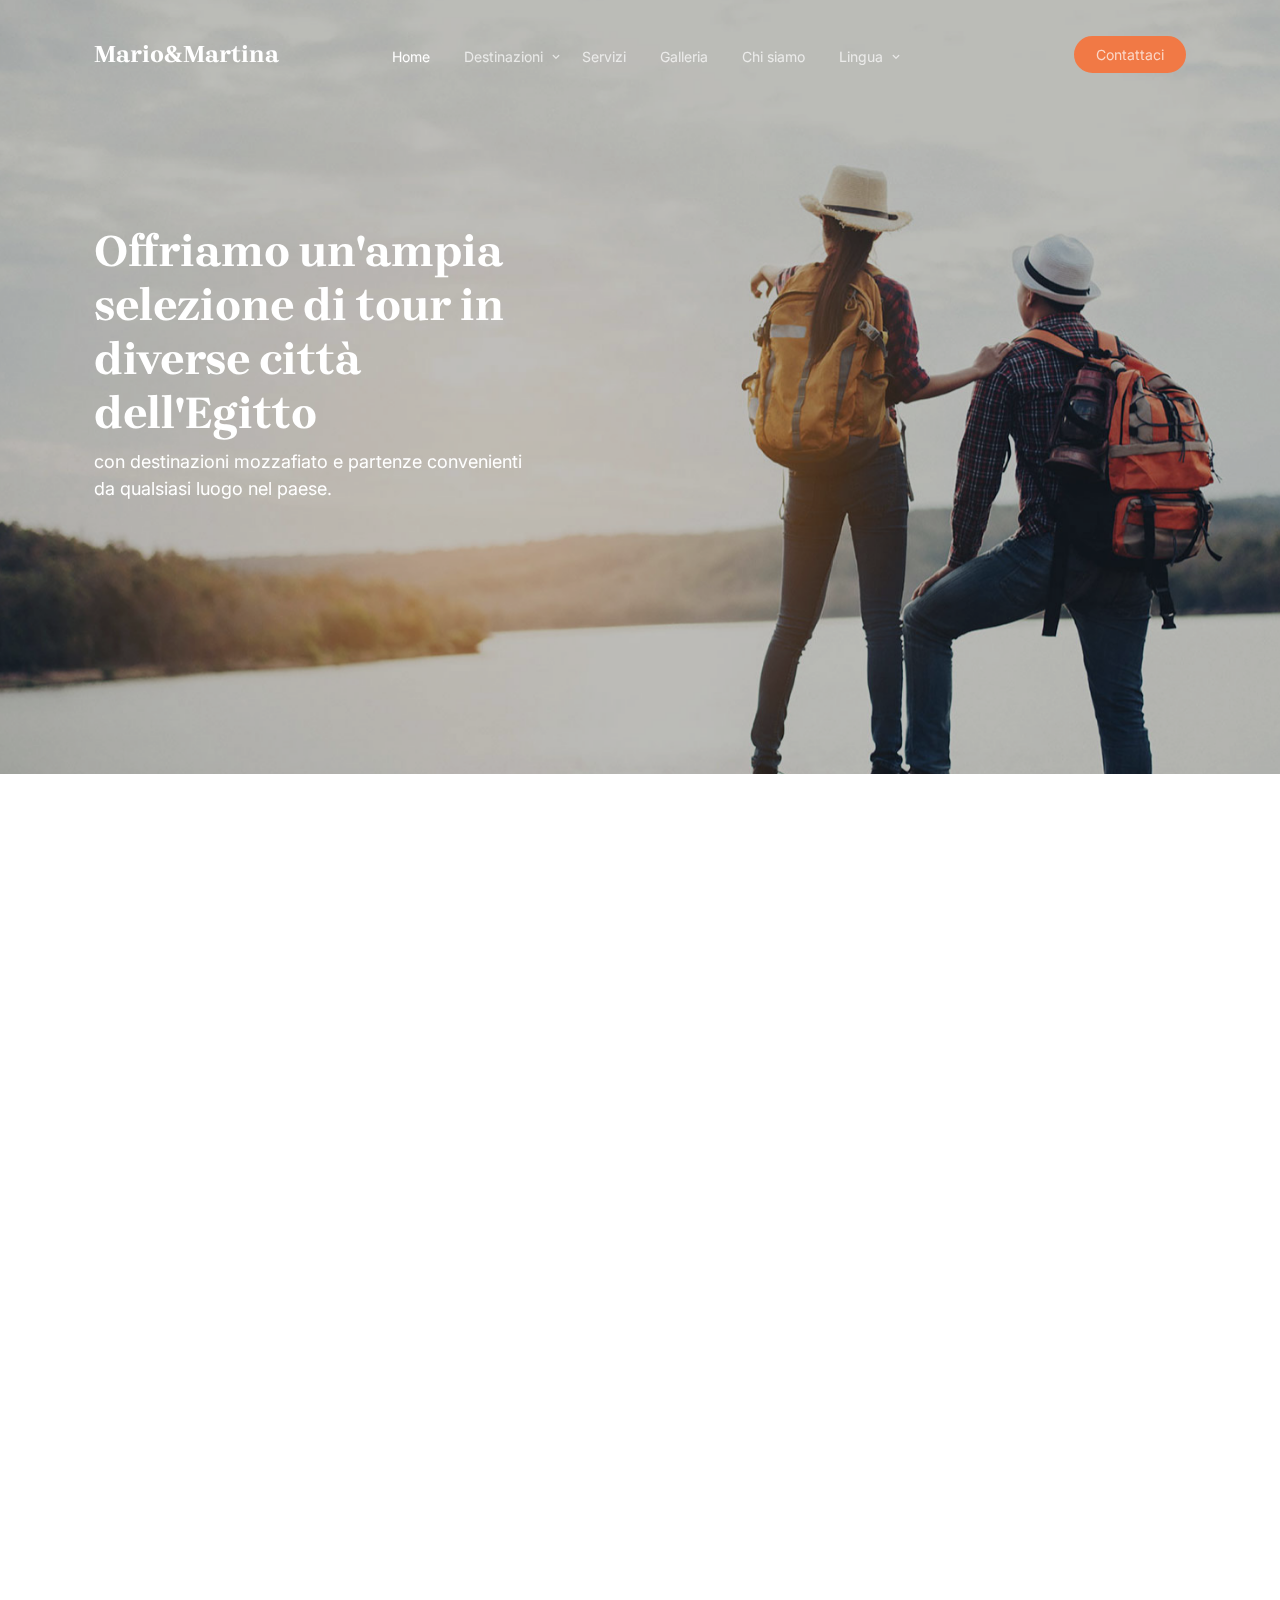
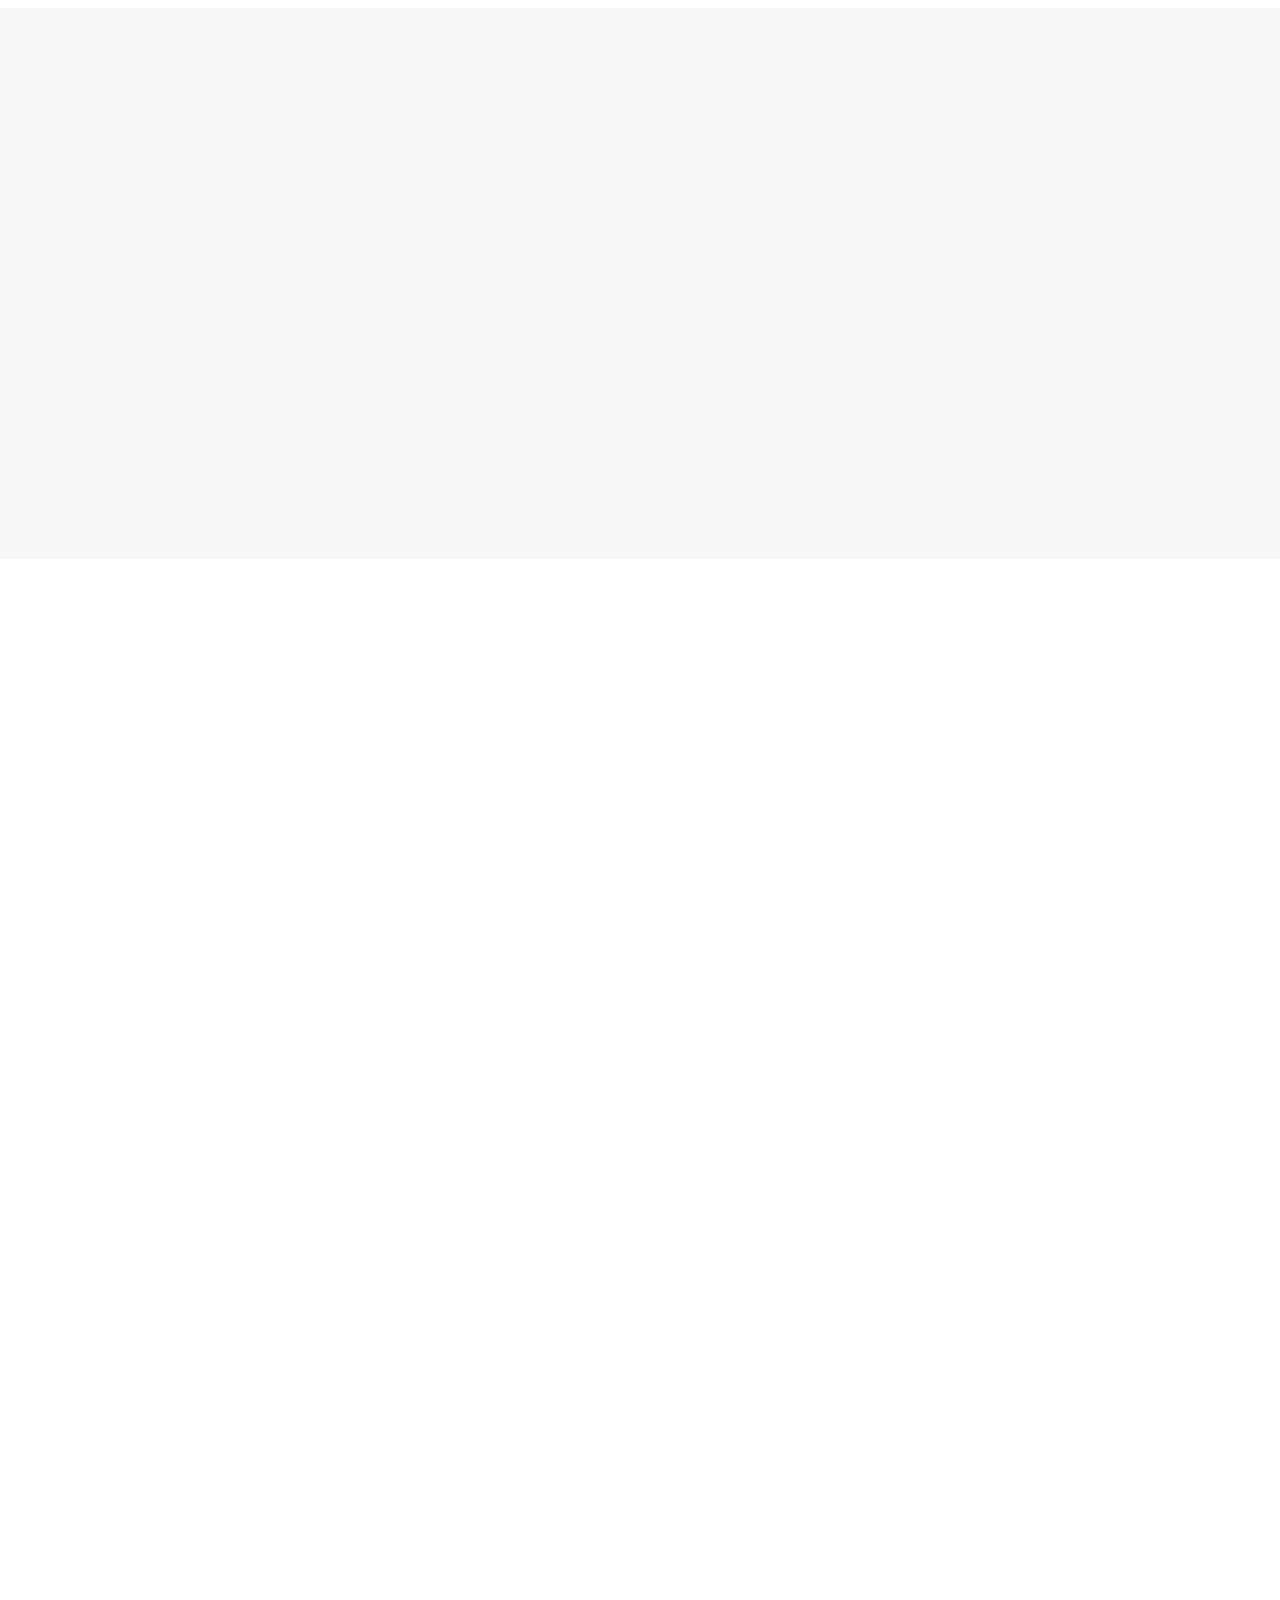
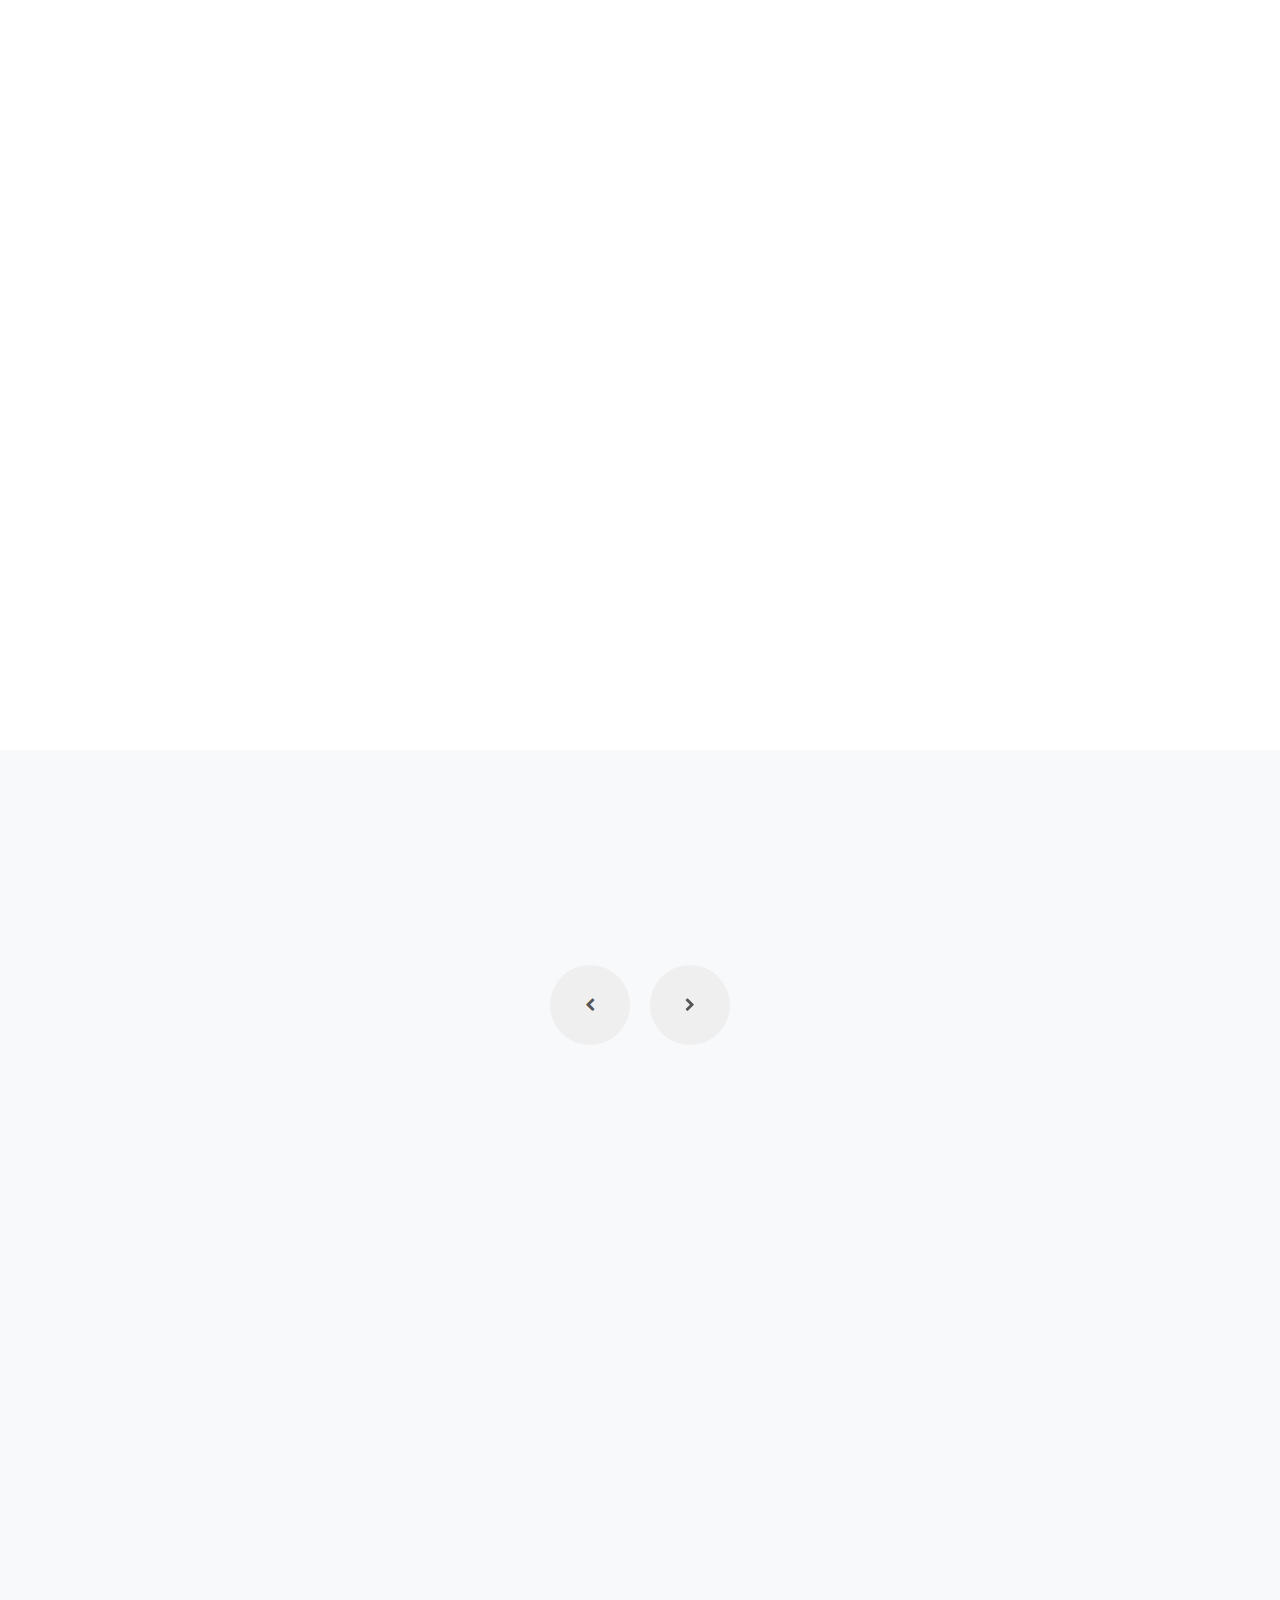
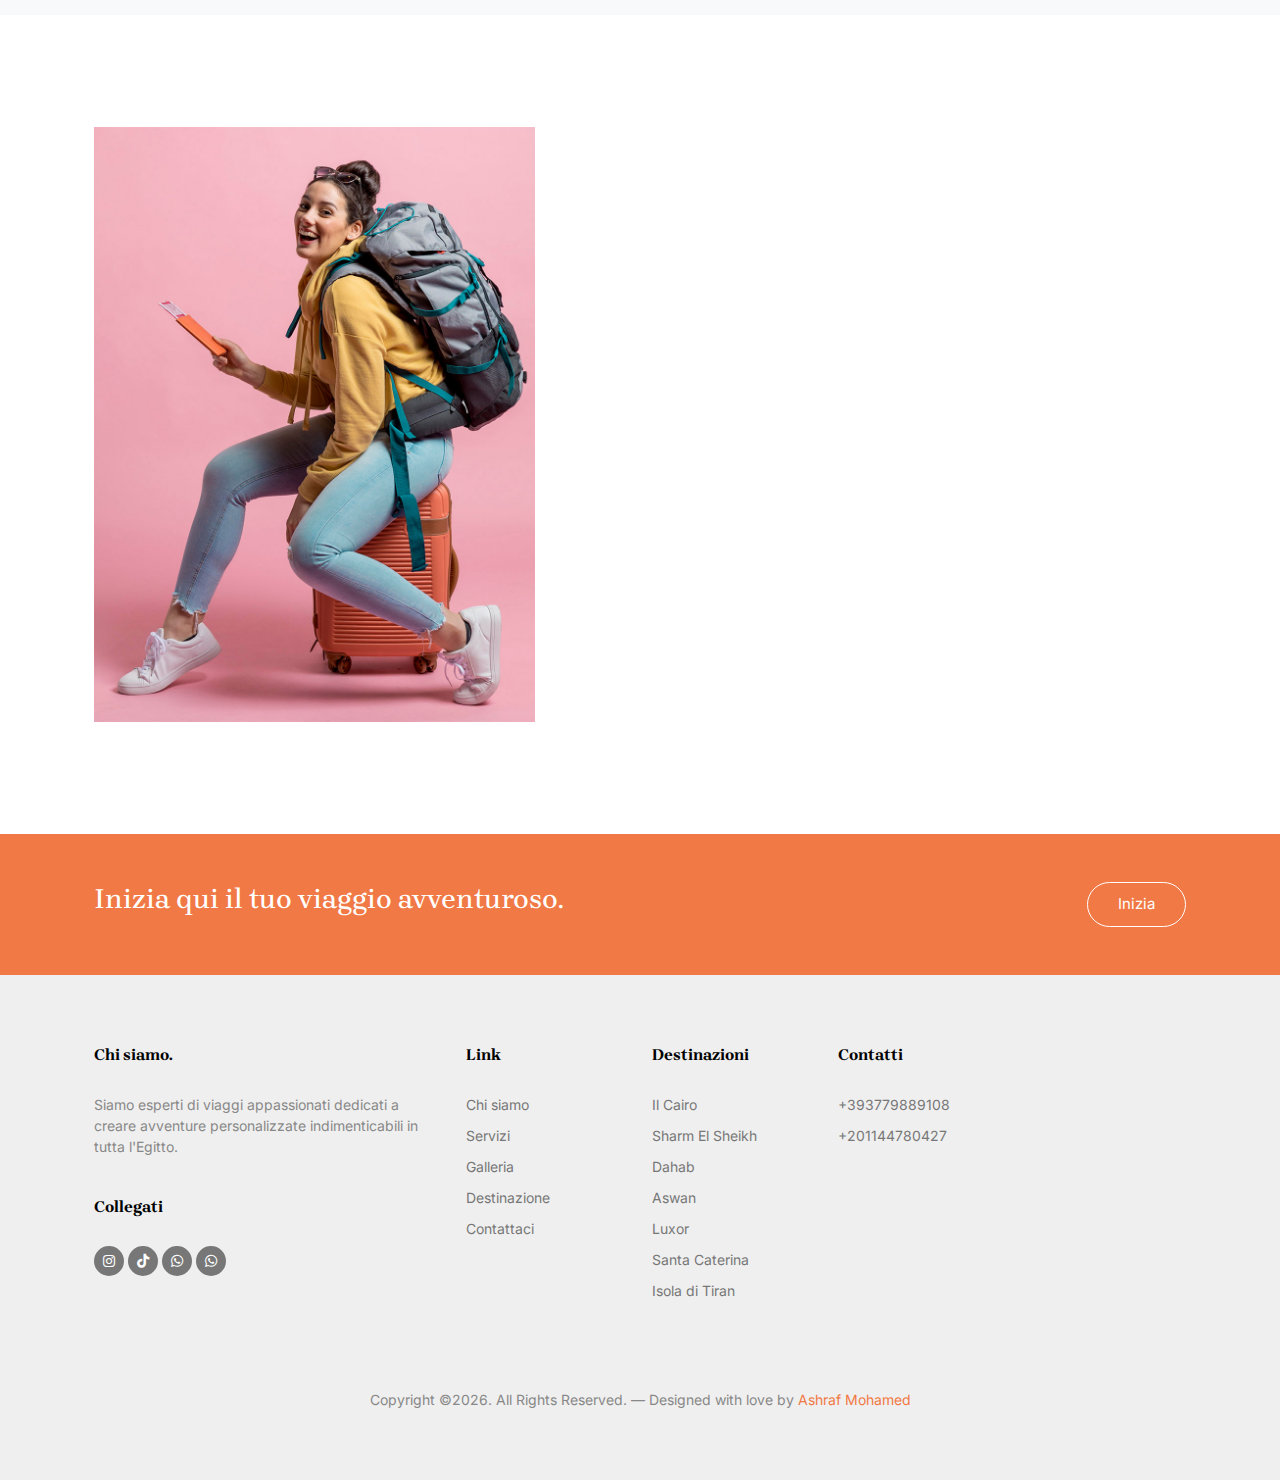
<file: index.html>
<!doctype html>
<html lang="en">
<head>
	<!-- Required meta tags -->
	<meta charset="utf-8">
	<meta name="viewport" content="width=device-width, initial-scale=1">
	
	<meta name="author" content="Mario&Martina">
	<link rel="shortcut icon" href="maro logoss copy.png">

	<meta name="description" content="" />
	<meta name="keywords" content="bootstrap, bootstrap5" />
	
	<link rel="preconnect" href="https://fonts.googleapis.com">
	<link rel="preconnect" href="https://fonts.gstatic.com" crossorigin>
	<link href="https://fonts.googleapis.com/css2?family=Brygada+1918:ital,wght@0,400;0,600;0,700;1,400&family=Inter:wght@400;700&display=swap" rel="stylesheet">

	<link rel="stylesheet" href="fonts/icomoon/style.css">
	<link rel="stylesheet" href="fonts/flaticon/font/flaticon.css">

	 <!-- Bootstrap CSS -->
	 <link href="https://cdn.jsdelivr.net/npm/bootstrap@5.3.0-alpha1/dist/css/bootstrap.min.css" rel="stylesheet">
	 <!-- Font Awesome CSS -->
	 <link href="https://cdnjs.cloudflare.com/ajax/libs/font-awesome/6.0.0/css/all.min.css" rel="stylesheet">
	
	<link rel="stylesheet" href="css/tiny-slider.css">
	<link rel="stylesheet" href="css/aos.css">
	<link rel="stylesheet" href="css/flatpickr.min.css">
	<link rel="stylesheet" href="css/glightbox.min.css">
	<link rel="stylesheet" href="css/style.css">


	<title>&mdash; Mario & Martina</title>
</head>
<body>

	<div class="site-mobile-menu site-navbar-target">
		<div class="site-mobile-menu-header">
			<div class="site-mobile-menu-close">
				<span class="icofont-close js-menu-toggle"></span>
			</div>
		</div>
		<div class="site-mobile-menu-body"></div>
	</div>

	<nav class="site-nav mt-3">
		<div class="container">
			<div class="site-navigation">
				<div class="row">
					<div class="col-6 col-lg-3">
						<a href="index.html" class="logo m-0 float-start">Mario&Martina</a>
					</div>
					<div class="col-lg-6 d-none d-lg-inline-block text-center nav-center-wrap">
						<ul class="js-clone-nav text-center site-menu p-0 m-0">
							<li class="active"><a href="index.html" data-key="home">Home</a></li>
							<li class="has-children">
								<a href="#" data-key="destinations">Destinations</a>
								<ul class="dropdown">
									<li><a href="destinations/cairo.html" data-key="cairo">Cairo</a></li>
									<li><a href="destinations/sharm.html" data-key="sharm">Sharm El Sheikh</a></li>
									<li><a href="destinations/dahab.html" data-key="dahab">Dahab</a></li>
									<li><a href="destinations/aswan.html" data-key="aswan">Aswan</a></li>
									<li><a href="destinations/luxor.html" data-key="luxor">Luxor</a></li>
									<li><a href="destinations/sant.html" data-key="sant_katrin_title">Sant Katrin</a></li>
									<li><a href="destinations/tiran.html" data-key="tiran_island">Tiran Island</a></li>
								</ul>
							</li>
							<li><a href="services.html" data-key="services">Services</a></li>
							<li><a href="gellary.html" data-key="gallery">Gallery</a></li>
							<li><a href="about.html" data-key="about">About Us</a></li>
							<!-- Language Toggle -->
							<li class="has-children">
								<a href="#" data-key="language">Language</a>
								<ul class="dropdown">
									<li><a onclick="loadLanguage('en')" data-key="english">English</a></li>
									<li><a onclick="loadLanguage('it')" data-key="italian">Italian</a></li>
									<li><a onclick="loadLanguage('ar')" data-key="arabic">Arabic</a></li>
								</ul>
							</li>
						</ul>
					</div>
					<div class="col-6 col-lg-3 text-lg-end">
						<ul class="js-clone-nav d-none d-lg-inline-block text-end site-menu">
							<li class="cta-button"><a href="contact.html" data-key="contact">Contact Us</a></li>
						</ul>
	
						<a href="#" class="burger ms-auto float-end site-menu-toggle js-menu-toggle d-inline-block d-lg-none light" data-toggle="collapse" data-target="#main-navbar">
							<span></span>
						</a>
					</div>
				</div>
			</div>
		</div>
	</nav>
	

	

	<div class="hero overlay">

		<div class="img-bg rellax">
			<img src="images/hero_1.jpg" alt="Image" class="img-fluid">
		</div>

		<div class="container">
			<div class="row align-items-center justify-content-start">
				<div class="col-lg-5">

					<h1 class="heading" data-aos="fade-up" data-key="intro_heading">We offer an extensive selection of tours to various cities across Egypt</h1>
					<p class="mb-5" data-aos="fade-up" data-key="intro_paragraph">With stunning destinations and convenient departures from any location in the country.</p>

<!-- 					<div data-aos="fade-up">
						<a href="https://www.youtube.com/watch?v=5n-e6lOhVq0" class="play-button align-items-center d-flex glightbox3" >
							<span class="icon-button me-3">
								<span class="icon-play"></span>
							</span>
							<span class="caption" data-key="watch_video">Watch Video</span>
						</a>
					</div> -->
				</div>

				
			</div>
		</div>

		
	</div>


	<div class="section section-2">
		<div class="container">
			<div class="row align-items-center justify-content-between">
				<div class="col-lg-6 order-lg-2 mb-5 mb-lg-0">
					<div class="image-stack mb-5 mb-lg-0">
						<div class="image-stack__item image-stack__item--bottom" data-aos="fade-up"  >
							<img src="images/img_v_1.jpg" alt="Image" class="img-fluid rellax">
						</div>
						<div class="image-stack__item image-stack__item--top" data-aos="fade-up" data-aos-delay="100"  data-rellax-percentage="0.5">
							<img src="images/img_v_2.jpg" alt="Image" class="img-fluid">
						</div>
					</div>

				</div>
				<div class="col-lg-4 order-lg-1">

					<div>
						<h2 class="heading mb-3" data-aos="fade-up" data-aos-delay="100" data-key="explore_heading">Explore Corners of Egypt With Us</h2>
						<p data-aos="fade-up" data-aos-delay="200" data-key="explore_paragraph1">Explore the hidden corners of Egypt with us, from the majestic temples of Luxor to the enchanting oases of the Western Desert. Every journey reveals a new layer of Egypt's ancient past and natural beauty.</p>
						<p data-aos="fade-up" data-aos-delay="300" data-key="explore_paragraph2">Whether you're diving in the Red Sea or wandering through bustling bazaars, we guide you to unforgettable experiences, uncovering Egypt’s treasures beyond the ordinary.</p>
						<p class="my-4" data-aos="fade-up" data-aos-delay="300"><a href="#" class="btn btn-primary" data-key="read_more">Read more</a></p>
					</div>
				</div>
				
			</div>

		</div>		
	</div>

	<div class="section service-section-1">
		<div class="container">
			<div class="row">

				<div class="col-lg-3 mb-4 mb-lg-0">
					<div class="heading-content" data-aos="fade-up">
						<h2 data-key="services_heading">Our <span class="d-block">Services</span></h2>
						<p data-key="services_paragraph">Explore our premium offerings tailored to enhance your experience with personalized and
							specialized solutions.</p>
							<p class="my-4" data-aos="fade-up" data-aos-delay="300"><a href="services.html" class="btn btn-primary"
								data-key="view_all">View All</a></p>
					</div>
				</div>
				<div class="col-lg-9">
					<div class="row">
						<div class="col-6 col-md-6 col-lg-3 mb-4 mb-lg-0" data-aos="fade-up"  data-aos-delay="100">
							<div class="service-1">
								<span class="icon">
									<img src="images/svg/01.svg" alt="Image" class="img-fluid">
								</span>
								<div>
									<h3 data-key="tourism_heading">Tourism</h3>
									<p data-key="tourism_paragraph">The act of traveling for leisure, exploration, or business, often involving cultural and recreational experiences.</p>
								</div>
							</div>
						</div>
						<div class="col-6 col-md-6 col-lg-3 mb-4 mb-lg-0" data-aos="fade-up"  data-aos-delay="200">
							<div class="service-1">
								<span class="icon">
									<img src="images/svg/02.svg" alt="Image" class="img-fluid">
								</span>
								<div>
									<h3 data-key="package_tours_heading">Package Tours</h3>
									<p data-key="package_tours_paragraph">Our curated package tours offer hassle-free adventures, blending must-see destinations with unique local experiences for a truly memorable journey.</p>
								</div>
							</div>
						</div>
						<div class="col-6 col-md-6 col-lg-3 mb-4 mb-lg-0" data-aos="fade-up"  data-aos-delay="300">
							<div class="service-1">
								<span class="icon">
									<img src="images/svg/03.svg" alt="Image" class="img-fluid">
								</span>
								<div>
									<h3 data-key="insurance_heading">Travel Insurance</h3>
									<p data-key="insurance_paragraph">Our comprehensive travel insurance provides coverage for unexpected events, ensuring your journey is protected from start to finish.</p>
								</div>
							</div>
						</div>
						<div class="col-6 col-md-6 col-lg-3 mb-4 mb-lg-0" data-aos="fade-up"  data-aos-delay="400">
							<div class="service-1">
								<span class="icon">
									<img src="images/svg/04.svg" alt="Image" class="img-fluid">
								</span>
								<div>
									<h3 data-key="tours_activities_heading">Tours & Activities</h3>
									<p data-key="tours_activities_paragraph">Our tours and activities are designed to immerse you in local culture, adventure, and hidden gems, making every trip unforgettable.</p>
								</div>
							</div>
						</div>
					</div>
				</div>

			</div>
		</div>
	</div>

	<div class="section section-3" data-aos="fade-up" data-aos-delay="100">
		<div class="container">
			<div class="row align-items-center justify-content-between  mb-5">
				<div class="col-lg-5" data-aos="fade-up">
					<h2 class="heading mb-3" data-key="destinations_heading">Discover Hundreds of Travel Destinations</h2>
					<p data-key="destinations_paragraph">Discover hundreds of travel destinations in Egypt, each offering unique experiences, breathtaking landscapes, and unforgettable adventures waiting to be explored.</p>
				</div>	
				<div class="col-lg-5 text-md-end" data-aos="fade-up" data-aos-delay="100">
					<div id="destination-controls">
						<span class="prev me-3" data-controls="prev">
							<span class="icon-chevron-left"></span>

						</span>
						<span class="next" data-controls="next">
							<span class="icon-chevron-right"></span>

						</span>
					</div>
				</div>
			</div>	

		</div>		

		<div class="destination-slider-wrap">
			<div class="destination-slider">
				<div class="destination">
					<div class="thumb">
						<img src="images/img-1.jpg" alt="Image" class="img-fluid">
						<!-- <div class="price">Cairo</div> -->
					</div>
					<div class="mt-4">
						<h3><a href="destinations/cairo.html" data-key="cairo_destination">Cairo</a></h3>
						<span class="meta" data-key="cairo_meta">Giza, Pyramids</span>
					</div>
				</div>

				<div class="destination">
					<div class="thumb">
						<img src="images/img-2.jpg" alt="Image" class="img-fluid">
						<!-- <div class="price">Sharm El Sheikh</div> -->
					</div>
					<div class="mt-4">
						<h3><a href="destinations/sharm.html" data-key="sharm_destination">Sharm El Sheikh</a></h3>
						<span class="meta" data-key="sharm_meta">Ras Mohammed, El Bayda Island, Soho Square</span>
					</div>
				</div>


				<div class="destination">
					<div class="thumb">
						<img src="images/aswan.jpg" alt="Image" class="img-fluid">
						<!-- <div class="price">Aswan</div> -->
					</div>
					<div class="mt-4">
						<h3><a href="destinations/aswan.html" data-key="aswan_destination">Aswan</a></h3>
						<span class="meta" data-key="aswan_meta">Nubian Village, Abu Simbel</span>
					</div>
				</div>


				<div class="destination">
					<div class="thumb">
						<img src="images/luxor.jpg" alt="Image" class="img-fluid">
						<!-- <div class="price">Luxor</div> -->
					</div>
					<div class="mt-4">
						<h3><a href="destinations/luxor.html" data-key="luxor_destination">Luxor</a></h3>
						<span class="meta" data-key="luxor_meta">the Nile, Hatshepsut temple, Karnak temple</span>
					</div>
				</div>

				<div class="destination">
					<div class="thumb">
						<img src="images/img-4.jpg" alt="Image" class="img-fluid">
						<!-- <div class="price">Dahab</div> -->
					</div>
					<div class="mt-4">
						<h3><a href="destinations/dahab.html" data-key="dahab_destination">Dahab</a></h3>
						<span class="meta" data-key="dahab_meta">Salama colored canyon, blue hole</span>
					</div>
				</div>

				<div class="destination">
					<div class="thumb">
						<img src="images/img-2.jpg" alt="Image" class="img-fluid">
						<!-- <div class="price">Sharm El Sheikh</div> -->
					</div>
					<div class="mt-4">
						<h3><a href="destinations/sharm.html" data-key="ras_mohammed">Ras Mohammed</a></h3>
						<span class="meta" data-key="sharm_meta">Sharm El Sheikh</span>
					</div>
				</div>

				<div class="destination">
					<div class="thumb">
						<img src="images/sant.jpg" alt="Image" class="img-fluid">
						<!-- <div class="price">Sharm El Sheikh</div> -->
					</div>
					<div class="mt-4">
						<h3><a href="destinations/sant.html" data-key="sant_katrin_title">Sant Katrin</a></h3>
						<span class="meta" data-key="sant_katrin_title">sant katrin</span>
					</div>
				</div>

				<div class="destination">
					<div class="thumb">
						<img src="images/tiran.jpg" alt="Image" class="img-fluid">
						<!-- <div class="price">Sharm El Sheikh</div> -->
					</div>
					<div class="mt-4">
						<h3><a href="destinations/tiran.html" data-key="tiran_island">Tiran Island</a></h3>
						<span class="meta" data-key="tiran_island">Tiran Island</span>
					</div>
				</div>

			</div>
		</div>

	</div>

	<div class="section">
		<div class="container">
			<div class="row justify-content-between align-items-center">
				<div class="col-lg-5 mb-4 mb-lg-0 order-lg-2" data-aos="fade-up">
					<img src="images1/sweet memories/sweet memories.JPG" alt="Image" class="img-fluid">
				</div>
				<div class="col-lg-5" data-aos="fade-up" data-aos-delay="100">
					<h2 class="heading mb-4" data-key="memories_heading">Sweet Memories Come To Life Again</h2>
					<p data-key="memories_paragraph1">Vacations in Egypt are filled with unforgettable memories—from the awe of standing before the Great Pyramids of Giza to cruising along the timeless Nile River. The country's rich history and iconic landmarks create moments that leave a lasting impression.</p>
					<p data-key="memories_paragraph2">Beyond the ancient wonders, Egypt’s vibrant markets, warm hospitality, and serene Red Sea resorts offer experiences that blend relaxation and adventure.</p>
					<p class="my-4" data-aos="fade-up" data-aos-delay="200"><a href="#" class="btn btn-primary" data-key="read_more">Read more</a></p>
				</div>
			</div>
		</div>
	</div>

	<div class="section bg-light">
		



		<h2 class="heading mb-5 text-center" data-aos="fade-up" data-key="package_tours_heading">Package Tours</h2>

		<div class="text-center mb-5">
			<div id="prevnext-testimonial">
				<span class="prev me-3" data-controls="prev">
					<span class="icon-chevron-left"></span>

				</span>
				<span class="next" data-controls="next">
					<span class="icon-chevron-right"></span>

				</span>
			</div>
		</div>

		<div class="wide-slider-testimonial-wrap" data-aos="fade-up">
			<div class="wide-slider-testimonial">
				<div class="item">
					<blockquote class="block-testimonial">
						<div class="thumb">
							<img src="images1/Package-Tours/photoSafaris.jpg" alt="Image" class="img-fluid">
						</div>
						<div class="mt-4">
							<h3><a href="#" data-key="safaris">Safaris</a></h3>
							
						</div>
					</blockquote>
					</blockquote>
				</div>

				<div class="item">
					<blockquote class="block-testimonial">
						<div class="thumb">
							<img src="images1/Package-Tours/Diving.jpg" alt="Image" class="img-fluid">
						</div>
						<div class="mt-4">
							<h3><a href="#" data-key="diving">Diving</a></h3>
							
						</div>
					</blockquote>
				</div>

				<div class="item">
					<blockquote class="block-testimonial">
						<div class="thumb">
							<img src="images1/Package-Tours/BeachSun.jpg" alt="Image" class="img-fluid">
						</div>
						<div class="mt-4">
							<h3><a href="#" data-key="beach_sun">Beach & Sun</a></h3>
							
						</div>
					</blockquote>
				</div>

				<div class="item">
					<blockquote class="block-testimonial">
						<div class="thumb">
							<img src="images1/Package-Tours/photoReligious-Tours.jpg" alt="Image" class="img-fluid">
						</div>
						<div class="mt-4">
							<h3><a href="#" data-key="religious">Religious</a></h3>
							
						</div>
					</blockquote>
				</div>
				
				<div class="item">
					<blockquote class="block-testimonial">
						<div class="thumb">
							<img src="images1/Package-Tours/photo-Cruises-&-Sailing.jpg" alt="Image" class="img-fluid">
						</div>
						<div class="mt-4">
							<h3><a href="#" data-key="cruises_sailing">Cruises & Sailing</a></h3>
							
						</div>
					</blockquote>
				</div>

				<div class="item">
					<blockquote class="block-testimonial">
						<div class="thumb">
							<img src="images1/Package-Tours/photo-citytours.jpg" alt="Image" class="img-fluid">
						</div>
						<div class="mt-4">
							<h3><a href="#" data-key="night_tours">Night Tours</a></h3>
							
						</div>
					</blockquote>
				</div>
			</div>
		</div>



	</div> 
	<!-- /.untree_co-section -->

	<div class="section">
		<div class="container">
			<div class="row justify-content-between align-items-center">
				<div class="col-lg-5 mb-4 mb-lg-0">
					<img src="images/img_v_2.jpg" alt="Image" class="img-fluid">
				</div>
				<div class="col-lg-5 mt-4 mt-lg-0"  data-aos="fade-up" data-aos-delay="100">

					<h2 class="heading mb-5" data-key="faq_heading">Frequently Asked <br> Questions</h2>

					<div class="custom-accordion" id="accordion_1">
						<div class="accordion-item">
							<h2 class="mb-0">
								<button class="btn btn-link" type="button" data-bs-toggle="collapse" data-bs-target="#collapseOne" aria-expanded="true" aria-controls="collapseOne" data-key="faq1">How can I book a tour from Italy to Egypt?</button>
							</h2>

							<div id="collapseOne" class="collapse show" aria-labelledby="headingOne" data-bs-parent="#accordion_1">
								<div class="accordion-body" data-key="faq1_answer">
									We do not accept bookings directly through the website. To book a tour or inquire about availability, please contact us via phone or through our social media accounts. Our team is ready to assist you with personalized arrangements.
								</div>
							</div>
						</div> <!-- .accordion-item -->

						<div class="accordion-item">
							<h2 class="mb-0">
								<button class="btn btn-link collapsed" type="button" data-bs-toggle="collapse" data-bs-target="#collapseTwo" aria-expanded="false" aria-controls="collapseTwo" data-key="faq2">Can I customize my travel itinerary?</button>
							</h2>
							<div id="collapseTwo" class="collapse" aria-labelledby="headingTwo" data-bs-parent="#accordion_1">
								<div class="accordion-body" data-key="faq2_answer">
									Yes, we offer fully customizable itineraries! Whether you want to explore specific cities in Egypt or have unique experiences, simply let us know your preferences when you contact us via phone or social media, and we will tailor your trip accordingly.
								</div>
							</div>
						</div> <!-- .accordion-item -->
						<div class="accordion-item">
							<h2 class="mb-0">
								<button class="btn btn-link collapsed" type="button" data-bs-toggle="collapse" data-bs-target="#collapseThree" aria-expanded="false" aria-controls="collapseThree" data-key="faq3">What are the payment options?</button>
							</h2>

							<div id="collapseThree" class="collapse" aria-labelledby="headingThree" data-bs-parent="#accordion_1">
								<div class="accordion-body" data-key="faq3_answer">
									Payment details will be discussed once you reach out to us by phone or social media. We aim to provide flexible payment methods to suit your convenience, and more information will be shared during the booking process.
								</div>
							</div>

						</div> <!-- .accordion-item -->


						<div class="accordion-item">
							<h2 class="mb-0">
								<button class="btn btn-link collapsed" type="button" data-bs-toggle="collapse" data-bs-target="#collapseFour" aria-expanded="false" aria-controls="collapseFour" data-key="faq4">Do I need a visa to travel to Egypt?</button>
							</h2>

							<div id="collapseFour" class="collapse" aria-labelledby="headingThree" data-bs-parent="#accordion_1">
								<div class="accordion-body" data-key="faq4_answer">
									Yes, most travelers from Italy will require a visa to enter Egypt. You can obtain a visa online through the official e-visa website or upon arrival in Egypt. If you need assistance, feel free to ask our team when you contact us.
								</div>
							</div>

						</div> <!-- .accordion-item -->

					</div>
				</div>
			</div>
		</div>
	</div>




	<div class="py-5 bg-primary">
		<div class="container">
			<div class="row">
				<div class="col-lg-7 text-center mb-3 mb-lg-0 text-lg-start">
					<h3 class="text-white m-0" data-key="journey_start">Begin your adventurous journey here.</h3>
				</div>		
				<div class="col-lg-5 text-center text-lg-end">
					<a href="contact.html" class="btn btn-outline-white" data-key="get_started">Get started</a>
				</div>
			</div>		
		</div>		
	</div>

	<div class="site-footer">
		<div class="container">

			<div class="row">
				<div class="col-lg-4">
					<div class="widget">
						<h3 data-key="about_section">About<span class="text-primary">.</span> </h3>
						<p data-key="about_paragraph">We're passionate travel experts dedicated to crafting unforgettable, personalized adventures across Egypt.</p>
					</div> <!-- /.widget -->
					<div class="widget">
						<h3 data-key="connect">Connect</h3>
						<ul class="list-unstyled social">
							<li><a href="https://www.instagram.com/ilmioviaggioa.sharm_el_sheik?igsh=MXUydzNlYnZoOHpicQ=="><span class="icon-instagram"></span></a></li>
							<li><a href="https://www.tiktok.com/@marioemartinaa?_t=8qnHWdpMk4t&_r=1"><span class="fab fa-tiktok"></span></a></li>
							<li><a href="https://wa.me/393779889108" target="_blank"><span class="fab fa-whatsapp"></span></a></li>
							<li><a href="https://wa.me/201144780427" target="_blank"><span class="fab fa-whatsapp"></span></a></li>
						</ul>
					</div> <!-- /.widget -->
				</div> <!-- /.col-lg-3 -->

				<div class="col-lg-2 ml-auto">
					<div class="widget">
						<h3 data-key="links">Links</h3>
						<ul class="list-unstyled float-left links">
							<li><a href="about.html" data-key="about_us_link">About us</a></li>
							<li><a href="services.html" data-key="services_link">Services</a></li>
							<li><a href="gellary.html" data-key="gallery_link">Gallery</a></li>
							<li><a href="#" data-key="destination_link">destination</a></li>
							<li><a href="contact.html" data-key="contact_link">Contact</a></li>
						</ul>
					</div> <!-- /.widget -->
				</div> <!-- /.col-lg-3 -->

				<div class="col-lg-2 ml-auto">
					<div class="widget">
						<h3 data-key="destinations">Destinations</h3>
						<ul class="list-unstyled float-left links">
							<li><a href="destinations/cairo.html" data-key="cairo">Cairo</a></li>
							<li><a href="destinations/sharm.html" data-key="sharm">Sharm El Sheikh</a></li>
							<li><a href="destinations/dahab.html" data-key="dahab">Dahab</a></li>
							<li><a href="destinations/aswan.html" data-key="aswan">Aswan</a></li>
							<li><a href="destinations/luxor.html" data-key="luxor">Luxor</a></li>
							<li><a href="destinations/sant.html" data-key="sant_katrin_title">Sant Katrin</a></li>
							<li><a href="destinations/tiran.html" data-key="tiran_island">Tiran Island</a></li>
						</ul>
					</div> <!-- /.widget -->
				</div> <!-- /.col-lg-3 -->



				<div class="col-lg-3">
					<div class="widget">
						<h3 data-key="contact_section">Contact</h3>
						<!-- <address>43 Raymouth Rd. Baltemoer, London 3910</address> -->
						<ul class="list-unstyled links mb-4">
							<li><a href="tel://+393779889108">+393779889108</a></li>
							<li><a href="tel://+201144780427">+201144780427</a></li>
							<!-- <li><a href="mailto:info@mydomain.com">info@mydomain.com</a></li> -->
						</ul>
					</div> <!-- /.widget -->
				</div> <!-- /.col-lg-3 -->

			</div> <!-- /.row -->

			<div class="row mt-5">
				<div class="col-12 text-center">
					<p class="mb-0">Copyright &copy;<script>document.write(new Date().getFullYear());</script>. All Rights Reserved. &mdash; Designed with love by <a href="mailto:ashrafmohamed2469@gmail.com">Ashraf Mohamed</a></p>
				</div>
			</div> <!-- /.container -->
		</div> <!-- /.site-footer -->

		<!-- Preloader -->
		<div id="overlayer"></div>
		<div class="loader">
			<div class="spinner-border text-primary" role="status">
				<span class="visually-hidden" data-key="loading">Loading...</span>
			</div>
		</div>


		<script src="js/bootstrap.bundle.min.js"></script>
		<script src="js/tiny-slider.js"></script>
		<script src="js/aos.js"></script>
		<script src="js/navbar.js"></script>
		<script src="js/counter.js"></script>
		<script src="js/rellax.js"></script>
		<script src="js/flatpickr.js"></script>
		<script src="js/glightbox.min.js"></script>
		<script src="js/custom.js"></script>

		<!-- jQuery (if Bootstrap 4 or earlier) -->
		<script src="https://code.jquery.com/jquery-3.6.0.min.js"></script>

		<!-- Bootstrap JavaScript (v4 or earlier) -->
		<script src="https://cdn.jsdelivr.net/npm/bootstrap@4.6.0/dist/js/bootstrap.bundle.min.js"></script>
		<script src="translation/translation.js"></script>
	</body>
	</html>
</file>
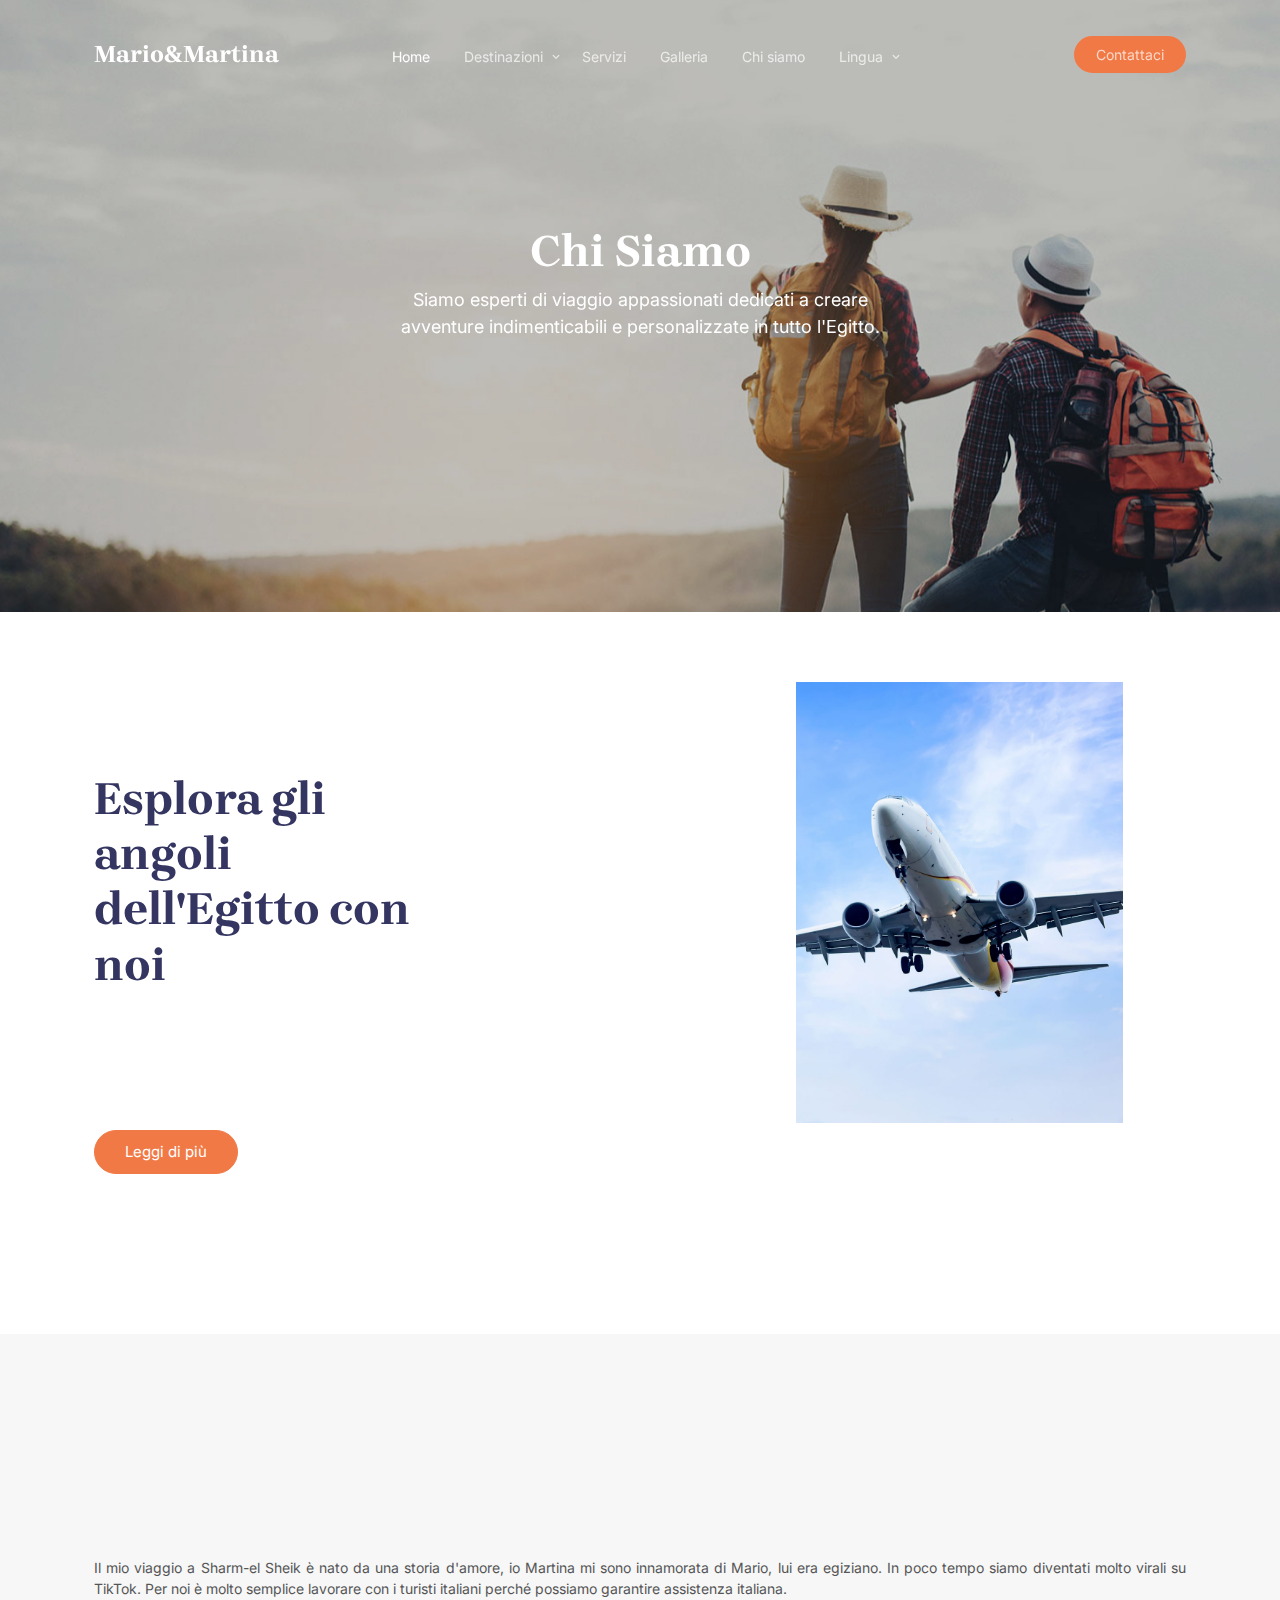
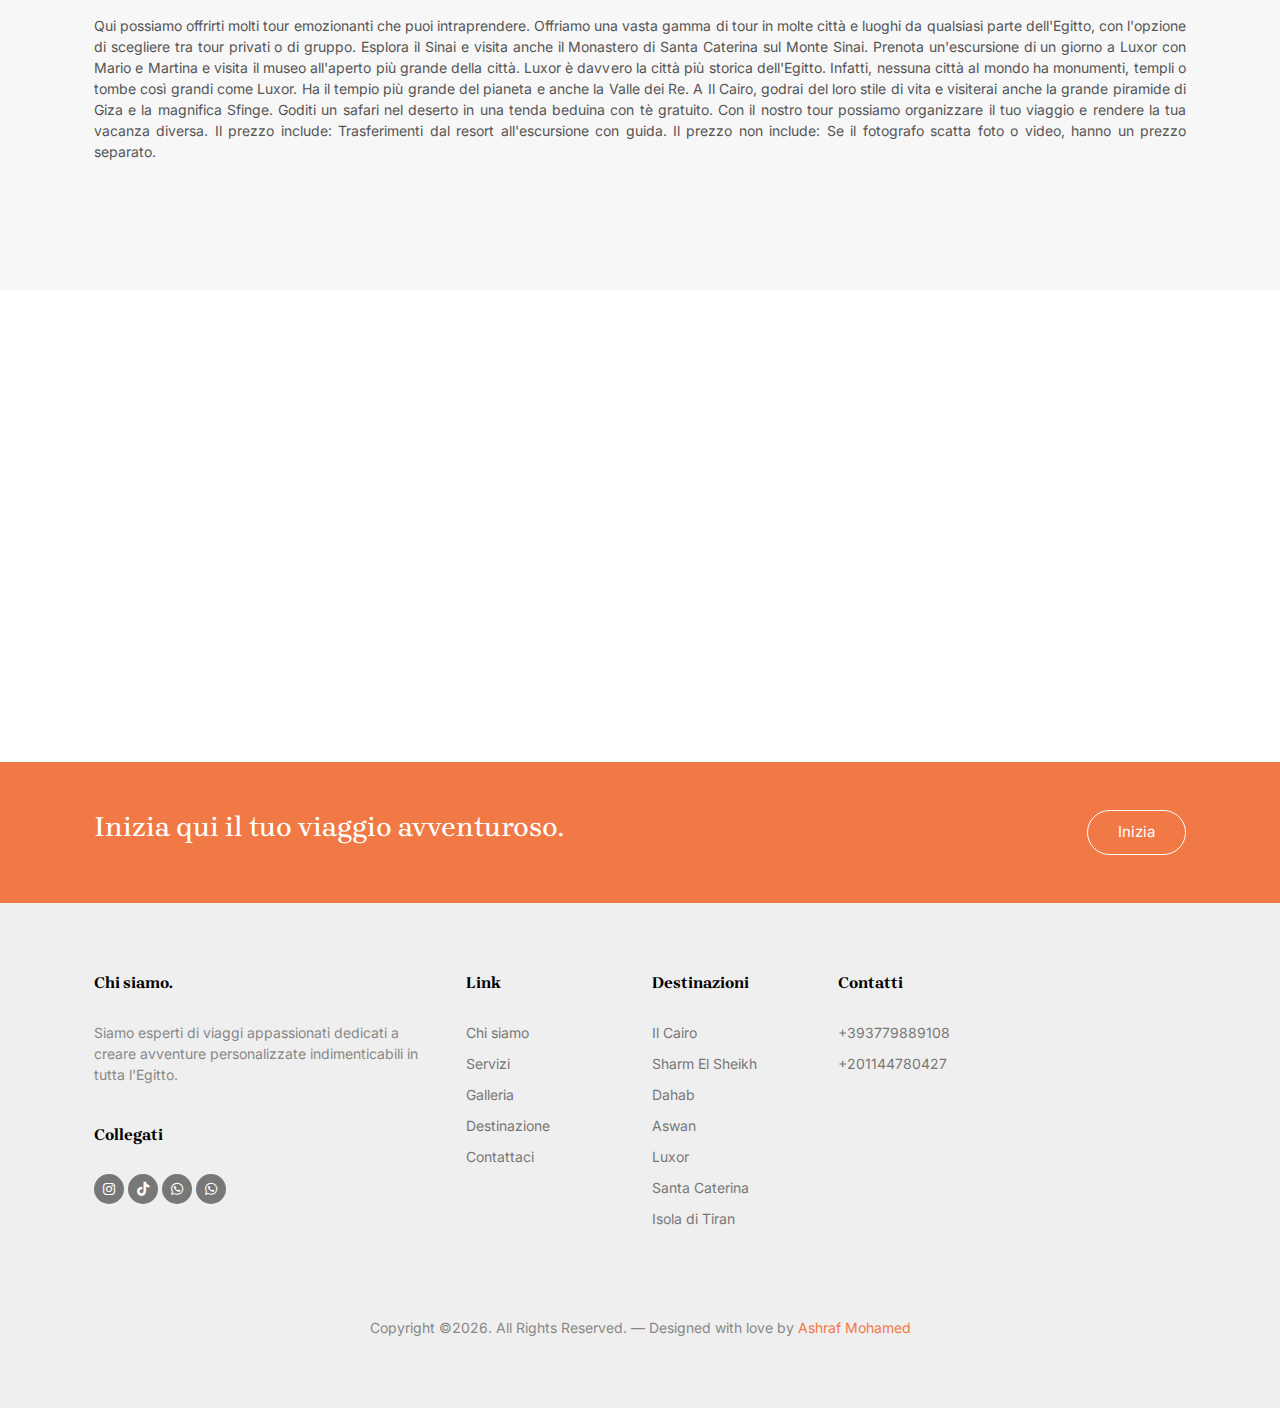
<file: about.html>
<!doctype html>
<html lang="en">
<head>
	<!-- Required meta tags -->
	<meta charset="utf-8">
	<meta name="viewport" content="width=device-width, initial-scale=1">
	
	<meta name="author" content="Mario&Martina">
	<link rel="shortcut icon" href="maro logoss copy.png">

	<meta name="description" content="" />
	<meta name="keywords" content="bootstrap, bootstrap5" />
	
	<link rel="preconnect" href="https://fonts.googleapis.com">
	<link rel="preconnect" href="https://fonts.gstatic.com" crossorigin>
	<link href="https://fonts.googleapis.com/css2?family=Brygada+1918:ital,wght@0,400;0,600;0,700;1,400&family=Inter:wght@400;700&display=swap" rel="stylesheet">

	<link rel="stylesheet" href="fonts/icomoon/style.css">
	<link rel="stylesheet" href="fonts/flaticon/font/flaticon.css">

	 <!-- Bootstrap CSS -->
	 <link href="https://cdn.jsdelivr.net/npm/bootstrap@5.3.0-alpha1/dist/css/bootstrap.min.css" rel="stylesheet">
	 <!-- Font Awesome CSS -->
	 <link href="https://cdnjs.cloudflare.com/ajax/libs/font-awesome/6.0.0/css/all.min.css" rel="stylesheet">
	
	<link rel="stylesheet" href="css/tiny-slider.css">
	<link rel="stylesheet" href="css/aos.css">
	<link rel="stylesheet" href="css/flatpickr.min.css">
	<link rel="stylesheet" href="css/glightbox.min.css">
	<link rel="stylesheet" href="css/style.css">


	<title>&mdash; Mario & Martina</title>
</head>
<body>

	<div class="site-mobile-menu site-navbar-target">
		<div class="site-mobile-menu-header">
			<div class="site-mobile-menu-close">
				<span class="icofont-close js-menu-toggle"></span>
			</div>
		</div>
		<div class="site-mobile-menu-body"></div>
	</div>

	<nav class="site-nav mt-3">
		<div class="container">
			<div class="site-navigation">
				<div class="row">
					<div class="col-6 col-lg-3">
						<a href="index.html" class="logo m-0 float-start">Mario&Martina</a>
					</div>
					<div class="col-lg-6 d-none d-lg-inline-block text-center nav-center-wrap">
						<ul class="js-clone-nav text-center site-menu p-0 m-0">
							<li class="active"><a href="index.html" data-key="home">Home</a></li>
							<li class="has-children">
								<a href="#" data-key="destinations">Destinations</a>
								<ul class="dropdown">
									<li><a href="destinations/cairo.html" data-key="cairo">Cairo</a></li>
									<li><a href="destinations/sharm.html" data-key="sharm">Sharm El Sheikh</a></li>
									<li><a href="destinations/dahab.html" data-key="dahab">Dahab</a></li>
									<li><a href="destinations/aswan.html" data-key="aswan">Aswan</a></li>
									<li><a href="destinations/luxor.html" data-key="luxor">Luxor</a></li>
									<li><a href="destinations/sant.html" data-key="sant_katrin_title">Sant Katrin</a></li>
									<li><a href="destinations/tiran.html" data-key="tiran_island">Tiran Island</a></li>
								</ul>
							</li>
							<li><a href="services.html" data-key="services">Services</a></li>
							<li><a href="gellary.html" data-key="gallery">Gallery</a></li>
							<li><a href="about.html" data-key="about">About Us</a></li>
							<!-- Language Toggle -->
							<li class="has-children">
								<a href="#" data-key="language">Language</a>
								<ul class="dropdown">
									<li><a onclick="loadLanguage('en')" data-key="english">English</a></li>
									<li><a onclick="loadLanguage('it')" data-key="italian">Italian</a></li>
									<li><a onclick="loadLanguage('ar')" data-key="arabic">Arabic</a></li>
								</ul>
							</li>
						</ul>
					</div>
					<div class="col-6 col-lg-3 text-lg-end">
						<ul class="js-clone-nav d-none d-lg-inline-block text-end site-menu">
							<li class="cta-button"><a href="contact.html" data-key="contact">Contact Us</a></li>
						</ul>
	
						<a href="#" class="burger ms-auto float-end site-menu-toggle js-menu-toggle d-inline-block d-lg-none light" data-toggle="collapse" data-target="#main-navbar">
							<span></span>
						</a>
					</div>
				</div>
			</div>
		</div>
	</nav>

	

	<div class="hero overlay">

		<div class="img-bg rellax">
			<img src="images/hero_1.jpg" alt="Image" class="img-fluid">
		</div>

		<div class="container">
			<div class="row align-items-center justify-content-start">
				<div class="col-lg-6 mx-auto text-center">

					<h1 class="heading" data-aos="fade-up" data-key="about_us_heading">About Us</h1>
					<p class="sub-heading mb-5" data-aos="fade-up" data-aos-delay="100" data-key="about_us_description">We're passionate travel experts dedicated to crafting unforgettable, personalized adventures across Egypt.</p>
					
				</div>

				
			</div>
		</div>

		
	</div>


	<div class="section section-2">
		<div class="container">
			<div class="row align-items-center justify-content-between">
				<div class="col-lg-6 order-lg-2 mb-5 mb-lg-0">
					<div class="image-stack mb-5 mb-lg-0">
						<div class="image-stack__item image-stack__item--bottom" data-aos="fade-up"  >
							<img src="images/img_v_1.jpg" alt="Image" class="img-fluid rellax ">
						</div>
						<div class="image-stack__item image-stack__item--top" data-aos="fade-up" data-aos-delay="100"  data-rellax-percentage="0.5">
							<img src="images/img_v_2.jpg" alt="Image" class="img-fluid">
						</div>
					</div>

				</div>
				<div class="col-lg-4 order-lg-1">

					<div>
						<h2 class="heading mb-3" data-aos="fade-up" data-aos-delay="100" data-key="explore_heading">Explore Corners of Egypt With Us</h2>

						<p data-aos="fade-up" data-aos-delay="200" data-key="explore_paragraph1">Explore the hidden corners of Egypt with us, from the majestic temples of Luxor to the enchanting oases of the Western Desert. Every journey reveals a new layer of Egypt's ancient past and natural beauty.</p>

						<p data-aos="fade-up" data-aos-delay="300" id="moreContent" class="d-none" data-key="explore_paragraph2">Whether you're diving in the Red Sea or wandering through bustling bazaars, we guide you to unforgettable experiences, uncovering Egypt’s treasures beyond the ordinary.</p>

						<button id="readMoreBtn" class="btn btn-primary" onclick="toggleContent()" data-key="read_more">Read More</button>
					</div>
				</div>
				
			</div>

		</div>		
	</div>

	
	<div class="section" style="background-color: #F7F7F7;">
		<div class="container">
			<div class="row mb-5">
				<div class="col-lg-6 mx-auto text-center">
					<div class="heading-content" data-aos="fade-up">
						<h2 class="heading" data-key="our_story_heading">Our Story</h2>
						
					</div>
				</div>
			</div>

			<div class="row">
				<p style="text-align: justify;" data-key="our_story_paragraph">My trip to Sharm-el Sheik was born from a love story, I Martina fell in love with Mario, he was Egyptian. In a short time, we became very viral on TikTok. For us, it is very simple to work with Italian tourists because we can give the guarantee of Italian assistance.</p>
				<br>
				<p style="text-align: justify;" data-key="tours_paragraph">Here we can offer you many exciting tours that you can take. We offer a wide range of tours to many cities and places from anywhere in Egypt, plus with the option to choose between private tours or group tours. Explore inside Sinai and also visit St. Catherine's Monastery on Mount Sinai.
					<br><br>
					Book a day trip to Luxor with Mario E Martina and visit the largest open-air museum in the city. Luxor is truly the most historic city in Egypt. Indeed, no city in the world has such large monuments, temples, or tombs as Luxor. It has the largest temple on the planet and also the Valley of the Kings. In Cairo, you will enjoy their lifestyle and also visit the great pyramid of Giza and the magnificent Sphinx. Enjoy a desert safari in a Bedouin tent with free tea. With our tour, we are able to organize your trip and make your holiday different.
					<br><br>
					The price includes: Transfers from resort to excursion with guide.
					<br>
					The price does not include: If the photographer takes photos or videos, they have a separate price.
				</p>
			</div>
		</div>
	</div>

	<div class="section">
		<div class="container">
			

			<div class="row justify-content-center">
<!-- 				<div class="col-lg-4" data-aos="fade-up">
					<div class="person text-center">
						<figure>
							<img src="images/person_1.jpg" alt="Image" class="img-fluid">
						</figure>
						<div class="person-info text-center">
							<h3 data-key="founder_name_mario">Mario</h3>
							<span data-key="co_founder_title">Co-Founder</span>
						</div>
					</div>
				</div> -->
				<div class="col-lg-4" data-aos="fade-up" data-aos-delay="100">
<!-- 					<div class="person text-center">
						<figure>
							<img src="images/person_2.jpg" alt="Image" class="img-fluid">
						</figure>
						<div class="person-info text-center"></div>
						<h3 data-key="founder_name_martina">Martina</h3>
						<span data-key="co_founder_title">Co-Founder</span>
							
					</div> -->
					
						
					</div>
					<div class="text-center" data-aos="fade-up" data-aos-delay="100">
						<img src="maro logoss copy.png" alt="Logo" class="logo-img logo-text mt-5">
					</div>
					</div>
				</div>
			</div>
		</div>
	</div>

	<div class="py-5 bg-primary">
		<div class="container">
			<div class="row">
				<div class="col-lg-7 text-center mb-3 mb-lg-0 text-lg-start">
					<h3 class="text-white m-0" data-key="journey_start">Begin your adventurous journey here.</h3>
				</div>		
				<div class="col-lg-5 text-center text-lg-end">
					<a href="contact.html" class="btn btn-outline-white" data-key="get_started">Get started</a>
				</div>
			</div>		
		</div>		
	</div>

	

	<div class="site-footer">
		<div class="container">

			<div class="row">
				<div class="col-lg-4">
					<div class="widget">
						<h3 data-key="about_section">About<span class="text-primary">.</span> </h3>
						<p data-key="about_paragraph">We're passionate travel experts dedicated to crafting unforgettable, personalized adventures across Egypt.</p>
					</div> <!-- /.widget -->
					<div class="widget">
						<h3 data-key="connect">Connect</h3>
						<ul class="list-unstyled social">
							<li><a href="https://www.instagram.com/ilmioviaggioa.sharm_el_sheik?igsh=MXUydzNlYnZoOHpicQ=="><span class="icon-instagram"></span></a></li>
							<li><a href="https://www.tiktok.com/@marioemartinaa?_t=8qnHWdpMk4t&_r=1"><span class="fab fa-tiktok"></span></a></li>
							<li><a href="https://wa.me/393779889108" target="_blank"><span class="fab fa-whatsapp"></span></a></li>
							<li><a href="https://wa.me/201144780427" target="_blank"><span class="fab fa-whatsapp"></span></a></li>
						</ul>
					</div> <!-- /.widget -->
				</div> <!-- /.col-lg-3 -->

				<div class="col-lg-2 ml-auto">
					<div class="widget">
						<h3 data-key="links">Links</h3>
						<ul class="list-unstyled float-left links">
							<li><a href="about.html" data-key="about_us_link">About us</a></li>
							<li><a href="services.html" data-key="services_link">Services</a></li>
							<li><a href="gellary.html" data-key="gallery_link">Gallery</a></li>
							<li><a href="#" data-key="destination_link">destination</a></li>
							<li><a href="contact.html" data-key="contact_link">Contact</a></li>
						</ul>
					</div> <!-- /.widget -->
				</div> <!-- /.col-lg-3 -->

				<div class="col-lg-2 ml-auto">
					<div class="widget">
						<h3 data-key="destinations">Destinations</h3>
						<ul class="list-unstyled float-left links">
							<li><a href="destinations/cairo.html" data-key="cairo">Cairo</a></li>
							<li><a href="destinations/sharm.html" data-key="sharm">Sharm El Sheikh</a></li>
							<li><a href="destinations/dahab.html" data-key="dahab">Dahab</a></li>
							<li><a href="destinations/aswan.html" data-key="aswan">Aswan</a></li>
							<li><a href="destinations/luxor.html" data-key="luxor">Luxor</a></li>
							<li><a href="destinations/sant.html" data-key="sant_katrin_title">Sant Katrin</a></li>
							<li><a href="destinations/tiran.html" data-key="tiran_island">Tiran Island</a></li>
						</ul>
					</div> <!-- /.widget -->
				</div> <!-- /.col-lg-3 -->



				<div class="col-lg-3">
					<div class="widget">
						<h3 data-key="contact_section">Contact</h3>
						<!-- <address>43 Raymouth Rd. Baltemoer, London 3910</address> -->
						<ul class="list-unstyled links mb-4">
							<li><a href="tel://+393779889108">+393779889108</a></li>
							<li><a href="tel://+201144780427">+201144780427</a></li>
							<!-- <li><a href="mailto:info@mydomain.com">info@mydomain.com</a></li> -->
						</ul>
					</div> <!-- /.widget -->
				</div> <!-- /.col-lg-3 -->

			</div> <!-- /.row -->

			<div class="row mt-5">
				<div class="col-12 text-center">
					<p class="mb-0">Copyright &copy;<script>document.write(new Date().getFullYear());</script>. All Rights Reserved. &mdash; Designed with love by <a href="mailto:ashrafmohamed2469@gmail.com">Ashraf Mohamed</a></p>
				</div>
			</div> <!-- /.container -->
		</div> <!-- /.site-footer -->

		<!-- Preloader -->
		<div id="overlayer"></div>
		<div class="loader">
			<div class="spinner-border text-primary" role="status">
				<span class="visually-hidden">Loading...</span>
			</div>
		</div>
	


		<script src="js/bootstrap.bundle.min.js"></script>
		<script src="js/tiny-slider.js"></script>
		<script src="js/aos.js"></script>
		<script src="js/navbar.js"></script>
		<script src="js/counter.js"></script>
		<script src="js/rellax.js"></script>
		<script src="js/flatpickr.js"></script>
		<script src="js/glightbox.min.js"></script>
		<script src="js/custom.js"></script>

		<script>
            function toggleContent() {
                var moreContent = document.getElementById("moreContent");
                var shortContent = document.getElementById("shortContent");
                var btn = document.getElementById("readMoreBtn");
        
                if (moreContent.classList.contains("d-none")) {
                    moreContent.classList.remove("d-none");
                    btn.innerText = "Read Less";
                } else {
                    moreContent.classList.add("d-none");
                    btn.innerText = "Read More";
                }
            }
        </script>

		<!-- jQuery (if Bootstrap 4 or earlier) -->
		<script src="https://code.jquery.com/jquery-3.6.0.min.js"></script>

		<!-- Bootstrap JavaScript (v4 or earlier) -->
		<script src="https://cdn.jsdelivr.net/npm/bootstrap@4.6.0/dist/js/bootstrap.bundle.min.js"></script>

		<script src="translation/translation.js"></script>
	</body>
	</html>
</file>
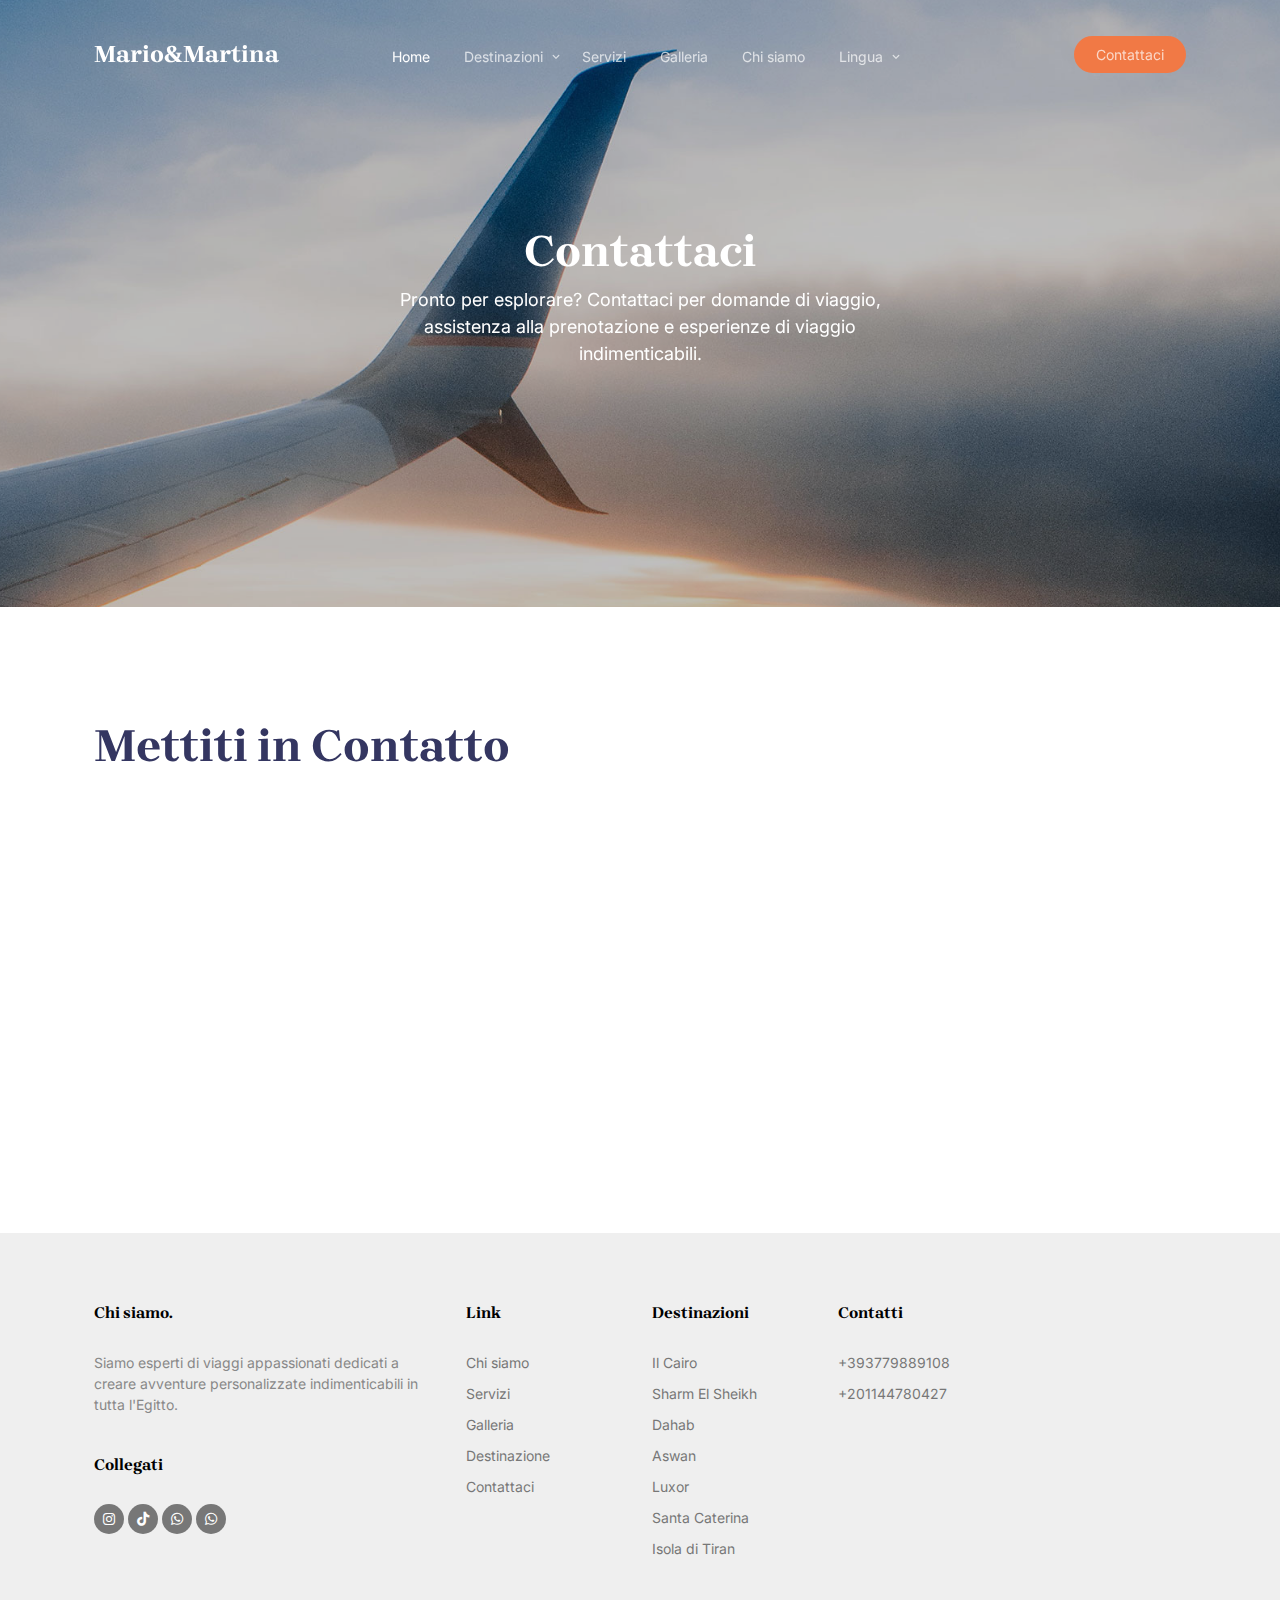
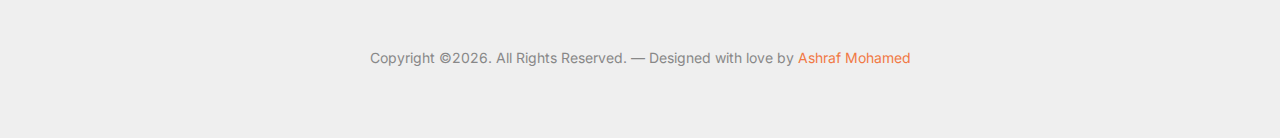
<file: contact.html>
<!doctype html>
<html lang="en">
	<head>
		<!-- Required meta tags -->
		<meta charset="utf-8">
		<meta name="viewport" content="width=device-width, initial-scale=1">
		
		<meta name="author" content="Mario&Martina">
		<link rel="shortcut icon" href="maro logoss copy.png">
	
		<meta name="description" content="" />
		<meta name="keywords" content="bootstrap, bootstrap5" />
		
		<link rel="preconnect" href="https://fonts.googleapis.com">
		<link rel="preconnect" href="https://fonts.gstatic.com" crossorigin>
		<link href="https://fonts.googleapis.com/css2?family=Brygada+1918:ital,wght@0,400;0,600;0,700;1,400&family=Inter:wght@400;700&display=swap" rel="stylesheet">
	
		<link rel="stylesheet" href="fonts/icomoon/style.css">
		<link rel="stylesheet" href="fonts/flaticon/font/flaticon.css">
	
		 <!-- Bootstrap CSS -->
		 <link href="https://cdn.jsdelivr.net/npm/bootstrap@5.3.0-alpha1/dist/css/bootstrap.min.css" rel="stylesheet">
		 <!-- Font Awesome CSS -->
		 <link href="https://cdnjs.cloudflare.com/ajax/libs/font-awesome/6.0.0/css/all.min.css" rel="stylesheet">
		
		<link rel="stylesheet" href="css/tiny-slider.css">
		<link rel="stylesheet" href="css/aos.css">
		<link rel="stylesheet" href="css/flatpickr.min.css">
		<link rel="stylesheet" href="css/glightbox.min.css">
		<link rel="stylesheet" href="css/style.css">
	
	
		<title>&mdash; Mario & Martina</title>
	</head>
<body>

	<div class="site-mobile-menu site-navbar-target">
		<div class="site-mobile-menu-header">
			<div class="site-mobile-menu-close">
				<span class="icofont-close js-menu-toggle"></span>
			</div>
		</div>
		<div class="site-mobile-menu-body"></div>
	</div>

	<nav class="site-nav mt-3">
		<div class="container">
			<div class="site-navigation">
				<div class="row">
					<div class="col-6 col-lg-3">
						<a href="index.html" class="logo m-0 float-start">Mario&Martina</a>
					</div>
					<div class="col-lg-6 d-none d-lg-inline-block text-center nav-center-wrap">
						<ul class="js-clone-nav text-center site-menu p-0 m-0">
							<li class="active"><a href="index.html" data-key="home">Home</a></li>
							<li class="has-children">
								<a href="#" data-key="destinations">Destinations</a>
								<ul class="dropdown">
									<li><a href="destinations/cairo.html" data-key="cairo">Cairo</a></li>
									<li><a href="destinations/sharm.html" data-key="sharm">Sharm El Sheikh</a></li>
									<li><a href="destinations/dahab.html" data-key="dahab">Dahab</a></li>
									<li><a href="destinations/aswan.html" data-key="aswan">Aswan</a></li>
									<li><a href="destinations/luxor.html" data-key="luxor">Luxor</a></li>
									<li><a href="destinations/sant.html" data-key="sant_katrin_title">Sant Katrin</a></li>
									<li><a href="destinations/tiran.html" data-key="tiran_island">Tiran Island</a></li>
								</ul>
							</li>
							<li><a href="services.html" data-key="services">Services</a></li>
							<li><a href="gellary.html" data-key="gallery">Gallery</a></li>
							<li><a href="about.html" data-key="about">About Us</a></li>
							<!-- Language Toggle -->
							<li class="has-children">
								<a href="#" data-key="language">Language</a>
								<ul class="dropdown">
									<li><a onclick="loadLanguage('en')" data-key="english">English</a></li>
									<li><a onclick="loadLanguage('it')" data-key="italian">Italian</a></li>
									<li><a onclick="loadLanguage('ar')" data-key="arabic">Arabic</a></li>
								</ul>
							</li>
						</ul>
					</div>
					<div class="col-6 col-lg-3 text-lg-end">
						<ul class="js-clone-nav d-none d-lg-inline-block text-end site-menu">
							<li class="cta-button"><a href="contact.html" data-key="contact">Contact Us</a></li>
						</ul>
	
						<a href="#" class="burger ms-auto float-end site-menu-toggle js-menu-toggle d-inline-block d-lg-none light" data-toggle="collapse" data-target="#main-navbar">
							<span></span>
						</a>
					</div>
				</div>
			</div>
		</div>
	</nav>

	

	<div class="hero overlay">
		<div class="img-bg rellax">
			<img src="images/hero_2.jpg" alt="Image" class="img-fluid">
		</div>
		<div class="container">
			<div class="row align-items-center justify-content-start">
				<div class="col-lg-6 mx-auto text-center">
					<h1 class="heading" data-aos="fade-up" data-key="contact">Contact Us</h1>
					<p data-aos="fade-up" data-key="contact_us_intro">Ready to explore? Contact us for travel inquiries, booking assistance, and unforgettable journey experiences.</p>
				</div>
			</div>
		</div>
	</div>

	<div class="section">
		<div class="container">
			<div class="row">
				<div class="col-12"	data-aos="fade-up" data-aos-delay="0">
					
					<h2 class="heading mb-5" data-key="get_in_touch_heading">Get In Touch</h2>
				</div>
			</div>
			<div class="row">
				<div class="col-lg-4 mb-5 mb-lg-0" data-aos="fade-up" data-aos-delay="100">
					<div class="contact-info">

						<div class="open-hours mt-4">
							<i class="icon-clock-o"></i>
							<h4 class="mb-2" data-key="open_hours_heading">Open Hours:</h4>
							<p data-key="open_hours_details">
								Sunday-Friday:<br>
								11:00 AM - 23:00 PM
							</p>
						</div>

						<div class="email mt-4">
							<a href="mailto:Ilmioviaggio979@gmail.com" target="_blank"><i class="icon-envelope"></i></a>
							<h4 class="mb-2" data-key="email_heading">Email:</h4>
							<p>Ilmioviaggio979@gmail.com</p>
						</div>

						<div class="phone mt-4">
							<a href="tel://+393779889108" target="_blank"><i class="icon-phone"></i></a>
							<h4 class="mb-2" data-key="call_heading">Call:</h4>
							<p>+3 9377 98891 08</p>
						</div>
						<div class="phone mt-4">
							<a href="tel://+201144780427" target="_blank"><i class="icon-phone"></i></a>
							<h4 class="mb-2" data-key="call_heading">Call:</h4>
							<p>+20 1144 7804 27</p>
						</div>

					</div>
				</div>
				<div class="col-lg-8 contact-info" data-aos="fade-up" data-aos-delay="200">
					<div class="phone mt-4">
						<a href="https://wa.me/393779889108" target="_blank"><i class="fab fa-whatsapp"></i></a>
						<h4 class="mb-2" data-key="message_heading">Message:</h4>
						<p>+3 9377 98891 08</p>
					</div>
					<div class="phone mt-4">
						<a href="https://wa.me/201144780427" target="_blank"><i class="fab fa-whatsapp"></i></a>
						<h4 class="mb-2" data-key="message_heading">Message:</h4>
						<p>+20 1144 7804 27</p>
					</div>
					<div class="phone mt-4">
						<a href="https://www.instagram.com/ilmioviaggioa.sharm_el_sheik?igsh=MXUydzNlYnZoOHpicQ==" target="_blank"><i class="icon-instagram"></i></a>
						<h4 class="mb-2" data-key="instagram_heading">Instagram:</h4>
						<p>@ilmioviaggioa.sharm_el_sheik</p>
					</div>
					<div class="phone mt-4">
						<a href="https://www.tiktok.com/@marioemartinaa?_t=8qnHWdpMk4t&_r=1" target="_blank"><i class="fab fa-tiktok"></i></a>
						<h4 class="mb-2" data-key="tiktok_heading">TikTok:</h4>
						<p>@marioemartinaa</p>
					</div>
				</div>
				<!-- <div class="col-lg-8" data-aos="fade-up" data-aos-delay="200">
					<form action="#">
						<div class="row">
							<div class="col-6 mb-3">
								<input type="text" class="form-control" placeholder="Your Name">
							</div>
							<div class="col-6 mb-3">
								<input type="email" class="form-control" placeholder="Your Email">
							</div>
							<div class="col-12 mb-3">
								<input type="text" class="form-control" placeholder="Subject">
							</div>
							<div class="col-12 mb-3">
								<textarea name="" id="" cols="30" rows="7" class="form-control" placeholder="Message"></textarea>
							</div>

							<div class="col-12">
								<input type="submit" value="Send Message" class="btn btn-primary">
							</div>
						</div>
					</form>
				</div> -->
			</div>
		</div>
	</div> <!-- /.untree_co-section -->

	<div class="site-footer">
		<div class="container">

			<div class="row">
				<div class="col-lg-4">
					<div class="widget">
						<h3 data-key="about_section">About<span class="text-primary">.</span> </h3>
						<p data-key="about_paragraph">We're passionate travel experts dedicated to crafting unforgettable, personalized adventures across Egypt.</p>
					</div> <!-- /.widget -->
					<div class="widget">
						<h3 data-key="connect">Connect</h3>
						<ul class="list-unstyled social">
							<li><a href="https://www.instagram.com/ilmioviaggioa.sharm_el_sheik?igsh=MXUydzNlYnZoOHpicQ=="><span class="icon-instagram"></span></a></li>
							<li><a href="https://www.tiktok.com/@marioemartinaa?_t=8qnHWdpMk4t&_r=1"><span class="fab fa-tiktok"></span></a></li>
							<li><a href="https://wa.me/393779889108" target="_blank"><span class="fab fa-whatsapp"></span></a></li>
							<li><a href="https://wa.me/201144780427" target="_blank"><span class="fab fa-whatsapp"></span></a></li>
						</ul>
					</div> <!-- /.widget -->
				</div> <!-- /.col-lg-3 -->

				<div class="col-lg-2 ml-auto">
					<div class="widget">
						<h3 data-key="links">Links</h3>
						<ul class="list-unstyled float-left links">
							<li><a href="about.html" data-key="about_us_link">About us</a></li>
							<li><a href="services.html" data-key="services_link">Services</a></li>
							<li><a href="gellary.html" data-key="gallery_link">Gallery</a></li>
							<li><a href="#" data-key="destination_link">destination</a></li>
							<li><a href="contact.html" data-key="contact_link">Contact</a></li>
						</ul>
					</div> <!-- /.widget -->
				</div> <!-- /.col-lg-3 -->

				<div class="col-lg-2 ml-auto">
					<div class="widget">
						<h3 data-key="destinations">Destinations</h3>
						<ul class="list-unstyled float-left links">
							<li><a href="destinations/cairo.html" data-key="cairo">Cairo</a></li>
							<li><a href="destinations/sharm.html" data-key="sharm">Sharm El Sheikh</a></li>
							<li><a href="destinations/dahab.html" data-key="dahab">Dahab</a></li>
							<li><a href="destinations/aswan.html" data-key="aswan">Aswan</a></li>
							<li><a href="destinations/luxor.html" data-key="luxor">Luxor</a></li>
							<li><a href="destinations/sant.html" data-key="sant_katrin_title">Sant Katrin</a></li>
							<li><a href="destinations/tiran.html" data-key="tiran_island">Tiran Island</a></li>
						</ul>
					</div> <!-- /.widget -->
				</div> <!-- /.col-lg-3 -->



				<div class="col-lg-3">
					<div class="widget">
						<h3 data-key="contact_section">Contact</h3>
						<!-- <address>43 Raymouth Rd. Baltemoer, London 3910</address> -->
						<ul class="list-unstyled links mb-4">
							<li><a href="tel://+393779889108">+393779889108</a></li>
							<li><a href="tel://+201144780427">+201144780427</a></li>
							<!-- <li><a href="mailto:info@mydomain.com">info@mydomain.com</a></li> -->
						</ul>
					</div> <!-- /.widget -->
				</div> <!-- /.col-lg-3 -->

			</div> <!-- /.row -->

			<div class="row mt-5">
				<div class="col-12 text-center">
					<p class="mb-0">Copyright &copy;<script>document.write(new Date().getFullYear());</script>. All Rights Reserved. &mdash; Designed with love by <a href="mailto:ashrafmohamed2469@gmail.com">Ashraf Mohamed</a></p>
				</div>
			</div> <!-- /.container -->
		</div> <!-- /.site-footer -->

		<!-- Preloader -->
		<div id="overlayer"></div>
		<div class="loader">
			<div class="spinner-border text-primary" role="status">
				<span class="visually-hidden">Loading...</span>
			</div>
		</div>
	


		<script src="js/bootstrap.bundle.min.js"></script>
		<script src="js/tiny-slider.js"></script>
		<script src="js/aos.js"></script>
		<script src="js/navbar.js"></script>
		<script src="js/counter.js"></script>
		<script src="js/rellax.js"></script>
		<script src="js/flatpickr.js"></script>
		<script src="js/glightbox.min.js"></script>
		<script src="js/custom.js"></script>

		<!-- jQuery (if Bootstrap 4 or earlier) -->
		<script src="https://code.jquery.com/jquery-3.6.0.min.js"></script>

		<!-- Bootstrap JavaScript (v4 or earlier) -->
		<script src="https://cdn.jsdelivr.net/npm/bootstrap@4.6.0/dist/js/bootstrap.bundle.min.js"></script>

		<script src="translation/translation.js"></script>
	</body>
	</html>
</file>
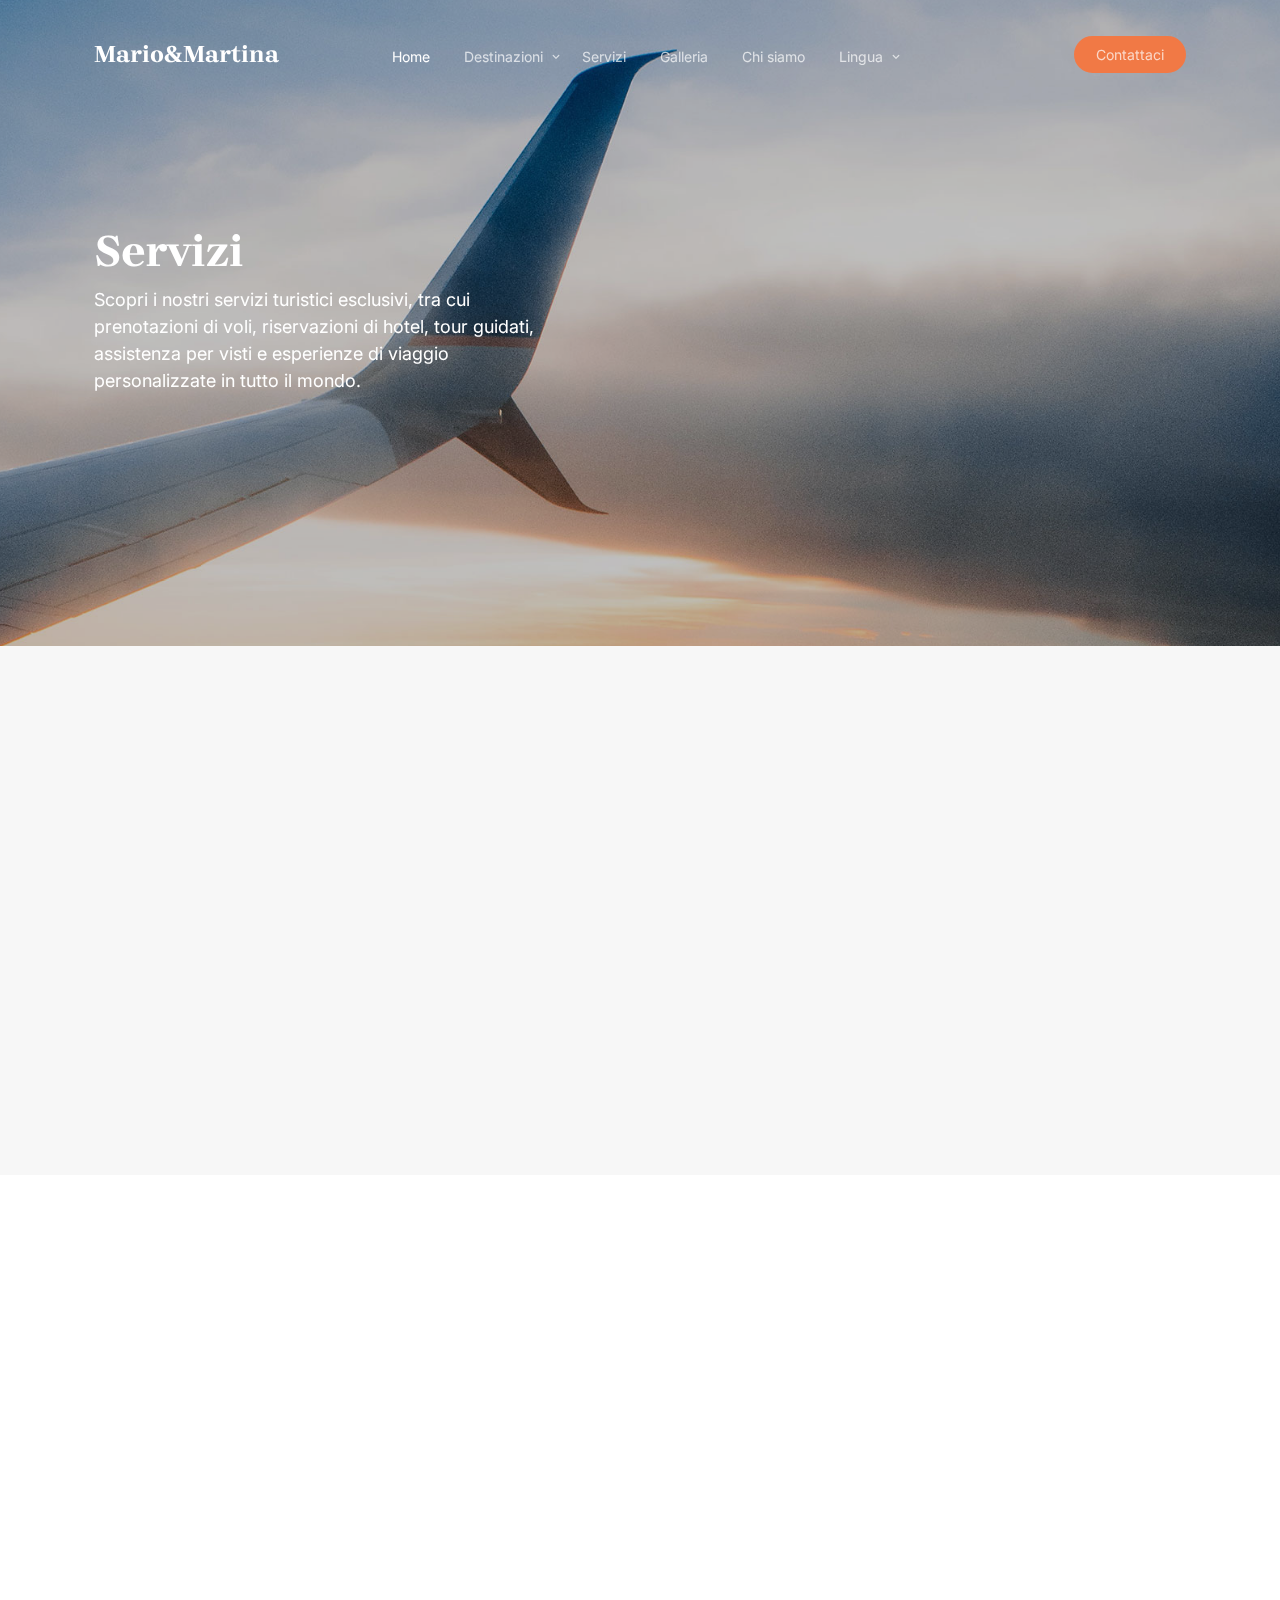
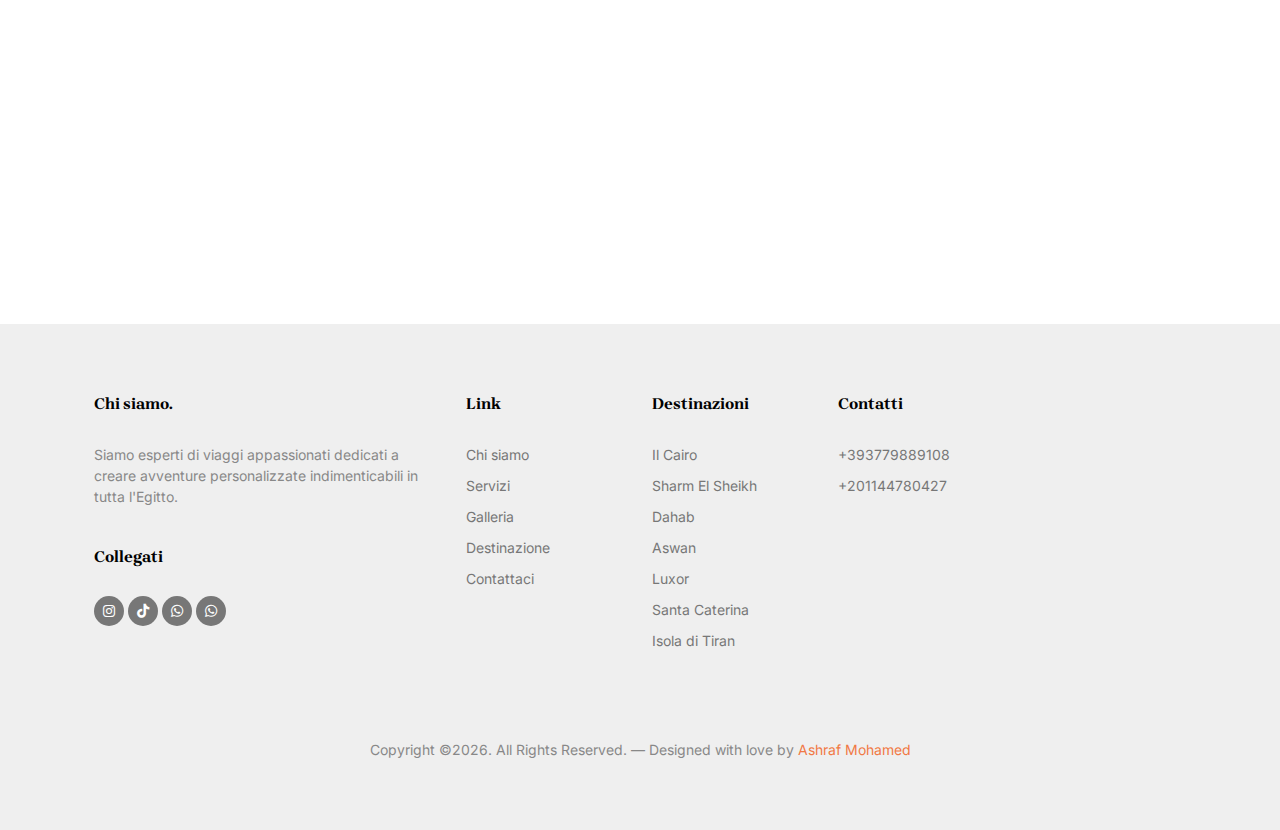
<file: services.html>
<!doctype html>
<html lang="en">
<head>
	<!-- Required meta tags -->
	<meta charset="utf-8">
	<meta name="viewport" content="width=device-width, initial-scale=1">
	
	<meta name="author" content="Mario&Martina">
	<link rel="shortcut icon" href="maro logoss copy.png">

	<meta name="description" content="" />
	<meta name="keywords" content="bootstrap, bootstrap5" />
	
	<link rel="preconnect" href="https://fonts.googleapis.com">
	<link rel="preconnect" href="https://fonts.gstatic.com" crossorigin>
	<link href="https://fonts.googleapis.com/css2?family=Brygada+1918:ital,wght@0,400;0,600;0,700;1,400&family=Inter:wght@400;700&display=swap" rel="stylesheet">

	<!-- Bootstrap CSS -->
	<link href="https://cdn.jsdelivr.net/npm/bootstrap@5.3.0-alpha1/dist/css/bootstrap.min.css" rel="stylesheet">
	<!-- Font Awesome CSS -->
	<link href="https://cdnjs.cloudflare.com/ajax/libs/font-awesome/6.0.0/css/all.min.css" rel="stylesheet">
	
	<link rel="stylesheet" href="fonts/icomoon/style.css">
	<link rel="stylesheet" href="fonts/flaticon/font/flaticon.css">

	<link rel="stylesheet" href="css/tiny-slider.css">
	<link rel="stylesheet" href="css/aos.css">
	<link rel="stylesheet" href="css/flatpickr.min.css">
	<link rel="stylesheet" href="css/glightbox.min.css">
	<link rel="stylesheet" href="css/style.css">


	<title>&mdash; Mario & Martina</title>
</head>
<body>

	<div class="site-mobile-menu site-navbar-target">
		<div class="site-mobile-menu-header">
			<div class="site-mobile-menu-close">
				<span class="icofont-close js-menu-toggle"></span>
			</div>
		</div>
		<div class="site-mobile-menu-body"></div>
	</div>

	<nav class="site-nav mt-3">
		<div class="container">
			<div class="site-navigation">
				<div class="row">
					<div class="col-6 col-lg-3">
						<a href="index.html" class="logo m-0 float-start">Mario&Martina</a>
					</div>
					<div class="col-lg-6 d-none d-lg-inline-block text-center nav-center-wrap">
						<ul class="js-clone-nav text-center site-menu p-0 m-0">
							<li class="active"><a href="index.html" data-key="home">Home</a></li>
							<li class="has-children">
								<a href="#" data-key="destinations">Destinations</a>
								<ul class="dropdown">
									<li><a href="destinations/cairo.html" data-key="cairo">Cairo</a></li>
									<li><a href="destinations/sharm.html" data-key="sharm">Sharm El Sheikh</a></li>
									<li><a href="destinations/dahab.html" data-key="dahab">Dahab</a></li>
									<li><a href="destinations/aswan.html" data-key="aswan">Aswan</a></li>
									<li><a href="destinations/luxor.html" data-key="luxor">Luxor</a></li>
									<li><a href="destinations/sant.html" data-key="sant_katrin_title">Sant Katrin</a></li>
									<li><a href="destinations/tiran.html" data-key="tiran_island">Tiran Island</a></li>
								</ul>
							</li>
							<li><a href="services.html" data-key="services">Services</a></li>
							<li><a href="gellary.html" data-key="gallery">Gallery</a></li>
							<li><a href="about.html" data-key="about">About Us</a></li>
							<!-- Language Toggle -->
							<li class="has-children">
								<a href="#" data-key="language">Language</a>
								<ul class="dropdown">
									<li><a onclick="loadLanguage('en')" data-key="english">English</a></li>
									<li><a onclick="loadLanguage('it')" data-key="italian">Italian</a></li>
									<li><a onclick="loadLanguage('ar')" data-key="arabic">Arabic</a></li>
								</ul>
							</li>
						</ul>
					</div>
					<div class="col-6 col-lg-3 text-lg-end">
						<ul class="js-clone-nav d-none d-lg-inline-block text-end site-menu">
							<li class="cta-button"><a href="contact.html" data-key="contact">Contact Us</a></li>
						</ul>
	
						<a href="#" class="burger ms-auto float-end site-menu-toggle js-menu-toggle d-inline-block d-lg-none light" data-toggle="collapse" data-target="#main-navbar">
							<span></span>
						</a>
					</div>
				</div>
			</div>
		</div>
	</nav>

	

	<div class="hero overlay">

		<div class="img-bg rellax">
			<img src="images/hero_2.jpg" alt="Image" class="img-fluid">
		</div>
		<div class="container">
			<div class="row align-items-center justify-content-start">
				<div class="col-lg-5">

					<h1 class="heading" data-aos="fade-up" data-key="services">Services</h1>
					<p class="mb-5" data-aos="fade-up" data-key="exclusive_services_paragraph">Discover our exclusive tourism services, including flight bookings, hotel reservations, guided tours, visa assistance, and personalized travel experiences worldwide.</p>
				</div>
			</div>
		</div>

		
	</div>



	<div class="section service-section-1">
		<div class="container">
			<div class="row">

				<div class="col-lg-3 mb-4 mb-lg-0">
					<div class="heading-content" data-aos="fade-up">
						<h2 data-key="services_heading">Featured <span class="d-block">Services</span></h2>
						<p data-key="services_paragraph">Explore our premium offerings tailored to enhance your experience with personalized and specialized solutions.</p>
					</div>
				</div>
				<div class="col-lg-9">
					<div class="row">
						<div class="col-6 col-md-6 col-lg-3 mb-4 mb-lg-0" data-aos="fade-up"  data-aos-delay="100">
							<div class="service-1">
								<span class="icon">
									<img src="images/svg/01.svg" alt="Image" class="img-fluid">
								</span>
								<div>
									<h3 data-key="tourism_heading">Tourism</h3>
									<p data-key="tourism_paragraph">The act of traveling for leisure, exploration, or business, often involving cultural and recreational experiences.</p>
								</div>
							</div>
						</div>
						<div class="col-6 col-md-6 col-lg-3 mb-4 mb-lg-0" data-aos="fade-up"  data-aos-delay="200">
							<div class="service-1">
								<span class="icon">
									<img src="images/svg/02.svg" alt="Image" class="img-fluid">
								</span>
								<div>
									<h3 data-key="package_tours_heading">Package Tours</h3>
									<p data-key="package_tours_paragraph">Design packages for medical, eco, sports, or other niche travel experiences.</p>
								</div>
							</div>
						</div>
						<div class="col-6 col-md-6 col-lg-3 mb-4 mb-lg-0" data-aos="fade-up"  data-aos-delay="300">
							<div class="service-1">
								<span class="icon">
									<img src="images/svg/03.svg" alt="Image" class="img-fluid">
								</span>
								<div>
									<h3 data-key="flight_bookings_heading">Flight bookings</h3>
									<p data-key="flight_bookings_paragraph">Arrange domestic and international flight tickets with various airlines for travelers.</p>
								</div>
							</div>
						</div>
						<div class="col-6 col-md-6 col-lg-3 mb-4 mb-lg-0" data-aos="fade-up"  data-aos-delay="400">
							<div class="service-1">
								<span class="icon">
									<img src="images/svg/04.svg" alt="Image" class="img-fluid">
								</span>
								<div>
									<h3 data-key="airport_lounge_access_heading">Airport Lounge Access</h3>
									<p data-key="airport_lounge_access_paragraph">Provide travelers with access to exclusive lounges offering comfort, refreshments, and premium services.</p>
								</div>
							</div>
						</div>
					</div>
				</div>

			</div>
		</div>
	</div>


	<div class="section">
		<div class="container">
			<div class="row">

				<div class="col-lg-3 mb-4 mb-lg-0">
					<div class="heading-content" data-aos="fade-up">
						<h2 data-key="services_heading">Featured <span class="d-block">Services</span></h2>
						<p data-key="services_paragraph">Explore our premium offerings tailored to enhance your experience with personalized and specialized solutions.</p>
					</div>
				</div>
				<div class="col-lg-9">
					<div class="row">
						<div class="col-6 col-md-6 col-lg-3 mb-4 mb-lg-0 text-center" data-aos="fade-up"  data-aos-delay="100">
							<div class="service-1 left-0 mb-5">
								<span class="icon">
									<img src="images/svg/05.svg" alt="Image" class="img-fluid">
								</span>
								<div>
									<h3 data-key="transportation_bookings_heading">Transportation bookings</h3>
									<p data-key="transportation_bookings_paragraph">Reserve cars, buses, or other transport modes for seamless travel experiences.</p>
								</div>
							</div>
						</div>
						<div class="col-6 col-md-6 col-lg-3 mb-4 mb-lg-0 text-center" data-aos="fade-up"  data-aos-delay="200">
							<div class="service-1 left-0 mb-5">
								<span class="icon">
									<img src="images/svg/06.svg" alt="Image" class="img-fluid">
								</span>
								<div>
									<h3 data-key="tour_guides_heading">Tour guides</h3>
									<p data-key="tour_guides_paragraph">Supply knowledgeable, professional guides to accompany tourists and enhance their experiences.</p>
								</div>
							</div>
						</div>
						<div class="col-6 col-md-6 col-lg-3 mb-4 mb-lg-0 text-center" data-aos="fade-up"  data-aos-delay="300">
							<div class="service-1 left-0 mb-5">
								<span class="icon">
									<img src="images/svg/07.svg" alt="Image" class="img-fluid">
								</span>
								<div>
									<h3 data-key="logistical_support_heading">Logistical support</h3>
									<p data-key="logistical_support_paragraph">Offer full trip coordination, covering transportation, accommodations, and on-ground assistance.</p>
								</div>
							</div>
						</div>
<!-- 						<div class="col-6 col-md-6 col-lg-3 mb-4 mb-lg-0 text-center" data-aos="fade-up"  data-aos-delay="400">
							<div class="service-1 left-0 mb-5">
								<span class="icon">
									<img src="images/svg/08.svg" alt="Image" class="img-fluid">
								</span>
								<div>
									<h3 data-key="conference_event_organization_heading">Conference and event organization</h3>
									<p data-key="conference_event_organization_paragraph">Plan corporate events, conferences, or meetings at travel destinations.</p>
								</div>
							</div>
						</div> -->
						<div class="col-6 col-md-6 col-lg-3 mb-4 mb-lg-0 text-center" data-aos="fade-up"  data-aos-delay="400">
							<div class="service-1 left-0 mb-5">
								<span class="icon">
									<img src="images/svg/04.svg" alt="Image" class="img-fluid">
								</span>
								<div>
									<h3 data-key="hotel_reservations_heading">Hotel reservations</h3>
									<p data-key="hotel_reservations_paragraph">Book hotel accommodations, offering choices from budget to luxury options.</p>
								</div>
							</div>
						</div>
						
					</div>

					<div class="row">
						<div class="col-6 col-md-6 col-lg-3 mb-4 mb-lg-0 text-center" data-aos="fade-up"  data-aos-delay="100">
							<div class="service-1 left-0 mb-5">
								<span class="icon">
									<img src="images/svg/09.svg" alt="Image" class="img-fluid">
								</span>
								<div>
									<h3 data-key="visa_processing_heading">Visa processing</h3>
									<p data-key="visa_processing_paragraph">Assist with obtaining the required travel visas and related documentation for international trips.</p>
								</div>
							</div>
						</div>
						<div class="col-6 col-md-6 col-lg-3 mb-4 mb-lg-0 text-center" data-aos="fade-up"  data-aos-delay="200">
							<div class="service-1 left-0 mb-5">
								<span class="icon">
									<img src="images/svg/10.svg" alt="Image" class="img-fluid">
								</span>
								<div>
									<h3 data-key="conference_event_organization_heading">Conference and event organization</h3>
									<p data-key="conference_event_organization_paragraph">Plan corporate events, conferences, or meetings at travel destinations.</p>
								</div>
							</div>
						</div>
						<div class="col-6 col-md-6 col-lg-3 mb-4 mb-lg-0 text-center" data-aos="fade-up"  data-aos-delay="300">
							<div class="service-1 left-0 mb-5">
								<span class="icon">
									<img src="images/svg/03.svg" alt="Image" class="img-fluid">
								</span>
								<div>
									<h3 data-key="organized_tours_heading">Organized tours</h3>
									<p data-key="organized_tours_paragraph">Create guided tour packages for individuals or groups to popular tourist destinations.</p>
								</div>
							</div>
						</div>
						
					</div>

				</div>

			</div>
		</div>
	</div>



	

	<div class="site-footer">
		<div class="container">

			<div class="row">
				<div class="col-lg-4">
					<div class="widget">
						<h3 data-key="about_section">About<span class="text-primary">.</span> </h3>
						<p data-key="about_paragraph">We're passionate travel experts dedicated to crafting unforgettable, personalized adventures across Egypt.</p>
					</div> <!-- /.widget -->
					<div class="widget">
						<h3 data-key="connect">Connect</h3>
						<ul class="list-unstyled social">
							<li><a href="https://www.instagram.com/ilmioviaggioa.sharm_el_sheik?igsh=MXUydzNlYnZoOHpicQ=="><span class="icon-instagram"></span></a></li>
							<li><a href="https://www.tiktok.com/@marioemartinaa?_t=8qnHWdpMk4t&_r=1"><span class="fab fa-tiktok"></span></a></li>
							<li><a href="https://wa.me/393779889108" target="_blank"><span class="fab fa-whatsapp"></span></a></li>
							<li><a href="https://wa.me/201144780427" target="_blank"><span class="fab fa-whatsapp"></span></a></li>
						</ul>
					</div> <!-- /.widget -->
				</div> <!-- /.col-lg-3 -->

				<div class="col-lg-2 ml-auto">
					<div class="widget">
						<h3 data-key="links">Links</h3>
						<ul class="list-unstyled float-left links">
							<li><a href="about.html" data-key="about_us_link">About us</a></li>
							<li><a href="services.html" data-key="services_link">Services</a></li>
							<li><a href="gellary.html" data-key="gallery_link">Gallery</a></li>
							<li><a href="#" data-key="destination_link">destination</a></li>
							<li><a href="contact.html" data-key="contact_link">Contact</a></li>
						</ul>
					</div> <!-- /.widget -->
				</div> <!-- /.col-lg-3 -->

				<div class="col-lg-2 ml-auto">
					<div class="widget">
						<h3 data-key="destinations">Destinations</h3>
						<ul class="list-unstyled float-left links">
							<li><a href="destinations/cairo.html" data-key="cairo">Cairo</a></li>
							<li><a href="destinations/sharm.html" data-key="sharm">Sharm El Sheikh</a></li>
							<li><a href="destinations/dahab.html" data-key="dahab">Dahab</a></li>
							<li><a href="destinations/aswan.html" data-key="aswan">Aswan</a></li>
							<li><a href="destinations/luxor.html" data-key="luxor">Luxor</a></li>
							<li><a href="destinations/sant.html" data-key="sant_katrin_title">Sant Katrin</a></li>
							<li><a href="destinations/tiran.html" data-key="tiran_island">Tiran Island</a></li>
						</ul>
					</div> <!-- /.widget -->
				</div> <!-- /.col-lg-3 -->



				<div class="col-lg-3">
					<div class="widget">
						<h3 data-key="contact_section">Contact</h3>
						<!-- <address>43 Raymouth Rd. Baltemoer, London 3910</address> -->
						<ul class="list-unstyled links mb-4">
							<li><a href="tel://+393779889108">+393779889108</a></li>
							<li><a href="tel://+201144780427">+201144780427</a></li>
							<!-- <li><a href="mailto:info@mydomain.com">info@mydomain.com</a></li> -->
						</ul>
					</div> <!-- /.widget -->
				</div> <!-- /.col-lg-3 -->

			</div> <!-- /.row -->

			<div class="row mt-5">
				<div class="col-12 text-center">
					<p class="mb-0">Copyright &copy;<script>document.write(new Date().getFullYear());</script>. All Rights Reserved. &mdash; Designed with love by <a href="mailto:ashrafmohamed2469@gmail.com">Ashraf Mohamed</a></p>
				</div>
			</div> <!-- /.container -->
		</div> <!-- /.site-footer -->

		<!-- Preloader -->
		<div id="overlayer"></div>
		<div class="loader">
			<div class="spinner-border text-primary" role="status">
				<span class="visually-hidden">Loading...</span>
			</div>
		</div>


		<script src="js/bootstrap.bundle.min.js"></script>
		<script src="js/tiny-slider.js"></script>
		<script src="js/aos.js"></script>
		<script src="js/navbar.js"></script>
		<script src="js/counter.js"></script>
		<script src="js/rellax.js"></script>
		<script src="js/flatpickr.js"></script>
		<script src="js/glightbox.min.js"></script>
		<script src="js/custom.js"></script>

		<!-- jQuery (if Bootstrap 4 or earlier) -->
		<script src="https://code.jquery.com/jquery-3.6.0.min.js"></script>

		<!-- Bootstrap JavaScript (v4 or earlier) -->
		<script src="https://cdn.jsdelivr.net/npm/bootstrap@4.6.0/dist/js/bootstrap.bundle.min.js"></script>
		<script src="translation/translation.js"></script>
	</body>
	</html>
</file>
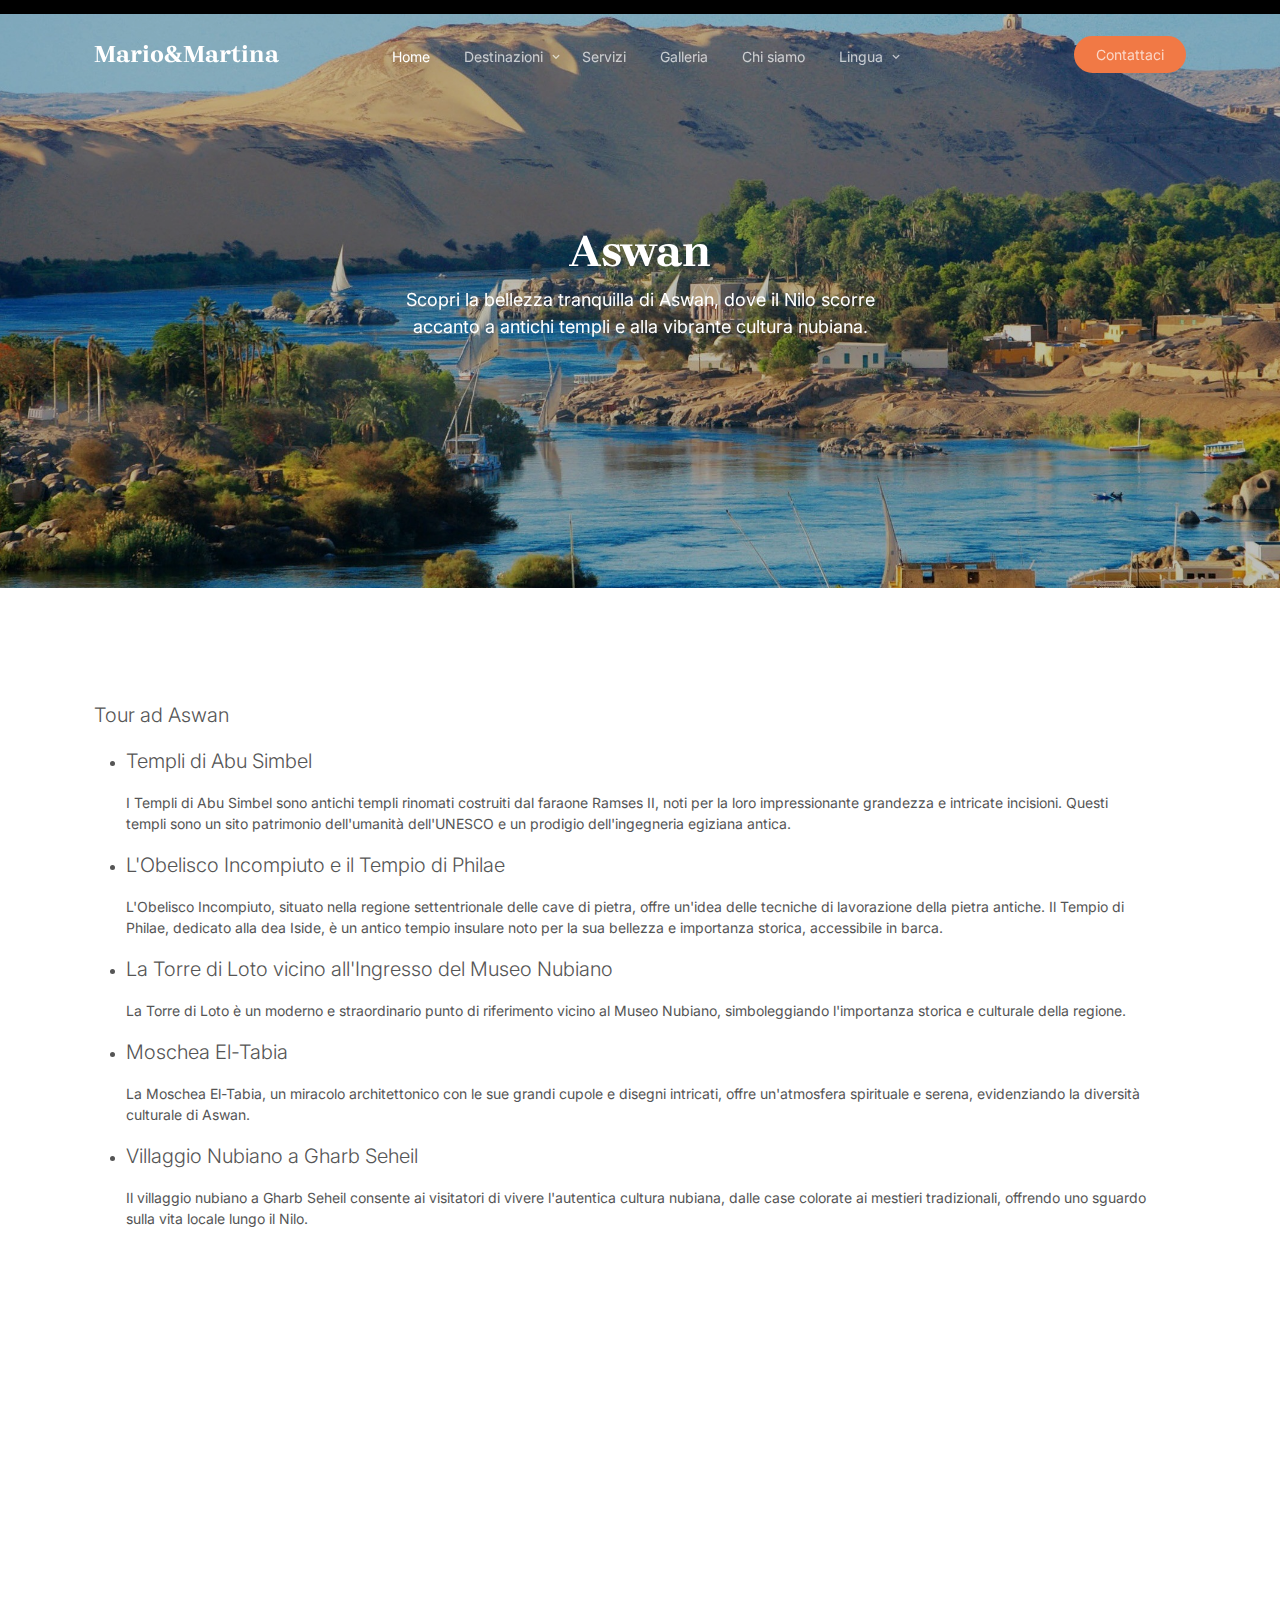
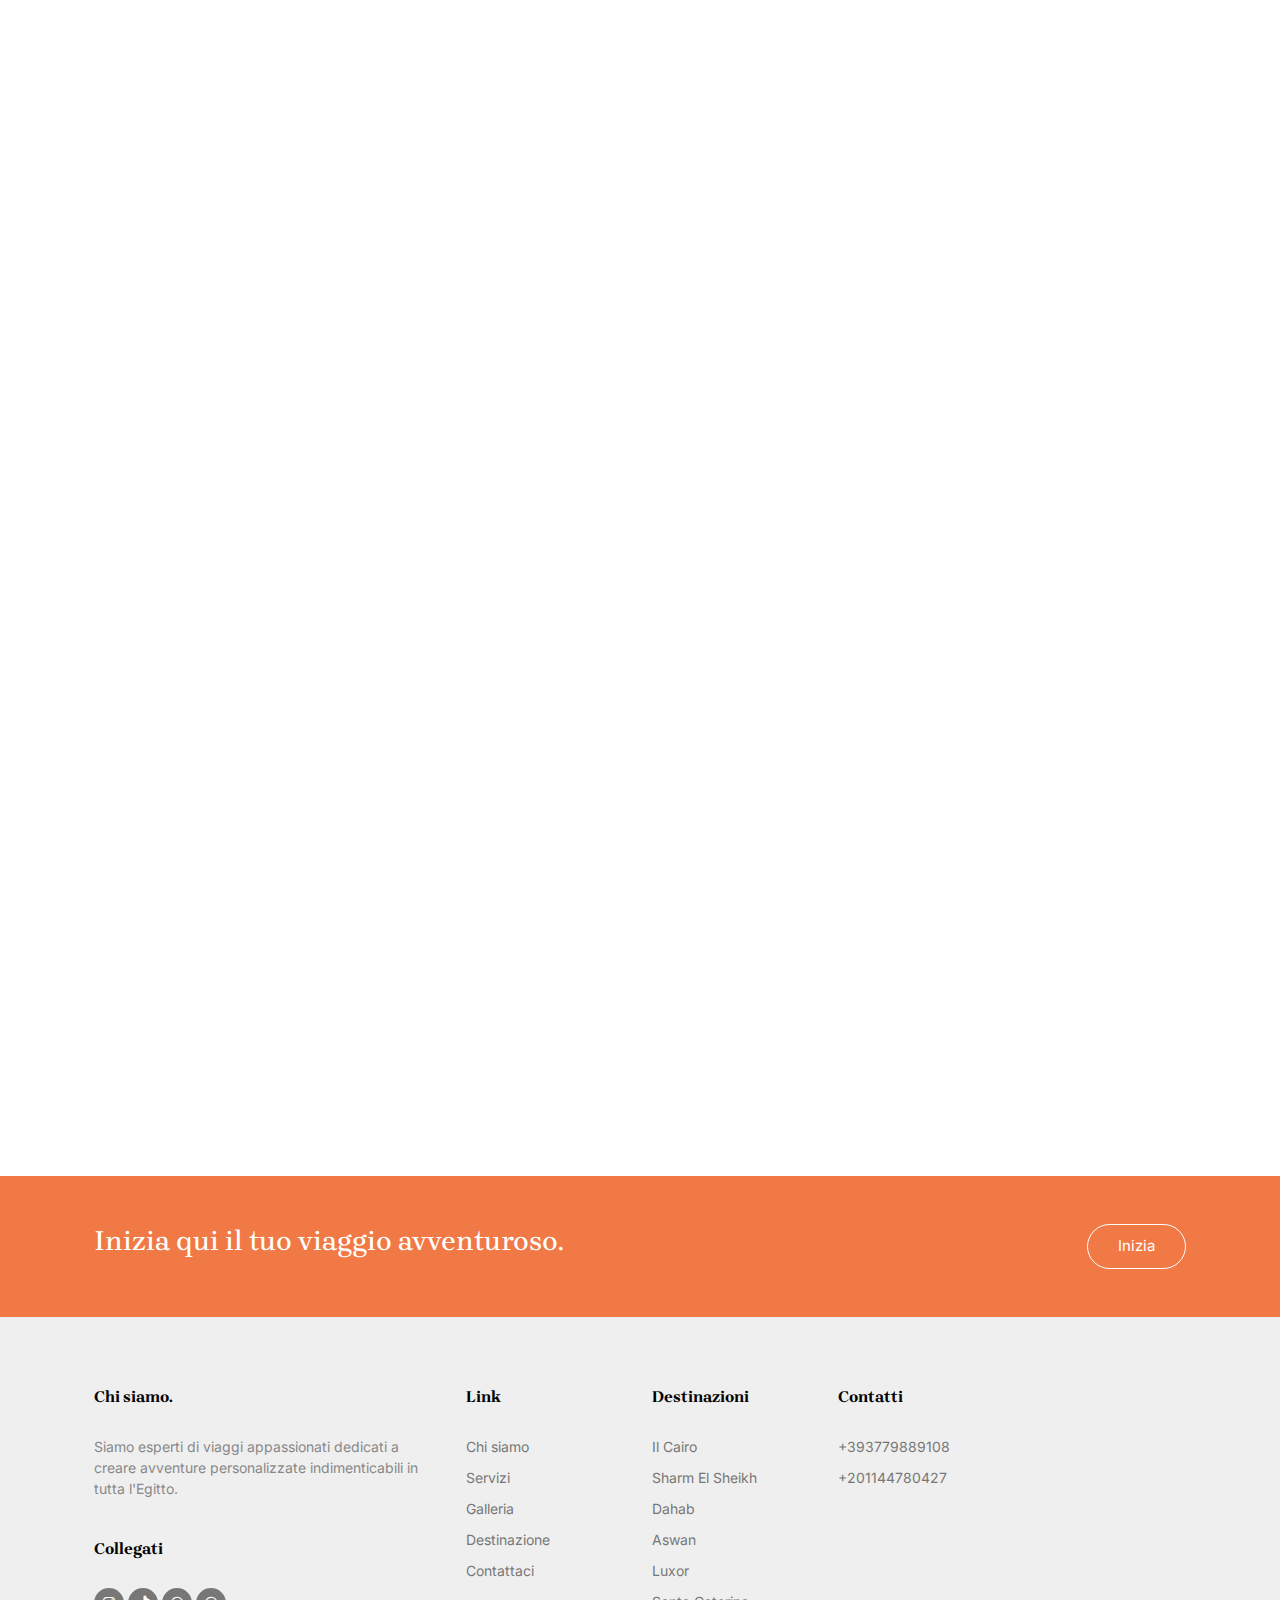
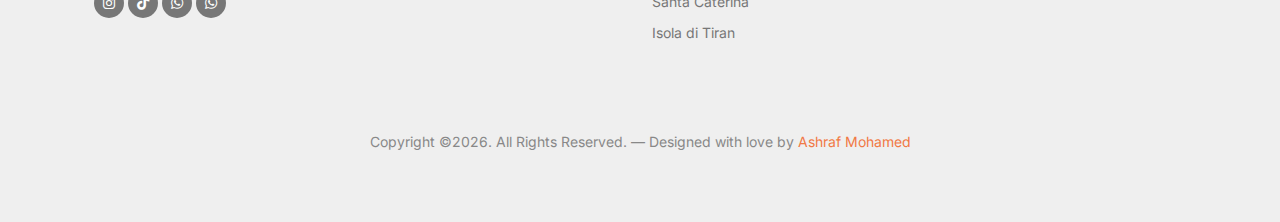
<file: destinations/aswan.html>
<!doctype html>
<html lang="en">
<head>
	<!-- Required meta tags -->
	<meta charset="utf-8">
	<meta name="viewport" content="width=device-width, initial-scale=1">
	
	<meta name="author" content="Mario&Martina">
	<link rel="shortcut icon" href="maro logoss copy.png">

	<meta name="description" content="" />
	<meta name="keywords" content="bootstrap, bootstrap5" />
	
	<link rel="preconnect" href="https://fonts.googleapis.com">
	<link rel="preconnect" href="https://fonts.gstatic.com" crossorigin>
	<link href="https://fonts.googleapis.com/css2?family=Brygada+1918:ital,wght@0,400;0,600;0,700;1,400&family=Inter:wght@400;700&display=swap" rel="stylesheet">

	<link rel="stylesheet" href="../fonts/icomoon/style.css">
	<link rel="stylesheet" href="../fonts/flaticon/font/flaticon.css">

	<!-- Bootstrap CSS -->
	<link href="https://cdn.jsdelivr.net/npm/bootstrap@5.3.0-alpha1/dist/css/bootstrap.min.css" rel="stylesheet">
	<!-- Font Awesome CSS -->
	<link href="https://cdnjs.cloudflare.com/ajax/libs/font-awesome/6.0.0/css/all.min.css" rel="stylesheet">

	<link rel="stylesheet" href="../css/tiny-slider.css">
	<link rel="stylesheet" href="../css/aos.css">
	<link rel="stylesheet" href="../css/flatpickr.min.css">
	<link rel="stylesheet" href="../css/glightbox.min.css">
	<link rel="stylesheet" href="../css/style.css">


	<title>&mdash; Mario & Martina</title>
</head>
<body>

	<div class="site-mobile-menu site-navbar-target">
		<div class="site-mobile-menu-header">
			<div class="site-mobile-menu-close">
				<span class="icofont-close js-menu-toggle"></span>
			</div>
		</div>
		<div class="site-mobile-menu-body"></div>
	</div>

	<nav class="site-nav mt-3">
		<div class="container">
			<div class="site-navigation">
				<div class="row">
					<div class="col-6 col-lg-3">
						<a href="../index.html" class="logo m-0 float-start">Mario&Martina</a>
					</div>
					<div class="col-lg-6 d-none d-lg-inline-block text-center nav-center-wrap">
						<ul class="js-clone-nav text-center site-menu p-0 m-0">
							<li class="active"><a href="../index.html" data-key="home">Home</a></li>
							<li class="has-children">
								<a href="#" data-key="destinations">Destinations</a>
								<ul class="dropdown">
									<li><a href="cairo.html" data-key="cairo">Cairo</a></li>
									<li><a href="sharm.html" data-key="sharm">Sharm El Sheikh</a></li>
									<li><a href="dahab.html" data-key="dahab">Dahab</a></li>
									<li><a href="aswan.html" data-key="aswan">Aswan</a></li>
									<li><a href="luxor.html" data-key="luxor">Luxor</a></li>
									<li><a href="sant.html" data-key="sant_katrin_title">Sant Katrin</a></li>
									<li><a href="tiran.html" data-key="tiran_island">Tiran Island</a></li>
								</ul>
							</li>
							<li><a href="../services.html" data-key="services">Services</a></li>
							<li><a href="../gellary.html" data-key="gallery">Gallery</a></li>
							<li><a href="../about.html" data-key="about">About Us</a></li>
							<!-- Language Toggle -->
							<li class="has-children">
								<a href="#" data-key="language">Language</a>
								<ul class="dropdown">
									<li><a onclick="loadLanguage('en')" data-key="english">English</a></li>
									<li><a onclick="loadLanguage('it')" data-key="italian">Italian</a></li>
									<li><a onclick="loadLanguage('ar')" data-key="arabic">Arabic</a></li>
								</ul>
							</li>
						</ul>
					</div>
					<div class="col-6 col-lg-3 text-lg-end">
						<ul class="js-clone-nav d-none d-lg-inline-block text-end site-menu">
							<li class="cta-button"><a href="../contact.html" data-key="contact">Contact Us</a></li>
						</ul>
	
						<a href="#" class="burger ms-auto float-end site-menu-toggle js-menu-toggle d-inline-block d-lg-none light" data-toggle="collapse" data-target="#main-navbar">
							<span></span>
						</a>
					</div>
				</div>
			</div>
		</div>
	</nav>

    
	<div class="hero overlay">

		<div class="img-bg rellax">
			<img src="images/aswan1.jpg" alt="Image" class="img-fluid">
		</div>
		<div class="container">
			<div class="row align-items-center justify-content-start">
				<div class="col-lg-6 mx-auto text-center">

					<h1 class="heading" data-aos="fade-up" data-key="aswan_title">Aswan</h1>
					<p class="mb-4" data-aos="fade-up" data-key="aswan_intro">Discover Aswan's tranquil beauty, where the Nile flows beside ancient temples and vibrant Nubian culture.</p>

<!-- 					<div data-aos="fade-up">
						<a href="https://www.youtube.com/watch?v=5n-e6lOhVq0" class="play-button glightbox3 w-100 text-center" >
							<div class="d-inline-flex align-items-center ">
								<span class="icon-button me-3">
									<span class="icon-play"></span>
								</span>
								<span class="caption">Watch Video</span>
							</div>
						</a>
					</div> -->
				</div>
			</div>
		</div>

		
	</div>

    <div class="section">
		<div class="container">
			<div class="row">
				<div class="col-md-12 blog-content pe-5">
					<div class="visit-section">
						<p class="lead" data-key="aswan_tours">Tours in Aswan</p>
						<ul>
							<li>
								<p class="lead" data-key="abu_simbel_title">Abu Simbel Temples</p>
								<p data-key="abu_simbel_details">The Abu Simbel Temples are renowned ancient temples built by Pharaoh Ramses II, known for their impressive grandeur and intricate carvings. These temples are a UNESCO World Heritage Site and a marvel of ancient Egyptian engineering.</p>
							</li>
					
							<li>
								<p class="lead" data-key="unfinished_obelisk_title">The Unfinished Obelisk & Philae Temple</p>
								<p data-key="unfinished_obelisk_details">The Unfinished Obelisk, located in the northern region of the stone quarries, gives insight into ancient stoneworking techniques. Philae Temple, dedicated to the goddess Isis, is an ancient island temple known for its beauty and historical significance, accessible by boat.</p>
							</li>
					
							<li>
								<p class="lead" data-key="lotus_tower_title">The Lotus-Tower Near the Nubia Museum Entrance</p>
								<p data-key="lotus_tower_details">The Lotus-Tower is a striking modern landmark close to the Nubia Museum, symbolizing the historical and cultural significance of the region.</p>
							</li>
					
							<li>
								<p class="lead" data-key="el_tabia_title">El-Tabia Mosque</p>
								<p data-key="el_tabia_details">El-Tabia Mosque, an architectural marvel with its large domes and intricate designs, offers a spiritual and serene atmosphere, highlighting Aswan's cultural diversity.</p>
							</li>
					
							<li>
								<p class="lead" data-key="nubian_village_title">Nubian Village in Gharb Seheil</p>
								<p data-key="nubian_village_details">The Nubian village in Gharb Seheil allows visitors to experience authentic Nubian culture, from colorful houses to traditional crafts, offering a glimpse into local life along the Nile.</p>
							</li>
						</ul>
					</div>
                </div>
			</div>
		</div>
	</div>

    <div class="section">
		<div class="container">
            <div class="row">
				<div class="col-12"data-aos="fade-up" data-aos-delay="0">
					
					<h2 class="heading mb-5" data-key="recent_photos_heading">Recent Photos</h2>
				</div>
			</div>
			
			<div class="row align-items-stretch">
				<div class="col-6 col-sm-6 col-md-6 col-lg-3 mb-4" data-aos="fade-up" data-aos-delay="100">
					<div class="media-entry">
						<a href="#">
							<img src="images/aswan/1.jpg" alt="Image" class="img-fluid">
						</a>
						
					</div>
				</div>
				<div class="col-6 col-sm-6 col-md-6 col-lg-3 mb-4" data-aos="fade-up" data-aos-delay="200">
					<div class="media-entry">
						<a href="#">
							<img src="images/aswan/2.jpg" alt="Image" class="img-fluid">
						</a>
						
					</div>
				</div>
				<div class="col-6 col-sm-6 col-md-6 col-lg-3 mb-4" data-aos="fade-up" data-aos-delay="300">
					<div class="media-entry">
						<a href="#">
							<img src="images/aswan/3.jpg" alt="Image" class="img-fluid">
						</a>
						
					</div>
				</div>
				<div class="col-6 col-sm-6 col-md-6 col-lg-3 mb-4" data-aos="fade-up" data-aos-delay="400">
					<div class="media-entry">
						<a href="#">
							<img src="images/aswan/4.jpg" alt="Image" class="img-fluid">
						</a>
						
					</div>
				</div>

				<div class="col-6 col-sm-6 col-md-6 col-lg-3 mb-4" data-aos="fade-up" data-aos-delay="100">
					<div class="media-entry">
						<a href="#">
							<img src="images/aswan/5.jpg" alt="Image" class="img-fluid">
						</a>
						
					</div>
				</div>
				<div class="col-6 col-sm-6 col-md-6 col-lg-3 mb-4" data-aos="fade-up" data-aos-delay="200">
					<div class="media-entry">
						<a href="#">
							<img src="images/aswan/6.jpg" alt="Image" class="img-fluid">
						</a>
						
					</div>
				</div>
				<div class="col-6 col-sm-6 col-md-6 col-lg-3 mb-4" data-aos="fade-up" data-aos-delay="300">
					<div class="media-entry">
						<a href="#">
							<img src="images/aswan/7.jpg" alt="Image" class="img-fluid">
						</a>
						
					</div>
				</div>
				<div class="col-6 col-sm-6 col-md-6 col-lg-3 mb-4" data-aos="fade-up" data-aos-delay="400">
					<div class="media-entry">
						<a href="#">
							<img src="images/aswan/9.jpg" alt="Image" class="img-fluid">
						</a>
						
					</div>
				</div>
				<div class="col-6 col-sm-6 col-md-6 col-lg-3 mb-4" data-aos="fade-up" data-aos-delay="400">
					<div class="media-entry">
						<a href="#">
							<img src="images/aswan/8.jpg" alt="Image" class="img-fluid">
						</a>
						
					</div>
				</div>
				<div class="col-6 col-sm-6 col-md-6 col-lg-3 mb-4" data-aos="fade-up" data-aos-delay="400">
					<div class="media-entry">
						<a href="#">
							<img src="images/aswan/10.jpg" alt="Image" class="img-fluid">
						</a>
						
					</div>
				</div>

            </div>	
		</div>		
	</div>    
    
    <div class="py-5 bg-primary">
		<div class="container">
			<div class="row">
				<div class="col-lg-7 text-center mb-3 mb-lg-0 text-lg-start">
					<h3 class="text-white m-0" data-key="journey_start">Begin your adventurous journey here.</h3>
				</div>		
				<div class="col-lg-5 text-center text-lg-end">
					<a href="../contact.html" class="btn btn-outline-white" data-key="get_started">Get started</a>
				</div>
			</div>		
		</div>		
	</div>

	<div class="site-footer">
		<div class="container">

			<div class="row">
				<div class="col-lg-4">
					<div class="widget">
						<h3 data-key="about_section">About<span class="text-primary">.</span> </h3>
						<p data-key="about_paragraph">We're passionate travel experts dedicated to crafting unforgettable, personalized adventures across Egypt.</p>
					</div> <!-- /.widget -->
					<div class="widget">
						<h3 data-key="connect">Connect</h3>
						<ul class="list-unstyled social">
							<li><a href="https://www.instagram.com/ilmioviaggioa.sharm_el_sheik?igsh=MXUydzNlYnZoOHpicQ=="><span class="icon-instagram"></span></a></li>
							<li><a href="https://www.tiktok.com/@marioemartinaa?_t=8qnHWdpMk4t&_r=1"><span class="fab fa-tiktok"></span></a></li>
							<li><a href="https://wa.me/393779889108" target="_blank"><span class="fab fa-whatsapp"></span></a></li>
							<li><a href="https://wa.me/201144780427" target="_blank"><span class="fab fa-whatsapp"></span></a></li>
						</ul>
					</div> <!-- /.widget -->
				</div> <!-- /.col-lg-3 -->

				<div class="col-lg-2 ml-auto">
					<div class="widget">
						<h3 data-key="links">Links</h3>
						<ul class="list-unstyled float-left links">
							<li><a href="../about.html" data-key="about_us_link">About us</a></li>
							<li><a href="../services.html" data-key="services_link">Services</a></li>
							<li><a href="../gellary.html" data-key="gallery_link">Gallery</a></li>
							<li><a href="#" data-key="destination_link">destination</a></li>
							<li><a href="../contact.html" data-key="contact_link">Contact</a></li>
						</ul>
					</div> <!-- /.widget -->
				</div> <!-- /.col-lg-3 -->

				<div class="col-lg-2 ml-auto">
					<div class="widget">
						<h3 data-key="destinations">Destinations</h3>
						<ul class="list-unstyled float-left links">
							<li><a href="cairo.html" data-key="cairo">Cairo</a></li>
							<li><a href="sharm.html" data-key="sharm">Sharm El Sheikh</a></li>
							<li><a href="dahab.html" data-key="dahab">Dahab</a></li>
							<li><a href="aswan.html" data-key="aswan">Aswan</a></li>
							<li><a href="luxor.html" data-key="luxor">Luxor</a></li>
							<li><a href="sant.html" data-key="sant_katrin_title">Sant Katrin</a></li>
							<li><a href="tiran.html" data-key="tiran_island">Tiran Island</a></li>
						</ul>
					</div> <!-- /.widget -->
				</div> <!-- /.col-lg-3 -->



				<div class="col-lg-3">
					<div class="widget">
						<h3 data-key="contact_section">Contact</h3>
						<!-- <address>43 Raymouth Rd. Baltemoer, London 3910</address> -->
						<ul class="list-unstyled links mb-4">
							<li><a href="tel://+393779889108">+393779889108</a></li>
							<li><a href="tel://+201144780427">+201144780427</a></li>
							<!-- <li><a href="mailto:info@mydomain.com">info@mydomain.com</a></li> -->
						</ul>
					</div> <!-- /.widget -->
				</div> <!-- /.col-lg-3 -->

			</div> <!-- /.row -->

			<div class="row mt-5">
				<div class="col-12 text-center">
					<p class="mb-0">Copyright &copy;<script>document.write(new Date().getFullYear());</script>. All Rights Reserved. &mdash; Designed with love by <a href="mailto:ashrafmohamed2469@gmail.com">Ashraf Mohamed</a></p>
				</div>
			</div> <!-- /.container -->
		</div> <!-- /.site-footer -->

		<!-- Preloader -->
		<div id="overlayer"></div>
		<div class="loader">
			<div class="spinner-border text-primary" role="status">
				<span class="visually-hidden">Loading...</span>
			</div>
		</div>
	








		<script src="../js/bootstrap.bundle.min.js"></script>
		<script src="../js/tiny-slider.js"></script>
		<script src="../js/aos.js"></script>
		<script src="../js/navbar.js"></script>
		<script src="../js/counter.js"></script>
		<script src="../js/rellax.js"></script>
		<script src="../js/flatpickr.js"></script>
		<script src="../js/glightbox.min.js"></script>
		<script src="../js/custom.js"></script>

		<!-- jQuery (if Bootstrap 4 or earlier) -->
		<script src="https://code.jquery.com/jquery-3.6.0.min.js"></script>

		<!-- Bootstrap JavaScript (v4 or earlier) -->
		<script src="https://cdn.jsdelivr.net/npm/bootstrap@4.6.0/dist/js/bootstrap.bundle.min.js"></script>
		<script src="../translation/translation_from_destination.js"></script>
	</body>
	</html>
</file>
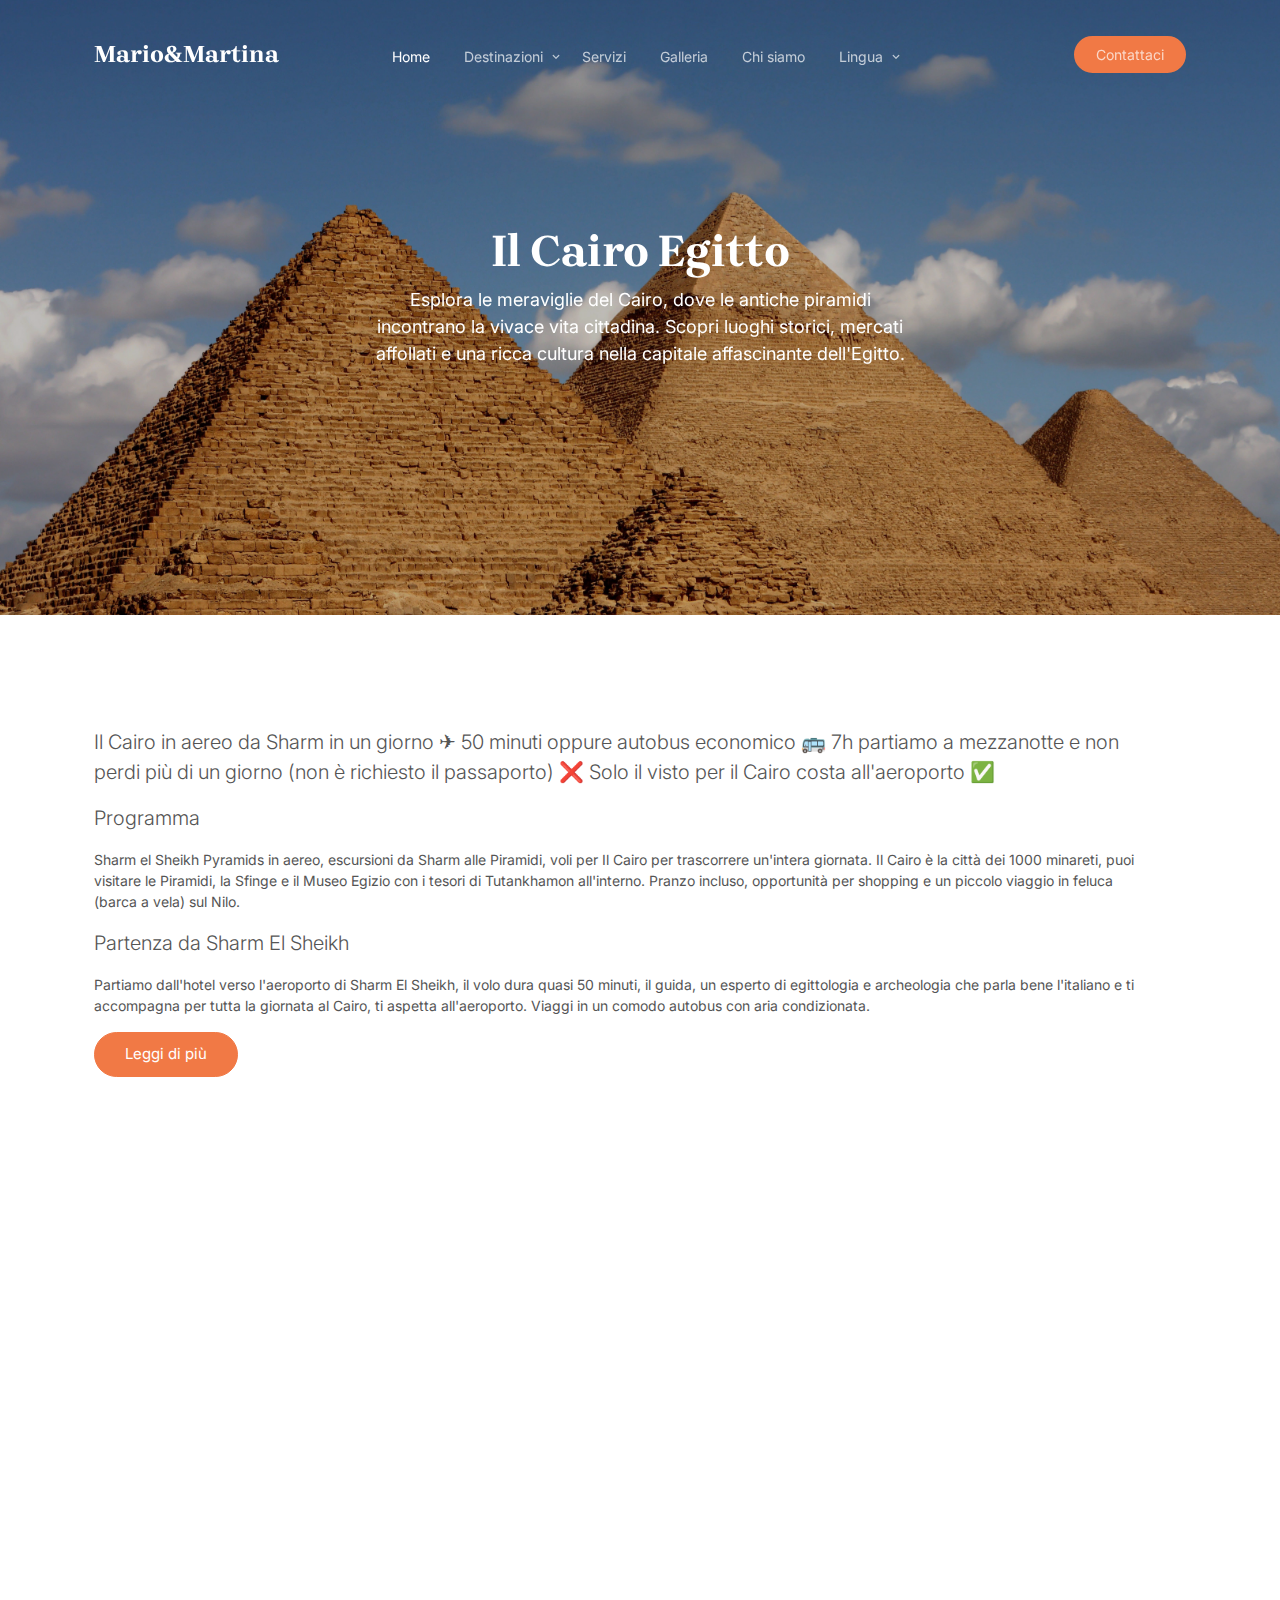
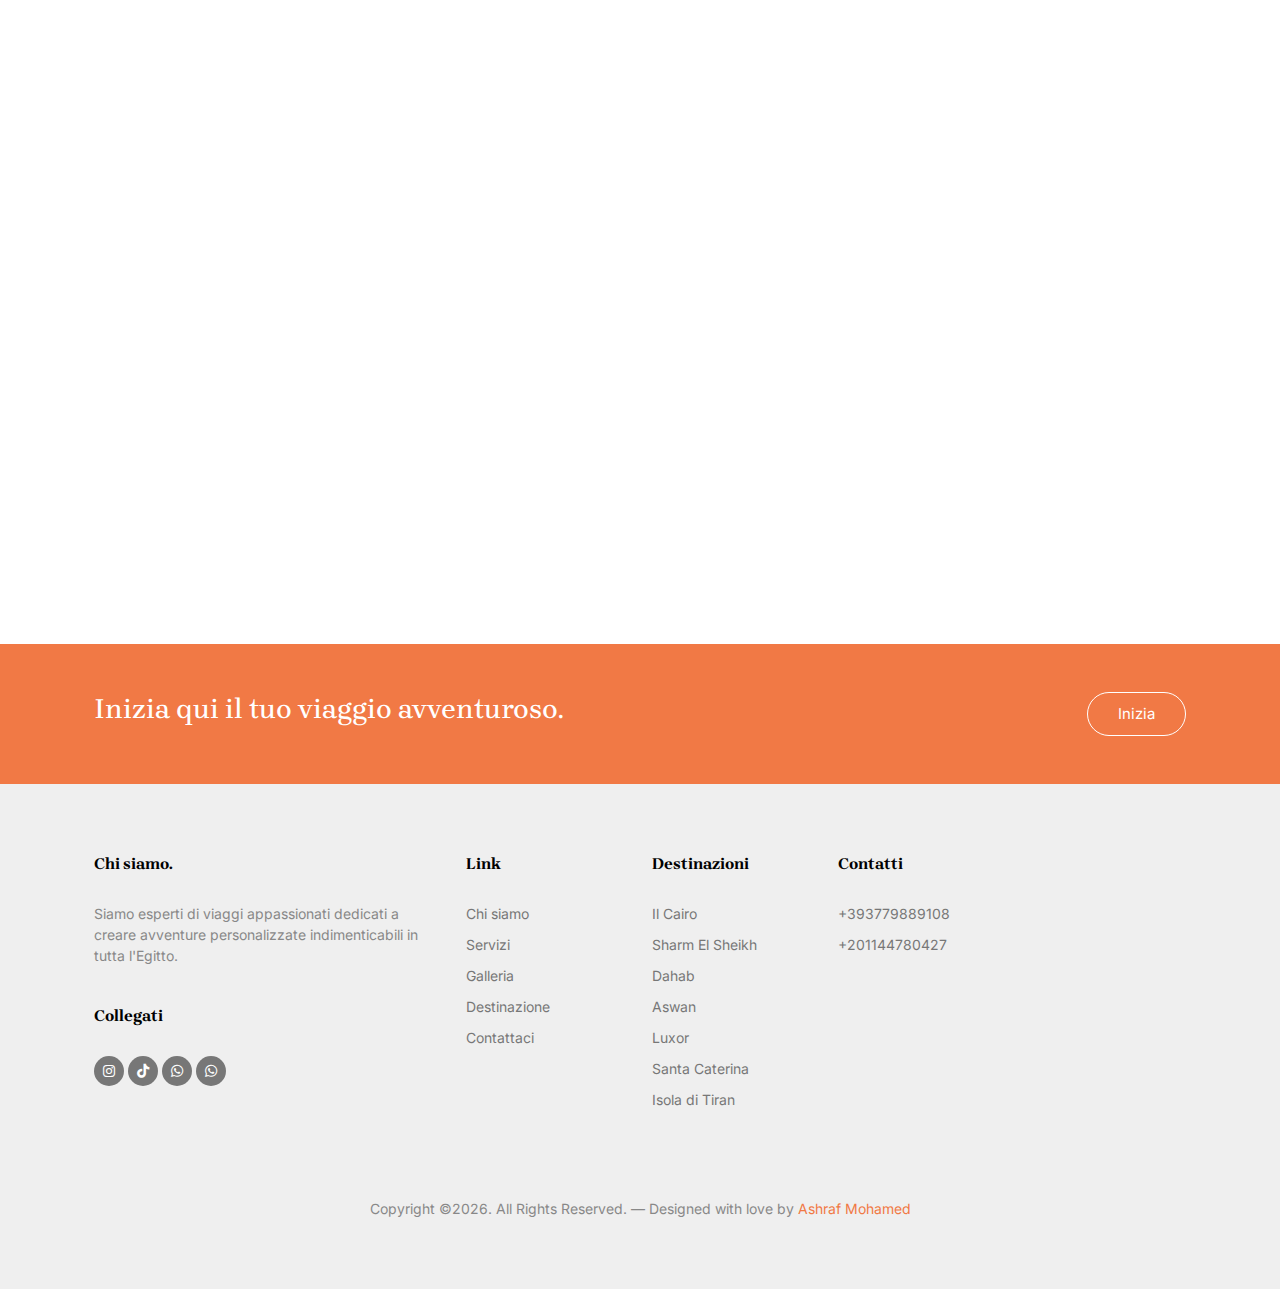
<file: destinations/cairo.html>
<!doctype html>
<html lang="en">
<head>
	<!-- Required meta tags -->
	<meta charset="utf-8">
	<meta name="viewport" content="width=device-width, initial-scale=1">
	
	<meta name="author" content="Mario&Martina">
	<link rel="shortcut icon" href="maro logoss copy.png">

	<meta name="description" content="" />
	<meta name="keywords" content="bootstrap, bootstrap5" />
	
	<link rel="preconnect" href="https://fonts.googleapis.com">
	<link rel="preconnect" href="https://fonts.gstatic.com" crossorigin>
	<link href="https://fonts.googleapis.com/css2?family=Brygada+1918:ital,wght@0,400;0,600;0,700;1,400&family=Inter:wght@400;700&display=swap" rel="stylesheet">

	<link rel="stylesheet" href="../fonts/icomoon/style.css">
	<link rel="stylesheet" href="../fonts/flaticon/font/flaticon.css">

	<!-- Bootstrap CSS -->
	<link href="https://cdn.jsdelivr.net/npm/bootstrap@5.3.0-alpha1/dist/css/bootstrap.min.css" rel="stylesheet">
	<!-- Font Awesome CSS -->
	<link href="https://cdnjs.cloudflare.com/ajax/libs/font-awesome/6.0.0/css/all.min.css" rel="stylesheet">
	
	<link rel="stylesheet" href="../css/tiny-slider.css">
	<link rel="stylesheet" href="../css/aos.css">
	<link rel="stylesheet" href="../css/flatpickr.min.css">
	<link rel="stylesheet" href="../css/glightbox.min.css">
	<link rel="stylesheet" href="../css/style.css">


	<title>&mdash; Mario & Martina</title>
</head>
<body>

	<div class="site-mobile-menu site-navbar-target">
		<div class="site-mobile-menu-header">
			<div class="site-mobile-menu-close">
				<span class="icofont-close js-menu-toggle"></span>
			</div>
		</div>
		<div class="site-mobile-menu-body"></div>
	</div>

	<nav class="site-nav mt-3">
		<div class="container">
			<div class="site-navigation">
				<div class="row">
					<div class="col-6 col-lg-3">
						<a href="../index.html" class="logo m-0 float-start">Mario&Martina</a>
					</div>
					<div class="col-lg-6 d-none d-lg-inline-block text-center nav-center-wrap">
						<ul class="js-clone-nav text-center site-menu p-0 m-0">
							<li class="active"><a href="../index.html" data-key="home">Home</a></li>
							<li class="has-children">
								<a href="#" data-key="destinations">Destinations</a>
								<ul class="dropdown">
									<li><a href="cairo.html" data-key="cairo">Cairo</a></li>
									<li><a href="sharm.html" data-key="sharm">Sharm El Sheikh</a></li>
									<li><a href="dahab.html" data-key="dahab">Dahab</a></li>
									<li><a href="aswan.html" data-key="aswan">Aswan</a></li>
									<li><a href="luxor.html" data-key="luxor">Luxor</a></li>
									<li><a href="sant.html" data-key="sant_katrin_title">Sant Katrin</a></li>
									<li><a href="tiran.html" data-key="tiran_island">Tiran Island</a></li>
								</ul>
							</li>
							<li><a href="../services.html" data-key="services">Services</a></li>
							<li><a href="../gellary.html" data-key="gallery">Gallery</a></li>
							<li><a href="../about.html" data-key="about">About Us</a></li>
							<!-- Language Toggle -->
							<li class="has-children">
								<a href="#" data-key="language">Language</a>
								<ul class="dropdown">
									<li><a onclick="loadLanguage('en')" data-key="english">English</a></li>
									<li><a onclick="loadLanguage('it')" data-key="italian">Italian</a></li>
									<li><a onclick="loadLanguage('ar')" data-key="arabic">Arabic</a></li>
								</ul>
							</li>
						</ul>
					</div>
					<div class="col-6 col-lg-3 text-lg-end">
						<ul class="js-clone-nav d-none d-lg-inline-block text-end site-menu">
							<li class="cta-button"><a href="../contact.html" data-key="contact">Contact Us</a></li>
						</ul>
	
						<a href="#" class="burger ms-auto float-end site-menu-toggle js-menu-toggle d-inline-block d-lg-none light" data-toggle="collapse" data-target="#main-navbar">
							<span></span>
						</a>
					</div>
				</div>
			</div>
		</div>
	</nav>

    
	<div class="hero overlay">

		<div class="img-bg rellax">
			<img src="images/cairo.jpg" alt="Image" class="img-fluid">
		</div>
		<div class="container">
			<div class="row align-items-center justify-content-start">
				<div class="col-lg-6 mx-auto text-center">

					<h1 class="heading" data-aos="fade-up" data-key="cairo_egypt_title">Cairo Egypt</h1>
					<p class="mb-4" data-aos="fade-up" data-key="cairo_intro">Explore the wonders of Cairo, where ancient pyramids meet vibrant city life. Discover historic landmarks, bustling markets, and rich culture in Egypt’s captivating capital.</p>

<!-- 					<div data-aos="fade-up">
						<a href="https://www.youtube.com/watch?v=5n-e6lOhVq0" class="play-button glightbox3 w-100 text-center" >
							<div class="d-inline-flex align-items-center ">
								<span class="icon-button me-3">
									<span class="icon-play"></span>
								</span>
								<span class="caption">Watch Video</span>
							</div>
						</a>
					</div> -->
				</div>
			</div>
		</div>

		
	</div>

    <div class="section">
		<div class="container">
			<div class="row">
				<div class="col-md-12 blog-content pe-5">
					<p class="lead" data-key="cairo_offer">Cairo by plane from Sharm 1 day ✈ 50 minutes Or economy bus 🚌 <br>7h we leave at 00:00 you don't lose more than a day (Passport is not required) ❌ <br>Only the Cairo visa costs at the airport ✅</p>
					<p class="lead" data-key="cairo_program">Program</p>
					<p data-key="cairo_program_details">Sharm el Sheikh Pyramids by plane, Excursions from Sharm to the Pyramids, you fly to Cairo to spend a whole day. Cairo is the city of 1000 minarets, you can visit the Pyramids, the Sphinx and the Egyptian Museum with the Treasures of Tut Ankh Amun inside. Lunch included, opportunity for shopping, and a small felucca (sailing boat) trip on the Nile.</p>
						
						<!-- second pragraph -->

						<p class="lead" data-key="departure_heading">Departure from Sharm El Sheikh</p>
						<p data-key="departure_details">We depart from the hotel towards Sharm El Sheikh airport, the flight takes almost 50 minutes, the guide, an expert in Egyptology and archeology who speaks Italian well and accompanies you throughout the day in Cairo, awaits you at the airport. You travel in a comfortable bus with air conditioning.</p>
					<div id="moreContent" class="d-none">
						<p class="lead" data-key="visits_heading">The Visits</p>
						<ul>
							<li>
								<p class="lead" data-key="egyptian_museum_heading">The Egyptian Museum</p>
								<p data-key="egyptian_museum_details">The Egyptian Museum is renowned for its unique collection of over 120,000 exhibits from ancient, middle, and new dynasties, as well as other various eras. Its main attraction is the collection of King Tutankhamun, with the intact tomb contents, including the golden sarcophagus and an incomparable pure gold mask (11 kg).</p>
							</li>

							<li>
								<p class="lead" data-key="giza_pyramids_heading">The Giza Pyramids</p>
								<p data-key="giza_pyramids_details">After visiting the Egyptian Museum, you’ll visit the three famous pyramids of Giza:</p>
								<ul>
								    <li><strong data-key="pyramid_cheops">The Pyramid of Cheops:</strong> The largest and oldest pyramid, and the only surviving wonder of the Seven Wonders of the Ancient World.</li>
								    <li><strong data-key="pyramid_khafre">The Pyramid of Khafre:</strong> Partially covered in limestone at the top.</li>
								    <li><strong data-key="pyramid_menkaure">The Pyramid of Menkaure:</strong> Surrounded by three smaller pyramids.</li>
								</ul>
								<p data-key="pyramids_inside_visit">It’s possible to tour the inside of the pyramids, though this visit is optional and not included in the standard price. (The price includes only a visit to the small pyramid).</p>
							</li>

							<li>
								<p class="lead" data-key="sphinx_heading">The Sphinx</p>
								<p data-key="sphinx_details">The Sphinx, the largest statue ever built, features a lion's body with a human head and was believed to protect nearby tombs.</p>
							</li>
						</ul>
						<p class="lead" data-key="lunch_heading">Lunch</p>
						<p data-key="lunch_details">You will get lunch based on delicious dishes of Egyptian cuisine.</p>
						<p data-key="felucca_trip">It is possible to enjoy a relaxing and fantastic trip, away from the noise of the city, in a small sailing boat (Felucca) on the Nile.</p>
						<p class="lead" data-key="shopping_heading">Shopping</p>
						<p data-key="shopping_details">Cairo is a large metropolis and offers great shopping opportunities. After this day in Cairo, you can go shopping and buy souvenirs for those interested.</p>
						<p data-key="return_trip">After this unforgettable day in Cairo, you go to the airport to catch the flight to Sharm El Sheikh where our bus awaits you at the airport to take you to the hotel.</p>
					</div>
					<button id="readMoreBtn" class="btn btn-primary" onclick="toggleContent()" data-key="read_more">Read More</button>
                </div>
			</div>
		</div>
	</div>

    <div class="section">
		<div class="container">
            <div class="row">
				<div class="col-12"data-aos="fade-up" data-aos-delay="0">
					
					<h2 class="heading mb-5" data-key="recent_photos_heading">Recent Photos</h2>
				</div>
			</div>
			
			<div class="row align-items-stretch">
				<div class="col-6 col-sm-6 col-md-6 col-lg-3 mb-4" data-aos="fade-up" data-aos-delay="100">
					<div class="media-entry">
						<a href="#">
							<img src="images/cairo/1.JPG" alt="Image" class="img-fluid">
						</a>
						
					</div>
				</div>
				<div class="col-6 col-sm-6 col-md-6 col-lg-3 mb-4" data-aos="fade-up" data-aos-delay="200">
					<div class="media-entry">
						<a href="#">
							<img src="images/cairo/2.JPG" alt="Image" class="img-fluid">
						</a>
						
					</div>
				</div>
				<div class="col-6 col-sm-6 col-md-6 col-lg-3 mb-4" data-aos="fade-up" data-aos-delay="300">
					<div class="media-entry">
						<a href="#">
							<img src="images/cairo/3.JPG" alt="Image" class="img-fluid">
						</a>
						
					</div>
				</div>
				<div class="col-6 col-sm-6 col-md-6 col-lg-3 mb-4" data-aos="fade-up" data-aos-delay="400">
					<div class="media-entry">
						<a href="#">
							<img src="images/cairo/4.JPG" alt="Image" class="img-fluid">
						</a>
						
					</div>
				</div>

				<div class="col-6 col-sm-6 col-md-6 col-lg-3 mb-4" data-aos="fade-up" data-aos-delay="100">
					<div class="media-entry">
						<a href="#">
							<img src="images/cairo/5.JPG" alt="Image" class="img-fluid">
						</a>
						
					</div>
				</div>
				<div class="col-6 col-sm-6 col-md-6 col-lg-3 mb-4" data-aos="fade-up" data-aos-delay="200">
					<div class="media-entry">
						<a href="#">
							<img src="images/cairo/6.jpg" alt="Image" class="img-fluid">
						</a>
						
					</div>
				</div>
				<div class="col-6 col-sm-6 col-md-6 col-lg-3 mb-4" data-aos="fade-up" data-aos-delay="300">
					<div class="media-entry">
						<a href="#">
							<img src="images/cairo/7.JPG" alt="Image" class="img-fluid">
						</a>
						
					</div>
				</div>
				<div class="col-6 col-sm-6 col-md-6 col-lg-3 mb-4" data-aos="fade-up" data-aos-delay="400">
					<div class="media-entry">
						<a href="#">
							<img src="images/cairo/8.JPG" alt="Image" class="img-fluid">
						</a>
						
					</div>
				</div>

            </div>	
		</div>		
	</div>    
    
    <div class="py-5 bg-primary">
		<div class="container">
			<div class="row">
				<div class="col-lg-7 text-center mb-3 mb-lg-0 text-lg-start">
					<h3 class="text-white m-0" data-key="journey_start">Begin your adventurous journey here.</h3>
				</div>		
				<div class="col-lg-5 text-center text-lg-end">
					<a href="../contact.html" class="btn btn-outline-white" data-key="get_started">Get started</a>
				</div>
			</div>		
		</div>		
	</div>

	<div class="site-footer">
		<div class="container">

			<div class="row">
				<div class="col-lg-4">
					<div class="widget">
						<h3 data-key="about_section">About<span class="text-primary">.</span> </h3>
						<p data-key="about_paragraph">We're passionate travel experts dedicated to crafting unforgettable, personalized adventures across Egypt.</p>
					</div> <!-- /.widget -->
					<div class="widget">
						<h3 data-key="connect">Connect</h3>
						<ul class="list-unstyled social">
							<li><a href="https://www.instagram.com/ilmioviaggioa.sharm_el_sheik?igsh=MXUydzNlYnZoOHpicQ=="><span class="icon-instagram"></span></a></li>
							<li><a href="https://www.tiktok.com/@marioemartinaa?_t=8qnHWdpMk4t&_r=1"><span class="fab fa-tiktok"></span></a></li>
							<li><a href="https://wa.me/393779889108" target="_blank"><span class="fab fa-whatsapp"></span></a></li>
							<li><a href="https://wa.me/201144780427" target="_blank"><span class="fab fa-whatsapp"></span></a></li>
						</ul>
					</div> <!-- /.widget -->
				</div> <!-- /.col-lg-3 -->

				<div class="col-lg-2 ml-auto">
					<div class="widget">
						<h3 data-key="links">Links</h3>
						<ul class="list-unstyled float-left links">
							<li><a href="../about.html" data-key="about_us_link">About us</a></li>
							<li><a href="../services.html" data-key="services_link">Services</a></li>
							<li><a href="../gellary.html" data-key="gallery_link">Gallery</a></li>
							<li><a href="#" data-key="destination_link">destination</a></li>
							<li><a href="../contact.html" data-key="contact_link">Contact</a></li>
						</ul>
					</div> <!-- /.widget -->
				</div> <!-- /.col-lg-3 -->

				<div class="col-lg-2 ml-auto">
					<div class="widget">
						<h3 data-key="destinations">Destinations</h3>
						<ul class="list-unstyled float-left links">
							<li><a href="cairo.html" data-key="cairo">Cairo</a></li>
							<li><a href="sharm.html" data-key="sharm">Sharm El Sheikh</a></li>
							<li><a href="dahab.html" data-key="dahab">Dahab</a></li>
							<li><a href="aswan.html" data-key="aswan">Aswan</a></li>
							<li><a href="luxor.html" data-key="luxor">Luxor</a></li>
							<li><a href="sant.html" data-key="sant_katrin_title">Sant Katrin</a></li>
							<li><a href="tiran.html" data-key="tiran_island">Tiran Island</a></li>
						</ul>
					</div> <!-- /.widget -->
				</div> <!-- /.col-lg-3 -->



				<div class="col-lg-3">
					<div class="widget">
						<h3 data-key="contact_section">Contact</h3>
						<!-- <address>43 Raymouth Rd. Baltemoer, London 3910</address> -->
						<ul class="list-unstyled links mb-4">
							<li><a href="tel://+393779889108">+393779889108</a></li>
							<li><a href="tel://+201144780427">+201144780427</a></li>
							<!-- <li><a href="mailto:info@mydomain.com">info@mydomain.com</a></li> -->
						</ul>
					</div> <!-- /.widget -->
				</div> <!-- /.col-lg-3 -->

			</div> <!-- /.row -->

			<div class="row mt-5">
				<div class="col-12 text-center">
					<p class="mb-0">Copyright &copy;<script>document.write(new Date().getFullYear());</script>. All Rights Reserved. &mdash; Designed with love by <a href="mailto:ashrafmohamed2469@gmail.com">Ashraf Mohamed</a></p>
				</div>
			</div> <!-- /.container -->
		</div> <!-- /.site-footer -->

		<!-- Preloader -->
		<div id="overlayer"></div>
		<div class="loader">
			<div class="spinner-border text-primary" role="status">
				<span class="visually-hidden">Loading...</span>
			</div>
		</div>
	








		<script src="../js/bootstrap.bundle.min.js"></script>
		<script src="../js/tiny-slider.js"></script>
		<script src="../js/aos.js"></script>
		<script src="../js/navbar.js"></script>
		<script src="../js/counter.js"></script>
		<script src="../js/rellax.js"></script>
		<script src="../js/flatpickr.js"></script>
		<script src="../js/glightbox.min.js"></script>
		<script src="../js/custom.js"></script>

		<script>
            function toggleContent() {
                var moreContent = document.getElementById("moreContent");
                var shortContent = document.getElementById("shortContent");
                var btn = document.getElementById("readMoreBtn");
        
                if (moreContent.classList.contains("d-none")) {
                    moreContent.classList.remove("d-none");
                    btn.innerText = "Read Less";
                } else {
                    moreContent.classList.add("d-none");
                    btn.innerText = "Read More";
                }
            }
        </script>
		<!-- jQuery (if Bootstrap 4 or earlier) -->
		<script src="https://code.jquery.com/jquery-3.6.0.min.js"></script>

		<!-- Bootstrap JavaScript (v4 or earlier) -->
		<script src="https://cdn.jsdelivr.net/npm/bootstrap@4.6.0/dist/js/bootstrap.bundle.min.js"></script>

		<script src="../translation/translation_from_destination.js"></script>
	</body>
	</html>
</file>
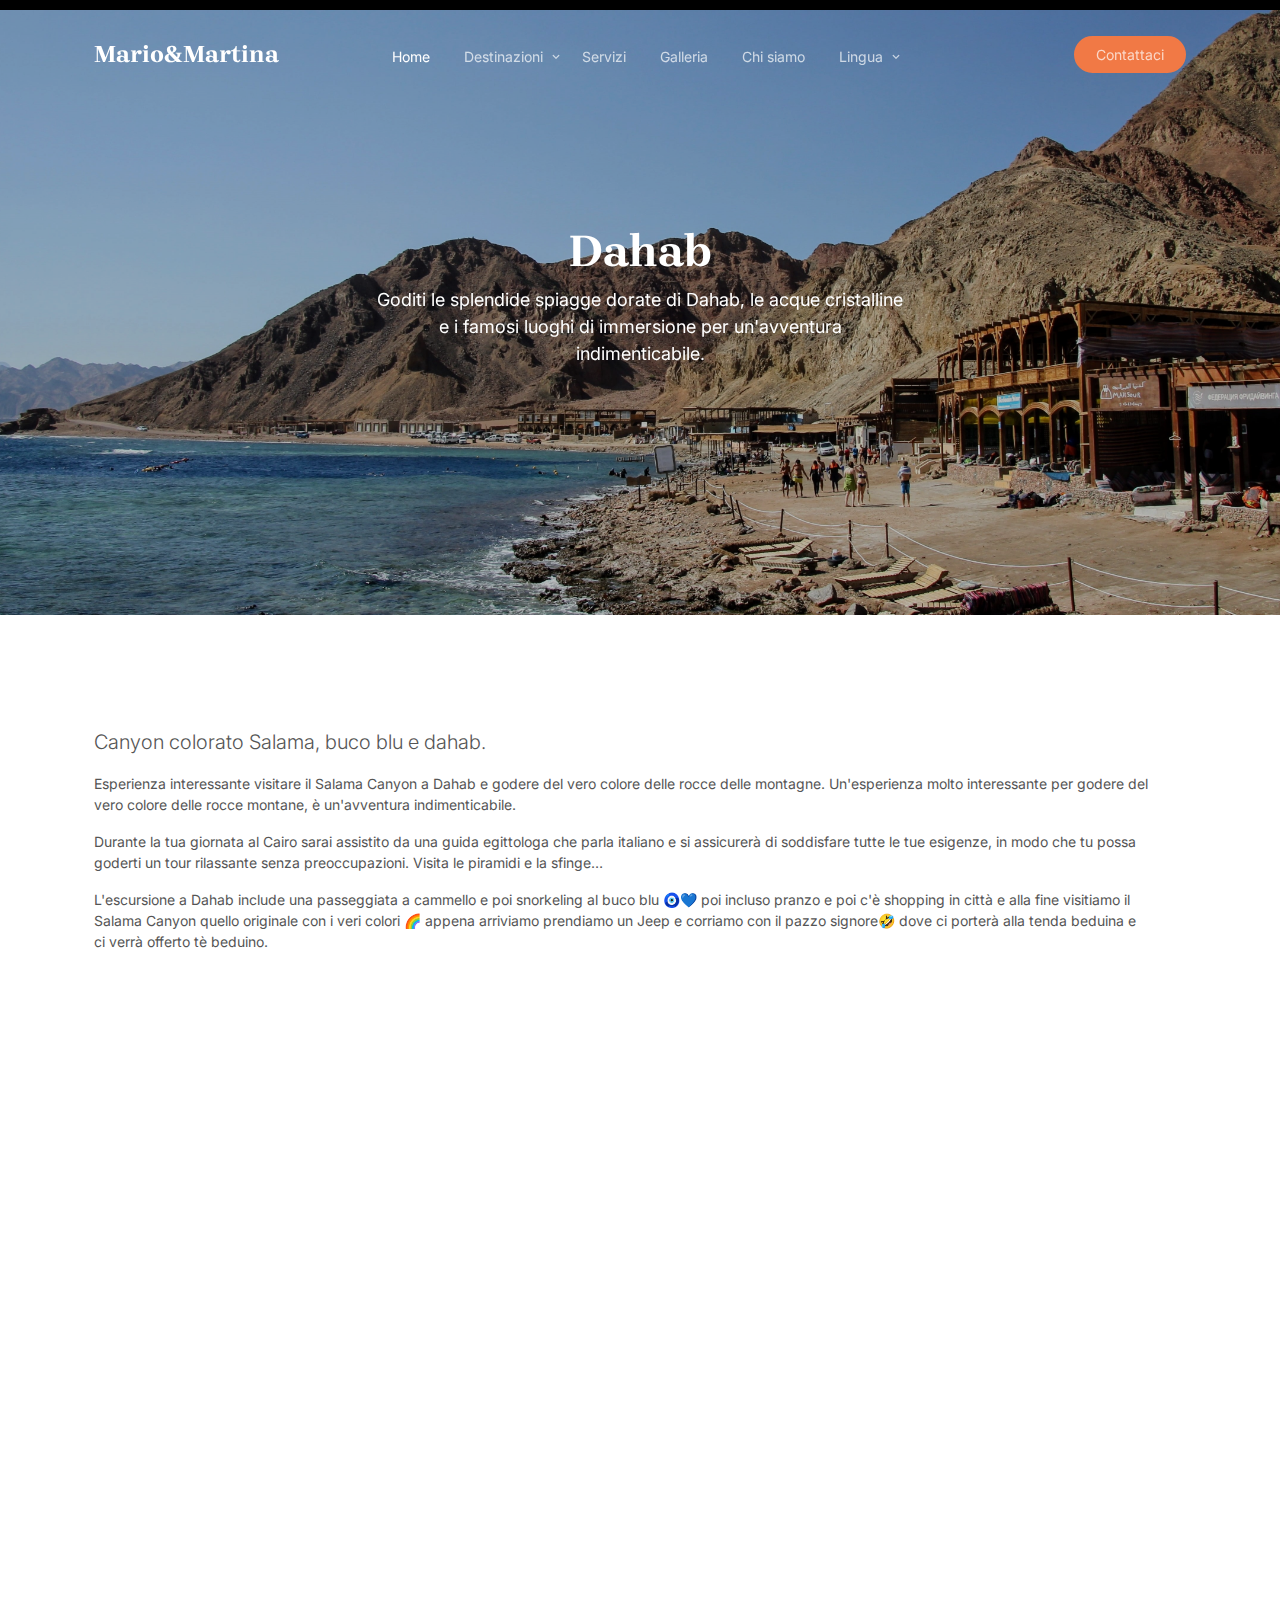
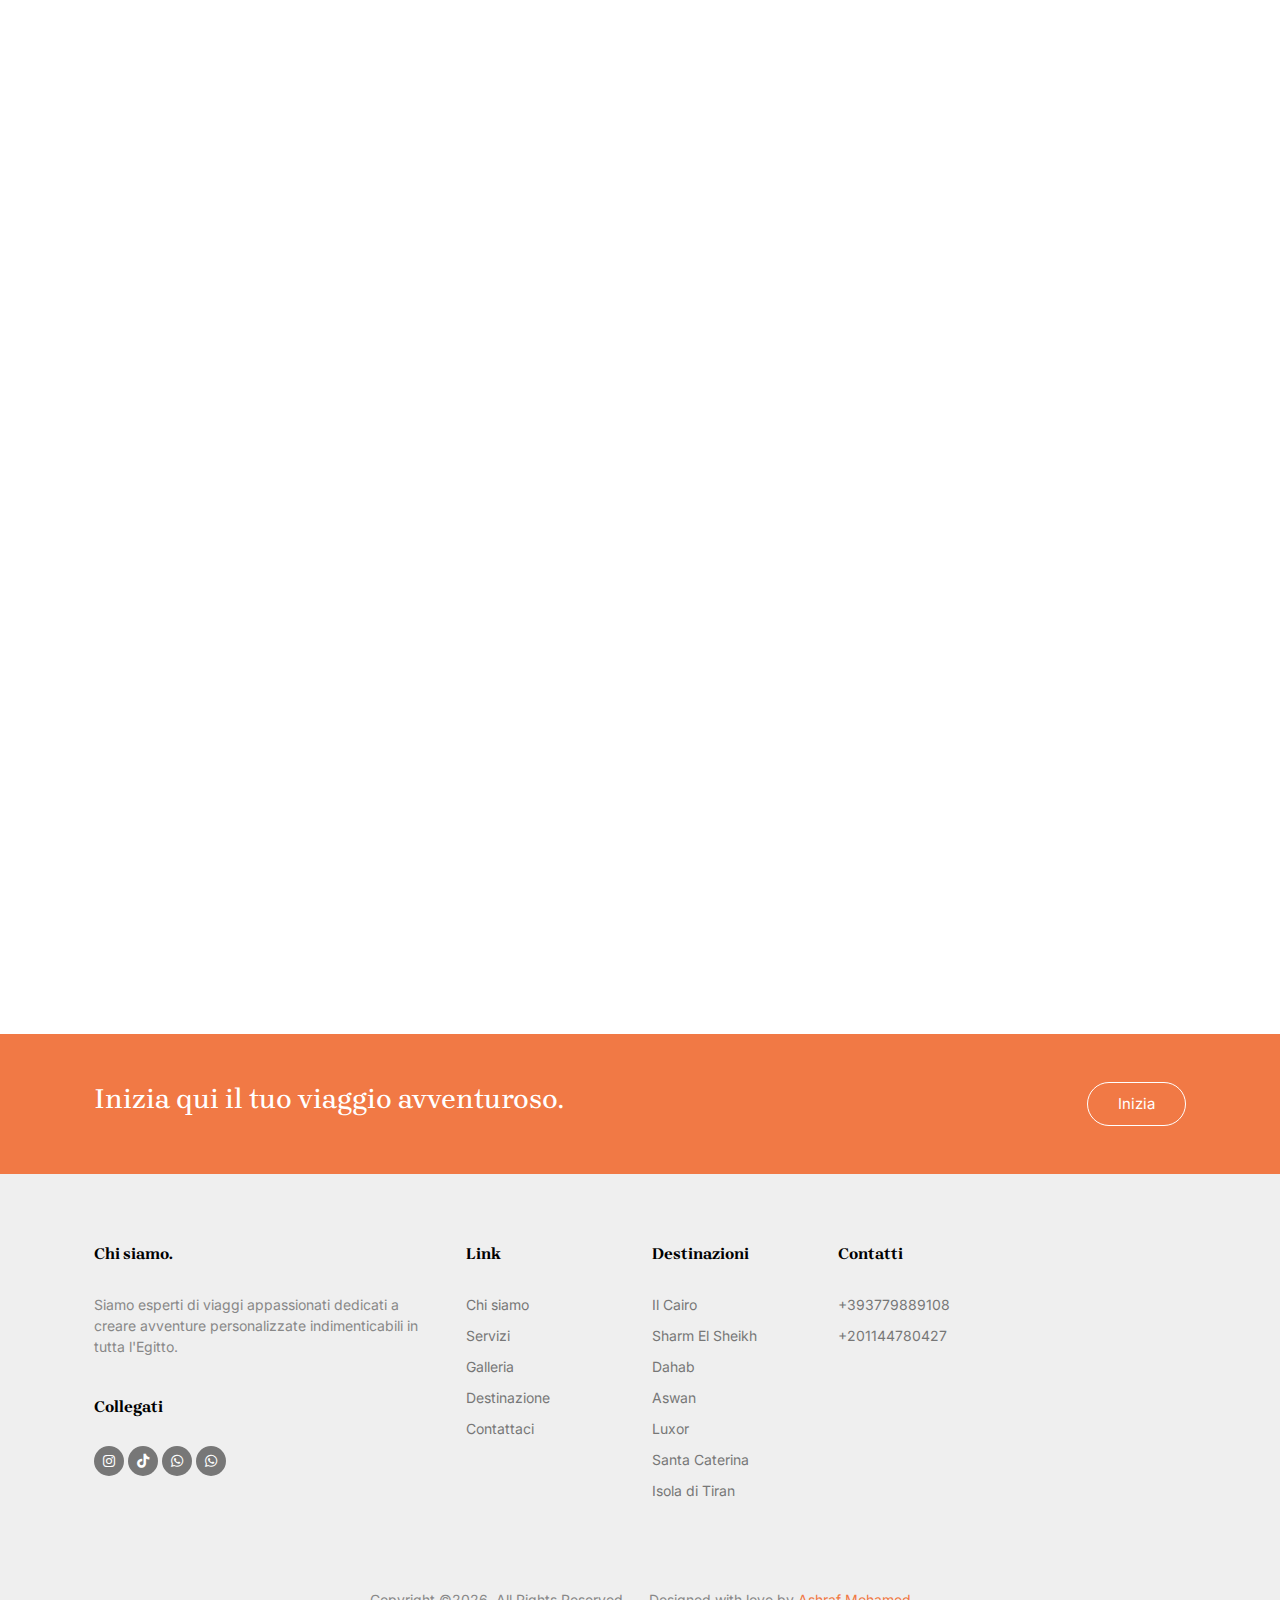
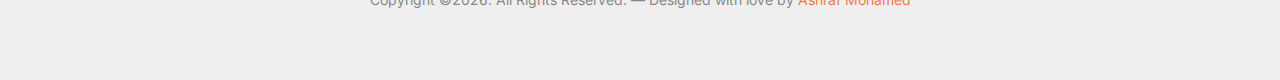
<file: destinations/dahab.html>
<!doctype html>
<html lang="en">
<head>
	<!-- Required meta tags -->
	<meta charset="utf-8">
	<meta name="viewport" content="width=device-width, initial-scale=1">
	
	<meta name="author" content="Mario&Martina">
	<link rel="shortcut icon" href="maro logoss copy.png">

	<meta name="description" content="" />
	<meta name="keywords" content="bootstrap, bootstrap5" />
	
	<link rel="preconnect" href="https://fonts.googleapis.com">
	<link rel="preconnect" href="https://fonts.gstatic.com" crossorigin>
	<link href="https://fonts.googleapis.com/css2?family=Brygada+1918:ital,wght@0,400;0,600;0,700;1,400&family=Inter:wght@400;700&display=swap" rel="stylesheet">

	<link rel="stylesheet" href="../fonts/icomoon/style.css">
	<link rel="stylesheet" href="../fonts/flaticon/font/flaticon.css">

	<!-- Bootstrap CSS -->
	<link href="https://cdn.jsdelivr.net/npm/bootstrap@5.3.0-alpha1/dist/css/bootstrap.min.css" rel="stylesheet">
	<!-- Font Awesome CSS -->
	<link href="https://cdnjs.cloudflare.com/ajax/libs/font-awesome/6.0.0/css/all.min.css" rel="stylesheet">

	<link rel="stylesheet" href="../css/tiny-slider.css">
	<link rel="stylesheet" href="../css/aos.css">
	<link rel="stylesheet" href="../css/flatpickr.min.css">
	<link rel="stylesheet" href="../css/glightbox.min.css">
	<link rel="stylesheet" href="../css/style.css">


	<title>&mdash; Mario & Martina</title>
</head>
<body>

	<div class="site-mobile-menu site-navbar-target">
		<div class="site-mobile-menu-header">
			<div class="site-mobile-menu-close">
				<span class="icofont-close js-menu-toggle"></span>
			</div>
		</div>
		<div class="site-mobile-menu-body"></div>
	</div>

	<nav class="site-nav mt-3">
		<div class="container">
			<div class="site-navigation">
				<div class="row">
					<div class="col-6 col-lg-3">
						<a href="../index.html" class="logo m-0 float-start">Mario&Martina</a>
					</div>
					<div class="col-lg-6 d-none d-lg-inline-block text-center nav-center-wrap">
						<ul class="js-clone-nav text-center site-menu p-0 m-0">
							<li class="active"><a href="../index.html" data-key="home">Home</a></li>
							<li class="has-children">
								<a href="#" data-key="destinations">Destinations</a>
								<ul class="dropdown">
									<li><a href="cairo.html" data-key="cairo">Cairo</a></li>
									<li><a href="sharm.html" data-key="sharm">Sharm El Sheikh</a></li>
									<li><a href="dahab.html" data-key="dahab">Dahab</a></li>
									<li><a href="aswan.html" data-key="aswan">Aswan</a></li>
									<li><a href="luxor.html" data-key="luxor">Luxor</a></li>
									<li><a href="sant.html" data-key="sant_katrin_title">Sant Katrin</a></li>
									<li><a href="tiran.html" data-key="tiran_island">Tiran Island</a></li>
								</ul>
							</li>
							<li><a href="../services.html" data-key="services">Services</a></li>
							<li><a href="../gellary.html" data-key="gallery">Gallery</a></li>
							<li><a href="../about.html" data-key="about">About Us</a></li>
							<!-- Language Toggle -->
							<li class="has-children">
								<a href="#" data-key="language">Language</a>
								<ul class="dropdown">
									<li><a onclick="loadLanguage('en')" data-key="english">English</a></li>
									<li><a onclick="loadLanguage('it')" data-key="italian">Italian</a></li>
									<li><a onclick="loadLanguage('ar')" data-key="arabic">Arabic</a></li>
								</ul>
							</li>
						</ul>
					</div>
					<div class="col-6 col-lg-3 text-lg-end">
						<ul class="js-clone-nav d-none d-lg-inline-block text-end site-menu">
							<li class="cta-button"><a href="../contact.html" data-key="contact">Contact Us</a></li>
						</ul>
	
						<a href="#" class="burger ms-auto float-end site-menu-toggle js-menu-toggle d-inline-block d-lg-none light" data-toggle="collapse" data-target="#main-navbar">
							<span></span>
						</a>
					</div>
				</div>
			</div>
		</div>
	</nav>

    
	<div class="hero overlay">

		<div class="img-bg rellax">
			<img src="images/dahab.jpg" alt="Image" class="img-fluid">
		</div>
		<div class="container">
			<div class="row align-items-center justify-content-start">
				<div class="col-lg-6 mx-auto text-center">

					<h1 class="heading" data-aos="fade-up" data-key="dahab_title">Dahab</h1>
					<p class="mb-4" data-aos="fade-up" data-key="dahab_intro">Enjoy Dahab’s golden beaches, clear waters, and world-renowned diving spots for an unforgettable adventure</p>

<!-- 					<div data-aos="fade-up">
						<a href="https://www.youtube.com/watch?v=5n-e6lOhVq0" class="play-button glightbox3 w-100 text-center" >
							<div class="d-inline-flex align-items-center ">
								<span class="icon-button me-3">
									<span class="icon-play"></span>
								</span>
								<span class="caption">Watch Video</span>
							</div>
						</a>
					</div> -->
				</div>
			</div>
		</div>

		
	</div>

    <div class="section">
		<div class="container">
			<div class="row">
				<div class="col-md-12 blog-content pe-5">
					<p class="lead" data-key="dahab_colored_canyon">Salama colored canyon, blue hole and dahab.</p>
					<p data-key="dahab_experience">Interesting experience to visit Salama Canyon in Dahab and enjoy the true rock color of the mountains. A very interesting experience to enjoy the true color of the mountain rocks, it is an unforgettable adventure.</p>

					<blockquote>
					    <p data-key="dahab_guide_info">Throughout your day in Cairo you will be assisted by an Egyptologist guide who speaks Italian and will make sure to meet all your needs, so that you can enjoy a relaxing tour without worries. Visit the pyramids and the sphinx…</p>
					</blockquote>

					<p data-key="dahab_excursion">The excursion to Dahab includes camel riding then snorkeling at the blue hole 🧿💙 then including lunch then there is shopping in the city and at the end we visit the Salama Canyon the original one with the true colors 🌈 as soon as we arrive we take a Jeep and race with the crazy gentleman🤣 where he will take us to the Bedouin tent and we will be offered Bedouin tea.</p>
                </div>
			</div>
		</div>
	</div>

    <div class="section">
		<div class="container">
            <div class="row">
				<div class="col-12"data-aos="fade-up" data-aos-delay="0">
					
					<h2 class="heading mb-5" data-key="recent_photos_heading">Recent Photos</h2>
				</div>
			</div>
			
			<div class="row align-items-stretch">
				<div class="col-6 col-sm-6 col-md-6 col-lg-3 mb-4" data-aos="fade-up" data-aos-delay="100">
					<div class="media-entry">
						<a href="#">
							<img src="images/dahab/1.JPG" alt="Image" class="img-fluid">
						</a>
						
					</div>
				</div>
				<div class="col-6 col-sm-6 col-md-6 col-lg-3 mb-4" data-aos="fade-up" data-aos-delay="200">
					<div class="media-entry">
						<a href="#">
							<img src="images/dahab/2.JPG" alt="Image" class="img-fluid">
						</a>
						
					</div>
				</div>
				<div class="col-6 col-sm-6 col-md-6 col-lg-3 mb-4" data-aos="fade-up" data-aos-delay="300">
					<div class="media-entry">
						<a href="#">
							<img src="images/dahab/3.JPG" alt="Image" class="img-fluid">
						</a>
						
					</div>
				</div>
				<div class="col-6 col-sm-6 col-md-6 col-lg-3 mb-4" data-aos="fade-up" data-aos-delay="400">
					<div class="media-entry">
						<a href="#">
							<img src="images/dahab/4.JPG" alt="Image" class="img-fluid">
						</a>
						
					</div>
				</div>

				<div class="col-6 col-sm-6 col-md-6 col-lg-3 mb-4" data-aos="fade-up" data-aos-delay="100">
					<div class="media-entry">
						<a href="#">
							<img src="images/dahab/5.JPG" alt="Image" class="img-fluid">
						</a>
						
					</div>
				</div>
				<div class="col-6 col-sm-6 col-md-6 col-lg-3 mb-4" data-aos="fade-up" data-aos-delay="200">
					<div class="media-entry">
						<a href="#">
							<img src="images/dahab/6.JPG" alt="Image" class="img-fluid">
						</a>
						
					</div>
				</div>
				<div class="col-6 col-sm-6 col-md-6 col-lg-3 mb-4" data-aos="fade-up" data-aos-delay="300">
					<div class="media-entry">
						<a href="#">
							<img src="images/dahab/7.JPG" alt="Image" class="img-fluid">
						</a>
						
					</div>
				</div>
				<div class="col-6 col-sm-6 col-md-6 col-lg-3 mb-4" data-aos="fade-up" data-aos-delay="400">
					<div class="media-entry">
						<a href="#">
							<img src="images/dahab/8.JPG" alt="Image" class="img-fluid">
						</a>
						
					</div>
				</div>
				<div class="col-6 col-sm-6 col-md-6 col-lg-3 mb-4" data-aos="fade-up" data-aos-delay="400">
					<div class="media-entry">
						<a href="#">
							<img src="images/dahab/9.jpg" alt="Image" class="img-fluid">
						</a>
						
					</div>
				</div>
				<div class="col-6 col-sm-6 col-md-6 col-lg-3 mb-4" data-aos="fade-up" data-aos-delay="400">
					<div class="media-entry">
						<a href="#">
							<img src="images/dahab/10.jpg" alt="Image" class="img-fluid">
						</a>
						
					</div>
				</div>

            </div>	
		</div>		
	</div>    
    
    <div class="py-5 bg-primary">
		<div class="container">
			<div class="row">
				<div class="col-lg-7 text-center mb-3 mb-lg-0 text-lg-start">
					<h3 class="text-white m-0" data-key="journey_start">Begin your adventurous journey here.</h3>
				</div>		
				<div class="col-lg-5 text-center text-lg-end">
					<a href="../contact.html" class="btn btn-outline-white" data-key="get_started">Get started</a>
				</div>
			</div>		
		</div>		
	</div>

	<div class="site-footer">
		<div class="container">

			<div class="row">
				<div class="col-lg-4">
					<div class="widget">
						<h3 data-key="about_section">About<span class="text-primary">.</span> </h3>
						<p data-key="about_paragraph">We're passionate travel experts dedicated to crafting unforgettable, personalized adventures across Egypt.</p>
					</div> <!-- /.widget -->
					<div class="widget">
						<h3 data-key="connect">Connect</h3>
						<ul class="list-unstyled social">
							<li><a href="https://www.instagram.com/ilmioviaggioa.sharm_el_sheik?igsh=MXUydzNlYnZoOHpicQ=="><span class="icon-instagram"></span></a></li>
							<li><a href="https://www.tiktok.com/@marioemartinaa?_t=8qnHWdpMk4t&_r=1"><span class="fab fa-tiktok"></span></a></li>
							<li><a href="https://wa.me/393779889108" target="_blank"><span class="fab fa-whatsapp"></span></a></li>
							<li><a href="https://wa.me/201144780427" target="_blank"><span class="fab fa-whatsapp"></span></a></li>
						</ul>
					</div> <!-- /.widget -->
				</div> <!-- /.col-lg-3 -->

				<div class="col-lg-2 ml-auto">
					<div class="widget">
						<h3 data-key="links">Links</h3>
						<ul class="list-unstyled float-left links">
							<li><a href="../about.html" data-key="about_us_link">About us</a></li>
							<li><a href="../services.html" data-key="services_link">Services</a></li>
							<li><a href="../gellary.html" data-key="gallery_link">Gallery</a></li>
							<li><a href="#" data-key="destination_link">destination</a></li>
							<li><a href="../contact.html" data-key="contact_link">Contact</a></li>
						</ul>
					</div> <!-- /.widget -->
				</div> <!-- /.col-lg-3 -->

				<div class="col-lg-2 ml-auto">
					<div class="widget">
						<h3 data-key="destinations">Destinations</h3>
						<ul class="list-unstyled float-left links">
							<li><a href="cairo.html" data-key="cairo">Cairo</a></li>
							<li><a href="sharm.html" data-key="sharm">Sharm El Sheikh</a></li>
							<li><a href="dahab.html" data-key="dahab">Dahab</a></li>
							<li><a href="aswan.html" data-key="aswan">Aswan</a></li>
							<li><a href="luxor.html" data-key="luxor">Luxor</a></li>
							<li><a href="sant.html" data-key="sant_katrin_title">Sant Katrin</a></li>
							<li><a href="tiran.html" data-key="tiran_island">Tiran Island</a></li>
						</ul>
					</div> <!-- /.widget -->
				</div> <!-- /.col-lg-3 -->



				<div class="col-lg-3">
					<div class="widget">
						<h3 data-key="contact_section">Contact</h3>
						<!-- <address>43 Raymouth Rd. Baltemoer, London 3910</address> -->
						<ul class="list-unstyled links mb-4">
							<li><a href="tel://+393779889108">+393779889108</a></li>
							<li><a href="tel://+201144780427">+201144780427</a></li>
							<!-- <li><a href="mailto:info@mydomain.com">info@mydomain.com</a></li> -->
						</ul>
					</div> <!-- /.widget -->
				</div> <!-- /.col-lg-3 -->

			</div> <!-- /.row -->

			<div class="row mt-5">
				<div class="col-12 text-center">
					<p class="mb-0">Copyright &copy;<script>document.write(new Date().getFullYear());</script>. All Rights Reserved. &mdash; Designed with love by <a href="mailto:ashrafmohamed2469@gmail.com">Ashraf Mohamed</a></p>
				</div>
			</div> <!-- /.container -->
		</div> <!-- /.site-footer -->

		<!-- Preloader -->
		<div id="overlayer"></div>
		<div class="loader">
			<div class="spinner-border text-primary" role="status">
				<span class="visually-hidden">Loading...</span>
			</div>
		</div>
	








		<script src="../js/bootstrap.bundle.min.js"></script>
		<script src="../js/tiny-slider.js"></script>
		<script src="../js/aos.js"></script>
		<script src="../js/navbar.js"></script>
		<script src="../js/counter.js"></script>
		<script src="../js/rellax.js"></script>
		<script src="../js/flatpickr.js"></script>
		<script src="../js/glightbox.min.js"></script>
		<script src="../js/custom.js"></script>
		<!-- jQuery (if Bootstrap 4 or earlier) -->
		<script src="https://code.jquery.com/jquery-3.6.0.min.js"></script>

		<!-- Bootstrap JavaScript (v4 or earlier) -->
		<script src="https://cdn.jsdelivr.net/npm/bootstrap@4.6.0/dist/js/bootstrap.bundle.min.js"></script>

		<script src="../translation/translation_from_destination.js"></script>
	</body>
	</html>
</file>
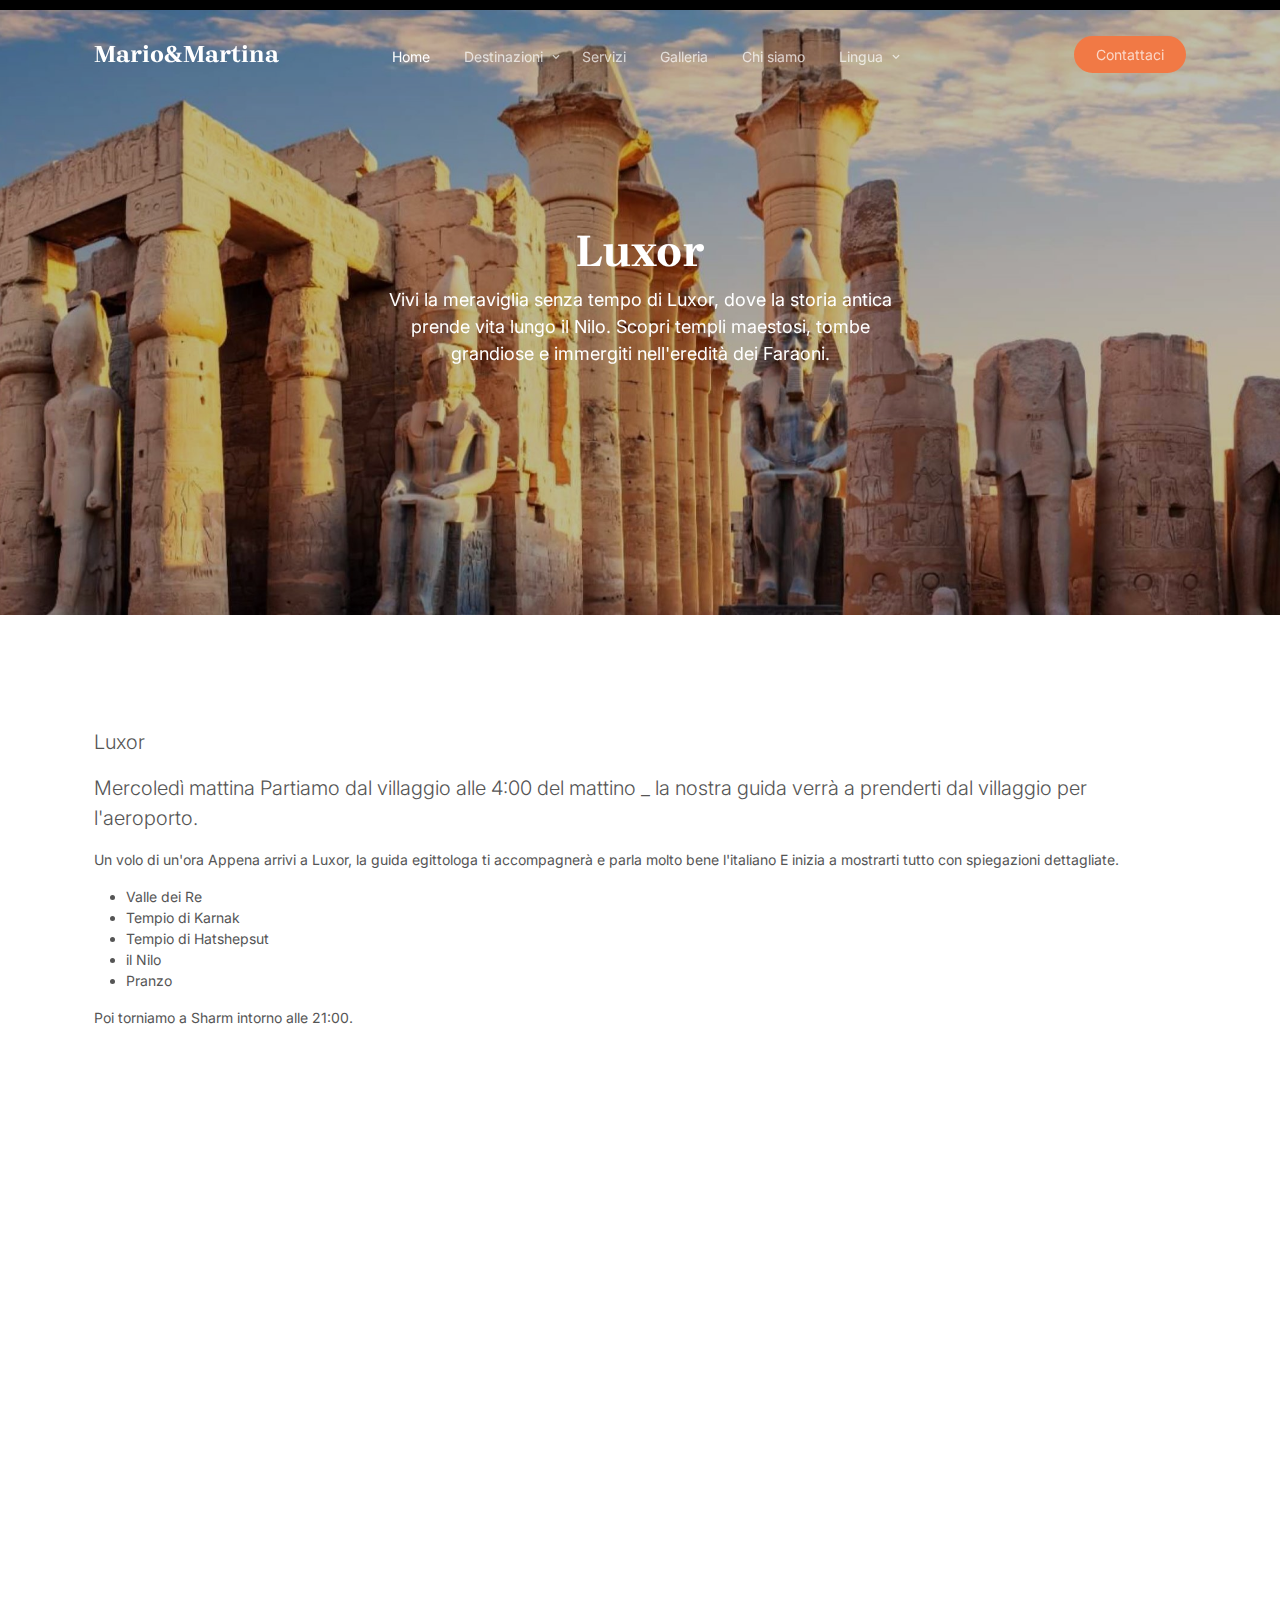
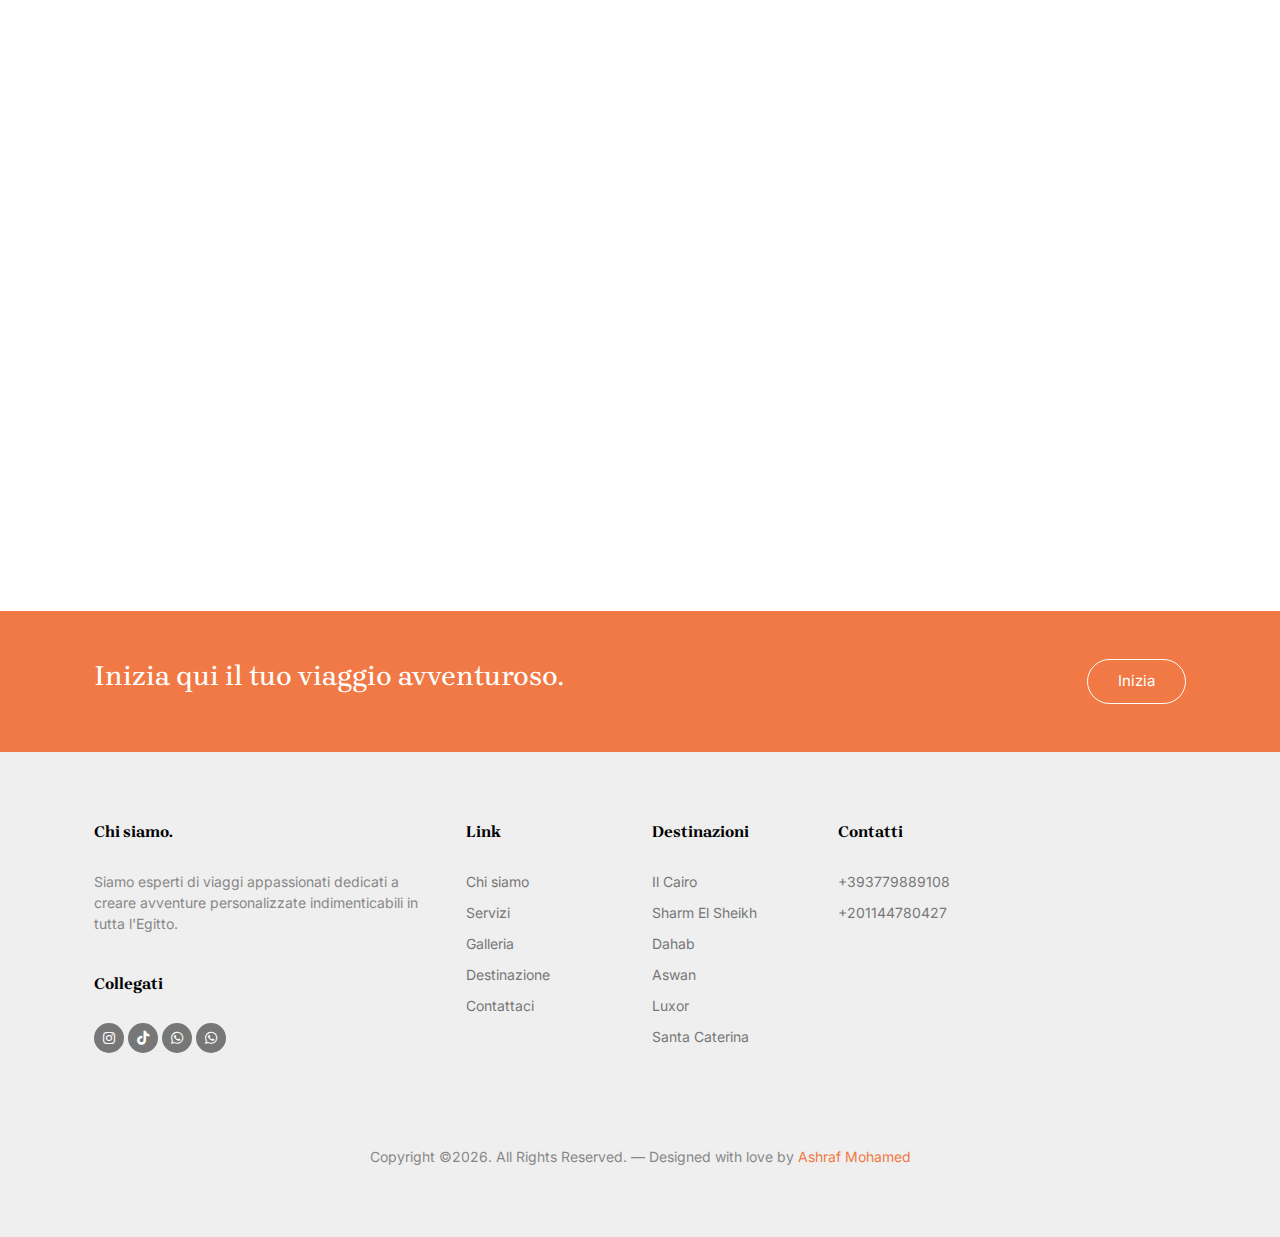
<file: destinations/luxor.html>
<!doctype html>
<html lang="en">
<head>
	<!-- Required meta tags -->
	<meta charset="utf-8">
	<meta name="viewport" content="width=device-width, initial-scale=1">
	
	<meta name="author" content="Mario&Martina">
	<link rel="shortcut icon" href="maro logoss copy.png">

	<meta name="description" content="" />
	<meta name="keywords" content="bootstrap, bootstrap5" />
	
	<link rel="preconnect" href="https://fonts.googleapis.com">
	<link rel="preconnect" href="https://fonts.gstatic.com" crossorigin>
	<link href="https://fonts.googleapis.com/css2?family=Brygada+1918:ital,wght@0,400;0,600;0,700;1,400&family=Inter:wght@400;700&display=swap" rel="stylesheet">

	<link rel="stylesheet" href="../fonts/icomoon/style.css">
	<link rel="stylesheet" href="../fonts/flaticon/font/flaticon.css">

	<!-- Bootstrap CSS -->
	<link href="https://cdn.jsdelivr.net/npm/bootstrap@5.3.0-alpha1/dist/css/bootstrap.min.css" rel="stylesheet">
	<!-- Font Awesome CSS -->
	<link href="https://cdnjs.cloudflare.com/ajax/libs/font-awesome/6.0.0/css/all.min.css" rel="stylesheet">

	<link rel="stylesheet" href="../css/tiny-slider.css">
	<link rel="stylesheet" href="../css/aos.css">
	<link rel="stylesheet" href="../css/flatpickr.min.css">
	<link rel="stylesheet" href="../css/glightbox.min.css">
	<link rel="stylesheet" href="../css/style.css">


	<title>&mdash; Mario & Martina</title>
</head>
<body>

	<div class="site-mobile-menu site-navbar-target">
		<div class="site-mobile-menu-header">
			<div class="site-mobile-menu-close">
				<span class="icofont-close js-menu-toggle"></span>
			</div>
		</div>
		<div class="site-mobile-menu-body"></div>
	</div>

	<nav class="site-nav mt-3">
		<div class="container">
			<div class="site-navigation">
				<div class="row">
					<div class="col-6 col-lg-3">
						<a href="../index.html" class="logo m-0 float-start">Mario&Martina</a>
					</div>
					<div class="col-lg-6 d-none d-lg-inline-block text-center nav-center-wrap">
						<ul class="js-clone-nav text-center site-menu p-0 m-0">
							<li class="active"><a href="../index.html" data-key="home">Home</a></li>
							<li class="has-children">
								<a href="#" data-key="destinations">Destinations</a>
								<ul class="dropdown">
									<li><a href="cairo.html" data-key="cairo">Cairo</a></li>
									<li><a href="sharm.html" data-key="sharm">Sharm El Sheikh</a></li>
									<li><a href="dahab.html" data-key="dahab">Dahab</a></li>
									<li><a href="aswan.html" data-key="aswan">Aswan</a></li>
									<li><a href="luxor.html" data-key="luxor">Luxor</a></li>
									<li><a href="sant.html" data-key="sant_katrin_title">Sant Katrin</a></li>
								</ul>
							</li>
							<li><a href="../services.html" data-key="services">Services</a></li>
							<li><a href="../gellary.html" data-key="gallery">Gallery</a></li>
							<li><a href="../about.html" data-key="about">About Us</a></li>
							<!-- Language Toggle -->
							<li class="has-children">
								<a href="#" data-key="language">Language</a>
								<ul class="dropdown">
									<li><a onclick="loadLanguage('en')" data-key="english">English</a></li>
									<li><a onclick="loadLanguage('it')" data-key="italian">Italian</a></li>
									<li><a onclick="loadLanguage('ar')" data-key="arabic">Arabic</a></li>
								</ul>
							</li>
						</ul>
					</div>
					<div class="col-6 col-lg-3 text-lg-end">
						<ul class="js-clone-nav d-none d-lg-inline-block text-end site-menu">
							<li class="cta-button"><a href="../contact.html" data-key="contact">Contact Us</a></li>
						</ul>
	
						<a href="#" class="burger ms-auto float-end site-menu-toggle js-menu-toggle d-inline-block d-lg-none light" data-toggle="collapse" data-target="#main-navbar">
							<span></span>
						</a>
					</div>
				</div>
			</div>
		</div>
	</nav>

    
	<div class="hero overlay">

		<div class="img-bg rellax">
			<img src="images/luxor.jpg" alt="Image" class="img-fluid">
		</div>
		<div class="container">
			<div class="row align-items-center justify-content-start">
				<div class="col-lg-6 mx-auto text-center">

					<h1 class="heading" data-aos="fade-up" data-key="luxor_title">Luxor</h1>
					<p class="mb-4" data-aos="fade-up" data-key="luxor_intro">Experience the timeless wonder of Luxor, where ancient history comes to life along the Nile. Discover majestic temples, grand tombs, and immerse yourself in the legacy of the Pharaohs.</p>

<!-- 					<div data-aos="fade-up">
						<a href="https://www.youtube.com/watch?v=5n-e6lOhVq0" class="play-button glightbox3 w-100 text-center" >
							<div class="d-inline-flex align-items-center ">
								<span class="icon-button me-3">
									<span class="icon-play"></span>
								</span>
								<span class="caption">Watch Video</span>
							</div>
						</a>
					</div> -->
				</div>
			</div>
		</div>

		
	</div>

    <div class="section">
		<div class="container">
			<div class="row">
				<div class="col-md-12 blog-content pe-5">
					<p class="lead">Luxor</p>
					<p class="lead" data-key="luxor_schedule">Wednesday morning<br> We leave from the village at 4:00 in the morning<br> _ our guide will come to pick you up from the village to the airport.</p>

					<blockquote>
					    <p data-key="luxor_guide_info">An hour's flight <br> As soon as you arrive at the Luxor, the Egyptologist guide will accompany you and speaks Italian very well<br> And it starts showing you everything with rich explanations.</p>
					</blockquote>

					<ul>
					    <li data-key="luxor_visits_re_valley">Re Valley</li>
    					<li data-key="luxor_visits_karnak_temple">Karnak Temple</li>
    					<li data-key="luxor_visits_hatshepsut_temple">Hatshepsut Temple</li>
    					<li data-key="luxor_visits_nile">the Nile</li>
    					<li data-key="luxor_visits_lunch">lunch</li>
					</ul>

					<p data-key="luxor_return">Then we return to Sharm around 9pm.</p>
                </div>
			</div>
		</div>
	</div>

    <div class="section">
		<div class="container">
            <div class="row">
				<div class="col-12"data-aos="fade-up" data-aos-delay="0">
					
					<h2 class="heading mb-5" data-key="recent_photos_heading">Recent Photos</h2>
				</div>
			</div>
			
			<div class="row align-items-stretch">
				<div class="col-6 col-sm-6 col-md-6 col-lg-3 mb-4" data-aos="fade-up" data-aos-delay="100">
					<div class="media-entry">
						<a href="#">
							<img src="images/luxor/1.jpg" alt="Image" class="img-fluid">
						</a>
						
					</div>
				</div>
				<div class="col-6 col-sm-6 col-md-6 col-lg-3 mb-4" data-aos="fade-up" data-aos-delay="200">
					<div class="media-entry">
						<a href="#">
							<img src="images/luxor/2.jpg" alt="Image" class="img-fluid">
						</a>
						
					</div>
				</div>
				<div class="col-6 col-sm-6 col-md-6 col-lg-3 mb-4" data-aos="fade-up" data-aos-delay="300">
					<div class="media-entry">
						<a href="#">
							<img src="images/luxor/3.jpg" alt="Image" class="img-fluid">
						</a>
						
					</div>
				</div>
				<div class="col-6 col-sm-6 col-md-6 col-lg-3 mb-4" data-aos="fade-up" data-aos-delay="400">
					<div class="media-entry">
						<a href="#">
							<img src="images/luxor/4.jpg" alt="Image" class="img-fluid">
						</a>
						
					</div>
				</div>

				<div class="col-6 col-sm-6 col-md-6 col-lg-3 mb-4" data-aos="fade-up" data-aos-delay="100">
					<div class="media-entry">
						<a href="#">
							<img src="images/luxor/5.jpg" alt="Image" class="img-fluid">
						</a>
						
					</div>
				</div>
				<div class="col-6 col-sm-6 col-md-6 col-lg-3 mb-4" data-aos="fade-up" data-aos-delay="200">
					<div class="media-entry">
						<a href="#">
							<img src="images/luxor/7.jpg" alt="Image" class="img-fluid">
						</a>
						
					</div>
				</div>
				<div class="col-6 col-sm-6 col-md-6 col-lg-3 mb-4" data-aos="fade-up" data-aos-delay="300">
					<div class="media-entry">
						<a href="#">
							<img src="images/luxor/8.jpg" alt="Image" class="img-fluid">
						</a>
						
					</div>
				</div>
				<div class="col-6 col-sm-6 col-md-6 col-lg-3 mb-4" data-aos="fade-up" data-aos-delay="400">
					<div class="media-entry">
						<a href="#">
							<img src="images/luxor/9.jpg" alt="Image" class="img-fluid">
						</a>
						
					</div>
				</div>

            </div>	
		</div>		
	</div>    
    
    <div class="py-5 bg-primary">
		<div class="container">
			<div class="row">
				<div class="col-lg-7 text-center mb-3 mb-lg-0 text-lg-start">
					<h3 class="text-white m-0" data-key="journey_start">Begin your adventurous journey here.</h3>
				</div>		
				<div class="col-lg-5 text-center text-lg-end">
					<a href="../contact.html" class="btn btn-outline-white" data-key="get_started">Get started</a>
				</div>
			</div>		
		</div>		
	</div>

	<div class="site-footer">
		<div class="container">

			<div class="row">
				<div class="col-lg-4">
					<div class="widget">
						<h3 data-key="about_section">About<span class="text-primary">.</span> </h3>
						<p data-key="about_paragraph">We're passionate travel experts dedicated to crafting unforgettable, personalized adventures across Egypt.</p>
					</div> <!-- /.widget -->
					<div class="widget">
						<h3 data-key="connect">Connect</h3>
						<ul class="list-unstyled social">
							<li><a href="https://www.instagram.com/ilmioviaggioa.sharm_el_sheik?igsh=MXUydzNlYnZoOHpicQ=="><span class="icon-instagram"></span></a></li>
							<li><a href="https://www.tiktok.com/@marioemartinaa?_t=8qnHWdpMk4t&_r=1"><span class="fab fa-tiktok"></span></a></li>
							<li><a href="https://wa.me/393779889108" target="_blank"><span class="fab fa-whatsapp"></span></a></li>
							<li><a href="https://wa.me/201144780427" target="_blank"><span class="fab fa-whatsapp"></span></a></li>
						</ul>
					</div> <!-- /.widget -->
				</div> <!-- /.col-lg-3 -->

				<div class="col-lg-2 ml-auto">
					<div class="widget">
						<h3 data-key="links">Links</h3>
						<ul class="list-unstyled float-left links">
							<li><a href="../about.html" data-key="about_us_link">About us</a></li>
							<li><a href="../services.html" data-key="services_link">Services</a></li>
							<li><a href="../gellary.html" data-key="gallery_link">Gallery</a></li>
							<li><a href="#" data-key="destination_link">destination</a></li>
							<li><a href="../contact.html" data-key="contact_link">Contact</a></li>
						</ul>
					</div> <!-- /.widget -->
				</div> <!-- /.col-lg-3 -->

				<div class="col-lg-2 ml-auto">
					<div class="widget">
						<h3 data-key="destinations">Destinations</h3>
						<ul class="list-unstyled float-left links">
							<li><a href="cairo.html" data-key="cairo">Cairo</a></li>
							<li><a href="sharm.html" data-key="sharm">Sharm El Sheikh</a></li>
							<li><a href="dahab.html" data-key="dahab">Dahab</a></li>
							<li><a href="aswan.html" data-key="aswan">Aswan</a></li>
							<li><a href="luxor.html" data-key="luxor">Luxor</a></li>
							<li><a href="sant.html" data-key="sant_katrin_title">Sant Katrin</a></li>
						</ul>
					</div> <!-- /.widget -->
				</div> <!-- /.col-lg-3 -->



				<div class="col-lg-3">
					<div class="widget">
						<h3 data-key="contact_section">Contact</h3>
						<!-- <address>43 Raymouth Rd. Baltemoer, London 3910</address> -->
						<ul class="list-unstyled links mb-4">
							<li><a href="tel://+393779889108">+393779889108</a></li>
							<li><a href="tel://+201144780427">+201144780427</a></li>
							<!-- <li><a href="mailto:info@mydomain.com">info@mydomain.com</a></li> -->
						</ul>
					</div> <!-- /.widget -->
				</div> <!-- /.col-lg-3 -->

			</div> <!-- /.row -->

			<div class="row mt-5">
				<div class="col-12 text-center">
					<p class="mb-0">Copyright &copy;<script>document.write(new Date().getFullYear());</script>. All Rights Reserved. &mdash; Designed with love by <a href="mailto:ashrafmohamed2469@gmail.com">Ashraf Mohamed</a></p>
				</div>
			</div> <!-- /.container -->
		</div> <!-- /.site-footer -->

		<!-- Preloader -->
		<div id="overlayer"></div>
		<div class="loader">
			<div class="spinner-border text-primary" role="status">
				<span class="visually-hidden">Loading...</span>
			</div>
		</div>
	








		<script src="../js/bootstrap.bundle.min.js"></script>
		<script src="../js/tiny-slider.js"></script>
		<script src="../js/aos.js"></script>
		<script src="../js/navbar.js"></script>
		<script src="../js/counter.js"></script>
		<script src="../js/rellax.js"></script>
		<script src="../js/flatpickr.js"></script>
		<script src="../js/glightbox.min.js"></script>
		<script src="../js/custom.js"></script>

		<!-- jQuery (if Bootstrap 4 or earlier) -->
		<script src="https://code.jquery.com/jquery-3.6.0.min.js"></script>

		<!-- Bootstrap JavaScript (v4 or earlier) -->
		<script src="https://cdn.jsdelivr.net/npm/bootstrap@4.6.0/dist/js/bootstrap.bundle.min.js"></script>

		<script src="../translation/translation_from_destination.js"></script>
	</body>
	</html>
</file>
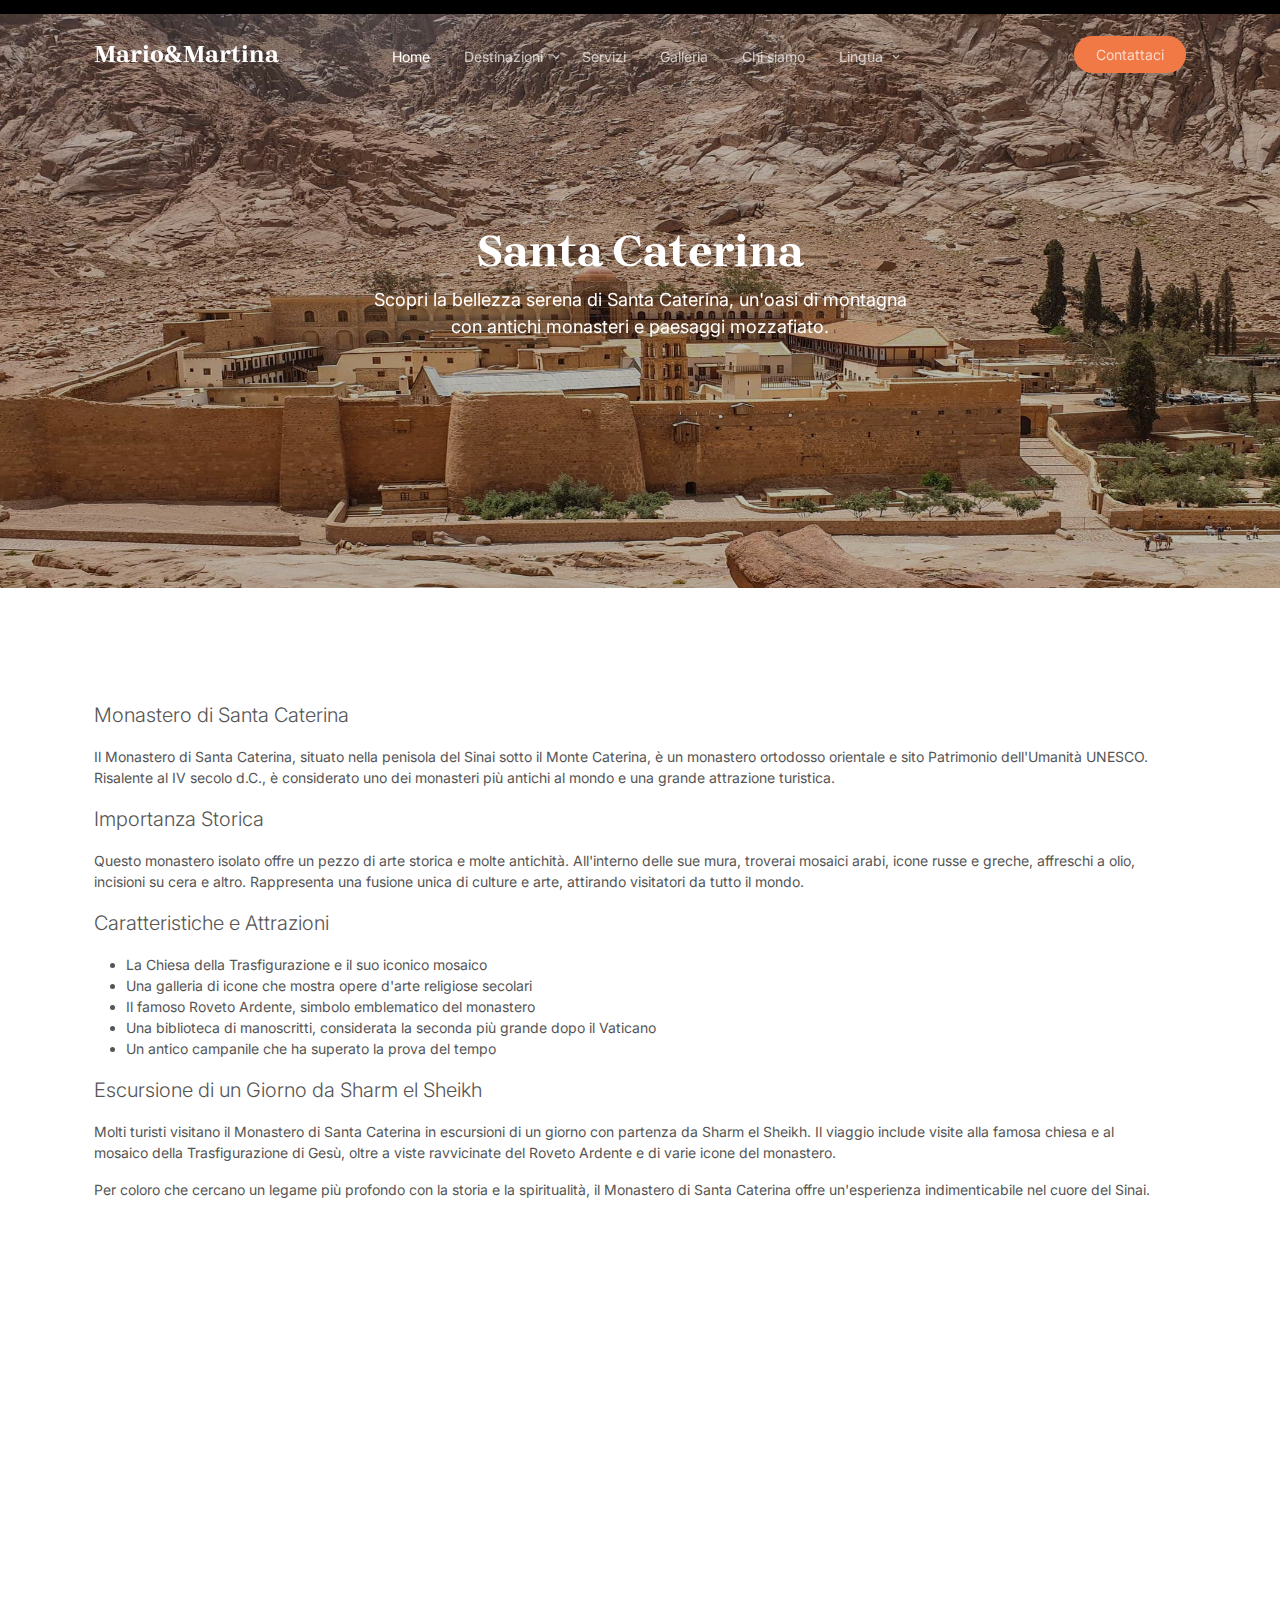
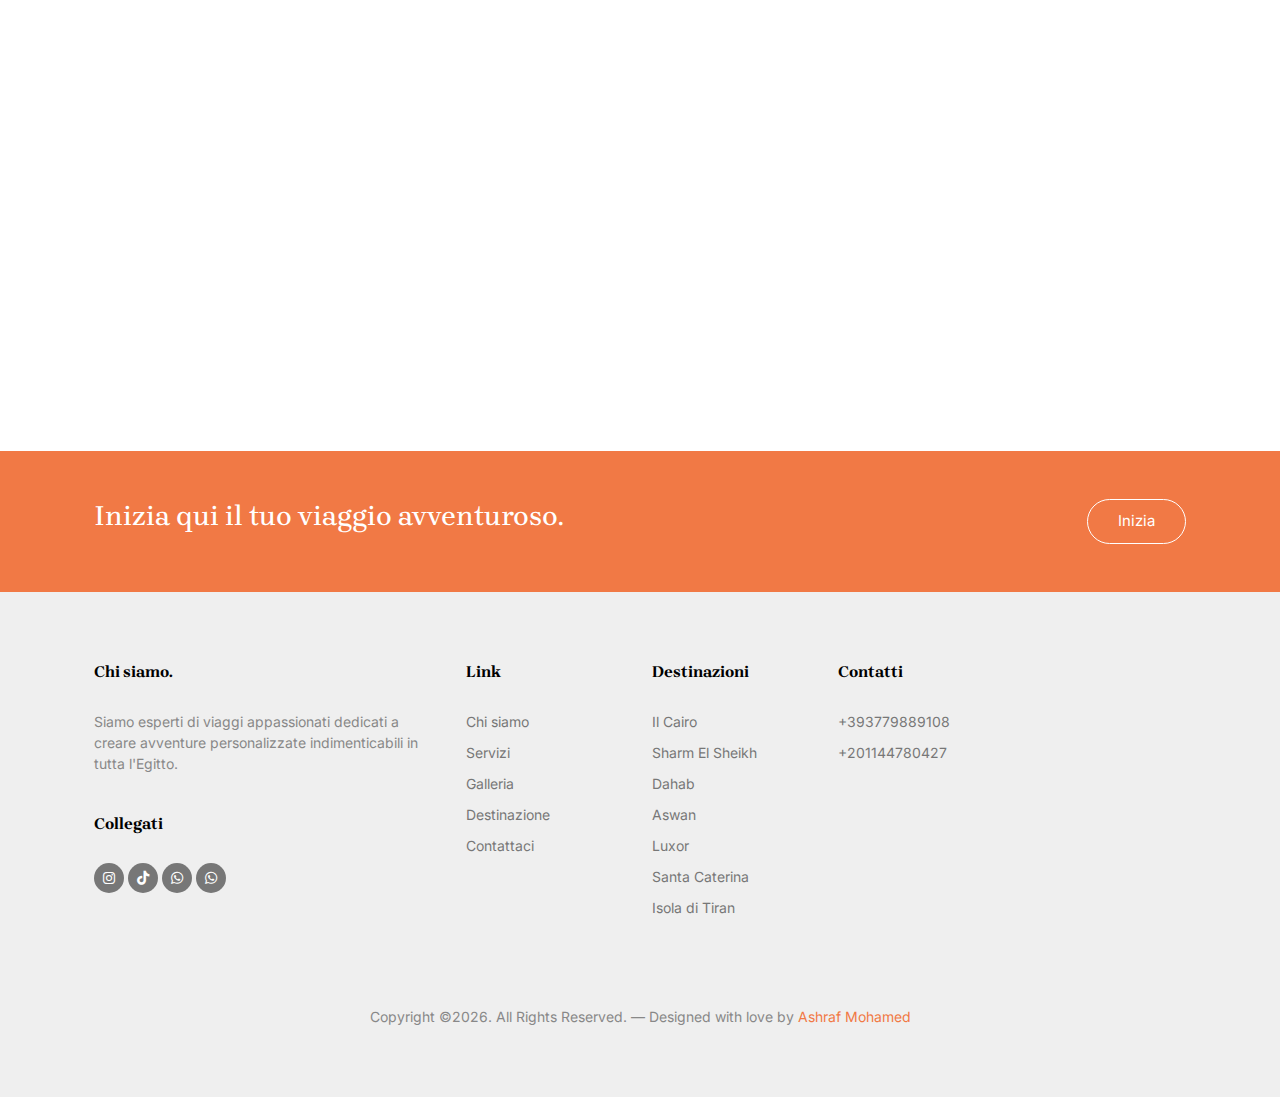
<file: destinations/sant.html>
<!doctype html>
<html lang="en">
<head>
	<!-- Required meta tags -->
	<meta charset="utf-8">
	<meta name="viewport" content="width=device-width, initial-scale=1">
	
	<meta name="author" content="Mario&Martina">
	<link rel="shortcut icon" href="maro logoss copy.png">

	<meta name="description" content="" />
	<meta name="keywords" content="bootstrap, bootstrap5" />
	
	<link rel="preconnect" href="https://fonts.googleapis.com">
	<link rel="preconnect" href="https://fonts.gstatic.com" crossorigin>
	<link href="https://fonts.googleapis.com/css2?family=Brygada+1918:ital,wght@0,400;0,600;0,700;1,400&family=Inter:wght@400;700&display=swap" rel="stylesheet">

	<link rel="stylesheet" href="../fonts/icomoon/style.css">
	<link rel="stylesheet" href="../fonts/flaticon/font/flaticon.css">

	<!-- Bootstrap CSS -->
	<link href="https://cdn.jsdelivr.net/npm/bootstrap@5.3.0-alpha1/dist/css/bootstrap.min.css" rel="stylesheet">
	<!-- Font Awesome CSS -->
	<link href="https://cdnjs.cloudflare.com/ajax/libs/font-awesome/6.0.0/css/all.min.css" rel="stylesheet">

	<link rel="stylesheet" href="../css/tiny-slider.css">
	<link rel="stylesheet" href="../css/aos.css">
	<link rel="stylesheet" href="../css/flatpickr.min.css">
	<link rel="stylesheet" href="../css/glightbox.min.css">
	<link rel="stylesheet" href="../css/style.css">


	<title>&mdash; Mario & Martina</title>
</head>
<body>

	<div class="site-mobile-menu site-navbar-target">
		<div class="site-mobile-menu-header">
			<div class="site-mobile-menu-close">
				<span class="icofont-close js-menu-toggle"></span>
			</div>
		</div>
		<div class="site-mobile-menu-body"></div>
	</div>

	<nav class="site-nav mt-3">
		<div class="container">
			<div class="site-navigation">
				<div class="row">
					<div class="col-6 col-lg-3">
						<a href="../index.html" class="logo m-0 float-start">Mario&Martina</a>
					</div>
					<div class="col-lg-6 d-none d-lg-inline-block text-center nav-center-wrap">
						<ul class="js-clone-nav text-center site-menu p-0 m-0">
							<li class="active"><a href="../index.html" data-key="home">Home</a></li>
							<li class="has-children">
								<a href="#" data-key="destinations">Destinations</a>
								<ul class="dropdown">
									<li><a href="cairo.html" data-key="cairo">Cairo</a></li>
									<li><a href="sharm.html" data-key="sharm">Sharm El Sheikh</a></li>
									<li><a href="dahab.html" data-key="dahab">Dahab</a></li>
									<li><a href="aswan.html" data-key="aswan">Aswan</a></li>
									<li><a href="luxor.html" data-key="luxor">Luxor</a></li>
									<li><a href="sant.html" data-key="sant_katrin_title">Sant Katrin</a></li>
									<li><a href="tiran.html" data-key="tiran_island">Tiran Island</a></li>
								</ul>
							</li>
							<li><a href="../services.html" data-key="services">Services</a></li>
							<li><a href="../gellary.html" data-key="gallery">Gallery</a></li>
							<li><a href="../about.html" data-key="about">About Us</a></li>
							<!-- Language Toggle -->
							<li class="has-children">
								<a href="#" data-key="language">Language</a>
								<ul class="dropdown">
									<li><a onclick="loadLanguage('en')" data-key="english">English</a></li>
									<li><a onclick="loadLanguage('it')" data-key="italian">Italian</a></li>
									<li><a onclick="loadLanguage('ar')" data-key="arabic">Arabic</a></li>
								</ul>
							</li>
						</ul>
					</div>
					<div class="col-6 col-lg-3 text-lg-end">
						<ul class="js-clone-nav d-none d-lg-inline-block text-end site-menu">
							<li class="cta-button"><a href="../contact.html" data-key="contact">Contact Us</a></li>
						</ul>
	
						<a href="#" class="burger ms-auto float-end site-menu-toggle js-menu-toggle d-inline-block d-lg-none light" data-toggle="collapse" data-target="#main-navbar">
							<span></span>
						</a>
					</div>
				</div>
			</div>
		</div>
	</nav>

    
	<div class="hero overlay">

		<div class="img-bg rellax">
			<img src="images/sant.jpg" alt="Image" class="img-fluid">
		</div>
		<div class="container">
			<div class="row align-items-center justify-content-start">
				<div class="col-lg-6 mx-auto text-center">

					<h1 class="heading" data-aos="fade-up" data-key="sant_katrin_title">Sant Katrin</h1>
					<p class="mb-4" data-aos="fade-up" data-key="sant_katrin_intro">Discover the serene beauty of Saint Catherine, a mountain oasis with ancient monasteries and breathtaking landscapes.</p>

<!-- 					<div data-aos="fade-up">
						<a href="https://www.youtube.com/watch?v=5n-e6lOhVq0" class="play-button glightbox3 w-100 text-center" >
							<div class="d-inline-flex align-items-center ">
								<span class="icon-button me-3">
									<span class="icon-play"></span>
								</span>
								<span class="caption">Watch Video</span>
							</div>
						</a>
					</div> -->
				</div>
			</div>
		</div>

		
	</div>

    <div class="section">
		<div class="container">
			<div class="row">
				<div class="col-md-12 blog-content pe-5">
					<div class="visit-section">
						<p class="lead" data-key="sant_katrin_monastery_name">St. Catherine's Monastery</p>
                        <p data-key="sant_katrin_monastery_description">
                            St. Catherine's Monastery, located on the Sinai Peninsula beneath Mount Catherine, is an Eastern Orthodox monastery
                            and a UNESCO World Heritage Site. Dating back to the 4th century AD, it is considered one of the oldest monasteries
                            in the world and a major tourist attraction.
                        </p>
                        <p class="lead" data-key="sant_katrin_historical_significance_heading">Historical Significance</p>
                        <p data-key="sant_katrin_historical_significance_description">
                            This secluded monastery offers a piece of historical art and multiple antiquities. Within its walls, you'll find 
                            Arabic mosaics, Russian and Greek icons, oil frescoes, wax engravings, and more. It represents a unique blend of
                            cultures and artistry, attracting visitors from around the globe.
                        </p>
                        <p class="lead" data-key="sant_katrin_features_attractions_heading">Features and Attractions</p>
                        <ul>
                            <li data-key="sant_katrin_feature_church">The Church of the Transfiguration and its iconic mosaic</li>
                            <li data-key="sant_katrin_feature_icon_gallery">An icon gallery showcasing centuries-old religious artwork</li>
                            <li data-key="sant_katrin_feature_burning_bush">The famous Burning Bush, an emblematic symbol of the monastery</li>
                            <li data-key="sant_katrin_feature_library">A manuscript library, said to be the second largest after the Vatican</li>
                            <li data-key="sant_katrin_feature_bell_tower">An ancient bell tower that has stood the test of time</li>
                        </ul>
                        <p class="lead" data-key="sant_katrin_day_trip_heading">Day Trip from Sharm el Sheikh</p>
                        <p data-key="sant_katrin_day_trip_description">
                            Many tourists visit St. Catherine's Monastery on day trips departing from Sharm el Sheikh. The journey includes
                            visits to the famous church and mosaic of the Transfiguration of Jesus, as well as close views of the Burning Bush
                            and various icons of the monastery.
                        </p>
                        <p data-key="sant_katrin_experience_description">
                            For those seeking a deeper connection to history and spirituality, St. Catherine's Monastery offers an unforgettable 
                            experience in the heart of Sinai.
                        </p>

					</div>
                </div>
			</div>
		</div>
	</div>

    <div class="section">
		<div class="container">
            <div class="row">
				<div class="col-12"data-aos="fade-up" data-aos-delay="0">
					
					<h2 class="heading mb-5" data-key="recent_photos_heading">Recent Photos</h2>
				</div>
			</div>
			
			<div class="row align-items-stretch">
				<div class="col-6 col-sm-6 col-md-6 col-lg-3 mb-4" data-aos="fade-up" data-aos-delay="100">
					<div class="media-entry">
						<a href="#">
							<img src="../images1/gellary/17.JPG" alt="Image" class="img-fluid">
						</a>
						
					</div>
				</div>
				<div class="col-6 col-sm-6 col-md-6 col-lg-3 mb-4" data-aos="fade-up" data-aos-delay="200">
					<div class="media-entry">
						<a href="#">
							<img src="../images1/gellary/18.JPG" alt="Image" class="img-fluid">
						</a>
						
					</div>
				</div>
				<div class="col-6 col-sm-6 col-md-6 col-lg-3 mb-4" data-aos="fade-up" data-aos-delay="300">
					<div class="media-entry">
						<a href="#">
							<img src="../images1/gellary/19.JPG" alt="Image" class="img-fluid">
						</a>
						
					</div>
				</div>
				<div class="col-6 col-sm-6 col-md-6 col-lg-3 mb-4" data-aos="fade-up" data-aos-delay="400">
					<div class="media-entry">
						<a href="#">
							<img src="../images1/gellary/20.JPG" alt="Image" class="img-fluid">
						</a>
						
					</div>
				</div>

				<div class="col-6 col-sm-6 col-md-6 col-lg-3 mb-4" data-aos="fade-up" data-aos-delay="100">
					<div class="media-entry">
						<a href="#">
							<img src="../images1/gellary/21.JPG" alt="Image" class="img-fluid">
						</a>
						
					</div>
				</div>
				<div class="col-6 col-sm-6 col-md-6 col-lg-3 mb-4" data-aos="fade-up" data-aos-delay="200">
					<div class="media-entry">
						<a href="#">
							<img src="../images1/gellary/23.JPG" alt="Image" class="img-fluid">
						</a>
						
					</div>
				</div>
			

            </div>	
		</div>		
	</div>    
    
    <div class="py-5 bg-primary">
		<div class="container">
			<div class="row">
				<div class="col-lg-7 text-center mb-3 mb-lg-0 text-lg-start">
					<h3 class="text-white m-0" data-key="journey_start">Begin your adventurous journey here.</h3>
				</div>		
				<div class="col-lg-5 text-center text-lg-end">
					<a href="../contact.html" class="btn btn-outline-white" data-key="get_started">Get started</a>
				</div>
			</div>		
		</div>		
	</div>

	<div class="site-footer">
		<div class="container">

			<div class="row">
				<div class="col-lg-4">
					<div class="widget">
						<h3 data-key="about_section">About<span class="text-primary">.</span> </h3>
						<p data-key="about_paragraph">We're passionate travel experts dedicated to crafting unforgettable, personalized adventures across Egypt.</p>
					</div> <!-- /.widget -->
					<div class="widget">
						<h3 data-key="connect">Connect</h3>
						<ul class="list-unstyled social">
							<li><a href="https://www.instagram.com/ilmioviaggioa.sharm_el_sheik?igsh=MXUydzNlYnZoOHpicQ=="><span class="icon-instagram"></span></a></li>
							<li><a href="https://www.tiktok.com/@marioemartinaa?_t=8qnHWdpMk4t&_r=1"><span class="fab fa-tiktok"></span></a></li>
							<li><a href="https://wa.me/393779889108" target="_blank"><span class="fab fa-whatsapp"></span></a></li>
							<li><a href="https://wa.me/201144780427" target="_blank"><span class="fab fa-whatsapp"></span></a></li>
						</ul>
					</div> <!-- /.widget -->
				</div> <!-- /.col-lg-3 -->

				<div class="col-lg-2 ml-auto">
					<div class="widget">
						<h3 data-key="links">Links</h3>
						<ul class="list-unstyled float-left links">
							<li><a href="../about.html" data-key="about_us_link">About us</a></li>
							<li><a href="../services.html" data-key="services_link">Services</a></li>
							<li><a href="../gellary.html" data-key="gallery_link">Gallery</a></li>
							<li><a href="#" data-key="destination_link">destination</a></li>
							<li><a href="../contact.html" data-key="contact_link">Contact</a></li>
						</ul>
					</div> <!-- /.widget -->
				</div> <!-- /.col-lg-3 -->

				<div class="col-lg-2 ml-auto">
					<div class="widget">
						<h3 data-key="destinations">Destinations</h3>
						<ul class="list-unstyled float-left links">
							<li><a href="cairo.html" data-key="cairo">Cairo</a></li>
							<li><a href="sharm.html" data-key="sharm">Sharm El Sheikh</a></li>
							<li><a href="dahab.html" data-key="dahab">Dahab</a></li>
							<li><a href="aswan.html" data-key="aswan">Aswan</a></li>
							<li><a href="luxor.html" data-key="luxor">Luxor</a></li>
                            <li><a href="sant.html" data-key="sant_katrin_title">Sant Katrin</a></li>
							<li><a href="sant.html" data-key="tiran_island">Tiran Island</a></li>
						</ul>
					</div> <!-- /.widget -->
				</div> <!-- /.col-lg-3 -->



				<div class="col-lg-3">
					<div class="widget">
						<h3 data-key="contact_section">Contact</h3>
						<!-- <address>43 Raymouth Rd. Baltemoer, London 3910</address> -->
						<ul class="list-unstyled links mb-4">
							<li><a href="tel://+393779889108">+393779889108</a></li>
							<li><a href="tel://+201144780427">+201144780427</a></li>
							<!-- <li><a href="mailto:info@mydomain.com">info@mydomain.com</a></li> -->
						</ul>
					</div> <!-- /.widget -->
				</div> <!-- /.col-lg-3 -->

			</div> <!-- /.row -->

			<div class="row mt-5">
				<div class="col-12 text-center">
					<p class="mb-0">Copyright &copy;<script>document.write(new Date().getFullYear());</script>. All Rights Reserved. &mdash; Designed with love by <a href="mailto:ashrafmohamed2469@gmail.com">Ashraf Mohamed</a></p>
				</div>
			</div> <!-- /.container -->
		</div> <!-- /.site-footer -->

		<!-- Preloader -->
		<div id="overlayer"></div>
		<div class="loader">
			<div class="spinner-border text-primary" role="status">
				<span class="visually-hidden">Loading...</span>
			</div>
		</div>
	








		<script src="../js/bootstrap.bundle.min.js"></script>
		<script src="../js/tiny-slider.js"></script>
		<script src="../js/aos.js"></script>
		<script src="../js/navbar.js"></script>
		<script src="../js/counter.js"></script>
		<script src="../js/rellax.js"></script>
		<script src="../js/flatpickr.js"></script>
		<script src="../js/glightbox.min.js"></script>
		<script src="../js/custom.js"></script>

		<!-- jQuery (if Bootstrap 4 or earlier) -->
		<script src="https://code.jquery.com/jquery-3.6.0.min.js"></script>

		<!-- Bootstrap JavaScript (v4 or earlier) -->
		<script src="https://cdn.jsdelivr.net/npm/bootstrap@4.6.0/dist/js/bootstrap.bundle.min.js"></script>
		<script src="../translation/translation_from_destination.js"></script>
	</body>
	</html>
</file>
<file: fonts/icomoon/style.css>
@font-face {
  font-family: 'icomoon';
  src:  url('fonts/icomoon.eot?10si43');
  src:  url('fonts/icomoon.eot?10si43#iefix') format('embedded-opentype'),
    url('fonts/icomoon.ttf?10si43') format('truetype'),
    url('fonts/icomoon.woff?10si43') format('woff'),
    url('fonts/icomoon.svg?10si43#icomoon') format('svg');
  font-weight: normal;
  font-style: normal;
}

[class^="icon-"], [class*=" icon-"] {
  /* use !important to prevent issues with browser extensions that change fonts */
  font-family: 'icomoon' !important;
  speak: none;
  font-style: normal;
  font-weight: normal;
  font-variant: normal;
  text-transform: none;
  line-height: 1;

  /* Better Font Rendering =========== */
  -webkit-font-smoothing: antialiased;
  -moz-osx-font-smoothing: grayscale;
}

.icon-asterisk:before {
  content: "\f069";
}
.icon-plus:before {
  content: "\f067";
}
.icon-question:before {
  content: "\f128";
}
.icon-minus:before {
  content: "\f068";
}
.icon-glass:before {
  content: "\f000";
}
.icon-music:before {
  content: "\f001";
}
.icon-search:before {
  content: "\f002";
}
.icon-envelope-o:before {
  content: "\f003";
}
.icon-heart:before {
  content: "\f004";
}
.icon-star:before {
  content: "\f005";
}
.icon-star-o:before {
  content: "\f006";
}
.icon-user:before {
  content: "\f007";
}
.icon-film:before {
  content: "\f008";
}
.icon-th-large:before {
  content: "\f009";
}
.icon-th:before {
  content: "\f00a";
}
.icon-th-list:before {
  content: "\f00b";
}
.icon-check:before {
  content: "\f00c";
}
.icon-close:before {
  content: "\f00d";
}
.icon-remove:before {
  content: "\f00d";
}
.icon-times:before {
  content: "\f00d";
}
.icon-search-plus:before {
  content: "\f00e";
}
.icon-search-minus:before {
  content: "\f010";
}
.icon-power-off:before {
  content: "\f011";
}
.icon-signal:before {
  content: "\f012";
}
.icon-cog:before {
  content: "\f013";
}
.icon-gear:before {
  content: "\f013";
}
.icon-trash-o:before {
  content: "\f014";
}
.icon-home:before {
  content: "\f015";
}
.icon-file-o:before {
  content: "\f016";
}
.icon-clock-o:before {
  content: "\f017";
}
.icon-road:before {
  content: "\f018";
}
.icon-download:before {
  content: "\f019";
}
.icon-arrow-circle-o-down:before {
  content: "\f01a";
}
.icon-arrow-circle-o-up:before {
  content: "\f01b";
}
.icon-inbox:before {
  content: "\f01c";
}
.icon-play-circle-o:before {
  content: "\f01d";
}
.icon-repeat:before {
  content: "\f01e";
}
.icon-rotate-right:before {
  content: "\f01e";
}
.icon-refresh:before {
  content: "\f021";
}
.icon-list-alt:before {
  content: "\f022";
}
.icon-lock:before {
  content: "\f023";
}
.icon-flag:before {
  content: "\f024";
}
.icon-headphones:before {
  content: "\f025";
}
.icon-volume-off:before {
  content: "\f026";
}
.icon-volume-down:before {
  content: "\f027";
}
.icon-volume-up:before {
  content: "\f028";
}
.icon-qrcode:before {
  content: "\f029";
}
.icon-barcode:before {
  content: "\f02a";
}
.icon-tag:before {
  content: "\f02b";
}
.icon-tags:before {
  content: "\f02c";
}
.icon-book:before {
  content: "\f02d";
}
.icon-bookmark:before {
  content: "\f02e";
}
.icon-print:before {
  content: "\f02f";
}
.icon-camera:before {
  content: "\f030";
}
.icon-font:before {
  content: "\f031";
}
.icon-bold:before {
  content: "\f032";
}
.icon-italic:before {
  content: "\f033";
}
.icon-text-height:before {
  content: "\f034";
}
.icon-text-width:before {
  content: "\f035";
}
.icon-align-left:before {
  content: "\f036";
}
.icon-align-center:before {
  content: "\f037";
}
.icon-align-right:before {
  content: "\f038";
}
.icon-align-justify:before {
  content: "\f039";
}
.icon-list:before {
  content: "\f03a";
}
.icon-dedent:before {
  content: "\f03b";
}
.icon-outdent:before {
  content: "\f03b";
}
.icon-indent:before {
  content: "\f03c";
}
.icon-video-camera:before {
  content: "\f03d";
}
.icon-image:before {
  content: "\f03e";
}
.icon-photo:before {
  content: "\f03e";
}
.icon-picture-o:before {
  content: "\f03e";
}
.icon-pencil:before {
  content: "\f040";
}
.icon-map-marker:before {
  content: "\f041";
}
.icon-adjust:before {
  content: "\f042";
}
.icon-tint:before {
  content: "\f043";
}
.icon-edit:before {
  content: "\f044";
}
.icon-pencil-square-o:before {
  content: "\f044";
}
.icon-share-square-o:before {
  content: "\f045";
}
.icon-check-square-o:before {
  content: "\f046";
}
.icon-arrows:before {
  content: "\f047";
}
.icon-step-backward:before {
  content: "\f048";
}
.icon-fast-backward:before {
  content: "\f049";
}
.icon-backward:before {
  content: "\f04a";
}
.icon-play:before {
  content: "\f04b";
}
.icon-pause:before {
  content: "\f04c";
}
.icon-stop:before {
  content: "\f04d";
}
.icon-forward:before {
  content: "\f04e";
}
.icon-fast-forward:before {
  content: "\f050";
}
.icon-step-forward:before {
  content: "\f051";
}
.icon-eject:before {
  content: "\f052";
}
.icon-chevron-left:before {
  content: "\f053";
}
.icon-chevron-right:before {
  content: "\f054";
}
.icon-plus-circle:before {
  content: "\f055";
}
.icon-minus-circle:before {
  content: "\f056";
}
.icon-times-circle:before {
  content: "\f057";
}
.icon-check-circle:before {
  content: "\f058";
}
.icon-question-circle:before {
  content: "\f059";
}
.icon-info-circle:before {
  content: "\f05a";
}
.icon-crosshairs:before {
  content: "\f05b";
}
.icon-times-circle-o:before {
  content: "\f05c";
}
.icon-check-circle-o:before {
  content: "\f05d";
}
.icon-ban:before {
  content: "\f05e";
}
.icon-arrow-left:before {
  content: "\f060";
}
.icon-arrow-right:before {
  content: "\f061";
}
.icon-arrow-up:before {
  content: "\f062";
}
.icon-arrow-down:before {
  content: "\f063";
}
.icon-mail-forward:before {
  content: "\f064";
}
.icon-share:before {
  content: "\f064";
}
.icon-expand:before {
  content: "\f065";
}
.icon-compress:before {
  content: "\f066";
}
.icon-exclamation-circle:before {
  content: "\f06a";
}
.icon-gift:before {
  content: "\f06b";
}
.icon-leaf:before {
  content: "\f06c";
}
.icon-fire:before {
  content: "\f06d";
}
.icon-eye:before {
  content: "\f06e";
}
.icon-eye-slash:before {
  content: "\f070";
}
.icon-exclamation-triangle:before {
  content: "\f071";
}
.icon-warning:before {
  content: "\f071";
}
.icon-plane:before {
  content: "\f072";
}
.icon-calendar:before {
  content: "\f073";
}
.icon-random:before {
  content: "\f074";
}
.icon-comment:before {
  content: "\f075";
}
.icon-magnet:before {
  content: "\f076";
}
.icon-chevron-up:before {
  content: "\f077";
}
.icon-chevron-down:before {
  content: "\f078";
}
.icon-retweet:before {
  content: "\f079";
}
.icon-shopping-cart:before {
  content: "\f07a";
}
.icon-folder:before {
  content: "\f07b";
}
.icon-folder-open:before {
  content: "\f07c";
}
.icon-arrows-v:before {
  content: "\f07d";
}
.icon-arrows-h:before {
  content: "\f07e";
}
.icon-bar-chart:before {
  content: "\f080";
}
.icon-bar-chart-o:before {
  content: "\f080";
}
.icon-twitter-square:before {
  content: "\f081";
}
.icon-facebook-square:before {
  content: "\f082";
}
.icon-camera-retro:before {
  content: "\f083";
}
.icon-key:before {
  content: "\f084";
}
.icon-cogs:before {
  content: "\f085";
}
.icon-gears:before {
  content: "\f085";
}
.icon-comments:before {
  content: "\f086";
}
.icon-thumbs-o-up:before {
  content: "\f087";
}
.icon-thumbs-o-down:before {
  content: "\f088";
}
.icon-star-half:before {
  content: "\f089";
}
.icon-heart-o:before {
  content: "\f08a";
}
.icon-sign-out:before {
  content: "\f08b";
}
.icon-linkedin-square:before {
  content: "\f08c";
}
.icon-thumb-tack:before {
  content: "\f08d";
}
.icon-external-link:before {
  content: "\f08e";
}
.icon-sign-in:before {
  content: "\f090";
}
.icon-trophy:before {
  content: "\f091";
}
.icon-github-square:before {
  content: "\f092";
}
.icon-upload:before {
  content: "\f093";
}
.icon-lemon-o:before {
  content: "\f094";
}
.icon-phone:before {
  content: "\f095";
}
.icon-square-o:before {
  content: "\f096";
}
.icon-bookmark-o:before {
  content: "\f097";
}
.icon-phone-square:before {
  content: "\f098";
}
.icon-twitter:before {
  content: "\f099";
}
.icon-facebook:before {
  content: "\f09a";
}
.icon-facebook-f:before {
  content: "\f09a";
}
.icon-github:before {
  content: "\f09b";
}
.icon-unlock:before {
  content: "\f09c";
}
.icon-credit-card:before {
  content: "\f09d";
}
.icon-feed:before {
  content: "\f09e";
}
.icon-rss:before {
  content: "\f09e";
}
.icon-hdd-o:before {
  content: "\f0a0";
}
.icon-bullhorn:before {
  content: "\f0a1";
}
.icon-bell-o:before {
  content: "\f0a2";
}
.icon-certificate:before {
  content: "\f0a3";
}
.icon-hand-o-right:before {
  content: "\f0a4";
}
.icon-hand-o-left:before {
  content: "\f0a5";
}
.icon-hand-o-up:before {
  content: "\f0a6";
}
.icon-hand-o-down:before {
  content: "\f0a7";
}
.icon-arrow-circle-left:before {
  content: "\f0a8";
}
.icon-arrow-circle-right:before {
  content: "\f0a9";
}
.icon-arrow-circle-up:before {
  content: "\f0aa";
}
.icon-arrow-circle-down:before {
  content: "\f0ab";
}
.icon-globe:before {
  content: "\f0ac";
}
.icon-wrench:before {
  content: "\f0ad";
}
.icon-tasks:before {
  content: "\f0ae";
}
.icon-filter:before {
  content: "\f0b0";
}
.icon-briefcase:before {
  content: "\f0b1";
}
.icon-arrows-alt:before {
  content: "\f0b2";
}
.icon-group:before {
  content: "\f0c0";
}
.icon-users:before {
  content: "\f0c0";
}
.icon-chain:before {
  content: "\f0c1";
}
.icon-link:before {
  content: "\f0c1";
}
.icon-cloud:before {
  content: "\f0c2";
}
.icon-flask:before {
  content: "\f0c3";
}
.icon-cut:before {
  content: "\f0c4";
}
.icon-scissors:before {
  content: "\f0c4";
}
.icon-copy:before {
  content: "\f0c5";
}
.icon-files-o:before {
  content: "\f0c5";
}
.icon-paperclip:before {
  content: "\f0c6";
}
.icon-floppy-o:before {
  content: "\f0c7";
}
.icon-save:before {
  content: "\f0c7";
}
.icon-square:before {
  content: "\f0c8";
}
.icon-bars:before {
  content: "\f0c9";
}
.icon-navicon:before {
  content: "\f0c9";
}
.icon-reorder:before {
  content: "\f0c9";
}
.icon-list-ul:before {
  content: "\f0ca";
}
.icon-list-ol:before {
  content: "\f0cb";
}
.icon-strikethrough:before {
  content: "\f0cc";
}
.icon-underline:before {
  content: "\f0cd";
}
.icon-table:before {
  content: "\f0ce";
}
.icon-magic:before {
  content: "\f0d0";
}
.icon-truck:before {
  content: "\f0d1";
}
.icon-pinterest:before {
  content: "\f0d2";
}
.icon-pinterest-square:before {
  content: "\f0d3";
}
.icon-google-plus-square:before {
  content: "\f0d4";
}
.icon-google-plus:before {
  content: "\f0d5";
}
.icon-money:before {
  content: "\f0d6";
}
.icon-caret-down:before {
  content: "\f0d7";
}
.icon-caret-up:before {
  content: "\f0d8";
}
.icon-caret-left:before {
  content: "\f0d9";
}
.icon-caret-right:before {
  content: "\f0da";
}
.icon-columns:before {
  content: "\f0db";
}
.icon-sort:before {
  content: "\f0dc";
}
.icon-unsorted:before {
  content: "\f0dc";
}
.icon-sort-desc:before {
  content: "\f0dd";
}
.icon-sort-down:before {
  content: "\f0dd";
}
.icon-sort-asc:before {
  content: "\f0de";
}
.icon-sort-up:before {
  content: "\f0de";
}
.icon-envelope:before {
  content: "\f0e0";
}
.icon-linkedin:before {
  content: "\f0e1";
}
.icon-rotate-left:before {
  content: "\f0e2";
}
.icon-undo:before {
  content: "\f0e2";
}
.icon-gavel:before {
  content: "\f0e3";
}
.icon-legal:before {
  content: "\f0e3";
}
.icon-dashboard:before {
  content: "\f0e4";
}
.icon-tachometer:before {
  content: "\f0e4";
}
.icon-comment-o:before {
  content: "\f0e5";
}
.icon-comments-o:before {
  content: "\f0e6";
}
.icon-bolt:before {
  content: "\f0e7";
}
.icon-flash:before {
  content: "\f0e7";
}
.icon-sitemap:before {
  content: "\f0e8";
}
.icon-umbrella:before {
  content: "\f0e9";
}
.icon-clipboard:before {
  content: "\f0ea";
}
.icon-paste:before {
  content: "\f0ea";
}
.icon-lightbulb-o:before {
  content: "\f0eb";
}
.icon-exchange:before {
  content: "\f0ec";
}
.icon-cloud-download:before {
  content: "\f0ed";
}
.icon-cloud-upload:before {
  content: "\f0ee";
}
.icon-user-md:before {
  content: "\f0f0";
}
.icon-stethoscope:before {
  content: "\f0f1";
}
.icon-suitcase:before {
  content: "\f0f2";
}
.icon-bell:before {
  content: "\f0f3";
}
.icon-coffee:before {
  content: "\f0f4";
}
.icon-cutlery:before {
  content: "\f0f5";
}
.icon-file-text-o:before {
  content: "\f0f6";
}
.icon-building-o:before {
  content: "\f0f7";
}
.icon-hospital-o:before {
  content: "\f0f8";
}
.icon-ambulance:before {
  content: "\f0f9";
}
.icon-medkit:before {
  content: "\f0fa";
}
.icon-fighter-jet:before {
  content: "\f0fb";
}
.icon-beer:before {
  content: "\f0fc";
}
.icon-h-square:before {
  content: "\f0fd";
}
.icon-plus-square:before {
  content: "\f0fe";
}
.icon-angle-double-left:before {
  content: "\f100";
}
.icon-angle-double-right:before {
  content: "\f101";
}
.icon-angle-double-up:before {
  content: "\f102";
}
.icon-angle-double-down:before {
  content: "\f103";
}
.icon-angle-left:before {
  content: "\f104";
}
.icon-angle-right:before {
  content: "\f105";
}
.icon-angle-up:before {
  content: "\f106";
}
.icon-angle-down:before {
  content: "\f107";
}
.icon-desktop:before {
  content: "\f108";
}
.icon-laptop:before {
  content: "\f109";
}
.icon-tablet:before {
  content: "\f10a";
}
.icon-mobile:before {
  content: "\f10b";
}
.icon-mobile-phone:before {
  content: "\f10b";
}
.icon-circle-o:before {
  content: "\f10c";
}
.icon-quote-left:before {
  content: "\f10d";
}
.icon-quote-right:before {
  content: "\f10e";
}
.icon-spinner:before {
  content: "\f110";
}
.icon-circle:before {
  content: "\f111";
}
.icon-mail-reply:before {
  content: "\f112";
}
.icon-reply:before {
  content: "\f112";
}
.icon-github-alt:before {
  content: "\f113";
}
.icon-folder-o:before {
  content: "\f114";
}
.icon-folder-open-o:before {
  content: "\f115";
}
.icon-smile-o:before {
  content: "\f118";
}
.icon-frown-o:before {
  content: "\f119";
}
.icon-meh-o:before {
  content: "\f11a";
}
.icon-gamepad:before {
  content: "\f11b";
}
.icon-keyboard-o:before {
  content: "\f11c";
}
.icon-flag-o:before {
  content: "\f11d";
}
.icon-flag-checkered:before {
  content: "\f11e";
}
.icon-terminal:before {
  content: "\f120";
}
.icon-code:before {
  content: "\f121";
}
.icon-mail-reply-all:before {
  content: "\f122";
}
.icon-reply-all:before {
  content: "\f122";
}
.icon-star-half-empty:before {
  content: "\f123";
}
.icon-star-half-full:before {
  content: "\f123";
}
.icon-star-half-o:before {
  content: "\f123";
}
.icon-location-arrow:before {
  content: "\f124";
}
.icon-crop:before {
  content: "\f125";
}
.icon-code-fork:before {
  content: "\f126";
}
.icon-chain-broken:before {
  content: "\f127";
}
.icon-unlink:before {
  content: "\f127";
}
.icon-info:before {
  content: "\f129";
}
.icon-exclamation:before {
  content: "\f12a";
}
.icon-superscript:before {
  content: "\f12b";
}
.icon-subscript:before {
  content: "\f12c";
}
.icon-eraser:before {
  content: "\f12d";
}
.icon-puzzle-piece:before {
  content: "\f12e";
}
.icon-microphone:before {
  content: "\f130";
}
.icon-microphone-slash:before {
  content: "\f131";
}
.icon-shield:before {
  content: "\f132";
}
.icon-calendar-o:before {
  content: "\f133";
}
.icon-fire-extinguisher:before {
  content: "\f134";
}
.icon-rocket:before {
  content: "\f135";
}
.icon-maxcdn:before {
  content: "\f136";
}
.icon-chevron-circle-left:before {
  content: "\f137";
}
.icon-chevron-circle-right:before {
  content: "\f138";
}
.icon-chevron-circle-up:before {
  content: "\f139";
}
.icon-chevron-circle-down:before {
  content: "\f13a";
}
.icon-html5:before {
  content: "\f13b";
}
.icon-css3:before {
  content: "\f13c";
}
.icon-anchor:before {
  content: "\f13d";
}
.icon-unlock-alt:before {
  content: "\f13e";
}
.icon-bullseye:before {
  content: "\f140";
}
.icon-ellipsis-h:before {
  content: "\f141";
}
.icon-ellipsis-v:before {
  content: "\f142";
}
.icon-rss-square:before {
  content: "\f143";
}
.icon-play-circle:before {
  content: "\f144";
}
.icon-ticket:before {
  content: "\f145";
}
.icon-minus-square:before {
  content: "\f146";
}
.icon-minus-square-o:before {
  content: "\f147";
}
.icon-level-up:before {
  content: "\f148";
}
.icon-level-down:before {
  content: "\f149";
}
.icon-check-square:before {
  content: "\f14a";
}
.icon-pencil-square:before {
  content: "\f14b";
}
.icon-external-link-square:before {
  content: "\f14c";
}
.icon-share-square:before {
  content: "\f14d";
}
.icon-compass:before {
  content: "\f14e";
}
.icon-caret-square-o-down:before {
  content: "\f150";
}
.icon-toggle-down:before {
  content: "\f150";
}
.icon-caret-square-o-up:before {
  content: "\f151";
}
.icon-toggle-up:before {
  content: "\f151";
}
.icon-caret-square-o-right:before {
  content: "\f152";
}
.icon-toggle-right:before {
  content: "\f152";
}
.icon-eur:before {
  content: "\f153";
}
.icon-euro:before {
  content: "\f153";
}
.icon-gbp:before {
  content: "\f154";
}
.icon-dollar:before {
  content: "\f155";
}
.icon-usd:before {
  content: "\f155";
}
.icon-inr:before {
  content: "\f156";
}
.icon-rupee:before {
  content: "\f156";
}
.icon-cny:before {
  content: "\f157";
}
.icon-jpy:before {
  content: "\f157";
}
.icon-rmb:before {
  content: "\f157";
}
.icon-yen:before {
  content: "\f157";
}
.icon-rouble:before {
  content: "\f158";
}
.icon-rub:before {
  content: "\f158";
}
.icon-ruble:before {
  content: "\f158";
}
.icon-krw:before {
  content: "\f159";
}
.icon-won:before {
  content: "\f159";
}
.icon-bitcoin:before {
  content: "\f15a";
}
.icon-btc:before {
  content: "\f15a";
}
.icon-file:before {
  content: "\f15b";
}
.icon-file-text:before {
  content: "\f15c";
}
.icon-sort-alpha-asc:before {
  content: "\f15d";
}
.icon-sort-alpha-desc:before {
  content: "\f15e";
}
.icon-sort-amount-asc:before {
  content: "\f160";
}
.icon-sort-amount-desc:before {
  content: "\f161";
}
.icon-sort-numeric-asc:before {
  content: "\f162";
}
.icon-sort-numeric-desc:before {
  content: "\f163";
}
.icon-thumbs-up:before {
  content: "\f164";
}
.icon-thumbs-down:before {
  content: "\f165";
}
.icon-youtube-square:before {
  content: "\f166";
}
.icon-youtube:before {
  content: "\f167";
}
.icon-xing:before {
  content: "\f168";
}
.icon-xing-square:before {
  content: "\f169";
}
.icon-youtube-play:before {
  content: "\f16a";
}
.icon-dropbox:before {
  content: "\f16b";
}
.icon-stack-overflow:before {
  content: "\f16c";
}
.icon-instagram:before {
  content: "\f16d";
}
.icon-flickr:before {
  content: "\f16e";
}
.icon-adn:before {
  content: "\f170";
}
.icon-bitbucket:before {
  content: "\f171";
}
.icon-bitbucket-square:before {
  content: "\f172";
}
.icon-tumblr:before {
  content: "\f173";
}
.icon-tumblr-square:before {
  content: "\f174";
}
.icon-long-arrow-down:before {
  content: "\f175";
}
.icon-long-arrow-up:before {
  content: "\f176";
}
.icon-long-arrow-left:before {
  content: "\f177";
}
.icon-long-arrow-right:before {
  content: "\f178";
}
.icon-apple:before {
  content: "\f179";
}
.icon-windows:before {
  content: "\f17a";
}
.icon-android:before {
  content: "\f17b";
}
.icon-linux:before {
  content: "\f17c";
}
.icon-dribbble:before {
  content: "\f17d";
}
.icon-skype:before {
  content: "\f17e";
}
.icon-foursquare:before {
  content: "\f180";
}
.icon-trello:before {
  content: "\f181";
}
.icon-female:before {
  content: "\f182";
}
.icon-male:before {
  content: "\f183";
}
.icon-gittip:before {
  content: "\f184";
}
.icon-gratipay:before {
  content: "\f184";
}
.icon-sun-o:before {
  content: "\f185";
}
.icon-moon-o:before {
  content: "\f186";
}
.icon-archive:before {
  content: "\f187";
}
.icon-bug:before {
  content: "\f188";
}
.icon-vk:before {
  content: "\f189";
}
.icon-weibo:before {
  content: "\f18a";
}
.icon-renren:before {
  content: "\f18b";
}
.icon-pagelines:before {
  content: "\f18c";
}
.icon-stack-exchange:before {
  content: "\f18d";
}
.icon-arrow-circle-o-right:before {
  content: "\f18e";
}
.icon-arrow-circle-o-left:before {
  content: "\f190";
}
.icon-caret-square-o-left:before {
  content: "\f191";
}
.icon-toggle-left:before {
  content: "\f191";
}
.icon-dot-circle-o:before {
  content: "\f192";
}
.icon-wheelchair:before {
  content: "\f193";
}
.icon-vimeo-square:before {
  content: "\f194";
}
.icon-try:before {
  content: "\f195";
}
.icon-turkish-lira:before {
  content: "\f195";
}
.icon-plus-square-o:before {
  content: "\f196";
}
.icon-space-shuttle:before {
  content: "\f197";
}
.icon-slack:before {
  content: "\f198";
}
.icon-envelope-square:before {
  content: "\f199";
}
.icon-wordpress:before {
  content: "\f19a";
}
.icon-openid:before {
  content: "\f19b";
}
.icon-bank:before {
  content: "\f19c";
}
.icon-institution:before {
  content: "\f19c";
}
.icon-university:before {
  content: "\f19c";
}
.icon-graduation-cap:before {
  content: "\f19d";
}
.icon-mortar-board:before {
  content: "\f19d";
}
.icon-yahoo:before {
  content: "\f19e";
}
.icon-google:before {
  content: "\f1a0";
}
.icon-reddit:before {
  content: "\f1a1";
}
.icon-reddit-square:before {
  content: "\f1a2";
}
.icon-stumbleupon-circle:before {
  content: "\f1a3";
}
.icon-stumbleupon:before {
  content: "\f1a4";
}
.icon-delicious:before {
  content: "\f1a5";
}
.icon-digg:before {
  content: "\f1a6";
}
.icon-pied-piper-pp:before {
  content: "\f1a7";
}
.icon-pied-piper-alt:before {
  content: "\f1a8";
}
.icon-drupal:before {
  content: "\f1a9";
}
.icon-joomla:before {
  content: "\f1aa";
}
.icon-language:before {
  content: "\f1ab";
}
.icon-fax:before {
  content: "\f1ac";
}
.icon-building:before {
  content: "\f1ad";
}
.icon-child:before {
  content: "\f1ae";
}
.icon-paw:before {
  content: "\f1b0";
}
.icon-spoon:before {
  content: "\f1b1";
}
.icon-cube:before {
  content: "\f1b2";
}
.icon-cubes:before {
  content: "\f1b3";
}
.icon-behance:before {
  content: "\f1b4";
}
.icon-behance-square:before {
  content: "\f1b5";
}
.icon-steam:before {
  content: "\f1b6";
}
.icon-steam-square:before {
  content: "\f1b7";
}
.icon-recycle:before {
  content: "\f1b8";
}
.icon-automobile:before {
  content: "\f1b9";
}
.icon-car:before {
  content: "\f1b9";
}
.icon-cab:before {
  content: "\f1ba";
}
.icon-taxi:before {
  content: "\f1ba";
}
.icon-tree:before {
  content: "\f1bb";
}
.icon-spotify:before {
  content: "\f1bc";
}
.icon-deviantart:before {
  content: "\f1bd";
}
.icon-soundcloud:before {
  content: "\f1be";
}
.icon-database:before {
  content: "\f1c0";
}
.icon-file-pdf-o:before {
  content: "\f1c1";
}
.icon-file-word-o:before {
  content: "\f1c2";
}
.icon-file-excel-o:before {
  content: "\f1c3";
}
.icon-file-powerpoint-o:before {
  content: "\f1c4";
}
.icon-file-image-o:before {
  content: "\f1c5";
}
.icon-file-photo-o:before {
  content: "\f1c5";
}
.icon-file-picture-o:before {
  content: "\f1c5";
}
.icon-file-archive-o:before {
  content: "\f1c6";
}
.icon-file-zip-o:before {
  content: "\f1c6";
}
.icon-file-audio-o:before {
  content: "\f1c7";
}
.icon-file-sound-o:before {
  content: "\f1c7";
}
.icon-file-movie-o:before {
  content: "\f1c8";
}
.icon-file-video-o:before {
  content: "\f1c8";
}
.icon-file-code-o:before {
  content: "\f1c9";
}
.icon-vine:before {
  content: "\f1ca";
}
.icon-codepen:before {
  content: "\f1cb";
}
.icon-jsfiddle:before {
  content: "\f1cc";
}
.icon-life-bouy:before {
  content: "\f1cd";
}
.icon-life-buoy:before {
  content: "\f1cd";
}
.icon-life-ring:before {
  content: "\f1cd";
}
.icon-life-saver:before {
  content: "\f1cd";
}
.icon-support:before {
  content: "\f1cd";
}
.icon-circle-o-notch:before {
  content: "\f1ce";
}
.icon-ra:before {
  content: "\f1d0";
}
.icon-rebel:before {
  content: "\f1d0";
}
.icon-resistance:before {
  content: "\f1d0";
}
.icon-empire:before {
  content: "\f1d1";
}
.icon-ge:before {
  content: "\f1d1";
}
.icon-git-square:before {
  content: "\f1d2";
}
.icon-git:before {
  content: "\f1d3";
}
.icon-hacker-news:before {
  content: "\f1d4";
}
.icon-y-combinator-square:before {
  content: "\f1d4";
}
.icon-yc-square:before {
  content: "\f1d4";
}
.icon-tencent-weibo:before {
  content: "\f1d5";
}
.icon-qq:before {
  content: "\f1d6";
}
.icon-wechat:before {
  content: "\f1d7";
}
.icon-weixin:before {
  content: "\f1d7";
}
.icon-paper-plane:before {
  content: "\f1d8";
}
.icon-send:before {
  content: "\f1d8";
}
.icon-paper-plane-o:before {
  content: "\f1d9";
}
.icon-send-o:before {
  content: "\f1d9";
}
.icon-history:before {
  content: "\f1da";
}
.icon-circle-thin:before {
  content: "\f1db";
}
.icon-header:before {
  content: "\f1dc";
}
.icon-paragraph:before {
  content: "\f1dd";
}
.icon-sliders:before {
  content: "\f1de";
}
.icon-share-alt:before {
  content: "\f1e0";
}
.icon-share-alt-square:before {
  content: "\f1e1";
}
.icon-bomb:before {
  content: "\f1e2";
}
.icon-futbol-o:before {
  content: "\f1e3";
}
.icon-soccer-ball-o:before {
  content: "\f1e3";
}
.icon-tty:before {
  content: "\f1e4";
}
.icon-binoculars:before {
  content: "\f1e5";
}
.icon-plug:before {
  content: "\f1e6";
}
.icon-slideshare:before {
  content: "\f1e7";
}
.icon-twitch:before {
  content: "\f1e8";
}
.icon-yelp:before {
  content: "\f1e9";
}
.icon-newspaper-o:before {
  content: "\f1ea";
}
.icon-wifi:before {
  content: "\f1eb";
}
.icon-calculator:before {
  content: "\f1ec";
}
.icon-paypal:before {
  content: "\f1ed";
}
.icon-google-wallet:before {
  content: "\f1ee";
}
.icon-cc-visa:before {
  content: "\f1f0";
}
.icon-cc-mastercard:before {
  content: "\f1f1";
}
.icon-cc-discover:before {
  content: "\f1f2";
}
.icon-cc-amex:before {
  content: "\f1f3";
}
.icon-cc-paypal:before {
  content: "\f1f4";
}
.icon-cc-stripe:before {
  content: "\f1f5";
}
.icon-bell-slash:before {
  content: "\f1f6";
}
.icon-bell-slash-o:before {
  content: "\f1f7";
}
.icon-trash:before {
  content: "\f1f8";
}
.icon-copyright:before {
  content: "\f1f9";
}
.icon-at:before {
  content: "\f1fa";
}
.icon-eyedropper:before {
  content: "\f1fb";
}
.icon-paint-brush:before {
  content: "\f1fc";
}
.icon-birthday-cake:before {
  content: "\f1fd";
}
.icon-area-chart:before {
  content: "\f1fe";
}
.icon-pie-chart:before {
  content: "\f200";
}
.icon-line-chart:before {
  content: "\f201";
}
.icon-lastfm:before {
  content: "\f202";
}
.icon-lastfm-square:before {
  content: "\f203";
}
.icon-toggle-off:before {
  content: "\f204";
}
.icon-toggle-on:before {
  content: "\f205";
}
.icon-bicycle:before {
  content: "\f206";
}
.icon-bus:before {
  content: "\f207";
}
.icon-ioxhost:before {
  content: "\f208";
}
.icon-angellist:before {
  content: "\f209";
}
.icon-cc:before {
  content: "\f20a";
}
.icon-ils:before {
  content: "\f20b";
}
.icon-shekel:before {
  content: "\f20b";
}
.icon-sheqel:before {
  content: "\f20b";
}
.icon-meanpath:before {
  content: "\f20c";
}
.icon-buysellads:before {
  content: "\f20d";
}
.icon-connectdevelop:before {
  content: "\f20e";
}
.icon-dashcube:before {
  content: "\f210";
}
.icon-forumbee:before {
  content: "\f211";
}
.icon-leanpub:before {
  content: "\f212";
}
.icon-sellsy:before {
  content: "\f213";
}
.icon-shirtsinbulk:before {
  content: "\f214";
}
.icon-simplybuilt:before {
  content: "\f215";
}
.icon-skyatlas:before {
  content: "\f216";
}
.icon-cart-plus:before {
  content: "\f217";
}
.icon-cart-arrow-down:before {
  content: "\f218";
}
.icon-diamond:before {
  content: "\f219";
}
.icon-ship:before {
  content: "\f21a";
}
.icon-user-secret:before {
  content: "\f21b";
}
.icon-motorcycle:before {
  content: "\f21c";
}
.icon-street-view:before {
  content: "\f21d";
}
.icon-heartbeat:before {
  content: "\f21e";
}
.icon-venus:before {
  content: "\f221";
}
.icon-mars:before {
  content: "\f222";
}
.icon-mercury:before {
  content: "\f223";
}
.icon-intersex:before {
  content: "\f224";
}
.icon-transgender:before {
  content: "\f224";
}
.icon-transgender-alt:before {
  content: "\f225";
}
.icon-venus-double:before {
  content: "\f226";
}
.icon-mars-double:before {
  content: "\f227";
}
.icon-venus-mars:before {
  content: "\f228";
}
.icon-mars-stroke:before {
  content: "\f229";
}
.icon-mars-stroke-v:before {
  content: "\f22a";
}
.icon-mars-stroke-h:before {
  content: "\f22b";
}
.icon-neuter:before {
  content: "\f22c";
}
.icon-genderless:before {
  content: "\f22d";
}
.icon-facebook-official:before {
  content: "\f230";
}
.icon-pinterest-p:before {
  content: "\f231";
}
.icon-whatsapp:before {
  content: "\f232";
}
.icon-server:before {
  content: "\f233";
}
.icon-user-plus:before {
  content: "\f234";
}
.icon-user-times:before {
  content: "\f235";
}
.icon-bed:before {
  content: "\f236";
}
.icon-hotel:before {
  content: "\f236";
}
.icon-viacoin:before {
  content: "\f237";
}
.icon-train:before {
  content: "\f238";
}
.icon-subway:before {
  content: "\f239";
}
.icon-medium:before {
  content: "\f23a";
}
.icon-y-combinator:before {
  content: "\f23b";
}
.icon-yc:before {
  content: "\f23b";
}
.icon-optin-monster:before {
  content: "\f23c";
}
.icon-opencart:before {
  content: "\f23d";
}
.icon-expeditedssl:before {
  content: "\f23e";
}
.icon-battery:before {
  content: "\f240";
}
.icon-battery-4:before {
  content: "\f240";
}
.icon-battery-full:before {
  content: "\f240";
}
.icon-battery-3:before {
  content: "\f241";
}
.icon-battery-three-quarters:before {
  content: "\f241";
}
.icon-battery-2:before {
  content: "\f242";
}
.icon-battery-half:before {
  content: "\f242";
}
.icon-battery-1:before {
  content: "\f243";
}
.icon-battery-quarter:before {
  content: "\f243";
}
.icon-battery-0:before {
  content: "\f244";
}
.icon-battery-empty:before {
  content: "\f244";
}
.icon-mouse-pointer:before {
  content: "\f245";
}
.icon-i-cursor:before {
  content: "\f246";
}
.icon-object-group:before {
  content: "\f247";
}
.icon-object-ungroup:before {
  content: "\f248";
}
.icon-sticky-note:before {
  content: "\f249";
}
.icon-sticky-note-o:before {
  content: "\f24a";
}
.icon-cc-jcb:before {
  content: "\f24b";
}
.icon-cc-diners-club:before {
  content: "\f24c";
}
.icon-clone:before {
  content: "\f24d";
}
.icon-balance-scale:before {
  content: "\f24e";
}
.icon-hourglass-o:before {
  content: "\f250";
}
.icon-hourglass-1:before {
  content: "\f251";
}
.icon-hourglass-start:before {
  content: "\f251";
}
.icon-hourglass-2:before {
  content: "\f252";
}
.icon-hourglass-half:before {
  content: "\f252";
}
.icon-hourglass-3:before {
  content: "\f253";
}
.icon-hourglass-end:before {
  content: "\f253";
}
.icon-hourglass:before {
  content: "\f254";
}
.icon-hand-grab-o:before {
  content: "\f255";
}
.icon-hand-rock-o:before {
  content: "\f255";
}
.icon-hand-paper-o:before {
  content: "\f256";
}
.icon-hand-stop-o:before {
  content: "\f256";
}
.icon-hand-scissors-o:before {
  content: "\f257";
}
.icon-hand-lizard-o:before {
  content: "\f258";
}
.icon-hand-spock-o:before {
  content: "\f259";
}
.icon-hand-pointer-o:before {
  content: "\f25a";
}
.icon-hand-peace-o:before {
  content: "\f25b";
}
.icon-trademark:before {
  content: "\f25c";
}
.icon-registered:before {
  content: "\f25d";
}
.icon-creative-commons:before {
  content: "\f25e";
}
.icon-gg:before {
  content: "\f260";
}
.icon-gg-circle:before {
  content: "\f261";
}
.icon-tripadvisor:before {
  content: "\f262";
}
.icon-odnoklassniki:before {
  content: "\f263";
}
.icon-odnoklassniki-square:before {
  content: "\f264";
}
.icon-get-pocket:before {
  content: "\f265";
}
.icon-wikipedia-w:before {
  content: "\f266";
}
.icon-safari:before {
  content: "\f267";
}
.icon-chrome:before {
  content: "\f268";
}
.icon-firefox:before {
  content: "\f269";
}
.icon-opera:before {
  content: "\f26a";
}
.icon-internet-explorer:before {
  content: "\f26b";
}
.icon-television:before {
  content: "\f26c";
}
.icon-tv:before {
  content: "\f26c";
}
.icon-contao:before {
  content: "\f26d";
}
.icon-500px:before {
  content: "\f26e";
}
.icon-amazon:before {
  content: "\f270";
}
.icon-calendar-plus-o:before {
  content: "\f271";
}
.icon-calendar-minus-o:before {
  content: "\f272";
}
.icon-calendar-times-o:before {
  content: "\f273";
}
.icon-calendar-check-o:before {
  content: "\f274";
}
.icon-industry:before {
  content: "\f275";
}
.icon-map-pin:before {
  content: "\f276";
}
.icon-map-signs:before {
  content: "\f277";
}
.icon-map-o:before {
  content: "\f278";
}
.icon-map:before {
  content: "\f279";
}
.icon-commenting:before {
  content: "\f27a";
}
.icon-commenting-o:before {
  content: "\f27b";
}
.icon-houzz:before {
  content: "\f27c";
}
.icon-vimeo:before {
  content: "\f27d";
}
.icon-black-tie:before {
  content: "\f27e";
}
.icon-fonticons:before {
  content: "\f280";
}
.icon-reddit-alien:before {
  content: "\f281";
}
.icon-edge:before {
  content: "\f282";
}
.icon-credit-card-alt:before {
  content: "\f283";
}
.icon-codiepie:before {
  content: "\f284";
}
.icon-modx:before {
  content: "\f285";
}
.icon-fort-awesome:before {
  content: "\f286";
}
.icon-usb:before {
  content: "\f287";
}
.icon-product-hunt:before {
  content: "\f288";
}
.icon-mixcloud:before {
  content: "\f289";
}
.icon-scribd:before {
  content: "\f28a";
}
.icon-pause-circle:before {
  content: "\f28b";
}
.icon-pause-circle-o:before {
  content: "\f28c";
}
.icon-stop-circle:before {
  content: "\f28d";
}
.icon-stop-circle-o:before {
  content: "\f28e";
}
.icon-shopping-bag:before {
  content: "\f290";
}
.icon-shopping-basket:before {
  content: "\f291";
}
.icon-hashtag:before {
  content: "\f292";
}
.icon-bluetooth:before {
  content: "\f293";
}
.icon-bluetooth-b:before {
  content: "\f294";
}
.icon-percent:before {
  content: "\f295";
}
.icon-gitlab:before {
  content: "\f296";
}
.icon-wpbeginner:before {
  content: "\f297";
}
.icon-wpforms:before {
  content: "\f298";
}
.icon-envira:before {
  content: "\f299";
}
.icon-universal-access:before {
  content: "\f29a";
}
.icon-wheelchair-alt:before {
  content: "\f29b";
}
.icon-question-circle-o:before {
  content: "\f29c";
}
.icon-blind:before {
  content: "\f29d";
}
.icon-audio-description:before {
  content: "\f29e";
}
.icon-volume-control-phone:before {
  content: "\f2a0";
}
.icon-braille:before {
  content: "\f2a1";
}
.icon-assistive-listening-systems:before {
  content: "\f2a2";
}
.icon-american-sign-language-interpreting:before {
  content: "\f2a3";
}
.icon-asl-interpreting:before {
  content: "\f2a3";
}
.icon-deaf:before {
  content: "\f2a4";
}
.icon-deafness:before {
  content: "\f2a4";
}
.icon-hard-of-hearing:before {
  content: "\f2a4";
}
.icon-glide:before {
  content: "\f2a5";
}
.icon-glide-g:before {
  content: "\f2a6";
}
.icon-sign-language:before {
  content: "\f2a7";
}
.icon-signing:before {
  content: "\f2a7";
}
.icon-low-vision:before {
  content: "\f2a8";
}
.icon-viadeo:before {
  content: "\f2a9";
}
.icon-viadeo-square:before {
  content: "\f2aa";
}
.icon-snapchat:before {
  content: "\f2ab";
}
.icon-snapchat-ghost:before {
  content: "\f2ac";
}
.icon-snapchat-square:before {
  content: "\f2ad";
}
.icon-pied-piper:before {
  content: "\f2ae";
}
.icon-first-order:before {
  content: "\f2b0";
}
.icon-yoast:before {
  content: "\f2b1";
}
.icon-themeisle:before {
  content: "\f2b2";
}
.icon-google-plus-circle:before {
  content: "\f2b3";
}
.icon-google-plus-official:before {
  content: "\f2b3";
}
.icon-fa:before {
  content: "\f2b4";
}
.icon-font-awesome:before {
  content: "\f2b4";
}
.icon-handshake-o:before {
  content: "\f2b5";
}
.icon-envelope-open:before {
  content: "\f2b6";
}
.icon-envelope-open-o:before {
  content: "\f2b7";
}
.icon-linode:before {
  content: "\f2b8";
}
.icon-address-book:before {
  content: "\f2b9";
}
.icon-address-book-o:before {
  content: "\f2ba";
}
.icon-address-card:before {
  content: "\f2bb";
}
.icon-vcard:before {
  content: "\f2bb";
}
.icon-address-card-o:before {
  content: "\f2bc";
}
.icon-vcard-o:before {
  content: "\f2bc";
}
.icon-user-circle:before {
  content: "\f2bd";
}
.icon-user-circle-o:before {
  content: "\f2be";
}
.icon-user-o:before {
  content: "\f2c0";
}
.icon-id-badge:before {
  content: "\f2c1";
}
.icon-drivers-license:before {
  content: "\f2c2";
}
.icon-id-card:before {
  content: "\f2c2";
}
.icon-drivers-license-o:before {
  content: "\f2c3";
}
.icon-id-card-o:before {
  content: "\f2c3";
}
.icon-quora:before {
  content: "\f2c4";
}
.icon-free-code-camp:before {
  content: "\f2c5";
}
.icon-telegram:before {
  content: "\f2c6";
}
.icon-thermometer:before {
  content: "\f2c7";
}
.icon-thermometer-4:before {
  content: "\f2c7";
}
.icon-thermometer-full:before {
  content: "\f2c7";
}
.icon-thermometer-3:before {
  content: "\f2c8";
}
.icon-thermometer-three-quarters:before {
  content: "\f2c8";
}
.icon-thermometer-2:before {
  content: "\f2c9";
}
.icon-thermometer-half:before {
  content: "\f2c9";
}
.icon-thermometer-1:before {
  content: "\f2ca";
}
.icon-thermometer-quarter:before {
  content: "\f2ca";
}
.icon-thermometer-0:before {
  content: "\f2cb";
}
.icon-thermometer-empty:before {
  content: "\f2cb";
}
.icon-shower:before {
  content: "\f2cc";
}
.icon-bath:before {
  content: "\f2cd";
}
.icon-bathtub:before {
  content: "\f2cd";
}
.icon-s15:before {
  content: "\f2cd";
}
.icon-podcast:before {
  content: "\f2ce";
}
.icon-window-maximize:before {
  content: "\f2d0";
}
.icon-window-minimize:before {
  content: "\f2d1";
}
.icon-window-restore:before {
  content: "\f2d2";
}
.icon-times-rectangle:before {
  content: "\f2d3";
}
.icon-window-close:before {
  content: "\f2d3";
}
.icon-times-rectangle-o:before {
  content: "\f2d4";
}
.icon-window-close-o:before {
  content: "\f2d4";
}
.icon-bandcamp:before {
  content: "\f2d5";
}
.icon-grav:before {
  content: "\f2d6";
}
.icon-etsy:before {
  content: "\f2d7";
}
.icon-imdb:before {
  content: "\f2d8";
}
.icon-ravelry:before {
  content: "\f2d9";
}
.icon-eercast:before {
  content: "\f2da";
}
.icon-microchip:before {
  content: "\f2db";
}
.icon-snowflake-o:before {
  content: "\f2dc";
}
.icon-superpowers:before {
  content: "\f2dd";
}
.icon-wpexplorer:before {
  content: "\f2de";
}
.icon-meetup:before {
  content: "\f2e0";
}
.icon-3d_rotation:before {
  content: "\e84d";
}
.icon-ac_unit:before {
  content: "\eb3b";
}
.icon-alarm:before {
  content: "\e855";
}
.icon-access_alarms:before {
  content: "\e191";
}
.icon-schedule:before {
  content: "\e8b5";
}
.icon-accessibility:before {
  content: "\e84e";
}
.icon-accessible:before {
  content: "\e914";
}
.icon-account_balance:before {
  content: "\e84f";
}
.icon-account_balance_wallet:before {
  content: "\e850";
}
.icon-account_box:before {
  content: "\e851";
}
.icon-account_circle:before {
  content: "\e853";
}
.icon-adb:before {
  content: "\e60e";
}
.icon-add:before {
  content: "\e145";
}
.icon-add_a_photo:before {
  content: "\e439";
}
.icon-alarm_add:before {
  content: "\e856";
}
.icon-add_alert:before {
  content: "\e003";
}
.icon-add_box:before {
  content: "\e146";
}
.icon-add_circle:before {
  content: "\e147";
}
.icon-control_point:before {
  content: "\e3ba";
}
.icon-add_location:before {
  content: "\e567";
}
.icon-add_shopping_cart:before {
  content: "\e854";
}
.icon-queue:before {
  content: "\e03c";
}
.icon-add_to_queue:before {
  content: "\e05c";
}
.icon-adjust2:before {
  content: "\e39e";
}
.icon-airline_seat_flat:before {
  content: "\e630";
}
.icon-airline_seat_flat_angled:before {
  content: "\e631";
}
.icon-airline_seat_individual_suite:before {
  content: "\e632";
}
.icon-airline_seat_legroom_extra:before {
  content: "\e633";
}
.icon-airline_seat_legroom_normal:before {
  content: "\e634";
}
.icon-airline_seat_legroom_reduced:before {
  content: "\e635";
}
.icon-airline_seat_recline_extra:before {
  content: "\e636";
}
.icon-airline_seat_recline_normal:before {
  content: "\e637";
}
.icon-flight:before {
  content: "\e539";
}
.icon-airplanemode_inactive:before {
  content: "\e194";
}
.icon-airplay:before {
  content: "\e055";
}
.icon-airport_shuttle:before {
  content: "\eb3c";
}
.icon-alarm_off:before {
  content: "\e857";
}
.icon-alarm_on:before {
  content: "\e858";
}
.icon-album:before {
  content: "\e019";
}
.icon-all_inclusive:before {
  content: "\eb3d";
}
.icon-all_out:before {
  content: "\e90b";
}
.icon-android2:before {
  content: "\e859";
}
.icon-announcement:before {
  content: "\e85a";
}
.icon-apps:before {
  content: "\e5c3";
}
.icon-archive2:before {
  content: "\e149";
}
.icon-arrow_back:before {
  content: "\e5c4";
}
.icon-arrow_downward:before {
  content: "\e5db";
}
.icon-arrow_drop_down:before {
  content: "\e5c5";
}
.icon-arrow_drop_down_circle:before {
  content: "\e5c6";
}
.icon-arrow_drop_up:before {
  content: "\e5c7";
}
.icon-arrow_forward:before {
  content: "\e5c8";
}
.icon-arrow_upward:before {
  content: "\e5d8";
}
.icon-art_track:before {
  content: "\e060";
}
.icon-aspect_ratio:before {
  content: "\e85b";
}
.icon-poll:before {
  content: "\e801";
}
.icon-assignment:before {
  content: "\e85d";
}
.icon-assignment_ind:before {
  content: "\e85e";
}
.icon-assignment_late:before {
  content: "\e85f";
}
.icon-assignment_return:before {
  content: "\e860";
}
.icon-assignment_returned:before {
  content: "\e861";
}
.icon-assignment_turned_in:before {
  content: "\e862";
}
.icon-assistant:before {
  content: "\e39f";
}
.icon-flag2:before {
  content: "\e153";
}
.icon-attach_file:before {
  content: "\e226";
}
.icon-attach_money:before {
  content: "\e227";
}
.icon-attachment:before {
  content: "\e2bc";
}
.icon-audiotrack:before {
  content: "\e3a1";
}
.icon-autorenew:before {
  content: "\e863";
}
.icon-av_timer:before {
  content: "\e01b";
}
.icon-backspace:before {
  content: "\e14a";
}
.icon-cloud_upload:before {
  content: "\e2c3";
}
.icon-battery_alert:before {
  content: "\e19c";
}
.icon-battery_charging_full:before {
  content: "\e1a3";
}
.icon-battery_std:before {
  content: "\e1a5";
}
.icon-battery_unknown:before {
  content: "\e1a6";
}
.icon-beach_access:before {
  content: "\eb3e";
}
.icon-beenhere:before {
  content: "\e52d";
}
.icon-block:before {
  content: "\e14b";
}
.icon-bluetooth2:before {
  content: "\e1a7";
}
.icon-bluetooth_searching:before {
  content: "\e1aa";
}
.icon-bluetooth_connected:before {
  content: "\e1a8";
}
.icon-bluetooth_disabled:before {
  content: "\e1a9";
}
.icon-blur_circular:before {
  content: "\e3a2";
}
.icon-blur_linear:before {
  content: "\e3a3";
}
.icon-blur_off:before {
  content: "\e3a4";
}
.icon-blur_on:before {
  content: "\e3a5";
}
.icon-class:before {
  content: "\e86e";
}
.icon-turned_in:before {
  content: "\e8e6";
}
.icon-turned_in_not:before {
  content: "\e8e7";
}
.icon-border_all:before {
  content: "\e228";
}
.icon-border_bottom:before {
  content: "\e229";
}
.icon-border_clear:before {
  content: "\e22a";
}
.icon-border_color:before {
  content: "\e22b";
}
.icon-border_horizontal:before {
  content: "\e22c";
}
.icon-border_inner:before {
  content: "\e22d";
}
.icon-border_left:before {
  content: "\e22e";
}
.icon-border_outer:before {
  content: "\e22f";
}
.icon-border_right:before {
  content: "\e230";
}
.icon-border_style:before {
  content: "\e231";
}
.icon-border_top:before {
  content: "\e232";
}
.icon-border_vertical:before {
  content: "\e233";
}
.icon-branding_watermark:before {
  content: "\e06b";
}
.icon-brightness_1:before {
  content: "\e3a6";
}
.icon-brightness_2:before {
  content: "\e3a7";
}
.icon-brightness_3:before {
  content: "\e3a8";
}
.icon-brightness_4:before {
  content: "\e3a9";
}
.icon-brightness_low:before {
  content: "\e1ad";
}
.icon-brightness_medium:before {
  content: "\e1ae";
}
.icon-brightness_high:before {
  content: "\e1ac";
}
.icon-brightness_auto:before {
  content: "\e1ab";
}
.icon-broken_image:before {
  content: "\e3ad";
}
.icon-brush:before {
  content: "\e3ae";
}
.icon-bubble_chart:before {
  content: "\e6dd";
}
.icon-bug_report:before {
  content: "\e868";
}
.icon-build:before {
  content: "\e869";
}
.icon-burst_mode:before {
  content: "\e43c";
}
.icon-domain:before {
  content: "\e7ee";
}
.icon-business_center:before {
  content: "\eb3f";
}
.icon-cached:before {
  content: "\e86a";
}
.icon-cake:before {
  content: "\e7e9";
}
.icon-phone2:before {
  content: "\e0cd";
}
.icon-call_end:before {
  content: "\e0b1";
}
.icon-call_made:before {
  content: "\e0b2";
}
.icon-merge_type:before {
  content: "\e252";
}
.icon-call_missed:before {
  content: "\e0b4";
}
.icon-call_missed_outgoing:before {
  content: "\e0e4";
}
.icon-call_received:before {
  content: "\e0b5";
}
.icon-call_split:before {
  content: "\e0b6";
}
.icon-call_to_action:before {
  content: "\e06c";
}
.icon-camera2:before {
  content: "\e3af";
}
.icon-photo_camera:before {
  content: "\e412";
}
.icon-camera_enhance:before {
  content: "\e8fc";
}
.icon-camera_front:before {
  content: "\e3b1";
}
.icon-camera_rear:before {
  content: "\e3b2";
}
.icon-camera_roll:before {
  content: "\e3b3";
}
.icon-cancel:before {
  content: "\e5c9";
}
.icon-redeem:before {
  content: "\e8b1";
}
.icon-card_membership:before {
  content: "\e8f7";
}
.icon-card_travel:before {
  content: "\e8f8";
}
.icon-casino:before {
  content: "\eb40";
}
.icon-cast:before {
  content: "\e307";
}
.icon-cast_connected:before {
  content: "\e308";
}
.icon-center_focus_strong:before {
  content: "\e3b4";
}
.icon-center_focus_weak:before {
  content: "\e3b5";
}
.icon-change_history:before {
  content: "\e86b";
}
.icon-chat:before {
  content: "\e0b7";
}
.icon-chat_bubble:before {
  content: "\e0ca";
}
.icon-chat_bubble_outline:before {
  content: "\e0cb";
}
.icon-check2:before {
  content: "\e5ca";
}
.icon-check_box:before {
  content: "\e834";
}
.icon-check_box_outline_blank:before {
  content: "\e835";
}
.icon-check_circle:before {
  content: "\e86c";
}
.icon-navigate_before:before {
  content: "\e408";
}
.icon-navigate_next:before {
  content: "\e409";
}
.icon-child_care:before {
  content: "\eb41";
}
.icon-child_friendly:before {
  content: "\eb42";
}
.icon-chrome_reader_mode:before {
  content: "\e86d";
}
.icon-close2:before {
  content: "\e5cd";
}
.icon-clear_all:before {
  content: "\e0b8";
}
.icon-closed_caption:before {
  content: "\e01c";
}
.icon-wb_cloudy:before {
  content: "\e42d";
}
.icon-cloud_circle:before {
  content: "\e2be";
}
.icon-cloud_done:before {
  content: "\e2bf";
}
.icon-cloud_download:before {
  content: "\e2c0";
}
.icon-cloud_off:before {
  content: "\e2c1";
}
.icon-cloud_queue:before {
  content: "\e2c2";
}
.icon-code2:before {
  content: "\e86f";
}
.icon-photo_library:before {
  content: "\e413";
}
.icon-collections_bookmark:before {
  content: "\e431";
}
.icon-palette:before {
  content: "\e40a";
}
.icon-colorize:before {
  content: "\e3b8";
}
.icon-comment2:before {
  content: "\e0b9";
}
.icon-compare:before {
  content: "\e3b9";
}
.icon-compare_arrows:before {
  content: "\e915";
}
.icon-laptop2:before {
  content: "\e31e";
}
.icon-confirmation_number:before {
  content: "\e638";
}
.icon-contact_mail:before {
  content: "\e0d0";
}
.icon-contact_phone:before {
  content: "\e0cf";
}
.icon-contacts:before {
  content: "\e0ba";
}
.icon-content_copy:before {
  content: "\e14d";
}
.icon-content_cut:before {
  content: "\e14e";
}
.icon-content_paste:before {
  content: "\e14f";
}
.icon-control_point_duplicate:before {
  content: "\e3bb";
}
.icon-copyright2:before {
  content: "\e90c";
}
.icon-mode_edit:before {
  content: "\e254";
}
.icon-create_new_folder:before {
  content: "\e2cc";
}
.icon-payment:before {
  content: "\e8a1";
}
.icon-crop2:before {
  content: "\e3be";
}
.icon-crop_16_9:before {
  content: "\e3bc";
}
.icon-crop_3_2:before {
  content: "\e3bd";
}
.icon-crop_landscape:before {
  content: "\e3c3";
}
.icon-crop_7_5:before {
  content: "\e3c0";
}
.icon-crop_din:before {
  content: "\e3c1";
}
.icon-crop_free:before {
  content: "\e3c2";
}
.icon-crop_original:before {
  content: "\e3c4";
}
.icon-crop_portrait:before {
  content: "\e3c5";
}
.icon-crop_rotate:before {
  content: "\e437";
}
.icon-crop_square:before {
  content: "\e3c6";
}
.icon-dashboard2:before {
  content: "\e871";
}
.icon-data_usage:before {
  content: "\e1af";
}
.icon-date_range:before {
  content: "\e916";
}
.icon-dehaze:before {
  content: "\e3c7";
}
.icon-delete:before {
  content: "\e872";
}
.icon-delete_forever:before {
  content: "\e92b";
}
.icon-delete_sweep:before {
  content: "\e16c";
}
.icon-description:before {
  content: "\e873";
}
.icon-desktop_mac:before {
  content: "\e30b";
}
.icon-desktop_windows:before {
  content: "\e30c";
}
.icon-details:before {
  content: "\e3c8";
}
.icon-developer_board:before {
  content: "\e30d";
}
.icon-developer_mode:before {
  content: "\e1b0";
}
.icon-device_hub:before {
  content: "\e335";
}
.icon-phonelink:before {
  content: "\e326";
}
.icon-devices_other:before {
  content: "\e337";
}
.icon-dialer_sip:before {
  content: "\e0bb";
}
.icon-dialpad:before {
  content: "\e0bc";
}
.icon-directions:before {
  content: "\e52e";
}
.icon-directions_bike:before {
  content: "\e52f";
}
.icon-directions_boat:before {
  content: "\e532";
}
.icon-directions_bus:before {
  content: "\e530";
}
.icon-directions_car:before {
  content: "\e531";
}
.icon-directions_railway:before {
  content: "\e534";
}
.icon-directions_run:before {
  content: "\e566";
}
.icon-directions_transit:before {
  content: "\e535";
}
.icon-directions_walk:before {
  content: "\e536";
}
.icon-disc_full:before {
  content: "\e610";
}
.icon-dns:before {
  content: "\e875";
}
.icon-not_interested:before {
  content: "\e033";
}
.icon-do_not_disturb_alt:before {
  content: "\e611";
}
.icon-do_not_disturb_off:before {
  content: "\e643";
}
.icon-remove_circle:before {
  content: "\e15c";
}
.icon-dock:before {
  content: "\e30e";
}
.icon-done:before {
  content: "\e876";
}
.icon-done_all:before {
  content: "\e877";
}
.icon-donut_large:before {
  content: "\e917";
}
.icon-donut_small:before {
  content: "\e918";
}
.icon-drafts:before {
  content: "\e151";
}
.icon-drag_handle:before {
  content: "\e25d";
}
.icon-time_to_leave:before {
  content: "\e62c";
}
.icon-dvr:before {
  content: "\e1b2";
}
.icon-edit_location:before {
  content: "\e568";
}
.icon-eject2:before {
  content: "\e8fb";
}
.icon-markunread:before {
  content: "\e159";
}
.icon-enhanced_encryption:before {
  content: "\e63f";
}
.icon-equalizer:before {
  content: "\e01d";
}
.icon-error:before {
  content: "\e000";
}
.icon-error_outline:before {
  content: "\e001";
}
.icon-euro_symbol:before {
  content: "\e926";
}
.icon-ev_station:before {
  content: "\e56d";
}
.icon-insert_invitation:before {
  content: "\e24f";
}
.icon-event_available:before {
  content: "\e614";
}
.icon-event_busy:before {
  content: "\e615";
}
.icon-event_note:before {
  content: "\e616";
}
.icon-event_seat:before {
  content: "\e903";
}
.icon-exit_to_app:before {
  content: "\e879";
}
.icon-expand_less:before {
  content: "\e5ce";
}
.icon-expand_more:before {
  content: "\e5cf";
}
.icon-explicit:before {
  content: "\e01e";
}
.icon-explore:before {
  content: "\e87a";
}
.icon-exposure:before {
  content: "\e3ca";
}
.icon-exposure_neg_1:before {
  content: "\e3cb";
}
.icon-exposure_neg_2:before {
  content: "\e3cc";
}
.icon-exposure_plus_1:before {
  content: "\e3cd";
}
.icon-exposure_plus_2:before {
  content: "\e3ce";
}
.icon-exposure_zero:before {
  content: "\e3cf";
}
.icon-extension:before {
  content: "\e87b";
}
.icon-face:before {
  content: "\e87c";
}
.icon-fast_forward:before {
  content: "\e01f";
}
.icon-fast_rewind:before {
  content: "\e020";
}
.icon-favorite:before {
  content: "\e87d";
}
.icon-favorite_border:before {
  content: "\e87e";
}
.icon-featured_play_list:before {
  content: "\e06d";
}
.icon-featured_video:before {
  content: "\e06e";
}
.icon-sms_failed:before {
  content: "\e626";
}
.icon-fiber_dvr:before {
  content: "\e05d";
}
.icon-fiber_manual_record:before {
  content: "\e061";
}
.icon-fiber_new:before {
  content: "\e05e";
}
.icon-fiber_pin:before {
  content: "\e06a";
}
.icon-fiber_smart_record:before {
  content: "\e062";
}
.icon-get_app:before {
  content: "\e884";
}
.icon-file_upload:before {
  content: "\e2c6";
}
.icon-filter2:before {
  content: "\e3d3";
}
.icon-filter_1:before {
  content: "\e3d0";
}
.icon-filter_2:before {
  content: "\e3d1";
}
.icon-filter_3:before {
  content: "\e3d2";
}
.icon-filter_4:before {
  content: "\e3d4";
}
.icon-filter_5:before {
  content: "\e3d5";
}
.icon-filter_6:before {
  content: "\e3d6";
}
.icon-filter_7:before {
  content: "\e3d7";
}
.icon-filter_8:before {
  content: "\e3d8";
}
.icon-filter_9:before {
  content: "\e3d9";
}
.icon-filter_9_plus:before {
  content: "\e3da";
}
.icon-filter_b_and_w:before {
  content: "\e3db";
}
.icon-filter_center_focus:before {
  content: "\e3dc";
}
.icon-filter_drama:before {
  content: "\e3dd";
}
.icon-filter_frames:before {
  content: "\e3de";
}
.icon-terrain:before {
  content: "\e564";
}
.icon-filter_list:before {
  content: "\e152";
}
.icon-filter_none:before {
  content: "\e3e0";
}
.icon-filter_tilt_shift:before {
  content: "\e3e2";
}
.icon-filter_vintage:before {
  content: "\e3e3";
}
.icon-find_in_page:before {
  content: "\e880";
}
.icon-find_replace:before {
  content: "\e881";
}
.icon-fingerprint:before {
  content: "\e90d";
}
.icon-first_page:before {
  content: "\e5dc";
}
.icon-fitness_center:before {
  content: "\eb43";
}
.icon-flare:before {
  content: "\e3e4";
}
.icon-flash_auto:before {
  content: "\e3e5";
}
.icon-flash_off:before {
  content: "\e3e6";
}
.icon-flash_on:before {
  content: "\e3e7";
}
.icon-flight_land:before {
  content: "\e904";
}
.icon-flight_takeoff:before {
  content: "\e905";
}
.icon-flip:before {
  content: "\e3e8";
}
.icon-flip_to_back:before {
  content: "\e882";
}
.icon-flip_to_front:before {
  content: "\e883";
}
.icon-folder2:before {
  content: "\e2c7";
}
.icon-folder_open:before {
  content: "\e2c8";
}
.icon-folder_shared:before {
  content: "\e2c9";
}
.icon-folder_special:before {
  content: "\e617";
}
.icon-font_download:before {
  content: "\e167";
}
.icon-format_align_center:before {
  content: "\e234";
}
.icon-format_align_justify:before {
  content: "\e235";
}
.icon-format_align_left:before {
  content: "\e236";
}
.icon-format_align_right:before {
  content: "\e237";
}
.icon-format_bold:before {
  content: "\e238";
}
.icon-format_clear:before {
  content: "\e239";
}
.icon-format_color_fill:before {
  content: "\e23a";
}
.icon-format_color_reset:before {
  content: "\e23b";
}
.icon-format_color_text:before {
  content: "\e23c";
}
.icon-format_indent_decrease:before {
  content: "\e23d";
}
.icon-format_indent_increase:before {
  content: "\e23e";
}
.icon-format_italic:before {
  content: "\e23f";
}
.icon-format_line_spacing:before {
  content: "\e240";
}
.icon-format_list_bulleted:before {
  content: "\e241";
}
.icon-format_list_numbered:before {
  content: "\e242";
}
.icon-format_paint:before {
  content: "\e243";
}
.icon-format_quote:before {
  content: "\e244";
}
.icon-format_shapes:before {
  content: "\e25e";
}
.icon-format_size:before {
  content: "\e245";
}
.icon-format_strikethrough:before {
  content: "\e246";
}
.icon-format_textdirection_l_to_r:before {
  content: "\e247";
}
.icon-format_textdirection_r_to_l:before {
  content: "\e248";
}
.icon-format_underlined:before {
  content: "\e249";
}
.icon-question_answer:before {
  content: "\e8af";
}
.icon-forward2:before {
  content: "\e154";
}
.icon-forward_10:before {
  content: "\e056";
}
.icon-forward_30:before {
  content: "\e057";
}
.icon-forward_5:before {
  content: "\e058";
}
.icon-free_breakfast:before {
  content: "\eb44";
}
.icon-fullscreen:before {
  content: "\e5d0";
}
.icon-fullscreen_exit:before {
  content: "\e5d1";
}
.icon-functions:before {
  content: "\e24a";
}
.icon-g_translate:before {
  content: "\e927";
}
.icon-games:before {
  content: "\e021";
}
.icon-gavel2:before {
  content: "\e90e";
}
.icon-gesture:before {
  content: "\e155";
}
.icon-gif:before {
  content: "\e908";
}
.icon-goat:before {
  content: "\e900";
}
.icon-golf_course:before {
  content: "\eb45";
}
.icon-my_location:before {
  content: "\e55c";
}
.icon-location_searching:before {
  content: "\e1b7";
}
.icon-location_disabled:before {
  content: "\e1b6";
}
.icon-star2:before {
  content: "\e838";
}
.icon-gradient:before {
  content: "\e3e9";
}
.icon-grain:before {
  content: "\e3ea";
}
.icon-graphic_eq:before {
  content: "\e1b8";
}
.icon-grid_off:before {
  content: "\e3eb";
}
.icon-grid_on:before {
  content: "\e3ec";
}
.icon-people:before {
  content: "\e7fb";
}
.icon-group_add:before {
  content: "\e7f0";
}
.icon-group_work:before {
  content: "\e886";
}
.icon-hd:before {
  content: "\e052";
}
.icon-hdr_off:before {
  content: "\e3ed";
}
.icon-hdr_on:before {
  content: "\e3ee";
}
.icon-hdr_strong:before {
  content: "\e3f1";
}
.icon-hdr_weak:before {
  content: "\e3f2";
}
.icon-headset:before {
  content: "\e310";
}
.icon-headset_mic:before {
  content: "\e311";
}
.icon-healing:before {
  content: "\e3f3";
}
.icon-hearing:before {
  content: "\e023";
}
.icon-help:before {
  content: "\e887";
}
.icon-help_outline:before {
  content: "\e8fd";
}
.icon-high_quality:before {
  content: "\e024";
}
.icon-highlight:before {
  content: "\e25f";
}
.icon-highlight_off:before {
  content: "\e888";
}
.icon-restore:before {
  content: "\e8b3";
}
.icon-home2:before {
  content: "\e88a";
}
.icon-hot_tub:before {
  content: "\eb46";
}
.icon-local_hotel:before {
  content: "\e549";
}
.icon-hourglass_empty:before {
  content: "\e88b";
}
.icon-hourglass_full:before {
  content: "\e88c";
}
.icon-http:before {
  content: "\e902";
}
.icon-lock2:before {
  content: "\e897";
}
.icon-photo2:before {
  content: "\e410";
}
.icon-image_aspect_ratio:before {
  content: "\e3f5";
}
.icon-import_contacts:before {
  content: "\e0e0";
}
.icon-import_export:before {
  content: "\e0c3";
}
.icon-important_devices:before {
  content: "\e912";
}
.icon-inbox2:before {
  content: "\e156";
}
.icon-indeterminate_check_box:before {
  content: "\e909";
}
.icon-info2:before {
  content: "\e88e";
}
.icon-info_outline:before {
  content: "\e88f";
}
.icon-input:before {
  content: "\e890";
}
.icon-insert_comment:before {
  content: "\e24c";
}
.icon-insert_drive_file:before {
  content: "\e24d";
}
.icon-tag_faces:before {
  content: "\e420";
}
.icon-link2:before {
  content: "\e157";
}
.icon-invert_colors:before {
  content: "\e891";
}
.icon-invert_colors_off:before {
  content: "\e0c4";
}
.icon-iso:before {
  content: "\e3f6";
}
.icon-keyboard:before {
  content: "\e312";
}
.icon-keyboard_arrow_down:before {
  content: "\e313";
}
.icon-keyboard_arrow_left:before {
  content: "\e314";
}
.icon-keyboard_arrow_right:before {
  content: "\e315";
}
.icon-keyboard_arrow_up:before {
  content: "\e316";
}
.icon-keyboard_backspace:before {
  content: "\e317";
}
.icon-keyboard_capslock:before {
  content: "\e318";
}
.icon-keyboard_hide:before {
  content: "\e31a";
}
.icon-keyboard_return:before {
  content: "\e31b";
}
.icon-keyboard_tab:before {
  content: "\e31c";
}
.icon-keyboard_voice:before {
  content: "\e31d";
}
.icon-kitchen:before {
  content: "\eb47";
}
.icon-label:before {
  content: "\e892";
}
.icon-label_outline:before {
  content: "\e893";
}
.icon-language2:before {
  content: "\e894";
}
.icon-laptop_chromebook:before {
  content: "\e31f";
}
.icon-laptop_mac:before {
  content: "\e320";
}
.icon-laptop_windows:before {
  content: "\e321";
}
.icon-last_page:before {
  content: "\e5dd";
}
.icon-open_in_new:before {
  content: "\e89e";
}
.icon-layers:before {
  content: "\e53b";
}
.icon-layers_clear:before {
  content: "\e53c";
}
.icon-leak_add:before {
  content: "\e3f8";
}
.icon-leak_remove:before {
  content: "\e3f9";
}
.icon-lens:before {
  content: "\e3fa";
}
.icon-library_books:before {
  content: "\e02f";
}
.icon-library_music:before {
  content: "\e030";
}
.icon-lightbulb_outline:before {
  content: "\e90f";
}
.icon-line_style:before {
  content: "\e919";
}
.icon-line_weight:before {
  content: "\e91a";
}
.icon-linear_scale:before {
  content: "\e260";
}
.icon-linked_camera:before {
  content: "\e438";
}
.icon-list2:before {
  content: "\e896";
}
.icon-live_help:before {
  content: "\e0c6";
}
.icon-live_tv:before {
  content: "\e639";
}
.icon-local_play:before {
  content: "\e553";
}
.icon-local_airport:before {
  content: "\e53d";
}
.icon-local_atm:before {
  content: "\e53e";
}
.icon-local_bar:before {
  content: "\e540";
}
.icon-local_cafe:before {
  content: "\e541";
}
.icon-local_car_wash:before {
  content: "\e542";
}
.icon-local_convenience_store:before {
  content: "\e543";
}
.icon-restaurant_menu:before {
  content: "\e561";
}
.icon-local_drink:before {
  content: "\e544";
}
.icon-local_florist:before {
  content: "\e545";
}
.icon-local_gas_station:before {
  content: "\e546";
}
.icon-shopping_cart:before {
  content: "\e8cc";
}
.icon-local_hospital:before {
  content: "\e548";
}
.icon-local_laundry_service:before {
  content: "\e54a";
}
.icon-local_library:before {
  content: "\e54b";
}
.icon-local_mall:before {
  content: "\e54c";
}
.icon-theaters:before {
  content: "\e8da";
}
.icon-local_offer:before {
  content: "\e54e";
}
.icon-local_parking:before {
  content: "\e54f";
}
.icon-local_pharmacy:before {
  content: "\e550";
}
.icon-local_pizza:before {
  content: "\e552";
}
.icon-print2:before {
  content: "\e8ad";
}
.icon-local_shipping:before {
  content: "\e558";
}
.icon-local_taxi:before {
  content: "\e559";
}
.icon-location_city:before {
  content: "\e7f1";
}
.icon-location_off:before {
  content: "\e0c7";
}
.icon-room:before {
  content: "\e8b4";
}
.icon-lock_open:before {
  content: "\e898";
}
.icon-lock_outline:before {
  content: "\e899";
}
.icon-looks:before {
  content: "\e3fc";
}
.icon-looks_3:before {
  content: "\e3fb";
}
.icon-looks_4:before {
  content: "\e3fd";
}
.icon-looks_5:before {
  content: "\e3fe";
}
.icon-looks_6:before {
  content: "\e3ff";
}
.icon-looks_one:before {
  content: "\e400";
}
.icon-looks_two:before {
  content: "\e401";
}
.icon-sync:before {
  content: "\e627";
}
.icon-loupe:before {
  content: "\e402";
}
.icon-low_priority:before {
  content: "\e16d";
}
.icon-loyalty:before {
  content: "\e89a";
}
.icon-mail_outline:before {
  content: "\e0e1";
}
.icon-map2:before {
  content: "\e55b";
}
.icon-markunread_mailbox:before {
  content: "\e89b";
}
.icon-memory:before {
  content: "\e322";
}
.icon-menu:before {
  content: "\e5d2";
}
.icon-message:before {
  content: "\e0c9";
}
.icon-mic:before {
  content: "\e029";
}
.icon-mic_none:before {
  content: "\e02a";
}
.icon-mic_off:before {
  content: "\e02b";
}
.icon-mms:before {
  content: "\e618";
}
.icon-mode_comment:before {
  content: "\e253";
}
.icon-monetization_on:before {
  content: "\e263";
}
.icon-money_off:before {
  content: "\e25c";
}
.icon-monochrome_photos:before {
  content: "\e403";
}
.icon-mood_bad:before {
  content: "\e7f3";
}
.icon-more:before {
  content: "\e619";
}
.icon-more_horiz:before {
  content: "\e5d3";
}
.icon-more_vert:before {
  content: "\e5d4";
}
.icon-motorcycle2:before {
  content: "\e91b";
}
.icon-mouse:before {
  content: "\e323";
}
.icon-move_to_inbox:before {
  content: "\e168";
}
.icon-movie_creation:before {
  content: "\e404";
}
.icon-movie_filter:before {
  content: "\e43a";
}
.icon-multiline_chart:before {
  content: "\e6df";
}
.icon-music_note:before {
  content: "\e405";
}
.icon-music_video:before {
  content: "\e063";
}
.icon-nature:before {
  content: "\e406";
}
.icon-nature_people:before {
  content: "\e407";
}
.icon-navigation:before {
  content: "\e55d";
}
.icon-near_me:before {
  content: "\e569";
}
.icon-network_cell:before {
  content: "\e1b9";
}
.icon-network_check:before {
  content: "\e640";
}
.icon-network_locked:before {
  content: "\e61a";
}
.icon-network_wifi:before {
  content: "\e1ba";
}
.icon-new_releases:before {
  content: "\e031";
}
.icon-next_week:before {
  content: "\e16a";
}
.icon-nfc:before {
  content: "\e1bb";
}
.icon-no_encryption:before {
  content: "\e641";
}
.icon-signal_cellular_no_sim:before {
  content: "\e1ce";
}
.icon-note:before {
  content: "\e06f";
}
.icon-note_add:before {
  content: "\e89c";
}
.icon-notifications:before {
  content: "\e7f4";
}
.icon-notifications_active:before {
  content: "\e7f7";
}
.icon-notifications_none:before {
  content: "\e7f5";
}
.icon-notifications_off:before {
  content: "\e7f6";
}
.icon-notifications_paused:before {
  content: "\e7f8";
}
.icon-offline_pin:before {
  content: "\e90a";
}
.icon-ondemand_video:before {
  content: "\e63a";
}
.icon-opacity:before {
  content: "\e91c";
}
.icon-open_in_browser:before {
  content: "\e89d";
}
.icon-open_with:before {
  content: "\e89f";
}
.icon-pages:before {
  content: "\e7f9";
}
.icon-pageview:before {
  content: "\e8a0";
}
.icon-pan_tool:before {
  content: "\e925";
}
.icon-panorama:before {
  content: "\e40b";
}
.icon-radio_button_unchecked:before {
  content: "\e836";
}
.icon-panorama_horizontal:before {
  content: "\e40d";
}
.icon-panorama_vertical:before {
  content: "\e40e";
}
.icon-panorama_wide_angle:before {
  content: "\e40f";
}
.icon-party_mode:before {
  content: "\e7fa";
}
.icon-pause2:before {
  content: "\e034";
}
.icon-pause_circle_filled:before {
  content: "\e035";
}
.icon-pause_circle_outline:before {
  content: "\e036";
}
.icon-people_outline:before {
  content: "\e7fc";
}
.icon-perm_camera_mic:before {
  content: "\e8a2";
}
.icon-perm_contact_calendar:before {
  content: "\e8a3";
}
.icon-perm_data_setting:before {
  content: "\e8a4";
}
.icon-perm_device_information:before {
  content: "\e8a5";
}
.icon-person_outline:before {
  content: "\e7ff";
}
.icon-perm_media:before {
  content: "\e8a7";
}
.icon-perm_phone_msg:before {
  content: "\e8a8";
}
.icon-perm_scan_wifi:before {
  content: "\e8a9";
}
.icon-person:before {
  content: "\e7fd";
}
.icon-person_add:before {
  content: "\e7fe";
}
.icon-person_pin:before {
  content: "\e55a";
}
.icon-person_pin_circle:before {
  content: "\e56a";
}
.icon-personal_video:before {
  content: "\e63b";
}
.icon-pets:before {
  content: "\e91d";
}
.icon-phone_android:before {
  content: "\e324";
}
.icon-phone_bluetooth_speaker:before {
  content: "\e61b";
}
.icon-phone_forwarded:before {
  content: "\e61c";
}
.icon-phone_in_talk:before {
  content: "\e61d";
}
.icon-phone_iphone:before {
  content: "\e325";
}
.icon-phone_locked:before {
  content: "\e61e";
}
.icon-phone_missed:before {
  content: "\e61f";
}
.icon-phone_paused:before {
  content: "\e620";
}
.icon-phonelink_erase:before {
  content: "\e0db";
}
.icon-phonelink_lock:before {
  content: "\e0dc";
}
.icon-phonelink_off:before {
  content: "\e327";
}
.icon-phonelink_ring:before {
  content: "\e0dd";
}
.icon-phonelink_setup:before {
  content: "\e0de";
}
.icon-photo_album:before {
  content: "\e411";
}
.icon-photo_filter:before {
  content: "\e43b";
}
.icon-photo_size_select_actual:before {
  content: "\e432";
}
.icon-photo_size_select_large:before {
  content: "\e433";
}
.icon-photo_size_select_small:before {
  content: "\e434";
}
.icon-picture_as_pdf:before {
  content: "\e415";
}
.icon-picture_in_picture:before {
  content: "\e8aa";
}
.icon-picture_in_picture_alt:before {
  content: "\e911";
}
.icon-pie_chart:before {
  content: "\e6c4";
}
.icon-pie_chart_outlined:before {
  content: "\e6c5";
}
.icon-pin_drop:before {
  content: "\e55e";
}
.icon-play_arrow:before {
  content: "\e037";
}
.icon-play_circle_filled:before {
  content: "\e038";
}
.icon-play_circle_outline:before {
  content: "\e039";
}
.icon-play_for_work:before {
  content: "\e906";
}
.icon-playlist_add:before {
  content: "\e03b";
}
.icon-playlist_add_check:before {
  content: "\e065";
}
.icon-playlist_play:before {
  content: "\e05f";
}
.icon-plus_one:before {
  content: "\e800";
}
.icon-polymer:before {
  content: "\e8ab";
}
.icon-pool:before {
  content: "\eb48";
}
.icon-portable_wifi_off:before {
  content: "\e0ce";
}
.icon-portrait:before {
  content: "\e416";
}
.icon-power:before {
  content: "\e63c";
}
.icon-power_input:before {
  content: "\e336";
}
.icon-power_settings_new:before {
  content: "\e8ac";
}
.icon-pregnant_woman:before {
  content: "\e91e";
}
.icon-present_to_all:before {
  content: "\e0df";
}
.icon-priority_high:before {
  content: "\e645";
}
.icon-public:before {
  content: "\e80b";
}
.icon-publish:before {
  content: "\e255";
}
.icon-queue_music:before {
  content: "\e03d";
}
.icon-queue_play_next:before {
  content: "\e066";
}
.icon-radio:before {
  content: "\e03e";
}
.icon-radio_button_checked:before {
  content: "\e837";
}
.icon-rate_review:before {
  content: "\e560";
}
.icon-receipt:before {
  content: "\e8b0";
}
.icon-recent_actors:before {
  content: "\e03f";
}
.icon-record_voice_over:before {
  content: "\e91f";
}
.icon-redo:before {
  content: "\e15a";
}
.icon-refresh2:before {
  content: "\e5d5";
}
.icon-remove2:before {
  content: "\e15b";
}
.icon-remove_circle_outline:before {
  content: "\e15d";
}
.icon-remove_from_queue:before {
  content: "\e067";
}
.icon-visibility:before {
  content: "\e8f4";
}
.icon-remove_shopping_cart:before {
  content: "\e928";
}
.icon-reorder2:before {
  content: "\e8fe";
}
.icon-repeat2:before {
  content: "\e040";
}
.icon-repeat_one:before {
  content: "\e041";
}
.icon-replay:before {
  content: "\e042";
}
.icon-replay_10:before {
  content: "\e059";
}
.icon-replay_30:before {
  content: "\e05a";
}
.icon-replay_5:before {
  content: "\e05b";
}
.icon-reply2:before {
  content: "\e15e";
}
.icon-reply_all:before {
  content: "\e15f";
}
.icon-report:before {
  content: "\e160";
}
.icon-warning2:before {
  content: "\e002";
}
.icon-restaurant:before {
  content: "\e56c";
}
.icon-restore_page:before {
  content: "\e929";
}
.icon-ring_volume:before {
  content: "\e0d1";
}
.icon-room_service:before {
  content: "\eb49";
}
.icon-rotate_90_degrees_ccw:before {
  content: "\e418";
}
.icon-rotate_left:before {
  content: "\e419";
}
.icon-rotate_right:before {
  content: "\e41a";
}
.icon-rounded_corner:before {
  content: "\e920";
}
.icon-router:before {
  content: "\e328";
}
.icon-rowing:before {
  content: "\e921";
}
.icon-rss_feed:before {
  content: "\e0e5";
}
.icon-rv_hookup:before {
  content: "\e642";
}
.icon-satellite:before {
  content: "\e562";
}
.icon-save2:before {
  content: "\e161";
}
.icon-scanner:before {
  content: "\e329";
}
.icon-school:before {
  content: "\e80c";
}
.icon-screen_lock_landscape:before {
  content: "\e1be";
}
.icon-screen_lock_portrait:before {
  content: "\e1bf";
}
.icon-screen_lock_rotation:before {
  content: "\e1c0";
}
.icon-screen_rotation:before {
  content: "\e1c1";
}
.icon-screen_share:before {
  content: "\e0e2";
}
.icon-sd_storage:before {
  content: "\e1c2";
}
.icon-search2:before {
  content: "\e8b6";
}
.icon-security:before {
  content: "\e32a";
}
.icon-select_all:before {
  content: "\e162";
}
.icon-send2:before {
  content: "\e163";
}
.icon-sentiment_dissatisfied:before {
  content: "\e811";
}
.icon-sentiment_neutral:before {
  content: "\e812";
}
.icon-sentiment_satisfied:before {
  content: "\e813";
}
.icon-sentiment_very_dissatisfied:before {
  content: "\e814";
}
.icon-sentiment_very_satisfied:before {
  content: "\e815";
}
.icon-settings:before {
  content: "\e8b8";
}
.icon-settings_applications:before {
  content: "\e8b9";
}
.icon-settings_backup_restore:before {
  content: "\e8ba";
}
.icon-settings_bluetooth:before {
  content: "\e8bb";
}
.icon-settings_brightness:before {
  content: "\e8bd";
}
.icon-settings_cell:before {
  content: "\e8bc";
}
.icon-settings_ethernet:before {
  content: "\e8be";
}
.icon-settings_input_antenna:before {
  content: "\e8bf";
}
.icon-settings_input_composite:before {
  content: "\e8c1";
}
.icon-settings_input_hdmi:before {
  content: "\e8c2";
}
.icon-settings_input_svideo:before {
  content: "\e8c3";
}
.icon-settings_overscan:before {
  content: "\e8c4";
}
.icon-settings_phone:before {
  content: "\e8c5";
}
.icon-settings_power:before {
  content: "\e8c6";
}
.icon-settings_remote:before {
  content: "\e8c7";
}
.icon-settings_system_daydream:before {
  content: "\e1c3";
}
.icon-settings_voice:before {
  content: "\e8c8";
}
.icon-share2:before {
  content: "\e80d";
}
.icon-shop:before {
  content: "\e8c9";
}
.icon-shop_two:before {
  content: "\e8ca";
}
.icon-shopping_basket:before {
  content: "\e8cb";
}
.icon-short_text:before {
  content: "\e261";
}
.icon-show_chart:before {
  content: "\e6e1";
}
.icon-shuffle:before {
  content: "\e043";
}
.icon-signal_cellular_4_bar:before {
  content: "\e1c8";
}
.icon-signal_cellular_connected_no_internet_4_bar:before {
  content: "\e1cd";
}
.icon-signal_cellular_null:before {
  content: "\e1cf";
}
.icon-signal_cellular_off:before {
  content: "\e1d0";
}
.icon-signal_wifi_4_bar:before {
  content: "\e1d8";
}
.icon-signal_wifi_4_bar_lock:before {
  content: "\e1d9";
}
.icon-signal_wifi_off:before {
  content: "\e1da";
}
.icon-sim_card:before {
  content: "\e32b";
}
.icon-sim_card_alert:before {
  content: "\e624";
}
.icon-skip_next:before {
  content: "\e044";
}
.icon-skip_previous:before {
  content: "\e045";
}
.icon-slideshow:before {
  content: "\e41b";
}
.icon-slow_motion_video:before {
  content: "\e068";
}
.icon-stay_primary_portrait:before {
  content: "\e0d6";
}
.icon-smoke_free:before {
  content: "\eb4a";
}
.icon-smoking_rooms:before {
  content: "\eb4b";
}
.icon-textsms:before {
  content: "\e0d8";
}
.icon-snooze:before {
  content: "\e046";
}
.icon-sort2:before {
  content: "\e164";
}
.icon-sort_by_alpha:before {
  content: "\e053";
}
.icon-spa:before {
  content: "\eb4c";
}
.icon-space_bar:before {
  content: "\e256";
}
.icon-speaker:before {
  content: "\e32d";
}
.icon-speaker_group:before {
  content: "\e32e";
}
.icon-speaker_notes:before {
  content: "\e8cd";
}
.icon-speaker_notes_off:before {
  content: "\e92a";
}
.icon-speaker_phone:before {
  content: "\e0d2";
}
.icon-spellcheck:before {
  content: "\e8ce";
}
.icon-star_border:before {
  content: "\e83a";
}
.icon-star_half:before {
  content: "\e839";
}
.icon-stars:before {
  content: "\e8d0";
}
.icon-stay_primary_landscape:before {
  content: "\e0d5";
}
.icon-stop2:before {
  content: "\e047";
}
.icon-stop_screen_share:before {
  content: "\e0e3";
}
.icon-storage:before {
  content: "\e1db";
}
.icon-store_mall_directory:before {
  content: "\e563";
}
.icon-straighten:before {
  content: "\e41c";
}
.icon-streetview:before {
  content: "\e56e";
}
.icon-strikethrough_s:before {
  content: "\e257";
}
.icon-style:before {
  content: "\e41d";
}
.icon-subdirectory_arrow_left:before {
  content: "\e5d9";
}
.icon-subdirectory_arrow_right:before {
  content: "\e5da";
}
.icon-subject:before {
  content: "\e8d2";
}
.icon-subscriptions:before {
  content: "\e064";
}
.icon-subtitles:before {
  content: "\e048";
}
.icon-subway2:before {
  content: "\e56f";
}
.icon-supervisor_account:before {
  content: "\e8d3";
}
.icon-surround_sound:before {
  content: "\e049";
}
.icon-swap_calls:before {
  content: "\e0d7";
}
.icon-swap_horiz:before {
  content: "\e8d4";
}
.icon-swap_vert:before {
  content: "\e8d5";
}
.icon-swap_vertical_circle:before {
  content: "\e8d6";
}
.icon-switch_camera:before {
  content: "\e41e";
}
.icon-switch_video:before {
  content: "\e41f";
}
.icon-sync_disabled:before {
  content: "\e628";
}
.icon-sync_problem:before {
  content: "\e629";
}
.icon-system_update:before {
  content: "\e62a";
}
.icon-system_update_alt:before {
  content: "\e8d7";
}
.icon-tab:before {
  content: "\e8d8";
}
.icon-tab_unselected:before {
  content: "\e8d9";
}
.icon-tablet2:before {
  content: "\e32f";
}
.icon-tablet_android:before {
  content: "\e330";
}
.icon-tablet_mac:before {
  content: "\e331";
}
.icon-tap_and_play:before {
  content: "\e62b";
}
.icon-text_fields:before {
  content: "\e262";
}
.icon-text_format:before {
  content: "\e165";
}
.icon-texture:before {
  content: "\e421";
}
.icon-thumb_down:before {
  content: "\e8db";
}
.icon-thumb_up:before {
  content: "\e8dc";
}
.icon-thumbs_up_down:before {
  content: "\e8dd";
}
.icon-timelapse:before {
  content: "\e422";
}
.icon-timeline:before {
  content: "\e922";
}
.icon-timer:before {
  content: "\e425";
}
.icon-timer_10:before {
  content: "\e423";
}
.icon-timer_3:before {
  content: "\e424";
}
.icon-timer_off:before {
  content: "\e426";
}
.icon-title:before {
  content: "\e264";
}
.icon-toc:before {
  content: "\e8de";
}
.icon-today:before {
  content: "\e8df";
}
.icon-toll:before {
  content: "\e8e0";
}
.icon-tonality:before {
  content: "\e427";
}
.icon-touch_app:before {
  content: "\e913";
}
.icon-toys:before {
  content: "\e332";
}
.icon-track_changes:before {
  content: "\e8e1";
}
.icon-traffic:before {
  content: "\e565";
}
.icon-train2:before {
  content: "\e570";
}
.icon-tram:before {
  content: "\e571";
}
.icon-transfer_within_a_station:before {
  content: "\e572";
}
.icon-transform:before {
  content: "\e428";
}
.icon-translate:before {
  content: "\e8e2";
}
.icon-trending_down:before {
  content: "\e8e3";
}
.icon-trending_flat:before {
  content: "\e8e4";
}
.icon-trending_up:before {
  content: "\e8e5";
}
.icon-tune:before {
  content: "\e429";
}
.icon-tv2:before {
  content: "\e333";
}
.icon-unarchive:before {
  content: "\e169";
}
.icon-undo2:before {
  content: "\e166";
}
.icon-unfold_less:before {
  content: "\e5d6";
}
.icon-unfold_more:before {
  content: "\e5d7";
}
.icon-update:before {
  content: "\e923";
}
.icon-usb2:before {
  content: "\e1e0";
}
.icon-verified_user:before {
  content: "\e8e8";
}
.icon-vertical_align_bottom:before {
  content: "\e258";
}
.icon-vertical_align_center:before {
  content: "\e259";
}
.icon-vertical_align_top:before {
  content: "\e25a";
}
.icon-vibration:before {
  content: "\e62d";
}
.icon-video_call:before {
  content: "\e070";
}
.icon-video_label:before {
  content: "\e071";
}
.icon-video_library:before {
  content: "\e04a";
}
.icon-videocam:before {
  content: "\e04b";
}
.icon-videocam_off:before {
  content: "\e04c";
}
.icon-videogame_asset:before {
  content: "\e338";
}
.icon-view_agenda:before {
  content: "\e8e9";
}
.icon-view_array:before {
  content: "\e8ea";
}
.icon-view_carousel:before {
  content: "\e8eb";
}
.icon-view_column:before {
  content: "\e8ec";
}
.icon-view_comfy:before {
  content: "\e42a";
}
.icon-view_compact:before {
  content: "\e42b";
}
.icon-view_day:before {
  content: "\e8ed";
}
.icon-view_headline:before {
  content: "\e8ee";
}
.icon-view_list:before {
  content: "\e8ef";
}
.icon-view_module:before {
  content: "\e8f0";
}
.icon-view_quilt:before {
  content: "\e8f1";
}
.icon-view_stream:before {
  content: "\e8f2";
}
.icon-view_week:before {
  content: "\e8f3";
}
.icon-vignette:before {
  content: "\e435";
}
.icon-visibility_off:before {
  content: "\e8f5";
}
.icon-voice_chat:before {
  content: "\e62e";
}
.icon-voicemail:before {
  content: "\e0d9";
}
.icon-volume_down:before {
  content: "\e04d";
}
.icon-volume_mute:before {
  content: "\e04e";
}
.icon-volume_off:before {
  content: "\e04f";
}
.icon-volume_up:before {
  content: "\e050";
}
.icon-vpn_key:before {
  content: "\e0da";
}
.icon-vpn_lock:before {
  content: "\e62f";
}
.icon-wallpaper:before {
  content: "\e1bc";
}
.icon-watch:before {
  content: "\e334";
}
.icon-watch_later:before {
  content: "\e924";
}
.icon-wb_auto:before {
  content: "\e42c";
}
.icon-wb_incandescent:before {
  content: "\e42e";
}
.icon-wb_iridescent:before {
  content: "\e436";
}
.icon-wb_sunny:before {
  content: "\e430";
}
.icon-wc:before {
  content: "\e63d";
}
.icon-web:before {
  content: "\e051";
}
.icon-web_asset:before {
  content: "\e069";
}
.icon-weekend:before {
  content: "\e16b";
}
.icon-whatshot:before {
  content: "\e80e";
}
.icon-widgets:before {
  content: "\e1bd";
}
.icon-wifi2:before {
  content: "\e63e";
}
.icon-wifi_lock:before {
  content: "\e1e1";
}
.icon-wifi_tethering:before {
  content: "\e1e2";
}
.icon-work:before {
  content: "\e8f9";
}
.icon-wrap_text:before {
  content: "\e25b";
}
.icon-youtube_searched_for:before {
  content: "\e8fa";
}
.icon-zoom_in:before {
  content: "\e8ff";
}
.icon-zoom_out:before {
  content: "\e901";
}
.icon-zoom_out_map:before {
  content: "\e56b";
}
</file>
<file: fonts/flaticon/font/flaticon.css>
/*
  	Flaticon icon font: Flaticon
  	Creation date: 01/12/2020 12:51
  	*/

    @font-face {
      font-family: "Flaticon";
      src: url("./Flaticon.eot");
      src: url("./Flaticon.eot?#iefix") format("embedded-opentype"),
      url("./Flaticon.woff2") format("woff2"),
      url("./Flaticon.woff") format("woff"),
      url("./Flaticon.ttf") format("truetype"),
      url("./Flaticon.svg#Flaticon") format("svg");
      font-weight: normal;
      font-style: normal;
    }

    @media screen and (-webkit-min-device-pixel-ratio:0) {
      @font-face {
        font-family: "Flaticon";
        src: url("./Flaticon.svg#Flaticon") format("svg");
      }
    }

    [class^="flaticon-"]:before, [class*=" flaticon-"]:before,
    [class^="flaticon-"]:after, [class*=" flaticon-"]:after {   
      font-family: Flaticon;
      speak: none;
      font-style: normal;
      font-weight: normal;
      font-variant: normal;
      text-transform: none;
      line-height: 1;

      /* Better Font Rendering =========== */
      -webkit-font-smoothing: antialiased;
      -moz-osx-font-smoothing: grayscale;
    }

    .flaticon-lamp:before { content: "\f100"; }
    .flaticon-double-bed:before { content: "\f101"; }
    .flaticon-desk:before { content: "\f102"; }
    .flaticon-bathtub:before { content: "\f103"; }
    .flaticon-armchair:before { content: "\f104"; }
    .flaticon-ceiling-lamp:before { content: "\f105"; }
</file>
<file: css/tiny-slider.css>
.tns-outer{padding:0 !important}.tns-outer [hidden]{display:none !important}.tns-outer [aria-controls],.tns-outer [data-action]{cursor:pointer}.tns-slider{-webkit-transition:all 0s;-moz-transition:all 0s;transition:all 0s}.tns-slider>.tns-item{-webkit-box-sizing:border-box;-moz-box-sizing:border-box;box-sizing:border-box}.tns-horizontal.tns-subpixel{white-space:nowrap}.tns-horizontal.tns-subpixel>.tns-item{display:inline-block;vertical-align:top;white-space:normal}.tns-horizontal.tns-no-subpixel:after{content:'';display:table;clear:both}.tns-horizontal.tns-no-subpixel>.tns-item{float:left}.tns-horizontal.tns-carousel.tns-no-subpixel>.tns-item{margin-right:-100%}.tns-no-calc{position:relative;left:0}.tns-gallery{position:relative;left:0;min-height:1px}.tns-gallery>.tns-item{position:absolute;left:-100%;-webkit-transition:transform 0s, opacity 0s;-moz-transition:transform 0s, opacity 0s;transition:transform 0s, opacity 0s}.tns-gallery>.tns-slide-active{position:relative;left:auto !important}.tns-gallery>.tns-moving{-webkit-transition:all 0.25s;-moz-transition:all 0.25s;transition:all 0.25s}.tns-autowidth{display:inline-block}.tns-lazy-img{-webkit-transition:opacity 0.6s;-moz-transition:opacity 0.6s;transition:opacity 0.6s;opacity:0.6}.tns-lazy-img.tns-complete{opacity:1}.tns-ah{-webkit-transition:height 0s;-moz-transition:height 0s;transition:height 0s}.tns-ovh{overflow:hidden}.tns-visually-hidden{position:absolute;left:-10000em}.tns-transparent{opacity:0;visibility:hidden}.tns-fadeIn{opacity:1;filter:alpha(opacity=100);z-index:0}.tns-normal,.tns-fadeOut{opacity:0;filter:alpha(opacity=0);z-index:-1}.tns-vpfix{white-space:nowrap}.tns-vpfix>div,.tns-vpfix>li{display:inline-block}.tns-t-subp2{margin:0 auto;width:310px;position:relative;height:10px;overflow:hidden}.tns-t-ct{width:2333.3333333%;width:-webkit-calc(100% * 70 / 3);width:-moz-calc(100% * 70 / 3);width:calc(100% * 70 / 3);position:absolute;right:0}.tns-t-ct:after{content:'';display:table;clear:both}.tns-t-ct>div{width:1.4285714%;width:-webkit-calc(100% / 70);width:-moz-calc(100% / 70);width:calc(100% / 70);height:10px;float:left}
</file>
<file: css/style.css>
/*
* Template Name: Sterial
* Template Author: Untree.co
* Template License: https://creativecommons.org/licenses/by/3.0/
* Author URI: https://untree.co/

* Twitter: https://twitter.com/Untree_co
* Facebook: https://web.facebook.com/Untree.co/
*/
/*!
 * Bootstrap v5.1.3 (https://getbootstrap.com/)
 * Copyright 2011-2021 The Bootstrap Authors
 * Copyright 2011-2021 Twitter, Inc.
 * Licensed under MIT (https://github.com/twbs/bootstrap/blob/main/LICENSE)
 */
:root {
  --bs-blue: #0d6efd;
  --bs-indigo: #6610f2;
  --bs-purple: #6f42c1;
  --bs-pink: #d63384;
  --bs-red: #dc3545;
  --bs-orange: #fd7e14;
  --bs-yellow: #ffc107;
  --bs-green: #198754;
  --bs-teal: #20c997;
  --bs-cyan: #0dcaf0;
  --bs-white: #fff;
  --bs-gray: #6c757d;
  --bs-gray-dark: #343a40;
  --bs-gray-100: #f8f9fa;
  --bs-gray-200: #e9ecef;
  --bs-gray-300: #dee2e6;
  --bs-gray-400: #ced4da;
  --bs-gray-500: #adb5bd;
  --bs-gray-600: #6c757d;
  --bs-gray-700: #495057;
  --bs-gray-800: #343a40;
  --bs-gray-900: #212529;
  --bs-primary: #f17945;
  --bs-secondary: #343661;
  --bs-success: #198754;
  --bs-info: #0dcaf0;
  --bs-warning: #ffc107;
  --bs-danger: #dc3545;
  --bs-light: #f8f9fa;
  --bs-dark: #212529;
  --bs-primary-rgb: 241, 121, 69;
  --bs-secondary-rgb: 52, 54, 97;
  --bs-success-rgb: 25, 135, 84;
  --bs-info-rgb: 13, 202, 240;
  --bs-warning-rgb: 255, 193, 7;
  --bs-danger-rgb: 220, 53, 69;
  --bs-light-rgb: 248, 249, 250;
  --bs-dark-rgb: 33, 37, 41;
  --bs-white-rgb: 255, 255, 255;
  --bs-black-rgb: 0, 0, 0;
  --bs-body-color-rgb: 33, 37, 41;
  --bs-body-bg-rgb: 255, 255, 255;
  --bs-font-sans-serif: "Inter", sans-serif;
  --bs-font-monospace: SFMono-Regular, Menlo, Monaco, Consolas, "Liberation Mono", "Courier New", monospace;
  --bs-gradient: linear-gradient(180deg, rgba(255, 255, 255, 0.15), rgba(255, 255, 255, 0));
  --bs-body-font-family: var(--bs-font-sans-serif);
  --bs-body-font-size: 1rem;
  --bs-body-font-weight: 400;
  --bs-body-line-height: 1.5;
  --bs-body-color: #212529;
  --bs-body-bg: #fff; }

*,
*::before,
*::after {
  -webkit-box-sizing: border-box;
  box-sizing: border-box; }

@media (prefers-reduced-motion: no-preference) {
  :root {
    scroll-behavior: smooth; } }

body {
  margin: 0;
  font-family: var(--bs-body-font-family);
  font-size: var(--bs-body-font-size);
  font-weight: var(--bs-body-font-weight);
  line-height: var(--bs-body-line-height);
  color: var(--bs-body-color);
  text-align: var(--bs-body-text-align);
  background-color: var(--bs-body-bg);
  -webkit-text-size-adjust: 100%;
  -webkit-tap-highlight-color: rgba(0, 0, 0, 0); }

hr {
  margin: 1rem 0;
  color: inherit;
  background-color: currentColor;
  border: 0;
  opacity: 0.25; }

hr:not([size]) {
  height: 1px; }

h1, .h1, h2, .h2, h3, .h3, h4, .h4, h5, .h5, h6, .h6 {
  margin-top: 0;
  margin-bottom: 0.5rem;
  font-weight: 500;
  line-height: 1.2; }

h1, .h1 {
  font-size: calc(1.375rem + 1.5vw); }
  @media (min-width: 1200px) {
    h1, .h1 {
      font-size: 2.5rem; } }

h2, .h2 {
  font-size: calc(1.325rem + 0.9vw); }
  @media (min-width: 1200px) {
    h2, .h2 {
      font-size: 2rem; } }

h3, .h3 {
  font-size: calc(1.3rem + 0.6vw); }
  @media (min-width: 1200px) {
    h3, .h3 {
      font-size: 1.75rem; } }

h4, .h4 {
  font-size: calc(1.275rem + 0.3vw); }
  @media (min-width: 1200px) {
    h4, .h4 {
      font-size: 1.5rem; } }

h5, .h5 {
  font-size: 1.25rem; }

h6, .h6 {
  font-size: 1rem; }

p {
  margin-top: 0;
  margin-bottom: 1rem; }

abbr[title],
abbr[data-bs-original-title] {
  -webkit-text-decoration: underline dotted;
  text-decoration: underline dotted;
  cursor: help;
  text-decoration-skip-ink: none; }

address {
  margin-bottom: 1rem;
  font-style: normal;
  line-height: inherit; }

ol,
ul {
  padding-left: 2rem; }

ol,
ul,
dl {
  margin-top: 0;
  margin-bottom: 1rem; }

ol ol,
ul ul,
ol ul,
ul ol {
  margin-bottom: 0; }

dt {
  font-weight: 700; }

dd {
  margin-bottom: .5rem;
  margin-left: 0; }

blockquote {
  margin: 0 0 1rem; }

b,
strong {
  font-weight: bolder; }

small, .small {
  font-size: 0.875em; }

mark, .mark {
  padding: 0.2em;
  background-color: #fcf8e3; }

sub,
sup {
  position: relative;
  font-size: 0.75em;
  line-height: 0;
  vertical-align: baseline; }

sub {
  bottom: -.25em; }

sup {
  top: -.5em; }

a {
  color: #f17945;
  text-decoration: underline; }
  a:hover {
    color: #c16137; }

a:not([href]):not([class]), a:not([href]):not([class]):hover {
  color: inherit;
  text-decoration: none; }

pre,
code,
kbd,
samp {
  font-family: var(--bs-font-monospace);
  font-size: 1em;
  direction: ltr /* rtl:ignore */;
  unicode-bidi: bidi-override; }

pre {
  display: block;
  margin-top: 0;
  margin-bottom: 1rem;
  overflow: auto;
  font-size: 0.875em; }
  pre code {
    font-size: inherit;
    color: inherit;
    word-break: normal; }

code {
  font-size: 0.875em;
  color: #d63384;
  word-wrap: break-word; }
  a > code {
    color: inherit; }

kbd {
  padding: 0.2rem 0.4rem;
  font-size: 0.875em;
  color: #fff;
  background-color: #212529;
  border-radius: 0.2rem; }
  kbd kbd {
    padding: 0;
    font-size: 1em;
    font-weight: 700; }

figure {
  margin: 0 0 1rem; }

img,
svg {
  vertical-align: middle; }

table {
  caption-side: bottom;
  border-collapse: collapse; }

caption {
  padding-top: 0.5rem;
  padding-bottom: 0.5rem;
  color: #6c757d;
  text-align: left; }

th {
  text-align: inherit;
  text-align: -webkit-match-parent; }

thead,
tbody,
tfoot,
tr,
td,
th {
  border-color: inherit;
  border-style: solid;
  border-width: 0; }

label {
  display: inline-block; }

button {
  border-radius: 0; }

button:focus:not(:focus-visible) {
  outline: 0; }

input,
button,
select,
optgroup,
textarea {
  margin: 0;
  font-family: inherit;
  font-size: inherit;
  line-height: inherit; }

button,
select {
  text-transform: none; }

[role="button"] {
  cursor: pointer; }

select {
  word-wrap: normal; }
  select:disabled {
    opacity: 1; }

[list]::-webkit-calendar-picker-indicator {
  display: none; }

button,
[type="button"],
[type="reset"],
[type="submit"] {
  -webkit-appearance: button; }
  button:not(:disabled),
  [type="button"]:not(:disabled),
  [type="reset"]:not(:disabled),
  [type="submit"]:not(:disabled) {
    cursor: pointer; }

::-moz-focus-inner {
  padding: 0;
  border-style: none; }

textarea {
  resize: vertical; }

fieldset {
  min-width: 0;
  padding: 0;
  margin: 0;
  border: 0; }

legend {
  float: left;
  width: 100%;
  padding: 0;
  margin-bottom: 0.5rem;
  font-size: calc(1.275rem + 0.3vw);
  line-height: inherit; }
  @media (min-width: 1200px) {
    legend {
      font-size: 1.5rem; } }
  legend + * {
    clear: left; }

::-webkit-datetime-edit-fields-wrapper,
::-webkit-datetime-edit-text,
::-webkit-datetime-edit-minute,
::-webkit-datetime-edit-hour-field,
::-webkit-datetime-edit-day-field,
::-webkit-datetime-edit-month-field,
::-webkit-datetime-edit-year-field {
  padding: 0; }

::-webkit-inner-spin-button {
  height: auto; }

[type="search"] {
  outline-offset: -2px;
  -webkit-appearance: textfield; }

/* rtl:raw:
[type="tel"],
[type="url"],
[type="email"],
[type="number"] {
  direction: ltr;
}
*/
::-webkit-search-decoration {
  -webkit-appearance: none; }

::-webkit-color-swatch-wrapper {
  padding: 0; }

::file-selector-button {
  font: inherit; }

::-webkit-file-upload-button {
  font: inherit;
  -webkit-appearance: button; }

output {
  display: inline-block; }

iframe {
  border: 0; }

summary {
  display: list-item;
  cursor: pointer; }

progress {
  vertical-align: baseline; }

[hidden] {
  display: none !important; }

.lead {
  font-size: 1.25rem;
  font-weight: 300; }

.display-1 {
  font-size: calc(1.625rem + 4.5vw);
  font-weight: 300;
  line-height: 1.2; }
  @media (min-width: 1200px) {
    .display-1 {
      font-size: 5rem; } }

.display-2 {
  font-size: calc(1.575rem + 3.9vw);
  font-weight: 300;
  line-height: 1.2; }
  @media (min-width: 1200px) {
    .display-2 {
      font-size: 4.5rem; } }

.display-3 {
  font-size: calc(1.525rem + 3.3vw);
  font-weight: 300;
  line-height: 1.2; }
  @media (min-width: 1200px) {
    .display-3 {
      font-size: 4rem; } }

.display-4 {
  font-size: calc(1.475rem + 2.7vw);
  font-weight: 300;
  line-height: 1.2; }
  @media (min-width: 1200px) {
    .display-4 {
      font-size: 3.5rem; } }

.display-5 {
  font-size: calc(1.425rem + 2.1vw);
  font-weight: 300;
  line-height: 1.2; }
  @media (min-width: 1200px) {
    .display-5 {
      font-size: 3rem; } }

.display-6 {
  font-size: calc(1.375rem + 1.5vw);
  font-weight: 300;
  line-height: 1.2; }
  @media (min-width: 1200px) {
    .display-6 {
      font-size: 2.5rem; } }

.list-unstyled {
  padding-left: 0;
  list-style: none; }

.list-inline {
  padding-left: 0;
  list-style: none; }

.list-inline-item {
  display: inline-block; }
  .list-inline-item:not(:last-child) {
    margin-right: 0.5rem; }

.initialism {
  font-size: 0.875em;
  text-transform: uppercase; }

.blockquote {
  margin-bottom: 1rem;
  font-size: 1.25rem; }
  .blockquote > :last-child {
    margin-bottom: 0; }

.blockquote-footer {
  margin-top: -1rem;
  margin-bottom: 1rem;
  font-size: 0.875em;
  color: #6c757d; }
  .blockquote-footer::before {
    content: "\2014\00A0"; }

.img-fluid {
  max-width: 100%;
  height: auto; }

.img-thumbnail {
  padding: 0.25rem;
  background-color: #fff;
  border: 1px solid #dee2e6;
  border-radius: 0.25rem;
  max-width: 100%;
  height: auto; }

.figure {
  display: inline-block; }

.figure-img {
  margin-bottom: 0.5rem;
  line-height: 1; }

.figure-caption {
  font-size: 0.875em;
  color: #6c757d; }

.container,
.container-fluid,
.container-sm,
.container-md,
.container-lg,
.container-xl,
.container-xxl {
  width: 100%;
  padding-right: var(--bs-gutter-x, 0.75rem);
  padding-left: var(--bs-gutter-x, 0.75rem);
  margin-right: auto;
  margin-left: auto; }

@media (min-width: 576px) {
  .container, .container-sm {
    max-width: 540px; } }

@media (min-width: 768px) {
  .container, .container-sm, .container-md {
    max-width: 720px; } }

@media (min-width: 992px) {
  .container, .container-sm, .container-md, .container-lg {
    max-width: 960px; } }

@media (min-width: 1200px) {
  .container, .container-sm, .container-md, .container-lg, .container-xl {
    max-width: 1140px; } }

@media (min-width: 1400px) {
  .container, .container-sm, .container-md, .container-lg, .container-xl, .container-xxl {
    max-width: 1320px; } }

.row {
  --bs-gutter-x: 1.5rem;
  --bs-gutter-y: 0;
  display: -webkit-box;
  display: -ms-flexbox;
  display: flex;
  -ms-flex-wrap: wrap;
  flex-wrap: wrap;
  margin-top: calc(-1 * var(--bs-gutter-y));
  margin-right: calc(-.5 * var(--bs-gutter-x));
  margin-left: calc(-.5 * var(--bs-gutter-x)); }
  .row > * {
    -ms-flex-negative: 0;
    flex-shrink: 0;
    width: 100%;
    max-width: 100%;
    padding-right: calc(var(--bs-gutter-x) * .5);
    padding-left: calc(var(--bs-gutter-x) * .5);
    margin-top: var(--bs-gutter-y); }

.col {
  -webkit-box-flex: 1;
  -ms-flex: 1 0 0%;
  flex: 1 0 0%; }

.row-cols-auto > * {
  -webkit-box-flex: 0;
  -ms-flex: 0 0 auto;
  flex: 0 0 auto;
  width: auto; }

.row-cols-1 > * {
  -webkit-box-flex: 0;
  -ms-flex: 0 0 auto;
  flex: 0 0 auto;
  width: 100%; }

.row-cols-2 > * {
  -webkit-box-flex: 0;
  -ms-flex: 0 0 auto;
  flex: 0 0 auto;
  width: 50%; }

.row-cols-3 > * {
  -webkit-box-flex: 0;
  -ms-flex: 0 0 auto;
  flex: 0 0 auto;
  width: 33.33333%; }

.row-cols-4 > * {
  -webkit-box-flex: 0;
  -ms-flex: 0 0 auto;
  flex: 0 0 auto;
  width: 25%; }

.row-cols-5 > * {
  -webkit-box-flex: 0;
  -ms-flex: 0 0 auto;
  flex: 0 0 auto;
  width: 20%; }

.row-cols-6 > * {
  -webkit-box-flex: 0;
  -ms-flex: 0 0 auto;
  flex: 0 0 auto;
  width: 16.66667%; }

.col-auto {
  -webkit-box-flex: 0;
  -ms-flex: 0 0 auto;
  flex: 0 0 auto;
  width: auto; }

.col-1 {
  -webkit-box-flex: 0;
  -ms-flex: 0 0 auto;
  flex: 0 0 auto;
  width: 8.33333%; }

.col-2 {
  -webkit-box-flex: 0;
  -ms-flex: 0 0 auto;
  flex: 0 0 auto;
  width: 16.66667%; }

.col-3 {
  -webkit-box-flex: 0;
  -ms-flex: 0 0 auto;
  flex: 0 0 auto;
  width: 25%; }

.col-4 {
  -webkit-box-flex: 0;
  -ms-flex: 0 0 auto;
  flex: 0 0 auto;
  width: 33.33333%; }

.col-5 {
  -webkit-box-flex: 0;
  -ms-flex: 0 0 auto;
  flex: 0 0 auto;
  width: 41.66667%; }

.col-6 {
  -webkit-box-flex: 0;
  -ms-flex: 0 0 auto;
  flex: 0 0 auto;
  width: 50%; }

.col-7 {
  -webkit-box-flex: 0;
  -ms-flex: 0 0 auto;
  flex: 0 0 auto;
  width: 58.33333%; }

.col-8 {
  -webkit-box-flex: 0;
  -ms-flex: 0 0 auto;
  flex: 0 0 auto;
  width: 66.66667%; }

.col-9 {
  -webkit-box-flex: 0;
  -ms-flex: 0 0 auto;
  flex: 0 0 auto;
  width: 75%; }

.col-10 {
  -webkit-box-flex: 0;
  -ms-flex: 0 0 auto;
  flex: 0 0 auto;
  width: 83.33333%; }

.col-11 {
  -webkit-box-flex: 0;
  -ms-flex: 0 0 auto;
  flex: 0 0 auto;
  width: 91.66667%; }

.col-12 {
  -webkit-box-flex: 0;
  -ms-flex: 0 0 auto;
  flex: 0 0 auto;
  width: 100%; }

.offset-1 {
  margin-left: 8.33333%; }

.offset-2 {
  margin-left: 16.66667%; }

.offset-3 {
  margin-left: 25%; }

.offset-4 {
  margin-left: 33.33333%; }

.offset-5 {
  margin-left: 41.66667%; }

.offset-6 {
  margin-left: 50%; }

.offset-7 {
  margin-left: 58.33333%; }

.offset-8 {
  margin-left: 66.66667%; }

.offset-9 {
  margin-left: 75%; }

.offset-10 {
  margin-left: 83.33333%; }

.offset-11 {
  margin-left: 91.66667%; }

.g-0,
.gx-0 {
  --bs-gutter-x: 0; }

.g-0,
.gy-0 {
  --bs-gutter-y: 0; }

.g-1,
.gx-1 {
  --bs-gutter-x: 0.25rem; }

.g-1,
.gy-1 {
  --bs-gutter-y: 0.25rem; }

.g-2,
.gx-2 {
  --bs-gutter-x: 0.5rem; }

.g-2,
.gy-2 {
  --bs-gutter-y: 0.5rem; }

.g-3,
.gx-3 {
  --bs-gutter-x: 1rem; }

.g-3,
.gy-3 {
  --bs-gutter-y: 1rem; }

.g-4,
.gx-4 {
  --bs-gutter-x: 1.5rem; }

.g-4,
.gy-4 {
  --bs-gutter-y: 1.5rem; }

.g-5,
.gx-5 {
  --bs-gutter-x: 3rem; }

.g-5,
.gy-5 {
  --bs-gutter-y: 3rem; }

@media (min-width: 576px) {
  .col-sm {
    -webkit-box-flex: 1;
    -ms-flex: 1 0 0%;
    flex: 1 0 0%; }
  .row-cols-sm-auto > * {
    -webkit-box-flex: 0;
    -ms-flex: 0 0 auto;
    flex: 0 0 auto;
    width: auto; }
  .row-cols-sm-1 > * {
    -webkit-box-flex: 0;
    -ms-flex: 0 0 auto;
    flex: 0 0 auto;
    width: 100%; }
  .row-cols-sm-2 > * {
    -webkit-box-flex: 0;
    -ms-flex: 0 0 auto;
    flex: 0 0 auto;
    width: 50%; }
  .row-cols-sm-3 > * {
    -webkit-box-flex: 0;
    -ms-flex: 0 0 auto;
    flex: 0 0 auto;
    width: 33.33333%; }
  .row-cols-sm-4 > * {
    -webkit-box-flex: 0;
    -ms-flex: 0 0 auto;
    flex: 0 0 auto;
    width: 25%; }
  .row-cols-sm-5 > * {
    -webkit-box-flex: 0;
    -ms-flex: 0 0 auto;
    flex: 0 0 auto;
    width: 20%; }
  .row-cols-sm-6 > * {
    -webkit-box-flex: 0;
    -ms-flex: 0 0 auto;
    flex: 0 0 auto;
    width: 16.66667%; }
  .col-sm-auto {
    -webkit-box-flex: 0;
    -ms-flex: 0 0 auto;
    flex: 0 0 auto;
    width: auto; }
  .col-sm-1 {
    -webkit-box-flex: 0;
    -ms-flex: 0 0 auto;
    flex: 0 0 auto;
    width: 8.33333%; }
  .col-sm-2 {
    -webkit-box-flex: 0;
    -ms-flex: 0 0 auto;
    flex: 0 0 auto;
    width: 16.66667%; }
  .col-sm-3 {
    -webkit-box-flex: 0;
    -ms-flex: 0 0 auto;
    flex: 0 0 auto;
    width: 25%; }
  .col-sm-4 {
    -webkit-box-flex: 0;
    -ms-flex: 0 0 auto;
    flex: 0 0 auto;
    width: 33.33333%; }
  .col-sm-5 {
    -webkit-box-flex: 0;
    -ms-flex: 0 0 auto;
    flex: 0 0 auto;
    width: 41.66667%; }
  .col-sm-6 {
    -webkit-box-flex: 0;
    -ms-flex: 0 0 auto;
    flex: 0 0 auto;
    width: 50%; }
  .col-sm-7 {
    -webkit-box-flex: 0;
    -ms-flex: 0 0 auto;
    flex: 0 0 auto;
    width: 58.33333%; }
  .col-sm-8 {
    -webkit-box-flex: 0;
    -ms-flex: 0 0 auto;
    flex: 0 0 auto;
    width: 66.66667%; }
  .col-sm-9 {
    -webkit-box-flex: 0;
    -ms-flex: 0 0 auto;
    flex: 0 0 auto;
    width: 75%; }
  .col-sm-10 {
    -webkit-box-flex: 0;
    -ms-flex: 0 0 auto;
    flex: 0 0 auto;
    width: 83.33333%; }
  .col-sm-11 {
    -webkit-box-flex: 0;
    -ms-flex: 0 0 auto;
    flex: 0 0 auto;
    width: 91.66667%; }
  .col-sm-12 {
    -webkit-box-flex: 0;
    -ms-flex: 0 0 auto;
    flex: 0 0 auto;
    width: 100%; }
  .offset-sm-0 {
    margin-left: 0; }
  .offset-sm-1 {
    margin-left: 8.33333%; }
  .offset-sm-2 {
    margin-left: 16.66667%; }
  .offset-sm-3 {
    margin-left: 25%; }
  .offset-sm-4 {
    margin-left: 33.33333%; }
  .offset-sm-5 {
    margin-left: 41.66667%; }
  .offset-sm-6 {
    margin-left: 50%; }
  .offset-sm-7 {
    margin-left: 58.33333%; }
  .offset-sm-8 {
    margin-left: 66.66667%; }
  .offset-sm-9 {
    margin-left: 75%; }
  .offset-sm-10 {
    margin-left: 83.33333%; }
  .offset-sm-11 {
    margin-left: 91.66667%; }
  .g-sm-0,
  .gx-sm-0 {
    --bs-gutter-x: 0; }
  .g-sm-0,
  .gy-sm-0 {
    --bs-gutter-y: 0; }
  .g-sm-1,
  .gx-sm-1 {
    --bs-gutter-x: 0.25rem; }
  .g-sm-1,
  .gy-sm-1 {
    --bs-gutter-y: 0.25rem; }
  .g-sm-2,
  .gx-sm-2 {
    --bs-gutter-x: 0.5rem; }
  .g-sm-2,
  .gy-sm-2 {
    --bs-gutter-y: 0.5rem; }
  .g-sm-3,
  .gx-sm-3 {
    --bs-gutter-x: 1rem; }
  .g-sm-3,
  .gy-sm-3 {
    --bs-gutter-y: 1rem; }
  .g-sm-4,
  .gx-sm-4 {
    --bs-gutter-x: 1.5rem; }
  .g-sm-4,
  .gy-sm-4 {
    --bs-gutter-y: 1.5rem; }
  .g-sm-5,
  .gx-sm-5 {
    --bs-gutter-x: 3rem; }
  .g-sm-5,
  .gy-sm-5 {
    --bs-gutter-y: 3rem; } }

@media (min-width: 768px) {
  .col-md {
    -webkit-box-flex: 1;
    -ms-flex: 1 0 0%;
    flex: 1 0 0%; }
  .row-cols-md-auto > * {
    -webkit-box-flex: 0;
    -ms-flex: 0 0 auto;
    flex: 0 0 auto;
    width: auto; }
  .row-cols-md-1 > * {
    -webkit-box-flex: 0;
    -ms-flex: 0 0 auto;
    flex: 0 0 auto;
    width: 100%; }
  .row-cols-md-2 > * {
    -webkit-box-flex: 0;
    -ms-flex: 0 0 auto;
    flex: 0 0 auto;
    width: 50%; }
  .row-cols-md-3 > * {
    -webkit-box-flex: 0;
    -ms-flex: 0 0 auto;
    flex: 0 0 auto;
    width: 33.33333%; }
  .row-cols-md-4 > * {
    -webkit-box-flex: 0;
    -ms-flex: 0 0 auto;
    flex: 0 0 auto;
    width: 25%; }
  .row-cols-md-5 > * {
    -webkit-box-flex: 0;
    -ms-flex: 0 0 auto;
    flex: 0 0 auto;
    width: 20%; }
  .row-cols-md-6 > * {
    -webkit-box-flex: 0;
    -ms-flex: 0 0 auto;
    flex: 0 0 auto;
    width: 16.66667%; }
  .col-md-auto {
    -webkit-box-flex: 0;
    -ms-flex: 0 0 auto;
    flex: 0 0 auto;
    width: auto; }
  .col-md-1 {
    -webkit-box-flex: 0;
    -ms-flex: 0 0 auto;
    flex: 0 0 auto;
    width: 8.33333%; }
  .col-md-2 {
    -webkit-box-flex: 0;
    -ms-flex: 0 0 auto;
    flex: 0 0 auto;
    width: 16.66667%; }
  .col-md-3 {
    -webkit-box-flex: 0;
    -ms-flex: 0 0 auto;
    flex: 0 0 auto;
    width: 25%; }
  .col-md-4 {
    -webkit-box-flex: 0;
    -ms-flex: 0 0 auto;
    flex: 0 0 auto;
    width: 33.33333%; }
  .col-md-5 {
    -webkit-box-flex: 0;
    -ms-flex: 0 0 auto;
    flex: 0 0 auto;
    width: 41.66667%; }
  .col-md-6 {
    -webkit-box-flex: 0;
    -ms-flex: 0 0 auto;
    flex: 0 0 auto;
    width: 50%; }
  .col-md-7 {
    -webkit-box-flex: 0;
    -ms-flex: 0 0 auto;
    flex: 0 0 auto;
    width: 58.33333%; }
  .col-md-8 {
    -webkit-box-flex: 0;
    -ms-flex: 0 0 auto;
    flex: 0 0 auto;
    width: 66.66667%; }
  .col-md-9 {
    -webkit-box-flex: 0;
    -ms-flex: 0 0 auto;
    flex: 0 0 auto;
    width: 75%; }
  .col-md-10 {
    -webkit-box-flex: 0;
    -ms-flex: 0 0 auto;
    flex: 0 0 auto;
    width: 83.33333%; }
  .col-md-11 {
    -webkit-box-flex: 0;
    -ms-flex: 0 0 auto;
    flex: 0 0 auto;
    width: 91.66667%; }
  .col-md-12 {
    -webkit-box-flex: 0;
    -ms-flex: 0 0 auto;
    flex: 0 0 auto;
    width: 100%; }
  .offset-md-0 {
    margin-left: 0; }
  .offset-md-1 {
    margin-left: 8.33333%; }
  .offset-md-2 {
    margin-left: 16.66667%; }
  .offset-md-3 {
    margin-left: 25%; }
  .offset-md-4 {
    margin-left: 33.33333%; }
  .offset-md-5 {
    margin-left: 41.66667%; }
  .offset-md-6 {
    margin-left: 50%; }
  .offset-md-7 {
    margin-left: 58.33333%; }
  .offset-md-8 {
    margin-left: 66.66667%; }
  .offset-md-9 {
    margin-left: 75%; }
  .offset-md-10 {
    margin-left: 83.33333%; }
  .offset-md-11 {
    margin-left: 91.66667%; }
  .g-md-0,
  .gx-md-0 {
    --bs-gutter-x: 0; }
  .g-md-0,
  .gy-md-0 {
    --bs-gutter-y: 0; }
  .g-md-1,
  .gx-md-1 {
    --bs-gutter-x: 0.25rem; }
  .g-md-1,
  .gy-md-1 {
    --bs-gutter-y: 0.25rem; }
  .g-md-2,
  .gx-md-2 {
    --bs-gutter-x: 0.5rem; }
  .g-md-2,
  .gy-md-2 {
    --bs-gutter-y: 0.5rem; }
  .g-md-3,
  .gx-md-3 {
    --bs-gutter-x: 1rem; }
  .g-md-3,
  .gy-md-3 {
    --bs-gutter-y: 1rem; }
  .g-md-4,
  .gx-md-4 {
    --bs-gutter-x: 1.5rem; }
  .g-md-4,
  .gy-md-4 {
    --bs-gutter-y: 1.5rem; }
  .g-md-5,
  .gx-md-5 {
    --bs-gutter-x: 3rem; }
  .g-md-5,
  .gy-md-5 {
    --bs-gutter-y: 3rem; } }

@media (min-width: 992px) {
  .col-lg {
    -webkit-box-flex: 1;
    -ms-flex: 1 0 0%;
    flex: 1 0 0%; }
  .row-cols-lg-auto > * {
    -webkit-box-flex: 0;
    -ms-flex: 0 0 auto;
    flex: 0 0 auto;
    width: auto; }
  .row-cols-lg-1 > * {
    -webkit-box-flex: 0;
    -ms-flex: 0 0 auto;
    flex: 0 0 auto;
    width: 100%; }
  .row-cols-lg-2 > * {
    -webkit-box-flex: 0;
    -ms-flex: 0 0 auto;
    flex: 0 0 auto;
    width: 50%; }
  .row-cols-lg-3 > * {
    -webkit-box-flex: 0;
    -ms-flex: 0 0 auto;
    flex: 0 0 auto;
    width: 33.33333%; }
  .row-cols-lg-4 > * {
    -webkit-box-flex: 0;
    -ms-flex: 0 0 auto;
    flex: 0 0 auto;
    width: 25%; }
  .row-cols-lg-5 > * {
    -webkit-box-flex: 0;
    -ms-flex: 0 0 auto;
    flex: 0 0 auto;
    width: 20%; }
  .row-cols-lg-6 > * {
    -webkit-box-flex: 0;
    -ms-flex: 0 0 auto;
    flex: 0 0 auto;
    width: 16.66667%; }
  .col-lg-auto {
    -webkit-box-flex: 0;
    -ms-flex: 0 0 auto;
    flex: 0 0 auto;
    width: auto; }
  .col-lg-1 {
    -webkit-box-flex: 0;
    -ms-flex: 0 0 auto;
    flex: 0 0 auto;
    width: 8.33333%; }
  .col-lg-2 {
    -webkit-box-flex: 0;
    -ms-flex: 0 0 auto;
    flex: 0 0 auto;
    width: 16.66667%; }
  .col-lg-3 {
    -webkit-box-flex: 0;
    -ms-flex: 0 0 auto;
    flex: 0 0 auto;
    width: 25%; }
  .col-lg-4 {
    -webkit-box-flex: 0;
    -ms-flex: 0 0 auto;
    flex: 0 0 auto;
    width: 33.33333%; }
  .col-lg-5 {
    -webkit-box-flex: 0;
    -ms-flex: 0 0 auto;
    flex: 0 0 auto;
    width: 41.66667%; }
  .col-lg-6 {
    -webkit-box-flex: 0;
    -ms-flex: 0 0 auto;
    flex: 0 0 auto;
    width: 50%; }
  .col-lg-7 {
    -webkit-box-flex: 0;
    -ms-flex: 0 0 auto;
    flex: 0 0 auto;
    width: 58.33333%; }
  .col-lg-8 {
    -webkit-box-flex: 0;
    -ms-flex: 0 0 auto;
    flex: 0 0 auto;
    width: 66.66667%; }
  .col-lg-9 {
    -webkit-box-flex: 0;
    -ms-flex: 0 0 auto;
    flex: 0 0 auto;
    width: 75%; }
  .col-lg-10 {
    -webkit-box-flex: 0;
    -ms-flex: 0 0 auto;
    flex: 0 0 auto;
    width: 83.33333%; }
  .col-lg-11 {
    -webkit-box-flex: 0;
    -ms-flex: 0 0 auto;
    flex: 0 0 auto;
    width: 91.66667%; }
  .col-lg-12 {
    -webkit-box-flex: 0;
    -ms-flex: 0 0 auto;
    flex: 0 0 auto;
    width: 100%; }
  .offset-lg-0 {
    margin-left: 0; }
  .offset-lg-1 {
    margin-left: 8.33333%; }
  .offset-lg-2 {
    margin-left: 16.66667%; }
  .offset-lg-3 {
    margin-left: 25%; }
  .offset-lg-4 {
    margin-left: 33.33333%; }
  .offset-lg-5 {
    margin-left: 41.66667%; }
  .offset-lg-6 {
    margin-left: 50%; }
  .offset-lg-7 {
    margin-left: 58.33333%; }
  .offset-lg-8 {
    margin-left: 66.66667%; }
  .offset-lg-9 {
    margin-left: 75%; }
  .offset-lg-10 {
    margin-left: 83.33333%; }
  .offset-lg-11 {
    margin-left: 91.66667%; }
  .g-lg-0,
  .gx-lg-0 {
    --bs-gutter-x: 0; }
  .g-lg-0,
  .gy-lg-0 {
    --bs-gutter-y: 0; }
  .g-lg-1,
  .gx-lg-1 {
    --bs-gutter-x: 0.25rem; }
  .g-lg-1,
  .gy-lg-1 {
    --bs-gutter-y: 0.25rem; }
  .g-lg-2,
  .gx-lg-2 {
    --bs-gutter-x: 0.5rem; }
  .g-lg-2,
  .gy-lg-2 {
    --bs-gutter-y: 0.5rem; }
  .g-lg-3,
  .gx-lg-3 {
    --bs-gutter-x: 1rem; }
  .g-lg-3,
  .gy-lg-3 {
    --bs-gutter-y: 1rem; }
  .g-lg-4,
  .gx-lg-4 {
    --bs-gutter-x: 1.5rem; }
  .g-lg-4,
  .gy-lg-4 {
    --bs-gutter-y: 1.5rem; }
  .g-lg-5,
  .gx-lg-5 {
    --bs-gutter-x: 3rem; }
  .g-lg-5,
  .gy-lg-5 {
    --bs-gutter-y: 3rem; } }

@media (min-width: 1200px) {
  .col-xl {
    -webkit-box-flex: 1;
    -ms-flex: 1 0 0%;
    flex: 1 0 0%; }
  .row-cols-xl-auto > * {
    -webkit-box-flex: 0;
    -ms-flex: 0 0 auto;
    flex: 0 0 auto;
    width: auto; }
  .row-cols-xl-1 > * {
    -webkit-box-flex: 0;
    -ms-flex: 0 0 auto;
    flex: 0 0 auto;
    width: 100%; }
  .row-cols-xl-2 > * {
    -webkit-box-flex: 0;
    -ms-flex: 0 0 auto;
    flex: 0 0 auto;
    width: 50%; }
  .row-cols-xl-3 > * {
    -webkit-box-flex: 0;
    -ms-flex: 0 0 auto;
    flex: 0 0 auto;
    width: 33.33333%; }
  .row-cols-xl-4 > * {
    -webkit-box-flex: 0;
    -ms-flex: 0 0 auto;
    flex: 0 0 auto;
    width: 25%; }
  .row-cols-xl-5 > * {
    -webkit-box-flex: 0;
    -ms-flex: 0 0 auto;
    flex: 0 0 auto;
    width: 20%; }
  .row-cols-xl-6 > * {
    -webkit-box-flex: 0;
    -ms-flex: 0 0 auto;
    flex: 0 0 auto;
    width: 16.66667%; }
  .col-xl-auto {
    -webkit-box-flex: 0;
    -ms-flex: 0 0 auto;
    flex: 0 0 auto;
    width: auto; }
  .col-xl-1 {
    -webkit-box-flex: 0;
    -ms-flex: 0 0 auto;
    flex: 0 0 auto;
    width: 8.33333%; }
  .col-xl-2 {
    -webkit-box-flex: 0;
    -ms-flex: 0 0 auto;
    flex: 0 0 auto;
    width: 16.66667%; }
  .col-xl-3 {
    -webkit-box-flex: 0;
    -ms-flex: 0 0 auto;
    flex: 0 0 auto;
    width: 25%; }
  .col-xl-4 {
    -webkit-box-flex: 0;
    -ms-flex: 0 0 auto;
    flex: 0 0 auto;
    width: 33.33333%; }
  .col-xl-5 {
    -webkit-box-flex: 0;
    -ms-flex: 0 0 auto;
    flex: 0 0 auto;
    width: 41.66667%; }
  .col-xl-6 {
    -webkit-box-flex: 0;
    -ms-flex: 0 0 auto;
    flex: 0 0 auto;
    width: 50%; }
  .col-xl-7 {
    -webkit-box-flex: 0;
    -ms-flex: 0 0 auto;
    flex: 0 0 auto;
    width: 58.33333%; }
  .col-xl-8 {
    -webkit-box-flex: 0;
    -ms-flex: 0 0 auto;
    flex: 0 0 auto;
    width: 66.66667%; }
  .col-xl-9 {
    -webkit-box-flex: 0;
    -ms-flex: 0 0 auto;
    flex: 0 0 auto;
    width: 75%; }
  .col-xl-10 {
    -webkit-box-flex: 0;
    -ms-flex: 0 0 auto;
    flex: 0 0 auto;
    width: 83.33333%; }
  .col-xl-11 {
    -webkit-box-flex: 0;
    -ms-flex: 0 0 auto;
    flex: 0 0 auto;
    width: 91.66667%; }
  .col-xl-12 {
    -webkit-box-flex: 0;
    -ms-flex: 0 0 auto;
    flex: 0 0 auto;
    width: 100%; }
  .offset-xl-0 {
    margin-left: 0; }
  .offset-xl-1 {
    margin-left: 8.33333%; }
  .offset-xl-2 {
    margin-left: 16.66667%; }
  .offset-xl-3 {
    margin-left: 25%; }
  .offset-xl-4 {
    margin-left: 33.33333%; }
  .offset-xl-5 {
    margin-left: 41.66667%; }
  .offset-xl-6 {
    margin-left: 50%; }
  .offset-xl-7 {
    margin-left: 58.33333%; }
  .offset-xl-8 {
    margin-left: 66.66667%; }
  .offset-xl-9 {
    margin-left: 75%; }
  .offset-xl-10 {
    margin-left: 83.33333%; }
  .offset-xl-11 {
    margin-left: 91.66667%; }
  .g-xl-0,
  .gx-xl-0 {
    --bs-gutter-x: 0; }
  .g-xl-0,
  .gy-xl-0 {
    --bs-gutter-y: 0; }
  .g-xl-1,
  .gx-xl-1 {
    --bs-gutter-x: 0.25rem; }
  .g-xl-1,
  .gy-xl-1 {
    --bs-gutter-y: 0.25rem; }
  .g-xl-2,
  .gx-xl-2 {
    --bs-gutter-x: 0.5rem; }
  .g-xl-2,
  .gy-xl-2 {
    --bs-gutter-y: 0.5rem; }
  .g-xl-3,
  .gx-xl-3 {
    --bs-gutter-x: 1rem; }
  .g-xl-3,
  .gy-xl-3 {
    --bs-gutter-y: 1rem; }
  .g-xl-4,
  .gx-xl-4 {
    --bs-gutter-x: 1.5rem; }
  .g-xl-4,
  .gy-xl-4 {
    --bs-gutter-y: 1.5rem; }
  .g-xl-5,
  .gx-xl-5 {
    --bs-gutter-x: 3rem; }
  .g-xl-5,
  .gy-xl-5 {
    --bs-gutter-y: 3rem; } }

@media (min-width: 1400px) {
  .col-xxl {
    -webkit-box-flex: 1;
    -ms-flex: 1 0 0%;
    flex: 1 0 0%; }
  .row-cols-xxl-auto > * {
    -webkit-box-flex: 0;
    -ms-flex: 0 0 auto;
    flex: 0 0 auto;
    width: auto; }
  .row-cols-xxl-1 > * {
    -webkit-box-flex: 0;
    -ms-flex: 0 0 auto;
    flex: 0 0 auto;
    width: 100%; }
  .row-cols-xxl-2 > * {
    -webkit-box-flex: 0;
    -ms-flex: 0 0 auto;
    flex: 0 0 auto;
    width: 50%; }
  .row-cols-xxl-3 > * {
    -webkit-box-flex: 0;
    -ms-flex: 0 0 auto;
    flex: 0 0 auto;
    width: 33.33333%; }
  .row-cols-xxl-4 > * {
    -webkit-box-flex: 0;
    -ms-flex: 0 0 auto;
    flex: 0 0 auto;
    width: 25%; }
  .row-cols-xxl-5 > * {
    -webkit-box-flex: 0;
    -ms-flex: 0 0 auto;
    flex: 0 0 auto;
    width: 20%; }
  .row-cols-xxl-6 > * {
    -webkit-box-flex: 0;
    -ms-flex: 0 0 auto;
    flex: 0 0 auto;
    width: 16.66667%; }
  .col-xxl-auto {
    -webkit-box-flex: 0;
    -ms-flex: 0 0 auto;
    flex: 0 0 auto;
    width: auto; }
  .col-xxl-1 {
    -webkit-box-flex: 0;
    -ms-flex: 0 0 auto;
    flex: 0 0 auto;
    width: 8.33333%; }
  .col-xxl-2 {
    -webkit-box-flex: 0;
    -ms-flex: 0 0 auto;
    flex: 0 0 auto;
    width: 16.66667%; }
  .col-xxl-3 {
    -webkit-box-flex: 0;
    -ms-flex: 0 0 auto;
    flex: 0 0 auto;
    width: 25%; }
  .col-xxl-4 {
    -webkit-box-flex: 0;
    -ms-flex: 0 0 auto;
    flex: 0 0 auto;
    width: 33.33333%; }
  .col-xxl-5 {
    -webkit-box-flex: 0;
    -ms-flex: 0 0 auto;
    flex: 0 0 auto;
    width: 41.66667%; }
  .col-xxl-6 {
    -webkit-box-flex: 0;
    -ms-flex: 0 0 auto;
    flex: 0 0 auto;
    width: 50%; }
  .col-xxl-7 {
    -webkit-box-flex: 0;
    -ms-flex: 0 0 auto;
    flex: 0 0 auto;
    width: 58.33333%; }
  .col-xxl-8 {
    -webkit-box-flex: 0;
    -ms-flex: 0 0 auto;
    flex: 0 0 auto;
    width: 66.66667%; }
  .col-xxl-9 {
    -webkit-box-flex: 0;
    -ms-flex: 0 0 auto;
    flex: 0 0 auto;
    width: 75%; }
  .col-xxl-10 {
    -webkit-box-flex: 0;
    -ms-flex: 0 0 auto;
    flex: 0 0 auto;
    width: 83.33333%; }
  .col-xxl-11 {
    -webkit-box-flex: 0;
    -ms-flex: 0 0 auto;
    flex: 0 0 auto;
    width: 91.66667%; }
  .col-xxl-12 {
    -webkit-box-flex: 0;
    -ms-flex: 0 0 auto;
    flex: 0 0 auto;
    width: 100%; }
  .offset-xxl-0 {
    margin-left: 0; }
  .offset-xxl-1 {
    margin-left: 8.33333%; }
  .offset-xxl-2 {
    margin-left: 16.66667%; }
  .offset-xxl-3 {
    margin-left: 25%; }
  .offset-xxl-4 {
    margin-left: 33.33333%; }
  .offset-xxl-5 {
    margin-left: 41.66667%; }
  .offset-xxl-6 {
    margin-left: 50%; }
  .offset-xxl-7 {
    margin-left: 58.33333%; }
  .offset-xxl-8 {
    margin-left: 66.66667%; }
  .offset-xxl-9 {
    margin-left: 75%; }
  .offset-xxl-10 {
    margin-left: 83.33333%; }
  .offset-xxl-11 {
    margin-left: 91.66667%; }
  .g-xxl-0,
  .gx-xxl-0 {
    --bs-gutter-x: 0; }
  .g-xxl-0,
  .gy-xxl-0 {
    --bs-gutter-y: 0; }
  .g-xxl-1,
  .gx-xxl-1 {
    --bs-gutter-x: 0.25rem; }
  .g-xxl-1,
  .gy-xxl-1 {
    --bs-gutter-y: 0.25rem; }
  .g-xxl-2,
  .gx-xxl-2 {
    --bs-gutter-x: 0.5rem; }
  .g-xxl-2,
  .gy-xxl-2 {
    --bs-gutter-y: 0.5rem; }
  .g-xxl-3,
  .gx-xxl-3 {
    --bs-gutter-x: 1rem; }
  .g-xxl-3,
  .gy-xxl-3 {
    --bs-gutter-y: 1rem; }
  .g-xxl-4,
  .gx-xxl-4 {
    --bs-gutter-x: 1.5rem; }
  .g-xxl-4,
  .gy-xxl-4 {
    --bs-gutter-y: 1.5rem; }
  .g-xxl-5,
  .gx-xxl-5 {
    --bs-gutter-x: 3rem; }
  .g-xxl-5,
  .gy-xxl-5 {
    --bs-gutter-y: 3rem; } }

.table {
  --bs-table-bg: transparent;
  --bs-table-accent-bg: transparent;
  --bs-table-striped-color: #212529;
  --bs-table-striped-bg: rgba(0, 0, 0, 0.05);
  --bs-table-active-color: #212529;
  --bs-table-active-bg: rgba(0, 0, 0, 0.1);
  --bs-table-hover-color: #212529;
  --bs-table-hover-bg: rgba(0, 0, 0, 0.075);
  width: 100%;
  margin-bottom: 1rem;
  color: #212529;
  vertical-align: top;
  border-color: #dee2e6; }
  .table > :not(caption) > * > * {
    padding: 0.5rem 0.5rem;
    background-color: var(--bs-table-bg);
    border-bottom-width: 1px;
    -webkit-box-shadow: inset 0 0 0 9999px var(--bs-table-accent-bg);
    box-shadow: inset 0 0 0 9999px var(--bs-table-accent-bg); }
  .table > tbody {
    vertical-align: inherit; }
  .table > thead {
    vertical-align: bottom; }
  .table > :not(:first-child) {
    border-top: 2px solid currentColor; }

.caption-top {
  caption-side: top; }

.table-sm > :not(caption) > * > * {
  padding: 0.25rem 0.25rem; }

.table-bordered > :not(caption) > * {
  border-width: 1px 0; }
  .table-bordered > :not(caption) > * > * {
    border-width: 0 1px; }

.table-borderless > :not(caption) > * > * {
  border-bottom-width: 0; }

.table-borderless > :not(:first-child) {
  border-top-width: 0; }

.table-striped > tbody > tr:nth-of-type(odd) > * {
  --bs-table-accent-bg: var(--bs-table-striped-bg);
  color: var(--bs-table-striped-color); }

.table-active {
  --bs-table-accent-bg: var(--bs-table-active-bg);
  color: var(--bs-table-active-color); }

.table-hover > tbody > tr:hover > * {
  --bs-table-accent-bg: var(--bs-table-hover-bg);
  color: var(--bs-table-hover-color); }

.table-primary {
  --bs-table-bg: #fce4da;
  --bs-table-striped-bg: #efd9cf;
  --bs-table-striped-color: #000;
  --bs-table-active-bg: #e3cdc4;
  --bs-table-active-color: #000;
  --bs-table-hover-bg: #e9d3ca;
  --bs-table-hover-color: #000;
  color: #000;
  border-color: #e3cdc4; }

.table-secondary {
  --bs-table-bg: #d6d7df;
  --bs-table-striped-bg: #cbccd4;
  --bs-table-striped-color: #000;
  --bs-table-active-bg: #c1c2c9;
  --bs-table-active-color: #000;
  --bs-table-hover-bg: #c6c7ce;
  --bs-table-hover-color: #000;
  color: #000;
  border-color: #c1c2c9; }

.table-success {
  --bs-table-bg: #d1e7dd;
  --bs-table-striped-bg: #c7dbd2;
  --bs-table-striped-color: #000;
  --bs-table-active-bg: #bcd0c7;
  --bs-table-active-color: #000;
  --bs-table-hover-bg: #c1d6cc;
  --bs-table-hover-color: #000;
  color: #000;
  border-color: #bcd0c7; }

.table-info {
  --bs-table-bg: #cff4fc;
  --bs-table-striped-bg: #c5e8ef;
  --bs-table-striped-color: #000;
  --bs-table-active-bg: #badce3;
  --bs-table-active-color: #000;
  --bs-table-hover-bg: #bfe2e9;
  --bs-table-hover-color: #000;
  color: #000;
  border-color: #badce3; }

.table-warning {
  --bs-table-bg: #fff3cd;
  --bs-table-striped-bg: #f2e7c3;
  --bs-table-striped-color: #000;
  --bs-table-active-bg: #e6dbb9;
  --bs-table-active-color: #000;
  --bs-table-hover-bg: #ece1be;
  --bs-table-hover-color: #000;
  color: #000;
  border-color: #e6dbb9; }

.table-danger {
  --bs-table-bg: #f8d7da;
  --bs-table-striped-bg: #eccccf;
  --bs-table-striped-color: #000;
  --bs-table-active-bg: #dfc2c4;
  --bs-table-active-color: #000;
  --bs-table-hover-bg: #e5c7ca;
  --bs-table-hover-color: #000;
  color: #000;
  border-color: #dfc2c4; }

.table-light {
  --bs-table-bg: #f8f9fa;
  --bs-table-striped-bg: #ecedee;
  --bs-table-striped-color: #000;
  --bs-table-active-bg: #dfe0e1;
  --bs-table-active-color: #000;
  --bs-table-hover-bg: #e5e6e7;
  --bs-table-hover-color: #000;
  color: #000;
  border-color: #dfe0e1; }

.table-dark {
  --bs-table-bg: #212529;
  --bs-table-striped-bg: #2c3034;
  --bs-table-striped-color: #fff;
  --bs-table-active-bg: #373b3e;
  --bs-table-active-color: #fff;
  --bs-table-hover-bg: #323539;
  --bs-table-hover-color: #fff;
  color: #fff;
  border-color: #373b3e; }

.table-responsive {
  overflow-x: auto;
  -webkit-overflow-scrolling: touch; }

@media (max-width: 575.98px) {
  .table-responsive-sm {
    overflow-x: auto;
    -webkit-overflow-scrolling: touch; } }

@media (max-width: 767.98px) {
  .table-responsive-md {
    overflow-x: auto;
    -webkit-overflow-scrolling: touch; } }

@media (max-width: 991.98px) {
  .table-responsive-lg {
    overflow-x: auto;
    -webkit-overflow-scrolling: touch; } }

@media (max-width: 1199.98px) {
  .table-responsive-xl {
    overflow-x: auto;
    -webkit-overflow-scrolling: touch; } }

@media (max-width: 1399.98px) {
  .table-responsive-xxl {
    overflow-x: auto;
    -webkit-overflow-scrolling: touch; } }

.form-label {
  margin-bottom: 0.5rem; }

.col-form-label {
  padding-top: calc(0.375rem + 1px);
  padding-bottom: calc(0.375rem + 1px);
  margin-bottom: 0;
  font-size: inherit;
  line-height: 1.5; }

.col-form-label-lg {
  padding-top: calc(0.5rem + 1px);
  padding-bottom: calc(0.5rem + 1px);
  font-size: 1.25rem; }

.col-form-label-sm {
  padding-top: calc(0.25rem + 1px);
  padding-bottom: calc(0.25rem + 1px);
  font-size: 0.875rem; }

.form-text {
  margin-top: 0.25rem;
  font-size: 0.875em;
  color: #6c757d; }

.form-control {
  display: block;
  width: 100%;
  padding: 0.375rem 0.75rem;
  font-size: 1rem;
  font-weight: 400;
  line-height: 1.5;
  color: #212529;
  background-color: #fff;
  background-clip: padding-box;
  border: 1px solid #ced4da;
  -webkit-appearance: none;
  -moz-appearance: none;
  appearance: none;
  border-radius: 0.25rem;
  -webkit-transition: border-color 0.15s ease-in-out, -webkit-box-shadow 0.15s ease-in-out;
  transition: border-color 0.15s ease-in-out, -webkit-box-shadow 0.15s ease-in-out;
  -o-transition: border-color 0.15s ease-in-out, box-shadow 0.15s ease-in-out;
  transition: border-color 0.15s ease-in-out, box-shadow 0.15s ease-in-out;
  transition: border-color 0.15s ease-in-out, box-shadow 0.15s ease-in-out, -webkit-box-shadow 0.15s ease-in-out; }
  @media (prefers-reduced-motion: reduce) {
    .form-control {
      -webkit-transition: none;
      -o-transition: none;
      transition: none; } }
  .form-control[type="file"] {
    overflow: hidden; }
    .form-control[type="file"]:not(:disabled):not([readonly]) {
      cursor: pointer; }
  .form-control:focus {
    color: #212529;
    background-color: #fff;
    border-color: #f8bca2;
    outline: 0;
    -webkit-box-shadow: 0 0 0 0.25rem rgba(241, 121, 69, 0.25);
    box-shadow: 0 0 0 0.25rem rgba(241, 121, 69, 0.25); }
  .form-control::-webkit-date-and-time-value {
    height: 1.5em; }
  .form-control::-webkit-input-placeholder {
    color: #6c757d;
    opacity: 1; }
  .form-control:-ms-input-placeholder {
    color: #6c757d;
    opacity: 1; }
  .form-control::-ms-input-placeholder {
    color: #6c757d;
    opacity: 1; }
  .form-control::placeholder {
    color: #6c757d;
    opacity: 1; }
  .form-control:disabled, .form-control[readonly] {
    background-color: #e9ecef;
    opacity: 1; }
  .form-control::file-selector-button {
    padding: 0.375rem 0.75rem;
    margin: -0.375rem -0.75rem;
    -webkit-margin-end: 0.75rem;
    margin-inline-end: 0.75rem;
    color: #212529;
    background-color: #e9ecef;
    pointer-events: none;
    border-color: inherit;
    border-style: solid;
    border-width: 0;
    border-inline-end-width: 1px;
    border-radius: 0;
    -webkit-transition: color 0.15s ease-in-out, background-color 0.15s ease-in-out, border-color 0.15s ease-in-out, -webkit-box-shadow 0.15s ease-in-out;
    transition: color 0.15s ease-in-out, background-color 0.15s ease-in-out, border-color 0.15s ease-in-out, -webkit-box-shadow 0.15s ease-in-out;
    -o-transition: color 0.15s ease-in-out, background-color 0.15s ease-in-out, border-color 0.15s ease-in-out, box-shadow 0.15s ease-in-out;
    transition: color 0.15s ease-in-out, background-color 0.15s ease-in-out, border-color 0.15s ease-in-out, box-shadow 0.15s ease-in-out;
    transition: color 0.15s ease-in-out, background-color 0.15s ease-in-out, border-color 0.15s ease-in-out, box-shadow 0.15s ease-in-out, -webkit-box-shadow 0.15s ease-in-out; }
    @media (prefers-reduced-motion: reduce) {
      .form-control::file-selector-button {
        -webkit-transition: none;
        -o-transition: none;
        transition: none; } }
  .form-control:hover:not(:disabled):not([readonly])::file-selector-button {
    background-color: #dde0e3; }
  .form-control::-webkit-file-upload-button {
    padding: 0.375rem 0.75rem;
    margin: -0.375rem -0.75rem;
    -webkit-margin-end: 0.75rem;
    margin-inline-end: 0.75rem;
    color: #212529;
    background-color: #e9ecef;
    pointer-events: none;
    border-color: inherit;
    border-style: solid;
    border-width: 0;
    border-inline-end-width: 1px;
    border-radius: 0;
    -webkit-transition: color 0.15s ease-in-out, background-color 0.15s ease-in-out, border-color 0.15s ease-in-out, -webkit-box-shadow 0.15s ease-in-out;
    transition: color 0.15s ease-in-out, background-color 0.15s ease-in-out, border-color 0.15s ease-in-out, -webkit-box-shadow 0.15s ease-in-out;
    -o-transition: color 0.15s ease-in-out, background-color 0.15s ease-in-out, border-color 0.15s ease-in-out, box-shadow 0.15s ease-in-out;
    transition: color 0.15s ease-in-out, background-color 0.15s ease-in-out, border-color 0.15s ease-in-out, box-shadow 0.15s ease-in-out;
    transition: color 0.15s ease-in-out, background-color 0.15s ease-in-out, border-color 0.15s ease-in-out, box-shadow 0.15s ease-in-out, -webkit-box-shadow 0.15s ease-in-out; }
    @media (prefers-reduced-motion: reduce) {
      .form-control::-webkit-file-upload-button {
        -webkit-transition: none;
        -o-transition: none;
        transition: none; } }
  .form-control:hover:not(:disabled):not([readonly])::-webkit-file-upload-button {
    background-color: #dde0e3; }

.form-control-plaintext {
  display: block;
  width: 100%;
  padding: 0.375rem 0;
  margin-bottom: 0;
  line-height: 1.5;
  color: #212529;
  background-color: transparent;
  border: solid transparent;
  border-width: 1px 0; }
  .form-control-plaintext.form-control-sm, .form-control-plaintext.form-control-lg {
    padding-right: 0;
    padding-left: 0; }

.form-control-sm {
  min-height: calc(1.5em + 0.5rem + 2px);
  padding: 0.25rem 0.5rem;
  font-size: 0.875rem;
  border-radius: 0.2rem; }
  .form-control-sm::file-selector-button {
    padding: 0.25rem 0.5rem;
    margin: -0.25rem -0.5rem;
    -webkit-margin-end: 0.5rem;
    margin-inline-end: 0.5rem; }
  .form-control-sm::-webkit-file-upload-button {
    padding: 0.25rem 0.5rem;
    margin: -0.25rem -0.5rem;
    -webkit-margin-end: 0.5rem;
    margin-inline-end: 0.5rem; }

.form-control-lg {
  min-height: calc(1.5em + 1rem + 2px);
  padding: 0.5rem 1rem;
  font-size: 1.25rem;
  border-radius: 0.3rem; }
  .form-control-lg::file-selector-button {
    padding: 0.5rem 1rem;
    margin: -0.5rem -1rem;
    -webkit-margin-end: 1rem;
    margin-inline-end: 1rem; }
  .form-control-lg::-webkit-file-upload-button {
    padding: 0.5rem 1rem;
    margin: -0.5rem -1rem;
    -webkit-margin-end: 1rem;
    margin-inline-end: 1rem; }

textarea.form-control {
  min-height: calc(1.5em + 0.75rem + 2px); }

textarea.form-control-sm {
  min-height: calc(1.5em + 0.5rem + 2px); }

textarea.form-control-lg {
  min-height: calc(1.5em + 1rem + 2px); }

.form-control-color {
  width: 3rem;
  height: auto;
  padding: 0.375rem; }
  .form-control-color:not(:disabled):not([readonly]) {
    cursor: pointer; }
  .form-control-color::-moz-color-swatch {
    height: 1.5em;
    border-radius: 0.25rem; }
  .form-control-color::-webkit-color-swatch {
    height: 1.5em;
    border-radius: 0.25rem; }

.form-select {
  display: block;
  width: 100%;
  padding: 0.375rem 2.25rem 0.375rem 0.75rem;
  -moz-padding-start: calc(0.75rem - 3px);
  font-size: 1rem;
  font-weight: 400;
  line-height: 1.5;
  color: #212529;
  background-color: #fff;
  background-image: url("data:image/svg+xml,%3csvg xmlns='http://www.w3.org/2000/svg' viewBox='0 0 16 16'%3e%3cpath fill='none' stroke='%23343a40' stroke-linecap='round' stroke-linejoin='round' stroke-width='2' d='M2 5l6 6 6-6'/%3e%3c/svg%3e");
  background-repeat: no-repeat;
  background-position: right 0.75rem center;
  background-size: 16px 12px;
  border: 1px solid #ced4da;
  border-radius: 0.25rem;
  -webkit-transition: border-color 0.15s ease-in-out, -webkit-box-shadow 0.15s ease-in-out;
  transition: border-color 0.15s ease-in-out, -webkit-box-shadow 0.15s ease-in-out;
  -o-transition: border-color 0.15s ease-in-out, box-shadow 0.15s ease-in-out;
  transition: border-color 0.15s ease-in-out, box-shadow 0.15s ease-in-out;
  transition: border-color 0.15s ease-in-out, box-shadow 0.15s ease-in-out, -webkit-box-shadow 0.15s ease-in-out;
  -webkit-appearance: none;
  -moz-appearance: none;
  appearance: none; }
  @media (prefers-reduced-motion: reduce) {
    .form-select {
      -webkit-transition: none;
      -o-transition: none;
      transition: none; } }
  .form-select:focus {
    border-color: #f8bca2;
    outline: 0;
    -webkit-box-shadow: 0 0 0 0.25rem rgba(241, 121, 69, 0.25);
    box-shadow: 0 0 0 0.25rem rgba(241, 121, 69, 0.25); }
  .form-select[multiple], .form-select[size]:not([size="1"]) {
    padding-right: 0.75rem;
    background-image: none; }
  .form-select:disabled {
    background-color: #e9ecef; }
  .form-select:-moz-focusring {
    color: transparent;
    text-shadow: 0 0 0 #212529; }

.form-select-sm {
  padding-top: 0.25rem;
  padding-bottom: 0.25rem;
  padding-left: 0.5rem;
  font-size: 0.875rem;
  border-radius: 0.2rem; }

.form-select-lg {
  padding-top: 0.5rem;
  padding-bottom: 0.5rem;
  padding-left: 1rem;
  font-size: 1.25rem;
  border-radius: 0.3rem; }

.form-check {
  display: block;
  min-height: 1.5rem;
  padding-left: 1.5em;
  margin-bottom: 0.125rem; }
  .form-check .form-check-input {
    float: left;
    margin-left: -1.5em; }

.form-check-input {
  width: 1em;
  height: 1em;
  margin-top: 0.25em;
  vertical-align: top;
  background-color: #fff;
  background-repeat: no-repeat;
  background-position: center;
  background-size: contain;
  border: 1px solid rgba(0, 0, 0, 0.25);
  -webkit-appearance: none;
  -moz-appearance: none;
  appearance: none;
  -webkit-print-color-adjust: exact;
  color-adjust: exact; }
  .form-check-input[type="checkbox"] {
    border-radius: 0.25em; }
  .form-check-input[type="radio"] {
    border-radius: 50%; }
  .form-check-input:active {
    -webkit-filter: brightness(90%);
    filter: brightness(90%); }
  .form-check-input:focus {
    border-color: #f8bca2;
    outline: 0;
    -webkit-box-shadow: 0 0 0 0.25rem rgba(241, 121, 69, 0.25);
    box-shadow: 0 0 0 0.25rem rgba(241, 121, 69, 0.25); }
  .form-check-input:checked {
    background-color: #f17945;
    border-color: #f17945; }
    .form-check-input:checked[type="checkbox"] {
      background-image: url("data:image/svg+xml,%3csvg xmlns='http://www.w3.org/2000/svg' viewBox='0 0 20 20'%3e%3cpath fill='none' stroke='%23fff' stroke-linecap='round' stroke-linejoin='round' stroke-width='3' d='M6 10l3 3l6-6'/%3e%3c/svg%3e"); }
    .form-check-input:checked[type="radio"] {
      background-image: url("data:image/svg+xml,%3csvg xmlns='http://www.w3.org/2000/svg' viewBox='-4 -4 8 8'%3e%3ccircle r='2' fill='%23fff'/%3e%3c/svg%3e"); }
  .form-check-input[type="checkbox"]:indeterminate {
    background-color: #f17945;
    border-color: #f17945;
    background-image: url("data:image/svg+xml,%3csvg xmlns='http://www.w3.org/2000/svg' viewBox='0 0 20 20'%3e%3cpath fill='none' stroke='%23fff' stroke-linecap='round' stroke-linejoin='round' stroke-width='3' d='M6 10h8'/%3e%3c/svg%3e"); }
  .form-check-input:disabled {
    pointer-events: none;
    -webkit-filter: none;
    filter: none;
    opacity: 0.5; }
  .form-check-input[disabled] ~ .form-check-label, .form-check-input:disabled ~ .form-check-label {
    opacity: 0.5; }

.form-switch {
  padding-left: 2.5em; }
  .form-switch .form-check-input {
    width: 2em;
    margin-left: -2.5em;
    background-image: url("data:image/svg+xml,%3csvg xmlns='http://www.w3.org/2000/svg' viewBox='-4 -4 8 8'%3e%3ccircle r='3' fill='rgba%280, 0, 0, 0.25%29'/%3e%3c/svg%3e");
    background-position: left center;
    border-radius: 2em;
    -webkit-transition: background-position 0.15s ease-in-out;
    -o-transition: background-position 0.15s ease-in-out;
    transition: background-position 0.15s ease-in-out; }
    @media (prefers-reduced-motion: reduce) {
      .form-switch .form-check-input {
        -webkit-transition: none;
        -o-transition: none;
        transition: none; } }
    .form-switch .form-check-input:focus {
      background-image: url("data:image/svg+xml,%3csvg xmlns='http://www.w3.org/2000/svg' viewBox='-4 -4 8 8'%3e%3ccircle r='3' fill='%23f8bca2'/%3e%3c/svg%3e"); }
    .form-switch .form-check-input:checked {
      background-position: right center;
      background-image: url("data:image/svg+xml,%3csvg xmlns='http://www.w3.org/2000/svg' viewBox='-4 -4 8 8'%3e%3ccircle r='3' fill='%23fff'/%3e%3c/svg%3e"); }

.form-check-inline {
  display: inline-block;
  margin-right: 1rem; }

.btn-check {
  position: absolute;
  clip: rect(0, 0, 0, 0);
  pointer-events: none; }
  .btn-check[disabled] + .btn, .btn-check:disabled + .btn {
    pointer-events: none;
    -webkit-filter: none;
    filter: none;
    opacity: 0.65; }

.form-range {
  width: 100%;
  height: 1.5rem;
  padding: 0;
  background-color: transparent;
  -webkit-appearance: none;
  -moz-appearance: none;
  appearance: none; }
  .form-range:focus {
    outline: 0; }
    .form-range:focus::-webkit-slider-thumb {
      -webkit-box-shadow: 0 0 0 1px #fff, 0 0 0 0.25rem rgba(241, 121, 69, 0.25);
      box-shadow: 0 0 0 1px #fff, 0 0 0 0.25rem rgba(241, 121, 69, 0.25); }
    .form-range:focus::-moz-range-thumb {
      box-shadow: 0 0 0 1px #fff, 0 0 0 0.25rem rgba(241, 121, 69, 0.25); }
  .form-range::-moz-focus-outer {
    border: 0; }
  .form-range::-webkit-slider-thumb {
    width: 1rem;
    height: 1rem;
    margin-top: -0.25rem;
    background-color: #f17945;
    border: 0;
    border-radius: 1rem;
    -webkit-transition: background-color 0.15s ease-in-out, border-color 0.15s ease-in-out, -webkit-box-shadow 0.15s ease-in-out;
    transition: background-color 0.15s ease-in-out, border-color 0.15s ease-in-out, -webkit-box-shadow 0.15s ease-in-out;
    -o-transition: background-color 0.15s ease-in-out, border-color 0.15s ease-in-out, box-shadow 0.15s ease-in-out;
    transition: background-color 0.15s ease-in-out, border-color 0.15s ease-in-out, box-shadow 0.15s ease-in-out;
    transition: background-color 0.15s ease-in-out, border-color 0.15s ease-in-out, box-shadow 0.15s ease-in-out, -webkit-box-shadow 0.15s ease-in-out;
    -webkit-appearance: none;
    appearance: none; }
    @media (prefers-reduced-motion: reduce) {
      .form-range::-webkit-slider-thumb {
        -webkit-transition: none;
        -o-transition: none;
        transition: none; } }
    .form-range::-webkit-slider-thumb:active {
      background-color: #fbd7c7; }
  .form-range::-webkit-slider-runnable-track {
    width: 100%;
    height: 0.5rem;
    color: transparent;
    cursor: pointer;
    background-color: #dee2e6;
    border-color: transparent;
    border-radius: 1rem; }
  .form-range::-moz-range-thumb {
    width: 1rem;
    height: 1rem;
    background-color: #f17945;
    border: 0;
    border-radius: 1rem;
    -webkit-transition: background-color 0.15s ease-in-out, border-color 0.15s ease-in-out, -webkit-box-shadow 0.15s ease-in-out;
    transition: background-color 0.15s ease-in-out, border-color 0.15s ease-in-out, -webkit-box-shadow 0.15s ease-in-out;
    -o-transition: background-color 0.15s ease-in-out, border-color 0.15s ease-in-out, box-shadow 0.15s ease-in-out;
    transition: background-color 0.15s ease-in-out, border-color 0.15s ease-in-out, box-shadow 0.15s ease-in-out;
    transition: background-color 0.15s ease-in-out, border-color 0.15s ease-in-out, box-shadow 0.15s ease-in-out, -webkit-box-shadow 0.15s ease-in-out;
    -moz-appearance: none;
    appearance: none; }
    @media (prefers-reduced-motion: reduce) {
      .form-range::-moz-range-thumb {
        -webkit-transition: none;
        -o-transition: none;
        transition: none; } }
    .form-range::-moz-range-thumb:active {
      background-color: #fbd7c7; }
  .form-range::-moz-range-track {
    width: 100%;
    height: 0.5rem;
    color: transparent;
    cursor: pointer;
    background-color: #dee2e6;
    border-color: transparent;
    border-radius: 1rem; }
  .form-range:disabled {
    pointer-events: none; }
    .form-range:disabled::-webkit-slider-thumb {
      background-color: #adb5bd; }
    .form-range:disabled::-moz-range-thumb {
      background-color: #adb5bd; }

.form-floating {
  position: relative; }
  .form-floating > .form-control,
  .form-floating > .form-select {
    height: calc(3.5rem + 2px);
    line-height: 1.25; }
  .form-floating > label {
    position: absolute;
    top: 0;
    left: 0;
    height: 100%;
    padding: 1rem 0.75rem;
    pointer-events: none;
    border: 1px solid transparent;
    -webkit-transform-origin: 0 0;
    -ms-transform-origin: 0 0;
    transform-origin: 0 0;
    -webkit-transition: opacity 0.1s ease-in-out, -webkit-transform 0.1s ease-in-out;
    transition: opacity 0.1s ease-in-out, -webkit-transform 0.1s ease-in-out;
    -o-transition: opacity 0.1s ease-in-out, transform 0.1s ease-in-out;
    transition: opacity 0.1s ease-in-out, transform 0.1s ease-in-out;
    transition: opacity 0.1s ease-in-out, transform 0.1s ease-in-out, -webkit-transform 0.1s ease-in-out; }
    @media (prefers-reduced-motion: reduce) {
      .form-floating > label {
        -webkit-transition: none;
        -o-transition: none;
        transition: none; } }
  .form-floating > .form-control {
    padding: 1rem 0.75rem; }
    .form-floating > .form-control::-webkit-input-placeholder {
      color: transparent; }
    .form-floating > .form-control:-ms-input-placeholder {
      color: transparent; }
    .form-floating > .form-control::-ms-input-placeholder {
      color: transparent; }
    .form-floating > .form-control::placeholder {
      color: transparent; }
    .form-floating > .form-control:focus, .form-floating > .form-control:not(:placeholder-shown) {
      padding-top: 1.625rem;
      padding-bottom: 0.625rem; }
    .form-floating > .form-control:-webkit-autofill {
      padding-top: 1.625rem;
      padding-bottom: 0.625rem; }
  .form-floating > .form-select {
    padding-top: 1.625rem;
    padding-bottom: 0.625rem; }
  .form-floating > .form-control:focus ~ label,
  .form-floating > .form-control:not(:placeholder-shown) ~ label,
  .form-floating > .form-select ~ label {
    opacity: 0.65;
    -webkit-transform: scale(0.85) translateY(-0.5rem) translateX(0.15rem);
    -ms-transform: scale(0.85) translateY(-0.5rem) translateX(0.15rem);
    transform: scale(0.85) translateY(-0.5rem) translateX(0.15rem); }
  .form-floating > .form-control:-webkit-autofill ~ label {
    opacity: 0.65;
    -webkit-transform: scale(0.85) translateY(-0.5rem) translateX(0.15rem);
    transform: scale(0.85) translateY(-0.5rem) translateX(0.15rem); }

.input-group {
  position: relative;
  display: -webkit-box;
  display: -ms-flexbox;
  display: flex;
  -ms-flex-wrap: wrap;
  flex-wrap: wrap;
  -webkit-box-align: stretch;
  -ms-flex-align: stretch;
  align-items: stretch;
  width: 100%; }
  .input-group > .form-control,
  .input-group > .form-select {
    position: relative;
    -webkit-box-flex: 1;
    -ms-flex: 1 1 auto;
    flex: 1 1 auto;
    width: 1%;
    min-width: 0; }
  .input-group > .form-control:focus,
  .input-group > .form-select:focus {
    z-index: 3; }
  .input-group .btn {
    position: relative;
    z-index: 2; }
    .input-group .btn:focus {
      z-index: 3; }

.input-group-text {
  display: -webkit-box;
  display: -ms-flexbox;
  display: flex;
  -webkit-box-align: center;
  -ms-flex-align: center;
  align-items: center;
  padding: 0.375rem 0.75rem;
  font-size: 1rem;
  font-weight: 400;
  line-height: 1.5;
  color: #212529;
  text-align: center;
  white-space: nowrap;
  background-color: #e9ecef;
  border: 1px solid #ced4da;
  border-radius: 0.25rem; }

.input-group-lg > .form-control,
.input-group-lg > .form-select,
.input-group-lg > .input-group-text,
.input-group-lg > .btn {
  padding: 0.5rem 1rem;
  font-size: 1.25rem;
  border-radius: 0.3rem; }

.input-group-sm > .form-control,
.input-group-sm > .form-select,
.input-group-sm > .input-group-text,
.input-group-sm > .btn {
  padding: 0.25rem 0.5rem;
  font-size: 0.875rem;
  border-radius: 0.2rem; }

.input-group-lg > .form-select,
.input-group-sm > .form-select {
  padding-right: 3rem; }

.input-group:not(.has-validation) > :not(:last-child):not(.dropdown-toggle):not(.dropdown-menu),
.input-group:not(.has-validation) > .dropdown-toggle:nth-last-child(n + 3) {
  border-top-right-radius: 0;
  border-bottom-right-radius: 0; }

.input-group.has-validation > :nth-last-child(n + 3):not(.dropdown-toggle):not(.dropdown-menu),
.input-group.has-validation > .dropdown-toggle:nth-last-child(n + 4) {
  border-top-right-radius: 0;
  border-bottom-right-radius: 0; }

.input-group > :not(:first-child):not(.dropdown-menu):not(.valid-tooltip):not(.valid-feedback):not(.invalid-tooltip):not(.invalid-feedback) {
  margin-left: -1px;
  border-top-left-radius: 0;
  border-bottom-left-radius: 0; }

.valid-feedback {
  display: none;
  width: 100%;
  margin-top: 0.25rem;
  font-size: 0.875em;
  color: #198754; }

.valid-tooltip {
  position: absolute;
  top: 100%;
  z-index: 5;
  display: none;
  max-width: 100%;
  padding: 0.25rem 0.5rem;
  margin-top: .1rem;
  font-size: 0.875rem;
  color: #fff;
  background-color: rgba(25, 135, 84, 0.9);
  border-radius: 0.25rem; }

.was-validated :valid ~ .valid-feedback,
.was-validated :valid ~ .valid-tooltip,
.is-valid ~ .valid-feedback,
.is-valid ~ .valid-tooltip {
  display: block; }

.was-validated .form-control:valid, .form-control.is-valid {
  border-color: #198754;
  padding-right: calc(1.5em + 0.75rem);
  background-image: url("data:image/svg+xml,%3csvg xmlns='http://www.w3.org/2000/svg' viewBox='0 0 8 8'%3e%3cpath fill='%23198754' d='M2.3 6.73L.6 4.53c-.4-1.04.46-1.4 1.1-.8l1.1 1.4 3.4-3.8c.6-.63 1.6-.27 1.2.7l-4 4.6c-.43.5-.8.4-1.1.1z'/%3e%3c/svg%3e");
  background-repeat: no-repeat;
  background-position: right calc(0.375em + 0.1875rem) center;
  background-size: calc(0.75em + 0.375rem) calc(0.75em + 0.375rem); }
  .was-validated .form-control:valid:focus, .form-control.is-valid:focus {
    border-color: #198754;
    -webkit-box-shadow: 0 0 0 0.25rem rgba(25, 135, 84, 0.25);
    box-shadow: 0 0 0 0.25rem rgba(25, 135, 84, 0.25); }

.was-validated textarea.form-control:valid, textarea.form-control.is-valid {
  padding-right: calc(1.5em + 0.75rem);
  background-position: top calc(0.375em + 0.1875rem) right calc(0.375em + 0.1875rem); }

.was-validated .form-select:valid, .form-select.is-valid {
  border-color: #198754; }
  .was-validated .form-select:valid:not([multiple]):not([size]), .was-validated .form-select:valid:not([multiple])[size="1"], .form-select.is-valid:not([multiple]):not([size]), .form-select.is-valid:not([multiple])[size="1"] {
    padding-right: 4.125rem;
    background-image: url("data:image/svg+xml,%3csvg xmlns='http://www.w3.org/2000/svg' viewBox='0 0 16 16'%3e%3cpath fill='none' stroke='%23343a40' stroke-linecap='round' stroke-linejoin='round' stroke-width='2' d='M2 5l6 6 6-6'/%3e%3c/svg%3e"), url("data:image/svg+xml,%3csvg xmlns='http://www.w3.org/2000/svg' viewBox='0 0 8 8'%3e%3cpath fill='%23198754' d='M2.3 6.73L.6 4.53c-.4-1.04.46-1.4 1.1-.8l1.1 1.4 3.4-3.8c.6-.63 1.6-.27 1.2.7l-4 4.6c-.43.5-.8.4-1.1.1z'/%3e%3c/svg%3e");
    background-position: right 0.75rem center, center right 2.25rem;
    background-size: 16px 12px, calc(0.75em + 0.375rem) calc(0.75em + 0.375rem); }
  .was-validated .form-select:valid:focus, .form-select.is-valid:focus {
    border-color: #198754;
    -webkit-box-shadow: 0 0 0 0.25rem rgba(25, 135, 84, 0.25);
    box-shadow: 0 0 0 0.25rem rgba(25, 135, 84, 0.25); }

.was-validated .form-check-input:valid, .form-check-input.is-valid {
  border-color: #198754; }
  .was-validated .form-check-input:valid:checked, .form-check-input.is-valid:checked {
    background-color: #198754; }
  .was-validated .form-check-input:valid:focus, .form-check-input.is-valid:focus {
    -webkit-box-shadow: 0 0 0 0.25rem rgba(25, 135, 84, 0.25);
    box-shadow: 0 0 0 0.25rem rgba(25, 135, 84, 0.25); }
  .was-validated .form-check-input:valid ~ .form-check-label, .form-check-input.is-valid ~ .form-check-label {
    color: #198754; }

.form-check-inline .form-check-input ~ .valid-feedback {
  margin-left: .5em; }

.was-validated .input-group .form-control:valid, .input-group .form-control.is-valid, .was-validated
.input-group .form-select:valid,
.input-group .form-select.is-valid {
  z-index: 1; }
  .was-validated .input-group .form-control:valid:focus, .input-group .form-control.is-valid:focus, .was-validated
  .input-group .form-select:valid:focus,
  .input-group .form-select.is-valid:focus {
    z-index: 3; }

.invalid-feedback {
  display: none;
  width: 100%;
  margin-top: 0.25rem;
  font-size: 0.875em;
  color: #dc3545; }

.invalid-tooltip {
  position: absolute;
  top: 100%;
  z-index: 5;
  display: none;
  max-width: 100%;
  padding: 0.25rem 0.5rem;
  margin-top: .1rem;
  font-size: 0.875rem;
  color: #fff;
  background-color: rgba(220, 53, 69, 0.9);
  border-radius: 0.25rem; }

.was-validated :invalid ~ .invalid-feedback,
.was-validated :invalid ~ .invalid-tooltip,
.is-invalid ~ .invalid-feedback,
.is-invalid ~ .invalid-tooltip {
  display: block; }

.was-validated .form-control:invalid, .form-control.is-invalid {
  border-color: #dc3545;
  padding-right: calc(1.5em + 0.75rem);
  background-image: url("data:image/svg+xml,%3csvg xmlns='http://www.w3.org/2000/svg' viewBox='0 0 12 12' width='12' height='12' fill='none' stroke='%23dc3545'%3e%3ccircle cx='6' cy='6' r='4.5'/%3e%3cpath stroke-linejoin='round' d='M5.8 3.6h.4L6 6.5z'/%3e%3ccircle cx='6' cy='8.2' r='.6' fill='%23dc3545' stroke='none'/%3e%3c/svg%3e");
  background-repeat: no-repeat;
  background-position: right calc(0.375em + 0.1875rem) center;
  background-size: calc(0.75em + 0.375rem) calc(0.75em + 0.375rem); }
  .was-validated .form-control:invalid:focus, .form-control.is-invalid:focus {
    border-color: #dc3545;
    -webkit-box-shadow: 0 0 0 0.25rem rgba(220, 53, 69, 0.25);
    box-shadow: 0 0 0 0.25rem rgba(220, 53, 69, 0.25); }

.was-validated textarea.form-control:invalid, textarea.form-control.is-invalid {
  padding-right: calc(1.5em + 0.75rem);
  background-position: top calc(0.375em + 0.1875rem) right calc(0.375em + 0.1875rem); }

.was-validated .form-select:invalid, .form-select.is-invalid {
  border-color: #dc3545; }
  .was-validated .form-select:invalid:not([multiple]):not([size]), .was-validated .form-select:invalid:not([multiple])[size="1"], .form-select.is-invalid:not([multiple]):not([size]), .form-select.is-invalid:not([multiple])[size="1"] {
    padding-right: 4.125rem;
    background-image: url("data:image/svg+xml,%3csvg xmlns='http://www.w3.org/2000/svg' viewBox='0 0 16 16'%3e%3cpath fill='none' stroke='%23343a40' stroke-linecap='round' stroke-linejoin='round' stroke-width='2' d='M2 5l6 6 6-6'/%3e%3c/svg%3e"), url("data:image/svg+xml,%3csvg xmlns='http://www.w3.org/2000/svg' viewBox='0 0 12 12' width='12' height='12' fill='none' stroke='%23dc3545'%3e%3ccircle cx='6' cy='6' r='4.5'/%3e%3cpath stroke-linejoin='round' d='M5.8 3.6h.4L6 6.5z'/%3e%3ccircle cx='6' cy='8.2' r='.6' fill='%23dc3545' stroke='none'/%3e%3c/svg%3e");
    background-position: right 0.75rem center, center right 2.25rem;
    background-size: 16px 12px, calc(0.75em + 0.375rem) calc(0.75em + 0.375rem); }
  .was-validated .form-select:invalid:focus, .form-select.is-invalid:focus {
    border-color: #dc3545;
    -webkit-box-shadow: 0 0 0 0.25rem rgba(220, 53, 69, 0.25);
    box-shadow: 0 0 0 0.25rem rgba(220, 53, 69, 0.25); }

.was-validated .form-check-input:invalid, .form-check-input.is-invalid {
  border-color: #dc3545; }
  .was-validated .form-check-input:invalid:checked, .form-check-input.is-invalid:checked {
    background-color: #dc3545; }
  .was-validated .form-check-input:invalid:focus, .form-check-input.is-invalid:focus {
    -webkit-box-shadow: 0 0 0 0.25rem rgba(220, 53, 69, 0.25);
    box-shadow: 0 0 0 0.25rem rgba(220, 53, 69, 0.25); }
  .was-validated .form-check-input:invalid ~ .form-check-label, .form-check-input.is-invalid ~ .form-check-label {
    color: #dc3545; }

.form-check-inline .form-check-input ~ .invalid-feedback {
  margin-left: .5em; }

.was-validated .input-group .form-control:invalid, .input-group .form-control.is-invalid, .was-validated
.input-group .form-select:invalid,
.input-group .form-select.is-invalid {
  z-index: 2; }
  .was-validated .input-group .form-control:invalid:focus, .input-group .form-control.is-invalid:focus, .was-validated
  .input-group .form-select:invalid:focus,
  .input-group .form-select.is-invalid:focus {
    z-index: 3; }

.btn {
  display: inline-block;
  font-weight: 400;
  line-height: 1.5;
  color: #212529;
  text-align: center;
  text-decoration: none;
  vertical-align: middle;
  cursor: pointer;
  -webkit-user-select: none;
  -moz-user-select: none;
  -ms-user-select: none;
  user-select: none;
  background-color: transparent;
  border: 1px solid transparent;
  padding: 0.375rem 0.75rem;
  font-size: 1rem;
  border-radius: 0.25rem;
  -webkit-transition: color 0.15s ease-in-out, background-color 0.15s ease-in-out, border-color 0.15s ease-in-out, -webkit-box-shadow 0.15s ease-in-out;
  transition: color 0.15s ease-in-out, background-color 0.15s ease-in-out, border-color 0.15s ease-in-out, -webkit-box-shadow 0.15s ease-in-out;
  -o-transition: color 0.15s ease-in-out, background-color 0.15s ease-in-out, border-color 0.15s ease-in-out, box-shadow 0.15s ease-in-out;
  transition: color 0.15s ease-in-out, background-color 0.15s ease-in-out, border-color 0.15s ease-in-out, box-shadow 0.15s ease-in-out;
  transition: color 0.15s ease-in-out, background-color 0.15s ease-in-out, border-color 0.15s ease-in-out, box-shadow 0.15s ease-in-out, -webkit-box-shadow 0.15s ease-in-out; }
  @media (prefers-reduced-motion: reduce) {
    .btn {
      -webkit-transition: none;
      -o-transition: none;
      transition: none; } }
  .btn:hover {
    color: #212529; }
  .btn-check:focus + .btn, .btn:focus {
    outline: 0;
    -webkit-box-shadow: 0 0 0 0.25rem rgba(241, 121, 69, 0.25);
    box-shadow: 0 0 0 0.25rem rgba(241, 121, 69, 0.25); }
  .btn:disabled, .btn.disabled,
  fieldset:disabled .btn {
    pointer-events: none;
    opacity: 0.65; }

.btn-primary {
  color: #000;
  background-color: #f17945;
  border-color: #f17945; }
  .btn-primary:hover {
    color: #000;
    background-color: #f38d61;
    border-color: #f28658; }
  .btn-check:focus + .btn-primary, .btn-primary:focus {
    color: #000;
    background-color: #f38d61;
    border-color: #f28658;
    -webkit-box-shadow: 0 0 0 0.25rem rgba(205, 103, 59, 0.5);
    box-shadow: 0 0 0 0.25rem rgba(205, 103, 59, 0.5); }
  .btn-check:checked + .btn-primary,
  .btn-check:active + .btn-primary, .btn-primary:active, .btn-primary.active,
  .show > .btn-primary.dropdown-toggle {
    color: #000;
    background-color: #f4946a;
    border-color: #f28658; }
    .btn-check:checked + .btn-primary:focus,
    .btn-check:active + .btn-primary:focus, .btn-primary:active:focus, .btn-primary.active:focus,
    .show > .btn-primary.dropdown-toggle:focus {
      -webkit-box-shadow: 0 0 0 0.25rem rgba(205, 103, 59, 0.5);
      box-shadow: 0 0 0 0.25rem rgba(205, 103, 59, 0.5); }
  .btn-primary:disabled, .btn-primary.disabled {
    color: #000;
    background-color: #f17945;
    border-color: #f17945; }

.btn-secondary {
  color: #fff;
  background-color: #343661;
  border-color: #343661; }
  .btn-secondary:hover {
    color: #fff;
    background-color: #2c2e52;
    border-color: #2a2b4e; }
  .btn-check:focus + .btn-secondary, .btn-secondary:focus {
    color: #fff;
    background-color: #2c2e52;
    border-color: #2a2b4e;
    -webkit-box-shadow: 0 0 0 0.25rem rgba(82, 84, 121, 0.5);
    box-shadow: 0 0 0 0.25rem rgba(82, 84, 121, 0.5); }
  .btn-check:checked + .btn-secondary,
  .btn-check:active + .btn-secondary, .btn-secondary:active, .btn-secondary.active,
  .show > .btn-secondary.dropdown-toggle {
    color: #fff;
    background-color: #2a2b4e;
    border-color: #272949; }
    .btn-check:checked + .btn-secondary:focus,
    .btn-check:active + .btn-secondary:focus, .btn-secondary:active:focus, .btn-secondary.active:focus,
    .show > .btn-secondary.dropdown-toggle:focus {
      -webkit-box-shadow: 0 0 0 0.25rem rgba(82, 84, 121, 0.5);
      box-shadow: 0 0 0 0.25rem rgba(82, 84, 121, 0.5); }
  .btn-secondary:disabled, .btn-secondary.disabled {
    color: #fff;
    background-color: #343661;
    border-color: #343661; }

.btn-success {
  color: #fff;
  background-color: #198754;
  border-color: #198754; }
  .btn-success:hover {
    color: #fff;
    background-color: #157347;
    border-color: #146c43; }
  .btn-check:focus + .btn-success, .btn-success:focus {
    color: #fff;
    background-color: #157347;
    border-color: #146c43;
    -webkit-box-shadow: 0 0 0 0.25rem rgba(60, 153, 110, 0.5);
    box-shadow: 0 0 0 0.25rem rgba(60, 153, 110, 0.5); }
  .btn-check:checked + .btn-success,
  .btn-check:active + .btn-success, .btn-success:active, .btn-success.active,
  .show > .btn-success.dropdown-toggle {
    color: #fff;
    background-color: #146c43;
    border-color: #13653f; }
    .btn-check:checked + .btn-success:focus,
    .btn-check:active + .btn-success:focus, .btn-success:active:focus, .btn-success.active:focus,
    .show > .btn-success.dropdown-toggle:focus {
      -webkit-box-shadow: 0 0 0 0.25rem rgba(60, 153, 110, 0.5);
      box-shadow: 0 0 0 0.25rem rgba(60, 153, 110, 0.5); }
  .btn-success:disabled, .btn-success.disabled {
    color: #fff;
    background-color: #198754;
    border-color: #198754; }

.btn-info {
  color: #000;
  background-color: #0dcaf0;
  border-color: #0dcaf0; }
  .btn-info:hover {
    color: #000;
    background-color: #31d2f2;
    border-color: #25cff2; }
  .btn-check:focus + .btn-info, .btn-info:focus {
    color: #000;
    background-color: #31d2f2;
    border-color: #25cff2;
    -webkit-box-shadow: 0 0 0 0.25rem rgba(11, 172, 204, 0.5);
    box-shadow: 0 0 0 0.25rem rgba(11, 172, 204, 0.5); }
  .btn-check:checked + .btn-info,
  .btn-check:active + .btn-info, .btn-info:active, .btn-info.active,
  .show > .btn-info.dropdown-toggle {
    color: #000;
    background-color: #3dd5f3;
    border-color: #25cff2; }
    .btn-check:checked + .btn-info:focus,
    .btn-check:active + .btn-info:focus, .btn-info:active:focus, .btn-info.active:focus,
    .show > .btn-info.dropdown-toggle:focus {
      -webkit-box-shadow: 0 0 0 0.25rem rgba(11, 172, 204, 0.5);
      box-shadow: 0 0 0 0.25rem rgba(11, 172, 204, 0.5); }
  .btn-info:disabled, .btn-info.disabled {
    color: #000;
    background-color: #0dcaf0;
    border-color: #0dcaf0; }

.btn-warning {
  color: #000;
  background-color: #ffc107;
  border-color: #ffc107; }
  .btn-warning:hover {
    color: #000;
    background-color: #ffca2c;
    border-color: #ffc720; }
  .btn-check:focus + .btn-warning, .btn-warning:focus {
    color: #000;
    background-color: #ffca2c;
    border-color: #ffc720;
    -webkit-box-shadow: 0 0 0 0.25rem rgba(217, 164, 6, 0.5);
    box-shadow: 0 0 0 0.25rem rgba(217, 164, 6, 0.5); }
  .btn-check:checked + .btn-warning,
  .btn-check:active + .btn-warning, .btn-warning:active, .btn-warning.active,
  .show > .btn-warning.dropdown-toggle {
    color: #000;
    background-color: #ffcd39;
    border-color: #ffc720; }
    .btn-check:checked + .btn-warning:focus,
    .btn-check:active + .btn-warning:focus, .btn-warning:active:focus, .btn-warning.active:focus,
    .show > .btn-warning.dropdown-toggle:focus {
      -webkit-box-shadow: 0 0 0 0.25rem rgba(217, 164, 6, 0.5);
      box-shadow: 0 0 0 0.25rem rgba(217, 164, 6, 0.5); }
  .btn-warning:disabled, .btn-warning.disabled {
    color: #000;
    background-color: #ffc107;
    border-color: #ffc107; }

.btn-danger {
  color: #fff;
  background-color: #dc3545;
  border-color: #dc3545; }
  .btn-danger:hover {
    color: #fff;
    background-color: #bb2d3b;
    border-color: #b02a37; }
  .btn-check:focus + .btn-danger, .btn-danger:focus {
    color: #fff;
    background-color: #bb2d3b;
    border-color: #b02a37;
    -webkit-box-shadow: 0 0 0 0.25rem rgba(225, 83, 97, 0.5);
    box-shadow: 0 0 0 0.25rem rgba(225, 83, 97, 0.5); }
  .btn-check:checked + .btn-danger,
  .btn-check:active + .btn-danger, .btn-danger:active, .btn-danger.active,
  .show > .btn-danger.dropdown-toggle {
    color: #fff;
    background-color: #b02a37;
    border-color: #a52834; }
    .btn-check:checked + .btn-danger:focus,
    .btn-check:active + .btn-danger:focus, .btn-danger:active:focus, .btn-danger.active:focus,
    .show > .btn-danger.dropdown-toggle:focus {
      -webkit-box-shadow: 0 0 0 0.25rem rgba(225, 83, 97, 0.5);
      box-shadow: 0 0 0 0.25rem rgba(225, 83, 97, 0.5); }
  .btn-danger:disabled, .btn-danger.disabled {
    color: #fff;
    background-color: #dc3545;
    border-color: #dc3545; }

.btn-light {
  color: #000;
  background-color: #f8f9fa;
  border-color: #f8f9fa; }
  .btn-light:hover {
    color: #000;
    background-color: #f9fafb;
    border-color: #f9fafb; }
  .btn-check:focus + .btn-light, .btn-light:focus {
    color: #000;
    background-color: #f9fafb;
    border-color: #f9fafb;
    -webkit-box-shadow: 0 0 0 0.25rem rgba(211, 212, 213, 0.5);
    box-shadow: 0 0 0 0.25rem rgba(211, 212, 213, 0.5); }
  .btn-check:checked + .btn-light,
  .btn-check:active + .btn-light, .btn-light:active, .btn-light.active,
  .show > .btn-light.dropdown-toggle {
    color: #000;
    background-color: #f9fafb;
    border-color: #f9fafb; }
    .btn-check:checked + .btn-light:focus,
    .btn-check:active + .btn-light:focus, .btn-light:active:focus, .btn-light.active:focus,
    .show > .btn-light.dropdown-toggle:focus {
      -webkit-box-shadow: 0 0 0 0.25rem rgba(211, 212, 213, 0.5);
      box-shadow: 0 0 0 0.25rem rgba(211, 212, 213, 0.5); }
  .btn-light:disabled, .btn-light.disabled {
    color: #000;
    background-color: #f8f9fa;
    border-color: #f8f9fa; }

.btn-dark {
  color: #fff;
  background-color: #212529;
  border-color: #212529; }
  .btn-dark:hover {
    color: #fff;
    background-color: #1c1f23;
    border-color: #1a1e21; }
  .btn-check:focus + .btn-dark, .btn-dark:focus {
    color: #fff;
    background-color: #1c1f23;
    border-color: #1a1e21;
    -webkit-box-shadow: 0 0 0 0.25rem rgba(66, 70, 73, 0.5);
    box-shadow: 0 0 0 0.25rem rgba(66, 70, 73, 0.5); }
  .btn-check:checked + .btn-dark,
  .btn-check:active + .btn-dark, .btn-dark:active, .btn-dark.active,
  .show > .btn-dark.dropdown-toggle {
    color: #fff;
    background-color: #1a1e21;
    border-color: #191c1f; }
    .btn-check:checked + .btn-dark:focus,
    .btn-check:active + .btn-dark:focus, .btn-dark:active:focus, .btn-dark.active:focus,
    .show > .btn-dark.dropdown-toggle:focus {
      -webkit-box-shadow: 0 0 0 0.25rem rgba(66, 70, 73, 0.5);
      box-shadow: 0 0 0 0.25rem rgba(66, 70, 73, 0.5); }
  .btn-dark:disabled, .btn-dark.disabled {
    color: #fff;
    background-color: #212529;
    border-color: #212529; }

.btn-outline-primary {
  color: #f17945;
  border-color: #f17945; }
  .btn-outline-primary:hover {
    color: #000;
    background-color: #f17945;
    border-color: #f17945; }
  .btn-check:focus + .btn-outline-primary, .btn-outline-primary:focus {
    -webkit-box-shadow: 0 0 0 0.25rem rgba(241, 121, 69, 0.5);
    box-shadow: 0 0 0 0.25rem rgba(241, 121, 69, 0.5); }
  .btn-check:checked + .btn-outline-primary,
  .btn-check:active + .btn-outline-primary, .btn-outline-primary:active, .btn-outline-primary.active, .btn-outline-primary.dropdown-toggle.show {
    color: #000;
    background-color: #f17945;
    border-color: #f17945; }
    .btn-check:checked + .btn-outline-primary:focus,
    .btn-check:active + .btn-outline-primary:focus, .btn-outline-primary:active:focus, .btn-outline-primary.active:focus, .btn-outline-primary.dropdown-toggle.show:focus {
      -webkit-box-shadow: 0 0 0 0.25rem rgba(241, 121, 69, 0.5);
      box-shadow: 0 0 0 0.25rem rgba(241, 121, 69, 0.5); }
  .btn-outline-primary:disabled, .btn-outline-primary.disabled {
    color: #f17945;
    background-color: transparent; }

.btn-outline-secondary {
  color: #343661;
  border-color: #343661; }
  .btn-outline-secondary:hover {
    color: #fff;
    background-color: #343661;
    border-color: #343661; }
  .btn-check:focus + .btn-outline-secondary, .btn-outline-secondary:focus {
    -webkit-box-shadow: 0 0 0 0.25rem rgba(52, 54, 97, 0.5);
    box-shadow: 0 0 0 0.25rem rgba(52, 54, 97, 0.5); }
  .btn-check:checked + .btn-outline-secondary,
  .btn-check:active + .btn-outline-secondary, .btn-outline-secondary:active, .btn-outline-secondary.active, .btn-outline-secondary.dropdown-toggle.show {
    color: #fff;
    background-color: #343661;
    border-color: #343661; }
    .btn-check:checked + .btn-outline-secondary:focus,
    .btn-check:active + .btn-outline-secondary:focus, .btn-outline-secondary:active:focus, .btn-outline-secondary.active:focus, .btn-outline-secondary.dropdown-toggle.show:focus {
      -webkit-box-shadow: 0 0 0 0.25rem rgba(52, 54, 97, 0.5);
      box-shadow: 0 0 0 0.25rem rgba(52, 54, 97, 0.5); }
  .btn-outline-secondary:disabled, .btn-outline-secondary.disabled {
    color: #343661;
    background-color: transparent; }

.btn-outline-success {
  color: #198754;
  border-color: #198754; }
  .btn-outline-success:hover {
    color: #fff;
    background-color: #198754;
    border-color: #198754; }
  .btn-check:focus + .btn-outline-success, .btn-outline-success:focus {
    -webkit-box-shadow: 0 0 0 0.25rem rgba(25, 135, 84, 0.5);
    box-shadow: 0 0 0 0.25rem rgba(25, 135, 84, 0.5); }
  .btn-check:checked + .btn-outline-success,
  .btn-check:active + .btn-outline-success, .btn-outline-success:active, .btn-outline-success.active, .btn-outline-success.dropdown-toggle.show {
    color: #fff;
    background-color: #198754;
    border-color: #198754; }
    .btn-check:checked + .btn-outline-success:focus,
    .btn-check:active + .btn-outline-success:focus, .btn-outline-success:active:focus, .btn-outline-success.active:focus, .btn-outline-success.dropdown-toggle.show:focus {
      -webkit-box-shadow: 0 0 0 0.25rem rgba(25, 135, 84, 0.5);
      box-shadow: 0 0 0 0.25rem rgba(25, 135, 84, 0.5); }
  .btn-outline-success:disabled, .btn-outline-success.disabled {
    color: #198754;
    background-color: transparent; }

.btn-outline-info {
  color: #0dcaf0;
  border-color: #0dcaf0; }
  .btn-outline-info:hover {
    color: #000;
    background-color: #0dcaf0;
    border-color: #0dcaf0; }
  .btn-check:focus + .btn-outline-info, .btn-outline-info:focus {
    -webkit-box-shadow: 0 0 0 0.25rem rgba(13, 202, 240, 0.5);
    box-shadow: 0 0 0 0.25rem rgba(13, 202, 240, 0.5); }
  .btn-check:checked + .btn-outline-info,
  .btn-check:active + .btn-outline-info, .btn-outline-info:active, .btn-outline-info.active, .btn-outline-info.dropdown-toggle.show {
    color: #000;
    background-color: #0dcaf0;
    border-color: #0dcaf0; }
    .btn-check:checked + .btn-outline-info:focus,
    .btn-check:active + .btn-outline-info:focus, .btn-outline-info:active:focus, .btn-outline-info.active:focus, .btn-outline-info.dropdown-toggle.show:focus {
      -webkit-box-shadow: 0 0 0 0.25rem rgba(13, 202, 240, 0.5);
      box-shadow: 0 0 0 0.25rem rgba(13, 202, 240, 0.5); }
  .btn-outline-info:disabled, .btn-outline-info.disabled {
    color: #0dcaf0;
    background-color: transparent; }

.btn-outline-warning {
  color: #ffc107;
  border-color: #ffc107; }
  .btn-outline-warning:hover {
    color: #000;
    background-color: #ffc107;
    border-color: #ffc107; }
  .btn-check:focus + .btn-outline-warning, .btn-outline-warning:focus {
    -webkit-box-shadow: 0 0 0 0.25rem rgba(255, 193, 7, 0.5);
    box-shadow: 0 0 0 0.25rem rgba(255, 193, 7, 0.5); }
  .btn-check:checked + .btn-outline-warning,
  .btn-check:active + .btn-outline-warning, .btn-outline-warning:active, .btn-outline-warning.active, .btn-outline-warning.dropdown-toggle.show {
    color: #000;
    background-color: #ffc107;
    border-color: #ffc107; }
    .btn-check:checked + .btn-outline-warning:focus,
    .btn-check:active + .btn-outline-warning:focus, .btn-outline-warning:active:focus, .btn-outline-warning.active:focus, .btn-outline-warning.dropdown-toggle.show:focus {
      -webkit-box-shadow: 0 0 0 0.25rem rgba(255, 193, 7, 0.5);
      box-shadow: 0 0 0 0.25rem rgba(255, 193, 7, 0.5); }
  .btn-outline-warning:disabled, .btn-outline-warning.disabled {
    color: #ffc107;
    background-color: transparent; }

.btn-outline-danger {
  color: #dc3545;
  border-color: #dc3545; }
  .btn-outline-danger:hover {
    color: #fff;
    background-color: #dc3545;
    border-color: #dc3545; }
  .btn-check:focus + .btn-outline-danger, .btn-outline-danger:focus {
    -webkit-box-shadow: 0 0 0 0.25rem rgba(220, 53, 69, 0.5);
    box-shadow: 0 0 0 0.25rem rgba(220, 53, 69, 0.5); }
  .btn-check:checked + .btn-outline-danger,
  .btn-check:active + .btn-outline-danger, .btn-outline-danger:active, .btn-outline-danger.active, .btn-outline-danger.dropdown-toggle.show {
    color: #fff;
    background-color: #dc3545;
    border-color: #dc3545; }
    .btn-check:checked + .btn-outline-danger:focus,
    .btn-check:active + .btn-outline-danger:focus, .btn-outline-danger:active:focus, .btn-outline-danger.active:focus, .btn-outline-danger.dropdown-toggle.show:focus {
      -webkit-box-shadow: 0 0 0 0.25rem rgba(220, 53, 69, 0.5);
      box-shadow: 0 0 0 0.25rem rgba(220, 53, 69, 0.5); }
  .btn-outline-danger:disabled, .btn-outline-danger.disabled {
    color: #dc3545;
    background-color: transparent; }

.btn-outline-light {
  color: #f8f9fa;
  border-color: #f8f9fa; }
  .btn-outline-light:hover {
    color: #000;
    background-color: #f8f9fa;
    border-color: #f8f9fa; }
  .btn-check:focus + .btn-outline-light, .btn-outline-light:focus {
    -webkit-box-shadow: 0 0 0 0.25rem rgba(248, 249, 250, 0.5);
    box-shadow: 0 0 0 0.25rem rgba(248, 249, 250, 0.5); }
  .btn-check:checked + .btn-outline-light,
  .btn-check:active + .btn-outline-light, .btn-outline-light:active, .btn-outline-light.active, .btn-outline-light.dropdown-toggle.show {
    color: #000;
    background-color: #f8f9fa;
    border-color: #f8f9fa; }
    .btn-check:checked + .btn-outline-light:focus,
    .btn-check:active + .btn-outline-light:focus, .btn-outline-light:active:focus, .btn-outline-light.active:focus, .btn-outline-light.dropdown-toggle.show:focus {
      -webkit-box-shadow: 0 0 0 0.25rem rgba(248, 249, 250, 0.5);
      box-shadow: 0 0 0 0.25rem rgba(248, 249, 250, 0.5); }
  .btn-outline-light:disabled, .btn-outline-light.disabled {
    color: #f8f9fa;
    background-color: transparent; }

.btn-outline-dark {
  color: #212529;
  border-color: #212529; }
  .btn-outline-dark:hover {
    color: #fff;
    background-color: #212529;
    border-color: #212529; }
  .btn-check:focus + .btn-outline-dark, .btn-outline-dark:focus {
    -webkit-box-shadow: 0 0 0 0.25rem rgba(33, 37, 41, 0.5);
    box-shadow: 0 0 0 0.25rem rgba(33, 37, 41, 0.5); }
  .btn-check:checked + .btn-outline-dark,
  .btn-check:active + .btn-outline-dark, .btn-outline-dark:active, .btn-outline-dark.active, .btn-outline-dark.dropdown-toggle.show {
    color: #fff;
    background-color: #212529;
    border-color: #212529; }
    .btn-check:checked + .btn-outline-dark:focus,
    .btn-check:active + .btn-outline-dark:focus, .btn-outline-dark:active:focus, .btn-outline-dark.active:focus, .btn-outline-dark.dropdown-toggle.show:focus {
      -webkit-box-shadow: 0 0 0 0.25rem rgba(33, 37, 41, 0.5);
      box-shadow: 0 0 0 0.25rem rgba(33, 37, 41, 0.5); }
  .btn-outline-dark:disabled, .btn-outline-dark.disabled {
    color: #212529;
    background-color: transparent; }

.btn-link {
  font-weight: 400;
  color: #f17945;
  text-decoration: underline; }
  .btn-link:hover {
    color: #c16137; }
  .btn-link:disabled, .btn-link.disabled {
    color: #6c757d; }

.btn-lg, .btn-group-lg > .btn {
  padding: 0.5rem 1rem;
  font-size: 1.25rem;
  border-radius: 0.3rem; }

.btn-sm, .btn-group-sm > .btn {
  padding: 0.25rem 0.5rem;
  font-size: 0.875rem;
  border-radius: 0.2rem; }

.fade {
  -webkit-transition: opacity 0.15s linear;
  -o-transition: opacity 0.15s linear;
  transition: opacity 0.15s linear; }
  @media (prefers-reduced-motion: reduce) {
    .fade {
      -webkit-transition: none;
      -o-transition: none;
      transition: none; } }
  .fade:not(.show) {
    opacity: 0; }

.collapse:not(.show) {
  display: none; }

.collapsing {
  height: 0;
  overflow: hidden;
  -webkit-transition: height 0.35s ease;
  -o-transition: height 0.35s ease;
  transition: height 0.35s ease; }
  @media (prefers-reduced-motion: reduce) {
    .collapsing {
      -webkit-transition: none;
      -o-transition: none;
      transition: none; } }
  .collapsing.collapse-horizontal {
    width: 0;
    height: auto;
    -webkit-transition: width 0.35s ease;
    -o-transition: width 0.35s ease;
    transition: width 0.35s ease; }
    @media (prefers-reduced-motion: reduce) {
      .collapsing.collapse-horizontal {
        -webkit-transition: none;
        -o-transition: none;
        transition: none; } }

.dropup,
.dropend,
.dropdown,
.dropstart {
  position: relative; }

.dropdown-toggle {
  white-space: nowrap; }
  .dropdown-toggle::after {
    display: inline-block;
    margin-left: 0.255em;
    vertical-align: 0.255em;
    content: "";
    border-top: 0.3em solid;
    border-right: 0.3em solid transparent;
    border-bottom: 0;
    border-left: 0.3em solid transparent; }
  .dropdown-toggle:empty::after {
    margin-left: 0; }

.dropdown-menu {
  position: absolute;
  z-index: 1000;
  display: none;
  min-width: 10rem;
  padding: 0.5rem 0;
  margin: 0;
  font-size: 1rem;
  color: #212529;
  text-align: left;
  list-style: none;
  background-color: #fff;
  background-clip: padding-box;
  border: 1px solid rgba(0, 0, 0, 0.15);
  border-radius: 0.25rem; }
  .dropdown-menu[data-bs-popper] {
    top: 100%;
    left: 0;
    margin-top: 0.125rem; }

.dropdown-menu-start {
  --bs-position: start; }
  .dropdown-menu-start[data-bs-popper] {
    right: auto;
    left: 0; }

.dropdown-menu-end {
  --bs-position: end; }
  .dropdown-menu-end[data-bs-popper] {
    right: 0;
    left: auto; }

@media (min-width: 576px) {
  .dropdown-menu-sm-start {
    --bs-position: start; }
    .dropdown-menu-sm-start[data-bs-popper] {
      right: auto;
      left: 0; }
  .dropdown-menu-sm-end {
    --bs-position: end; }
    .dropdown-menu-sm-end[data-bs-popper] {
      right: 0;
      left: auto; } }

@media (min-width: 768px) {
  .dropdown-menu-md-start {
    --bs-position: start; }
    .dropdown-menu-md-start[data-bs-popper] {
      right: auto;
      left: 0; }
  .dropdown-menu-md-end {
    --bs-position: end; }
    .dropdown-menu-md-end[data-bs-popper] {
      right: 0;
      left: auto; } }

@media (min-width: 992px) {
  .dropdown-menu-lg-start {
    --bs-position: start; }
    .dropdown-menu-lg-start[data-bs-popper] {
      right: auto;
      left: 0; }
  .dropdown-menu-lg-end {
    --bs-position: end; }
    .dropdown-menu-lg-end[data-bs-popper] {
      right: 0;
      left: auto; } }

@media (min-width: 1200px) {
  .dropdown-menu-xl-start {
    --bs-position: start; }
    .dropdown-menu-xl-start[data-bs-popper] {
      right: auto;
      left: 0; }
  .dropdown-menu-xl-end {
    --bs-position: end; }
    .dropdown-menu-xl-end[data-bs-popper] {
      right: 0;
      left: auto; } }

@media (min-width: 1400px) {
  .dropdown-menu-xxl-start {
    --bs-position: start; }
    .dropdown-menu-xxl-start[data-bs-popper] {
      right: auto;
      left: 0; }
  .dropdown-menu-xxl-end {
    --bs-position: end; }
    .dropdown-menu-xxl-end[data-bs-popper] {
      right: 0;
      left: auto; } }

.dropup .dropdown-menu[data-bs-popper] {
  top: auto;
  bottom: 100%;
  margin-top: 0;
  margin-bottom: 0.125rem; }

.dropup .dropdown-toggle::after {
  display: inline-block;
  margin-left: 0.255em;
  vertical-align: 0.255em;
  content: "";
  border-top: 0;
  border-right: 0.3em solid transparent;
  border-bottom: 0.3em solid;
  border-left: 0.3em solid transparent; }

.dropup .dropdown-toggle:empty::after {
  margin-left: 0; }

.dropend .dropdown-menu[data-bs-popper] {
  top: 0;
  right: auto;
  left: 100%;
  margin-top: 0;
  margin-left: 0.125rem; }

.dropend .dropdown-toggle::after {
  display: inline-block;
  margin-left: 0.255em;
  vertical-align: 0.255em;
  content: "";
  border-top: 0.3em solid transparent;
  border-right: 0;
  border-bottom: 0.3em solid transparent;
  border-left: 0.3em solid; }

.dropend .dropdown-toggle:empty::after {
  margin-left: 0; }

.dropend .dropdown-toggle::after {
  vertical-align: 0; }

.dropstart .dropdown-menu[data-bs-popper] {
  top: 0;
  right: 100%;
  left: auto;
  margin-top: 0;
  margin-right: 0.125rem; }

.dropstart .dropdown-toggle::after {
  display: inline-block;
  margin-left: 0.255em;
  vertical-align: 0.255em;
  content: ""; }

.dropstart .dropdown-toggle::after {
  display: none; }

.dropstart .dropdown-toggle::before {
  display: inline-block;
  margin-right: 0.255em;
  vertical-align: 0.255em;
  content: "";
  border-top: 0.3em solid transparent;
  border-right: 0.3em solid;
  border-bottom: 0.3em solid transparent; }

.dropstart .dropdown-toggle:empty::after {
  margin-left: 0; }

.dropstart .dropdown-toggle::before {
  vertical-align: 0; }

.dropdown-divider {
  height: 0;
  margin: 0.5rem 0;
  overflow: hidden;
  border-top: 1px solid rgba(0, 0, 0, 0.15); }

.dropdown-item {
  display: block;
  width: 100%;
  padding: 0.25rem 1rem;
  clear: both;
  font-weight: 400;
  color: #212529;
  text-align: inherit;
  text-decoration: none;
  white-space: nowrap;
  background-color: transparent;
  border: 0; }
  .dropdown-item:hover, .dropdown-item:focus {
    color: #1e2125;
    background-color: #e9ecef; }
  .dropdown-item.active, .dropdown-item:active {
    color: #fff;
    text-decoration: none;
    background-color: #f17945; }
  .dropdown-item.disabled, .dropdown-item:disabled {
    color: #adb5bd;
    pointer-events: none;
    background-color: transparent; }

.dropdown-menu.show {
  display: block; }

.dropdown-header {
  display: block;
  padding: 0.5rem 1rem;
  margin-bottom: 0;
  font-size: 0.875rem;
  color: #6c757d;
  white-space: nowrap; }

.dropdown-item-text {
  display: block;
  padding: 0.25rem 1rem;
  color: #212529; }

.dropdown-menu-dark {
  color: #dee2e6;
  background-color: #343a40;
  border-color: rgba(0, 0, 0, 0.15); }
  .dropdown-menu-dark .dropdown-item {
    color: #dee2e6; }
    .dropdown-menu-dark .dropdown-item:hover, .dropdown-menu-dark .dropdown-item:focus {
      color: #fff;
      background-color: rgba(255, 255, 255, 0.15); }
    .dropdown-menu-dark .dropdown-item.active, .dropdown-menu-dark .dropdown-item:active {
      color: #fff;
      background-color: #f17945; }
    .dropdown-menu-dark .dropdown-item.disabled, .dropdown-menu-dark .dropdown-item:disabled {
      color: #adb5bd; }
  .dropdown-menu-dark .dropdown-divider {
    border-color: rgba(0, 0, 0, 0.15); }
  .dropdown-menu-dark .dropdown-item-text {
    color: #dee2e6; }
  .dropdown-menu-dark .dropdown-header {
    color: #adb5bd; }

.btn-group,
.btn-group-vertical {
  position: relative;
  display: -webkit-inline-box;
  display: -ms-inline-flexbox;
  display: inline-flex;
  vertical-align: middle; }
  .btn-group > .btn,
  .btn-group-vertical > .btn {
    position: relative;
    -webkit-box-flex: 1;
    -ms-flex: 1 1 auto;
    flex: 1 1 auto; }
  .btn-group > .btn-check:checked + .btn,
  .btn-group > .btn-check:focus + .btn,
  .btn-group > .btn:hover,
  .btn-group > .btn:focus,
  .btn-group > .btn:active,
  .btn-group > .btn.active,
  .btn-group-vertical > .btn-check:checked + .btn,
  .btn-group-vertical > .btn-check:focus + .btn,
  .btn-group-vertical > .btn:hover,
  .btn-group-vertical > .btn:focus,
  .btn-group-vertical > .btn:active,
  .btn-group-vertical > .btn.active {
    z-index: 1; }

.btn-toolbar {
  display: -webkit-box;
  display: -ms-flexbox;
  display: flex;
  -ms-flex-wrap: wrap;
  flex-wrap: wrap;
  -webkit-box-pack: start;
  -ms-flex-pack: start;
  justify-content: flex-start; }
  .btn-toolbar .input-group {
    width: auto; }

.btn-group > .btn:not(:first-child),
.btn-group > .btn-group:not(:first-child) {
  margin-left: -1px; }

.btn-group > .btn:not(:last-child):not(.dropdown-toggle),
.btn-group > .btn-group:not(:last-child) > .btn {
  border-top-right-radius: 0;
  border-bottom-right-radius: 0; }

.btn-group > .btn:nth-child(n + 3),
.btn-group > :not(.btn-check) + .btn,
.btn-group > .btn-group:not(:first-child) > .btn {
  border-top-left-radius: 0;
  border-bottom-left-radius: 0; }

.dropdown-toggle-split {
  padding-right: 0.5625rem;
  padding-left: 0.5625rem; }
  .dropdown-toggle-split::after,
  .dropup .dropdown-toggle-split::after,
  .dropend .dropdown-toggle-split::after {
    margin-left: 0; }
  .dropstart .dropdown-toggle-split::before {
    margin-right: 0; }

.btn-sm + .dropdown-toggle-split, .btn-group-sm > .btn + .dropdown-toggle-split {
  padding-right: 0.375rem;
  padding-left: 0.375rem; }

.btn-lg + .dropdown-toggle-split, .btn-group-lg > .btn + .dropdown-toggle-split {
  padding-right: 0.75rem;
  padding-left: 0.75rem; }

.btn-group-vertical {
  -webkit-box-orient: vertical;
  -webkit-box-direction: normal;
  -ms-flex-direction: column;
  flex-direction: column;
  -webkit-box-align: start;
  -ms-flex-align: start;
  align-items: flex-start;
  -webkit-box-pack: center;
  -ms-flex-pack: center;
  justify-content: center; }
  .btn-group-vertical > .btn,
  .btn-group-vertical > .btn-group {
    width: 100%; }
  .btn-group-vertical > .btn:not(:first-child),
  .btn-group-vertical > .btn-group:not(:first-child) {
    margin-top: -1px; }
  .btn-group-vertical > .btn:not(:last-child):not(.dropdown-toggle),
  .btn-group-vertical > .btn-group:not(:last-child) > .btn {
    border-bottom-right-radius: 0;
    border-bottom-left-radius: 0; }
  .btn-group-vertical > .btn ~ .btn,
  .btn-group-vertical > .btn-group:not(:first-child) > .btn {
    border-top-left-radius: 0;
    border-top-right-radius: 0; }

.nav {
  display: -webkit-box;
  display: -ms-flexbox;
  display: flex;
  -ms-flex-wrap: wrap;
  flex-wrap: wrap;
  padding-left: 0;
  margin-bottom: 0;
  list-style: none; }

.nav-link {
  display: block;
  padding: 0.5rem 1rem;
  color: #f17945;
  text-decoration: none;
  -webkit-transition: color 0.15s ease-in-out, background-color 0.15s ease-in-out, border-color 0.15s ease-in-out;
  -o-transition: color 0.15s ease-in-out, background-color 0.15s ease-in-out, border-color 0.15s ease-in-out;
  transition: color 0.15s ease-in-out, background-color 0.15s ease-in-out, border-color 0.15s ease-in-out; }
  @media (prefers-reduced-motion: reduce) {
    .nav-link {
      -webkit-transition: none;
      -o-transition: none;
      transition: none; } }
  .nav-link:hover, .nav-link:focus {
    color: #c16137; }
  .nav-link.disabled {
    color: #6c757d;
    pointer-events: none;
    cursor: default; }

.nav-tabs {
  border-bottom: 1px solid #dee2e6; }
  .nav-tabs .nav-link {
    margin-bottom: -1px;
    background: none;
    border: 1px solid transparent;
    border-top-left-radius: 0.25rem;
    border-top-right-radius: 0.25rem; }
    .nav-tabs .nav-link:hover, .nav-tabs .nav-link:focus {
      border-color: #e9ecef #e9ecef #dee2e6;
      isolation: isolate; }
    .nav-tabs .nav-link.disabled {
      color: #6c757d;
      background-color: transparent;
      border-color: transparent; }
  .nav-tabs .nav-link.active,
  .nav-tabs .nav-item.show .nav-link {
    color: #495057;
    background-color: #fff;
    border-color: #dee2e6 #dee2e6 #fff; }
  .nav-tabs .dropdown-menu {
    margin-top: -1px;
    border-top-left-radius: 0;
    border-top-right-radius: 0; }

.nav-pills .nav-link {
  background: none;
  border: 0;
  border-radius: 0.25rem; }

.nav-pills .nav-link.active,
.nav-pills .show > .nav-link {
  color: #fff;
  background-color: #f17945; }

.nav-fill > .nav-link,
.nav-fill .nav-item {
  -webkit-box-flex: 1;
  -ms-flex: 1 1 auto;
  flex: 1 1 auto;
  text-align: center; }

.nav-justified > .nav-link,
.nav-justified .nav-item {
  -ms-flex-preferred-size: 0;
  flex-basis: 0;
  -webkit-box-flex: 1;
  -ms-flex-positive: 1;
  flex-grow: 1;
  text-align: center; }

.nav-fill .nav-item .nav-link,
.nav-justified .nav-item .nav-link {
  width: 100%; }

.tab-content > .tab-pane {
  display: none; }

.tab-content > .active {
  display: block; }

.navbar {
  position: relative;
  display: -webkit-box;
  display: -ms-flexbox;
  display: flex;
  -ms-flex-wrap: wrap;
  flex-wrap: wrap;
  -webkit-box-align: center;
  -ms-flex-align: center;
  align-items: center;
  -webkit-box-pack: justify;
  -ms-flex-pack: justify;
  justify-content: space-between;
  padding-top: 0.5rem;
  padding-bottom: 0.5rem; }
  .navbar > .container,
  .navbar > .container-fluid, .navbar > .container-sm, .navbar > .container-md, .navbar > .container-lg, .navbar > .container-xl, .navbar > .container-xxl {
    display: -webkit-box;
    display: -ms-flexbox;
    display: flex;
    -ms-flex-wrap: inherit;
    flex-wrap: inherit;
    -webkit-box-align: center;
    -ms-flex-align: center;
    align-items: center;
    -webkit-box-pack: justify;
    -ms-flex-pack: justify;
    justify-content: space-between; }

.navbar-brand {
  padding-top: 0.3125rem;
  padding-bottom: 0.3125rem;
  margin-right: 1rem;
  font-size: 1.25rem;
  text-decoration: none;
  white-space: nowrap; }

.navbar-nav {
  display: -webkit-box;
  display: -ms-flexbox;
  display: flex;
  -webkit-box-orient: vertical;
  -webkit-box-direction: normal;
  -ms-flex-direction: column;
  flex-direction: column;
  padding-left: 0;
  margin-bottom: 0;
  list-style: none; }
  .navbar-nav .nav-link {
    padding-right: 0;
    padding-left: 0; }
  .navbar-nav .dropdown-menu {
    position: static; }

.navbar-text {
  padding-top: 0.5rem;
  padding-bottom: 0.5rem; }

.navbar-collapse {
  -ms-flex-preferred-size: 100%;
  flex-basis: 100%;
  -webkit-box-flex: 1;
  -ms-flex-positive: 1;
  flex-grow: 1;
  -webkit-box-align: center;
  -ms-flex-align: center;
  align-items: center; }

.navbar-toggler {
  padding: 0.25rem 0.75rem;
  font-size: 1.25rem;
  line-height: 1;
  background-color: transparent;
  border: 1px solid transparent;
  border-radius: 0.25rem;
  -webkit-transition: -webkit-box-shadow 0.15s ease-in-out;
  transition: -webkit-box-shadow 0.15s ease-in-out;
  -o-transition: box-shadow 0.15s ease-in-out;
  transition: box-shadow 0.15s ease-in-out;
  transition: box-shadow 0.15s ease-in-out, -webkit-box-shadow 0.15s ease-in-out; }
  @media (prefers-reduced-motion: reduce) {
    .navbar-toggler {
      -webkit-transition: none;
      -o-transition: none;
      transition: none; } }
  .navbar-toggler:hover {
    text-decoration: none; }
  .navbar-toggler:focus {
    text-decoration: none;
    outline: 0;
    -webkit-box-shadow: 0 0 0 0.25rem;
    box-shadow: 0 0 0 0.25rem; }

.navbar-toggler-icon {
  display: inline-block;
  width: 1.5em;
  height: 1.5em;
  vertical-align: middle;
  background-repeat: no-repeat;
  background-position: center;
  background-size: 100%; }

.navbar-nav-scroll {
  max-height: var(--bs-scroll-height, 75vh);
  overflow-y: auto; }

@media (min-width: 576px) {
  .navbar-expand-sm {
    -ms-flex-wrap: nowrap;
    flex-wrap: nowrap;
    -webkit-box-pack: start;
    -ms-flex-pack: start;
    justify-content: flex-start; }
    .navbar-expand-sm .navbar-nav {
      -webkit-box-orient: horizontal;
      -webkit-box-direction: normal;
      -ms-flex-direction: row;
      flex-direction: row; }
      .navbar-expand-sm .navbar-nav .dropdown-menu {
        position: absolute; }
      .navbar-expand-sm .navbar-nav .nav-link {
        padding-right: 0.5rem;
        padding-left: 0.5rem; }
    .navbar-expand-sm .navbar-nav-scroll {
      overflow: visible; }
    .navbar-expand-sm .navbar-collapse {
      display: -webkit-box !important;
      display: -ms-flexbox !important;
      display: flex !important;
      -ms-flex-preferred-size: auto;
      flex-basis: auto; }
    .navbar-expand-sm .navbar-toggler {
      display: none; }
    .navbar-expand-sm .offcanvas-header {
      display: none; }
    .navbar-expand-sm .offcanvas {
      position: inherit;
      bottom: 0;
      z-index: 1000;
      -webkit-box-flex: 1;
      -ms-flex-positive: 1;
      flex-grow: 1;
      visibility: visible !important;
      background-color: transparent;
      border-right: 0;
      border-left: 0;
      -webkit-transition: none;
      -o-transition: none;
      transition: none;
      -webkit-transform: none;
      -ms-transform: none;
      transform: none; }
    .navbar-expand-sm .offcanvas-top,
    .navbar-expand-sm .offcanvas-bottom {
      height: auto;
      border-top: 0;
      border-bottom: 0; }
    .navbar-expand-sm .offcanvas-body {
      display: -webkit-box;
      display: -ms-flexbox;
      display: flex;
      -webkit-box-flex: 0;
      -ms-flex-positive: 0;
      flex-grow: 0;
      padding: 0;
      overflow-y: visible; } }

@media (min-width: 768px) {
  .navbar-expand-md {
    -ms-flex-wrap: nowrap;
    flex-wrap: nowrap;
    -webkit-box-pack: start;
    -ms-flex-pack: start;
    justify-content: flex-start; }
    .navbar-expand-md .navbar-nav {
      -webkit-box-orient: horizontal;
      -webkit-box-direction: normal;
      -ms-flex-direction: row;
      flex-direction: row; }
      .navbar-expand-md .navbar-nav .dropdown-menu {
        position: absolute; }
      .navbar-expand-md .navbar-nav .nav-link {
        padding-right: 0.5rem;
        padding-left: 0.5rem; }
    .navbar-expand-md .navbar-nav-scroll {
      overflow: visible; }
    .navbar-expand-md .navbar-collapse {
      display: -webkit-box !important;
      display: -ms-flexbox !important;
      display: flex !important;
      -ms-flex-preferred-size: auto;
      flex-basis: auto; }
    .navbar-expand-md .navbar-toggler {
      display: none; }
    .navbar-expand-md .offcanvas-header {
      display: none; }
    .navbar-expand-md .offcanvas {
      position: inherit;
      bottom: 0;
      z-index: 1000;
      -webkit-box-flex: 1;
      -ms-flex-positive: 1;
      flex-grow: 1;
      visibility: visible !important;
      background-color: transparent;
      border-right: 0;
      border-left: 0;
      -webkit-transition: none;
      -o-transition: none;
      transition: none;
      -webkit-transform: none;
      -ms-transform: none;
      transform: none; }
    .navbar-expand-md .offcanvas-top,
    .navbar-expand-md .offcanvas-bottom {
      height: auto;
      border-top: 0;
      border-bottom: 0; }
    .navbar-expand-md .offcanvas-body {
      display: -webkit-box;
      display: -ms-flexbox;
      display: flex;
      -webkit-box-flex: 0;
      -ms-flex-positive: 0;
      flex-grow: 0;
      padding: 0;
      overflow-y: visible; } }

@media (min-width: 992px) {
  .navbar-expand-lg {
    -ms-flex-wrap: nowrap;
    flex-wrap: nowrap;
    -webkit-box-pack: start;
    -ms-flex-pack: start;
    justify-content: flex-start; }
    .navbar-expand-lg .navbar-nav {
      -webkit-box-orient: horizontal;
      -webkit-box-direction: normal;
      -ms-flex-direction: row;
      flex-direction: row; }
      .navbar-expand-lg .navbar-nav .dropdown-menu {
        position: absolute; }
      .navbar-expand-lg .navbar-nav .nav-link {
        padding-right: 0.5rem;
        padding-left: 0.5rem; }
    .navbar-expand-lg .navbar-nav-scroll {
      overflow: visible; }
    .navbar-expand-lg .navbar-collapse {
      display: -webkit-box !important;
      display: -ms-flexbox !important;
      display: flex !important;
      -ms-flex-preferred-size: auto;
      flex-basis: auto; }
    .navbar-expand-lg .navbar-toggler {
      display: none; }
    .navbar-expand-lg .offcanvas-header {
      display: none; }
    .navbar-expand-lg .offcanvas {
      position: inherit;
      bottom: 0;
      z-index: 1000;
      -webkit-box-flex: 1;
      -ms-flex-positive: 1;
      flex-grow: 1;
      visibility: visible !important;
      background-color: transparent;
      border-right: 0;
      border-left: 0;
      -webkit-transition: none;
      -o-transition: none;
      transition: none;
      -webkit-transform: none;
      -ms-transform: none;
      transform: none; }
    .navbar-expand-lg .offcanvas-top,
    .navbar-expand-lg .offcanvas-bottom {
      height: auto;
      border-top: 0;
      border-bottom: 0; }
    .navbar-expand-lg .offcanvas-body {
      display: -webkit-box;
      display: -ms-flexbox;
      display: flex;
      -webkit-box-flex: 0;
      -ms-flex-positive: 0;
      flex-grow: 0;
      padding: 0;
      overflow-y: visible; } }

@media (min-width: 1200px) {
  .navbar-expand-xl {
    -ms-flex-wrap: nowrap;
    flex-wrap: nowrap;
    -webkit-box-pack: start;
    -ms-flex-pack: start;
    justify-content: flex-start; }
    .navbar-expand-xl .navbar-nav {
      -webkit-box-orient: horizontal;
      -webkit-box-direction: normal;
      -ms-flex-direction: row;
      flex-direction: row; }
      .navbar-expand-xl .navbar-nav .dropdown-menu {
        position: absolute; }
      .navbar-expand-xl .navbar-nav .nav-link {
        padding-right: 0.5rem;
        padding-left: 0.5rem; }
    .navbar-expand-xl .navbar-nav-scroll {
      overflow: visible; }
    .navbar-expand-xl .navbar-collapse {
      display: -webkit-box !important;
      display: -ms-flexbox !important;
      display: flex !important;
      -ms-flex-preferred-size: auto;
      flex-basis: auto; }
    .navbar-expand-xl .navbar-toggler {
      display: none; }
    .navbar-expand-xl .offcanvas-header {
      display: none; }
    .navbar-expand-xl .offcanvas {
      position: inherit;
      bottom: 0;
      z-index: 1000;
      -webkit-box-flex: 1;
      -ms-flex-positive: 1;
      flex-grow: 1;
      visibility: visible !important;
      background-color: transparent;
      border-right: 0;
      border-left: 0;
      -webkit-transition: none;
      -o-transition: none;
      transition: none;
      -webkit-transform: none;
      -ms-transform: none;
      transform: none; }
    .navbar-expand-xl .offcanvas-top,
    .navbar-expand-xl .offcanvas-bottom {
      height: auto;
      border-top: 0;
      border-bottom: 0; }
    .navbar-expand-xl .offcanvas-body {
      display: -webkit-box;
      display: -ms-flexbox;
      display: flex;
      -webkit-box-flex: 0;
      -ms-flex-positive: 0;
      flex-grow: 0;
      padding: 0;
      overflow-y: visible; } }

@media (min-width: 1400px) {
  .navbar-expand-xxl {
    -ms-flex-wrap: nowrap;
    flex-wrap: nowrap;
    -webkit-box-pack: start;
    -ms-flex-pack: start;
    justify-content: flex-start; }
    .navbar-expand-xxl .navbar-nav {
      -webkit-box-orient: horizontal;
      -webkit-box-direction: normal;
      -ms-flex-direction: row;
      flex-direction: row; }
      .navbar-expand-xxl .navbar-nav .dropdown-menu {
        position: absolute; }
      .navbar-expand-xxl .navbar-nav .nav-link {
        padding-right: 0.5rem;
        padding-left: 0.5rem; }
    .navbar-expand-xxl .navbar-nav-scroll {
      overflow: visible; }
    .navbar-expand-xxl .navbar-collapse {
      display: -webkit-box !important;
      display: -ms-flexbox !important;
      display: flex !important;
      -ms-flex-preferred-size: auto;
      flex-basis: auto; }
    .navbar-expand-xxl .navbar-toggler {
      display: none; }
    .navbar-expand-xxl .offcanvas-header {
      display: none; }
    .navbar-expand-xxl .offcanvas {
      position: inherit;
      bottom: 0;
      z-index: 1000;
      -webkit-box-flex: 1;
      -ms-flex-positive: 1;
      flex-grow: 1;
      visibility: visible !important;
      background-color: transparent;
      border-right: 0;
      border-left: 0;
      -webkit-transition: none;
      -o-transition: none;
      transition: none;
      -webkit-transform: none;
      -ms-transform: none;
      transform: none; }
    .navbar-expand-xxl .offcanvas-top,
    .navbar-expand-xxl .offcanvas-bottom {
      height: auto;
      border-top: 0;
      border-bottom: 0; }
    .navbar-expand-xxl .offcanvas-body {
      display: -webkit-box;
      display: -ms-flexbox;
      display: flex;
      -webkit-box-flex: 0;
      -ms-flex-positive: 0;
      flex-grow: 0;
      padding: 0;
      overflow-y: visible; } }

.navbar-expand {
  -ms-flex-wrap: nowrap;
  flex-wrap: nowrap;
  -webkit-box-pack: start;
  -ms-flex-pack: start;
  justify-content: flex-start; }
  .navbar-expand .navbar-nav {
    -webkit-box-orient: horizontal;
    -webkit-box-direction: normal;
    -ms-flex-direction: row;
    flex-direction: row; }
    .navbar-expand .navbar-nav .dropdown-menu {
      position: absolute; }
    .navbar-expand .navbar-nav .nav-link {
      padding-right: 0.5rem;
      padding-left: 0.5rem; }
  .navbar-expand .navbar-nav-scroll {
    overflow: visible; }
  .navbar-expand .navbar-collapse {
    display: -webkit-box !important;
    display: -ms-flexbox !important;
    display: flex !important;
    -ms-flex-preferred-size: auto;
    flex-basis: auto; }
  .navbar-expand .navbar-toggler {
    display: none; }
  .navbar-expand .offcanvas-header {
    display: none; }
  .navbar-expand .offcanvas {
    position: inherit;
    bottom: 0;
    z-index: 1000;
    -webkit-box-flex: 1;
    -ms-flex-positive: 1;
    flex-grow: 1;
    visibility: visible !important;
    background-color: transparent;
    border-right: 0;
    border-left: 0;
    -webkit-transition: none;
    -o-transition: none;
    transition: none;
    -webkit-transform: none;
    -ms-transform: none;
    transform: none; }
  .navbar-expand .offcanvas-top,
  .navbar-expand .offcanvas-bottom {
    height: auto;
    border-top: 0;
    border-bottom: 0; }
  .navbar-expand .offcanvas-body {
    display: -webkit-box;
    display: -ms-flexbox;
    display: flex;
    -webkit-box-flex: 0;
    -ms-flex-positive: 0;
    flex-grow: 0;
    padding: 0;
    overflow-y: visible; }

.navbar-light .navbar-brand {
  color: rgba(0, 0, 0, 0.9); }
  .navbar-light .navbar-brand:hover, .navbar-light .navbar-brand:focus {
    color: rgba(0, 0, 0, 0.9); }

.navbar-light .navbar-nav .nav-link {
  color: rgba(0, 0, 0, 0.55); }
  .navbar-light .navbar-nav .nav-link:hover, .navbar-light .navbar-nav .nav-link:focus {
    color: rgba(0, 0, 0, 0.7); }
  .navbar-light .navbar-nav .nav-link.disabled {
    color: rgba(0, 0, 0, 0.3); }

.navbar-light .navbar-nav .show > .nav-link,
.navbar-light .navbar-nav .nav-link.active {
  color: rgba(0, 0, 0, 0.9); }

.navbar-light .navbar-toggler {
  color: rgba(0, 0, 0, 0.55);
  border-color: rgba(0, 0, 0, 0.1); }

.navbar-light .navbar-toggler-icon {
  background-image: url("data:image/svg+xml,%3csvg xmlns='http://www.w3.org/2000/svg' viewBox='0 0 30 30'%3e%3cpath stroke='rgba%280, 0, 0, 0.55%29' stroke-linecap='round' stroke-miterlimit='10' stroke-width='2' d='M4 7h22M4 15h22M4 23h22'/%3e%3c/svg%3e"); }

.navbar-light .navbar-text {
  color: rgba(0, 0, 0, 0.55); }
  .navbar-light .navbar-text a,
  .navbar-light .navbar-text a:hover,
  .navbar-light .navbar-text a:focus {
    color: rgba(0, 0, 0, 0.9); }

.navbar-dark .navbar-brand {
  color: #fff; }
  .navbar-dark .navbar-brand:hover, .navbar-dark .navbar-brand:focus {
    color: #fff; }

.navbar-dark .navbar-nav .nav-link {
  color: rgba(255, 255, 255, 0.55); }
  .navbar-dark .navbar-nav .nav-link:hover, .navbar-dark .navbar-nav .nav-link:focus {
    color: rgba(255, 255, 255, 0.75); }
  .navbar-dark .navbar-nav .nav-link.disabled {
    color: rgba(255, 255, 255, 0.25); }

.navbar-dark .navbar-nav .show > .nav-link,
.navbar-dark .navbar-nav .nav-link.active {
  color: #fff; }

.navbar-dark .navbar-toggler {
  color: rgba(255, 255, 255, 0.55);
  border-color: rgba(255, 255, 255, 0.1); }

.navbar-dark .navbar-toggler-icon {
  background-image: url("data:image/svg+xml,%3csvg xmlns='http://www.w3.org/2000/svg' viewBox='0 0 30 30'%3e%3cpath stroke='rgba%28255, 255, 255, 0.55%29' stroke-linecap='round' stroke-miterlimit='10' stroke-width='2' d='M4 7h22M4 15h22M4 23h22'/%3e%3c/svg%3e"); }

.navbar-dark .navbar-text {
  color: rgba(255, 255, 255, 0.55); }
  .navbar-dark .navbar-text a,
  .navbar-dark .navbar-text a:hover,
  .navbar-dark .navbar-text a:focus {
    color: #fff; }

.card {
  position: relative;
  display: -webkit-box;
  display: -ms-flexbox;
  display: flex;
  -webkit-box-orient: vertical;
  -webkit-box-direction: normal;
  -ms-flex-direction: column;
  flex-direction: column;
  min-width: 0;
  word-wrap: break-word;
  background-color: #fff;
  background-clip: border-box;
  border: 1px solid rgba(0, 0, 0, 0.125);
  border-radius: 0.25rem; }
  .card > hr {
    margin-right: 0;
    margin-left: 0; }
  .card > .list-group {
    border-top: inherit;
    border-bottom: inherit; }
    .card > .list-group:first-child {
      border-top-width: 0;
      border-top-left-radius: calc(0.25rem - 1px);
      border-top-right-radius: calc(0.25rem - 1px); }
    .card > .list-group:last-child {
      border-bottom-width: 0;
      border-bottom-right-radius: calc(0.25rem - 1px);
      border-bottom-left-radius: calc(0.25rem - 1px); }
  .card > .card-header + .list-group,
  .card > .list-group + .card-footer {
    border-top: 0; }

.card-body {
  -webkit-box-flex: 1;
  -ms-flex: 1 1 auto;
  flex: 1 1 auto;
  padding: 1rem 1rem; }

.card-title {
  margin-bottom: 0.5rem; }

.card-subtitle {
  margin-top: -0.25rem;
  margin-bottom: 0; }

.card-text:last-child {
  margin-bottom: 0; }

.card-link + .card-link {
  margin-left: 1rem; }

.card-header {
  padding: 0.5rem 1rem;
  margin-bottom: 0;
  background-color: rgba(0, 0, 0, 0.03);
  border-bottom: 1px solid rgba(0, 0, 0, 0.125); }
  .card-header:first-child {
    border-radius: calc(0.25rem - 1px) calc(0.25rem - 1px) 0 0; }

.card-footer {
  padding: 0.5rem 1rem;
  background-color: rgba(0, 0, 0, 0.03);
  border-top: 1px solid rgba(0, 0, 0, 0.125); }
  .card-footer:last-child {
    border-radius: 0 0 calc(0.25rem - 1px) calc(0.25rem - 1px); }

.card-header-tabs {
  margin-right: -0.5rem;
  margin-bottom: -0.5rem;
  margin-left: -0.5rem;
  border-bottom: 0; }

.card-header-pills {
  margin-right: -0.5rem;
  margin-left: -0.5rem; }

.card-img-overlay {
  position: absolute;
  top: 0;
  right: 0;
  bottom: 0;
  left: 0;
  padding: 1rem;
  border-radius: calc(0.25rem - 1px); }

.card-img,
.card-img-top,
.card-img-bottom {
  width: 100%; }

.card-img,
.card-img-top {
  border-top-left-radius: calc(0.25rem - 1px);
  border-top-right-radius: calc(0.25rem - 1px); }

.card-img,
.card-img-bottom {
  border-bottom-right-radius: calc(0.25rem - 1px);
  border-bottom-left-radius: calc(0.25rem - 1px); }

.card-group > .card {
  margin-bottom: 0.75rem; }

@media (min-width: 576px) {
  .card-group {
    display: -webkit-box;
    display: -ms-flexbox;
    display: flex;
    -webkit-box-orient: horizontal;
    -webkit-box-direction: normal;
    -ms-flex-flow: row wrap;
    flex-flow: row wrap; }
    .card-group > .card {
      -webkit-box-flex: 1;
      -ms-flex: 1 0 0%;
      flex: 1 0 0%;
      margin-bottom: 0; }
      .card-group > .card + .card {
        margin-left: 0;
        border-left: 0; }
      .card-group > .card:not(:last-child) {
        border-top-right-radius: 0;
        border-bottom-right-radius: 0; }
        .card-group > .card:not(:last-child) .card-img-top,
        .card-group > .card:not(:last-child) .card-header {
          border-top-right-radius: 0; }
        .card-group > .card:not(:last-child) .card-img-bottom,
        .card-group > .card:not(:last-child) .card-footer {
          border-bottom-right-radius: 0; }
      .card-group > .card:not(:first-child) {
        border-top-left-radius: 0;
        border-bottom-left-radius: 0; }
        .card-group > .card:not(:first-child) .card-img-top,
        .card-group > .card:not(:first-child) .card-header {
          border-top-left-radius: 0; }
        .card-group > .card:not(:first-child) .card-img-bottom,
        .card-group > .card:not(:first-child) .card-footer {
          border-bottom-left-radius: 0; } }

.accordion-button {
  position: relative;
  display: -webkit-box;
  display: -ms-flexbox;
  display: flex;
  -webkit-box-align: center;
  -ms-flex-align: center;
  align-items: center;
  width: 100%;
  padding: 1rem 1.25rem;
  font-size: 1rem;
  color: #212529;
  text-align: left;
  background-color: #fff;
  border: 0;
  border-radius: 0;
  overflow-anchor: none;
  -webkit-transition: color 0.15s ease-in-out, background-color 0.15s ease-in-out, border-color 0.15s ease-in-out, border-radius 0.15s ease, -webkit-box-shadow 0.15s ease-in-out;
  transition: color 0.15s ease-in-out, background-color 0.15s ease-in-out, border-color 0.15s ease-in-out, border-radius 0.15s ease, -webkit-box-shadow 0.15s ease-in-out;
  -o-transition: color 0.15s ease-in-out, background-color 0.15s ease-in-out, border-color 0.15s ease-in-out, box-shadow 0.15s ease-in-out, border-radius 0.15s ease;
  transition: color 0.15s ease-in-out, background-color 0.15s ease-in-out, border-color 0.15s ease-in-out, box-shadow 0.15s ease-in-out, border-radius 0.15s ease;
  transition: color 0.15s ease-in-out, background-color 0.15s ease-in-out, border-color 0.15s ease-in-out, box-shadow 0.15s ease-in-out, border-radius 0.15s ease, -webkit-box-shadow 0.15s ease-in-out; }
  @media (prefers-reduced-motion: reduce) {
    .accordion-button {
      -webkit-transition: none;
      -o-transition: none;
      transition: none; } }
  .accordion-button:not(.collapsed) {
    color: #d96d3e;
    background-color: #fef2ec;
    -webkit-box-shadow: inset 0 -1px 0 rgba(0, 0, 0, 0.125);
    box-shadow: inset 0 -1px 0 rgba(0, 0, 0, 0.125); }
    .accordion-button:not(.collapsed)::after {
      background-image: url("data:image/svg+xml,%3csvg xmlns='http://www.w3.org/2000/svg' viewBox='0 0 16 16' fill='%23d96d3e'%3e%3cpath fill-rule='evenodd' d='M1.646 4.646a.5.5 0 0 1 .708 0L8 10.293l5.646-5.647a.5.5 0 0 1 .708.708l-6 6a.5.5 0 0 1-.708 0l-6-6a.5.5 0 0 1 0-.708z'/%3e%3c/svg%3e");
      -webkit-transform: rotate(-180deg);
      -ms-transform: rotate(-180deg);
      transform: rotate(-180deg); }
  .accordion-button::after {
    -ms-flex-negative: 0;
    flex-shrink: 0;
    width: 1.25rem;
    height: 1.25rem;
    margin-left: auto;
    content: "";
    background-image: url("data:image/svg+xml,%3csvg xmlns='http://www.w3.org/2000/svg' viewBox='0 0 16 16' fill='%23212529'%3e%3cpath fill-rule='evenodd' d='M1.646 4.646a.5.5 0 0 1 .708 0L8 10.293l5.646-5.647a.5.5 0 0 1 .708.708l-6 6a.5.5 0 0 1-.708 0l-6-6a.5.5 0 0 1 0-.708z'/%3e%3c/svg%3e");
    background-repeat: no-repeat;
    background-size: 1.25rem;
    -webkit-transition: -webkit-transform 0.2s ease-in-out;
    transition: -webkit-transform 0.2s ease-in-out;
    -o-transition: transform 0.2s ease-in-out;
    transition: transform 0.2s ease-in-out;
    transition: transform 0.2s ease-in-out, -webkit-transform 0.2s ease-in-out; }
    @media (prefers-reduced-motion: reduce) {
      .accordion-button::after {
        -webkit-transition: none;
        -o-transition: none;
        transition: none; } }
  .accordion-button:hover {
    z-index: 2; }
  .accordion-button:focus {
    z-index: 3;
    border-color: #f8bca2;
    outline: 0;
    -webkit-box-shadow: 0 0 0 0.25rem rgba(241, 121, 69, 0.25);
    box-shadow: 0 0 0 0.25rem rgba(241, 121, 69, 0.25); }

.accordion-header {
  margin-bottom: 0; }

.accordion-item {
  background-color: #fff;
  border: 1px solid rgba(0, 0, 0, 0.125); }
  .accordion-item:first-of-type {
    border-top-left-radius: 0.25rem;
    border-top-right-radius: 0.25rem; }
    .accordion-item:first-of-type .accordion-button {
      border-top-left-radius: calc(0.25rem - 1px);
      border-top-right-radius: calc(0.25rem - 1px); }
  .accordion-item:not(:first-of-type) {
    border-top: 0; }
  .accordion-item:last-of-type {
    border-bottom-right-radius: 0.25rem;
    border-bottom-left-radius: 0.25rem; }
    .accordion-item:last-of-type .accordion-button.collapsed {
      border-bottom-right-radius: calc(0.25rem - 1px);
      border-bottom-left-radius: calc(0.25rem - 1px); }
    .accordion-item:last-of-type .accordion-collapse {
      border-bottom-right-radius: 0.25rem;
      border-bottom-left-radius: 0.25rem; }

.accordion-body {
  padding: 1rem 1.25rem; }

.accordion-flush .accordion-collapse {
  border-width: 0; }

.accordion-flush .accordion-item {
  border-right: 0;
  border-left: 0;
  border-radius: 0; }
  .accordion-flush .accordion-item:first-child {
    border-top: 0; }
  .accordion-flush .accordion-item:last-child {
    border-bottom: 0; }
  .accordion-flush .accordion-item .accordion-button {
    border-radius: 0; }

.breadcrumb {
  display: -webkit-box;
  display: -ms-flexbox;
  display: flex;
  -ms-flex-wrap: wrap;
  flex-wrap: wrap;
  padding: 0 0;
  margin-bottom: 1rem;
  list-style: none; }

.breadcrumb-item + .breadcrumb-item {
  padding-left: 0.5rem; }
  .breadcrumb-item + .breadcrumb-item::before {
    float: left;
    padding-right: 0.5rem;
    color: #6c757d;
    content: var(--bs-breadcrumb-divider, "/") /* rtl: var(--bs-breadcrumb-divider, "/") */; }

.breadcrumb-item.active {
  color: #6c757d; }

.pagination {
  display: -webkit-box;
  display: -ms-flexbox;
  display: flex;
  padding-left: 0;
  list-style: none; }

.page-link {
  position: relative;
  display: block;
  color: #f17945;
  text-decoration: none;
  background-color: #fff;
  border: 1px solid #dee2e6;
  -webkit-transition: color 0.15s ease-in-out, background-color 0.15s ease-in-out, border-color 0.15s ease-in-out, -webkit-box-shadow 0.15s ease-in-out;
  transition: color 0.15s ease-in-out, background-color 0.15s ease-in-out, border-color 0.15s ease-in-out, -webkit-box-shadow 0.15s ease-in-out;
  -o-transition: color 0.15s ease-in-out, background-color 0.15s ease-in-out, border-color 0.15s ease-in-out, box-shadow 0.15s ease-in-out;
  transition: color 0.15s ease-in-out, background-color 0.15s ease-in-out, border-color 0.15s ease-in-out, box-shadow 0.15s ease-in-out;
  transition: color 0.15s ease-in-out, background-color 0.15s ease-in-out, border-color 0.15s ease-in-out, box-shadow 0.15s ease-in-out, -webkit-box-shadow 0.15s ease-in-out; }
  @media (prefers-reduced-motion: reduce) {
    .page-link {
      -webkit-transition: none;
      -o-transition: none;
      transition: none; } }
  .page-link:hover {
    z-index: 2;
    color: #c16137;
    background-color: #e9ecef;
    border-color: #dee2e6; }
  .page-link:focus {
    z-index: 3;
    color: #c16137;
    background-color: #e9ecef;
    outline: 0;
    -webkit-box-shadow: 0 0 0 0.25rem rgba(241, 121, 69, 0.25);
    box-shadow: 0 0 0 0.25rem rgba(241, 121, 69, 0.25); }

.page-item:not(:first-child) .page-link {
  margin-left: -1px; }

.page-item.active .page-link {
  z-index: 3;
  color: #fff;
  background-color: #f17945;
  border-color: #f17945; }

.page-item.disabled .page-link {
  color: #6c757d;
  pointer-events: none;
  background-color: #fff;
  border-color: #dee2e6; }

.page-link {
  padding: 0.375rem 0.75rem; }

.page-item:first-child .page-link {
  border-top-left-radius: 0.25rem;
  border-bottom-left-radius: 0.25rem; }

.page-item:last-child .page-link {
  border-top-right-radius: 0.25rem;
  border-bottom-right-radius: 0.25rem; }

.pagination-lg .page-link {
  padding: 0.75rem 1.5rem;
  font-size: 1.25rem; }

.pagination-lg .page-item:first-child .page-link {
  border-top-left-radius: 0.3rem;
  border-bottom-left-radius: 0.3rem; }

.pagination-lg .page-item:last-child .page-link {
  border-top-right-radius: 0.3rem;
  border-bottom-right-radius: 0.3rem; }

.pagination-sm .page-link {
  padding: 0.25rem 0.5rem;
  font-size: 0.875rem; }

.pagination-sm .page-item:first-child .page-link {
  border-top-left-radius: 0.2rem;
  border-bottom-left-radius: 0.2rem; }

.pagination-sm .page-item:last-child .page-link {
  border-top-right-radius: 0.2rem;
  border-bottom-right-radius: 0.2rem; }

.badge {
  display: inline-block;
  padding: 0.35em 0.65em;
  font-size: 0.75em;
  font-weight: 700;
  line-height: 1;
  color: #fff;
  text-align: center;
  white-space: nowrap;
  vertical-align: baseline;
  border-radius: 0.25rem; }
  .badge:empty {
    display: none; }

.btn .badge {
  position: relative;
  top: -1px; }

.alert {
  position: relative;
  padding: 1rem 1rem;
  margin-bottom: 1rem;
  border: 1px solid transparent;
  border-radius: 0.25rem; }

.alert-heading {
  color: inherit; }

.alert-link {
  font-weight: 700; }

.alert-dismissible {
  padding-right: 3rem; }
  .alert-dismissible .btn-close {
    position: absolute;
    top: 0;
    right: 0;
    z-index: 2;
    padding: 1.25rem 1rem; }

.alert-primary {
  color: #914929;
  background-color: #fce4da;
  border-color: #fbd7c7; }
  .alert-primary .alert-link {
    color: #743a21; }

.alert-secondary {
  color: #1f203a;
  background-color: #d6d7df;
  border-color: #c2c3d0; }
  .alert-secondary .alert-link {
    color: #191a2e; }

.alert-success {
  color: #0f5132;
  background-color: #d1e7dd;
  border-color: #badbcc; }
  .alert-success .alert-link {
    color: #0c4128; }

.alert-info {
  color: #055160;
  background-color: #cff4fc;
  border-color: #b6effb; }
  .alert-info .alert-link {
    color: #04414d; }

.alert-warning {
  color: #664d03;
  background-color: #fff3cd;
  border-color: #ffecb5; }
  .alert-warning .alert-link {
    color: #523e02; }

.alert-danger {
  color: #842029;
  background-color: #f8d7da;
  border-color: #f5c2c7; }
  .alert-danger .alert-link {
    color: #6a1a21; }

.alert-light {
  color: #636464;
  background-color: #fefefe;
  border-color: #fdfdfe; }
  .alert-light .alert-link {
    color: #4f5050; }

.alert-dark {
  color: #141619;
  background-color: #d3d3d4;
  border-color: #bcbebf; }
  .alert-dark .alert-link {
    color: #101214; }

@-webkit-keyframes progress-bar-stripes {
  0% {
    background-position-x: 1rem; } }

@keyframes progress-bar-stripes {
  0% {
    background-position-x: 1rem; } }

.progress {
  display: -webkit-box;
  display: -ms-flexbox;
  display: flex;
  height: 1rem;
  overflow: hidden;
  font-size: 0.75rem;
  background-color: #e9ecef;
  border-radius: 0.25rem; }

.progress-bar {
  display: -webkit-box;
  display: -ms-flexbox;
  display: flex;
  -webkit-box-orient: vertical;
  -webkit-box-direction: normal;
  -ms-flex-direction: column;
  flex-direction: column;
  -webkit-box-pack: center;
  -ms-flex-pack: center;
  justify-content: center;
  overflow: hidden;
  color: #fff;
  text-align: center;
  white-space: nowrap;
  background-color: #f17945;
  -webkit-transition: width 0.6s ease;
  -o-transition: width 0.6s ease;
  transition: width 0.6s ease; }
  @media (prefers-reduced-motion: reduce) {
    .progress-bar {
      -webkit-transition: none;
      -o-transition: none;
      transition: none; } }

.progress-bar-striped {
  background-image: -webkit-linear-gradient(45deg, rgba(255, 255, 255, 0.15) 25%, transparent 25%, transparent 50%, rgba(255, 255, 255, 0.15) 50%, rgba(255, 255, 255, 0.15) 75%, transparent 75%, transparent);
  background-image: -o-linear-gradient(45deg, rgba(255, 255, 255, 0.15) 25%, transparent 25%, transparent 50%, rgba(255, 255, 255, 0.15) 50%, rgba(255, 255, 255, 0.15) 75%, transparent 75%, transparent);
  background-image: linear-gradient(45deg, rgba(255, 255, 255, 0.15) 25%, transparent 25%, transparent 50%, rgba(255, 255, 255, 0.15) 50%, rgba(255, 255, 255, 0.15) 75%, transparent 75%, transparent);
  background-size: 1rem 1rem; }

.progress-bar-animated {
  -webkit-animation: 1s linear infinite progress-bar-stripes;
  animation: 1s linear infinite progress-bar-stripes; }
  @media (prefers-reduced-motion: reduce) {
    .progress-bar-animated {
      -webkit-animation: none;
      animation: none; } }

.list-group {
  display: -webkit-box;
  display: -ms-flexbox;
  display: flex;
  -webkit-box-orient: vertical;
  -webkit-box-direction: normal;
  -ms-flex-direction: column;
  flex-direction: column;
  padding-left: 0;
  margin-bottom: 0;
  border-radius: 0.25rem; }

.list-group-numbered {
  list-style-type: none;
  counter-reset: section; }
  .list-group-numbered > li::before {
    content: counters(section, ".") ". ";
    counter-increment: section; }

.list-group-item-action {
  width: 100%;
  color: #495057;
  text-align: inherit; }
  .list-group-item-action:hover, .list-group-item-action:focus {
    z-index: 1;
    color: #495057;
    text-decoration: none;
    background-color: #f8f9fa; }
  .list-group-item-action:active {
    color: #212529;
    background-color: #e9ecef; }

.list-group-item {
  position: relative;
  display: block;
  padding: 0.5rem 1rem;
  color: #212529;
  text-decoration: none;
  background-color: #fff;
  border: 1px solid rgba(0, 0, 0, 0.125); }
  .list-group-item:first-child {
    border-top-left-radius: inherit;
    border-top-right-radius: inherit; }
  .list-group-item:last-child {
    border-bottom-right-radius: inherit;
    border-bottom-left-radius: inherit; }
  .list-group-item.disabled, .list-group-item:disabled {
    color: #6c757d;
    pointer-events: none;
    background-color: #fff; }
  .list-group-item.active {
    z-index: 2;
    color: #fff;
    background-color: #f17945;
    border-color: #f17945; }
  .list-group-item + .list-group-item {
    border-top-width: 0; }
    .list-group-item + .list-group-item.active {
      margin-top: -1px;
      border-top-width: 1px; }

.list-group-horizontal {
  -webkit-box-orient: horizontal;
  -webkit-box-direction: normal;
  -ms-flex-direction: row;
  flex-direction: row; }
  .list-group-horizontal > .list-group-item:first-child {
    border-bottom-left-radius: 0.25rem;
    border-top-right-radius: 0; }
  .list-group-horizontal > .list-group-item:last-child {
    border-top-right-radius: 0.25rem;
    border-bottom-left-radius: 0; }
  .list-group-horizontal > .list-group-item.active {
    margin-top: 0; }
  .list-group-horizontal > .list-group-item + .list-group-item {
    border-top-width: 1px;
    border-left-width: 0; }
    .list-group-horizontal > .list-group-item + .list-group-item.active {
      margin-left: -1px;
      border-left-width: 1px; }

@media (min-width: 576px) {
  .list-group-horizontal-sm {
    -webkit-box-orient: horizontal;
    -webkit-box-direction: normal;
    -ms-flex-direction: row;
    flex-direction: row; }
    .list-group-horizontal-sm > .list-group-item:first-child {
      border-bottom-left-radius: 0.25rem;
      border-top-right-radius: 0; }
    .list-group-horizontal-sm > .list-group-item:last-child {
      border-top-right-radius: 0.25rem;
      border-bottom-left-radius: 0; }
    .list-group-horizontal-sm > .list-group-item.active {
      margin-top: 0; }
    .list-group-horizontal-sm > .list-group-item + .list-group-item {
      border-top-width: 1px;
      border-left-width: 0; }
      .list-group-horizontal-sm > .list-group-item + .list-group-item.active {
        margin-left: -1px;
        border-left-width: 1px; } }

@media (min-width: 768px) {
  .list-group-horizontal-md {
    -webkit-box-orient: horizontal;
    -webkit-box-direction: normal;
    -ms-flex-direction: row;
    flex-direction: row; }
    .list-group-horizontal-md > .list-group-item:first-child {
      border-bottom-left-radius: 0.25rem;
      border-top-right-radius: 0; }
    .list-group-horizontal-md > .list-group-item:last-child {
      border-top-right-radius: 0.25rem;
      border-bottom-left-radius: 0; }
    .list-group-horizontal-md > .list-group-item.active {
      margin-top: 0; }
    .list-group-horizontal-md > .list-group-item + .list-group-item {
      border-top-width: 1px;
      border-left-width: 0; }
      .list-group-horizontal-md > .list-group-item + .list-group-item.active {
        margin-left: -1px;
        border-left-width: 1px; } }

@media (min-width: 992px) {
  .list-group-horizontal-lg {
    -webkit-box-orient: horizontal;
    -webkit-box-direction: normal;
    -ms-flex-direction: row;
    flex-direction: row; }
    .list-group-horizontal-lg > .list-group-item:first-child {
      border-bottom-left-radius: 0.25rem;
      border-top-right-radius: 0; }
    .list-group-horizontal-lg > .list-group-item:last-child {
      border-top-right-radius: 0.25rem;
      border-bottom-left-radius: 0; }
    .list-group-horizontal-lg > .list-group-item.active {
      margin-top: 0; }
    .list-group-horizontal-lg > .list-group-item + .list-group-item {
      border-top-width: 1px;
      border-left-width: 0; }
      .list-group-horizontal-lg > .list-group-item + .list-group-item.active {
        margin-left: -1px;
        border-left-width: 1px; } }

@media (min-width: 1200px) {
  .list-group-horizontal-xl {
    -webkit-box-orient: horizontal;
    -webkit-box-direction: normal;
    -ms-flex-direction: row;
    flex-direction: row; }
    .list-group-horizontal-xl > .list-group-item:first-child {
      border-bottom-left-radius: 0.25rem;
      border-top-right-radius: 0; }
    .list-group-horizontal-xl > .list-group-item:last-child {
      border-top-right-radius: 0.25rem;
      border-bottom-left-radius: 0; }
    .list-group-horizontal-xl > .list-group-item.active {
      margin-top: 0; }
    .list-group-horizontal-xl > .list-group-item + .list-group-item {
      border-top-width: 1px;
      border-left-width: 0; }
      .list-group-horizontal-xl > .list-group-item + .list-group-item.active {
        margin-left: -1px;
        border-left-width: 1px; } }

@media (min-width: 1400px) {
  .list-group-horizontal-xxl {
    -webkit-box-orient: horizontal;
    -webkit-box-direction: normal;
    -ms-flex-direction: row;
    flex-direction: row; }
    .list-group-horizontal-xxl > .list-group-item:first-child {
      border-bottom-left-radius: 0.25rem;
      border-top-right-radius: 0; }
    .list-group-horizontal-xxl > .list-group-item:last-child {
      border-top-right-radius: 0.25rem;
      border-bottom-left-radius: 0; }
    .list-group-horizontal-xxl > .list-group-item.active {
      margin-top: 0; }
    .list-group-horizontal-xxl > .list-group-item + .list-group-item {
      border-top-width: 1px;
      border-left-width: 0; }
      .list-group-horizontal-xxl > .list-group-item + .list-group-item.active {
        margin-left: -1px;
        border-left-width: 1px; } }

.list-group-flush {
  border-radius: 0; }
  .list-group-flush > .list-group-item {
    border-width: 0 0 1px; }
    .list-group-flush > .list-group-item:last-child {
      border-bottom-width: 0; }

.list-group-item-primary {
  color: #914929;
  background-color: #fce4da; }
  .list-group-item-primary.list-group-item-action:hover, .list-group-item-primary.list-group-item-action:focus {
    color: #914929;
    background-color: #e3cdc4; }
  .list-group-item-primary.list-group-item-action.active {
    color: #fff;
    background-color: #914929;
    border-color: #914929; }

.list-group-item-secondary {
  color: #1f203a;
  background-color: #d6d7df; }
  .list-group-item-secondary.list-group-item-action:hover, .list-group-item-secondary.list-group-item-action:focus {
    color: #1f203a;
    background-color: #c1c2c9; }
  .list-group-item-secondary.list-group-item-action.active {
    color: #fff;
    background-color: #1f203a;
    border-color: #1f203a; }

.list-group-item-success {
  color: #0f5132;
  background-color: #d1e7dd; }
  .list-group-item-success.list-group-item-action:hover, .list-group-item-success.list-group-item-action:focus {
    color: #0f5132;
    background-color: #bcd0c7; }
  .list-group-item-success.list-group-item-action.active {
    color: #fff;
    background-color: #0f5132;
    border-color: #0f5132; }

.list-group-item-info {
  color: #055160;
  background-color: #cff4fc; }
  .list-group-item-info.list-group-item-action:hover, .list-group-item-info.list-group-item-action:focus {
    color: #055160;
    background-color: #badce3; }
  .list-group-item-info.list-group-item-action.active {
    color: #fff;
    background-color: #055160;
    border-color: #055160; }

.list-group-item-warning {
  color: #664d03;
  background-color: #fff3cd; }
  .list-group-item-warning.list-group-item-action:hover, .list-group-item-warning.list-group-item-action:focus {
    color: #664d03;
    background-color: #e6dbb9; }
  .list-group-item-warning.list-group-item-action.active {
    color: #fff;
    background-color: #664d03;
    border-color: #664d03; }

.list-group-item-danger {
  color: #842029;
  background-color: #f8d7da; }
  .list-group-item-danger.list-group-item-action:hover, .list-group-item-danger.list-group-item-action:focus {
    color: #842029;
    background-color: #dfc2c4; }
  .list-group-item-danger.list-group-item-action.active {
    color: #fff;
    background-color: #842029;
    border-color: #842029; }

.list-group-item-light {
  color: #636464;
  background-color: #fefefe; }
  .list-group-item-light.list-group-item-action:hover, .list-group-item-light.list-group-item-action:focus {
    color: #636464;
    background-color: #e5e5e5; }
  .list-group-item-light.list-group-item-action.active {
    color: #fff;
    background-color: #636464;
    border-color: #636464; }

.list-group-item-dark {
  color: #141619;
  background-color: #d3d3d4; }
  .list-group-item-dark.list-group-item-action:hover, .list-group-item-dark.list-group-item-action:focus {
    color: #141619;
    background-color: #bebebf; }
  .list-group-item-dark.list-group-item-action.active {
    color: #fff;
    background-color: #141619;
    border-color: #141619; }

.btn-close {
  -webkit-box-sizing: content-box;
  box-sizing: content-box;
  width: 1em;
  height: 1em;
  padding: 0.25em 0.25em;
  color: #000;
  background: transparent url("data:image/svg+xml,%3csvg xmlns='http://www.w3.org/2000/svg' viewBox='0 0 16 16' fill='%23000'%3e%3cpath d='M.293.293a1 1 0 011.414 0L8 6.586 14.293.293a1 1 0 111.414 1.414L9.414 8l6.293 6.293a1 1 0 01-1.414 1.414L8 9.414l-6.293 6.293a1 1 0 01-1.414-1.414L6.586 8 .293 1.707a1 1 0 010-1.414z'/%3e%3c/svg%3e") center/1em auto no-repeat;
  border: 0;
  border-radius: 0.25rem;
  opacity: 0.5; }
  .btn-close:hover {
    color: #000;
    text-decoration: none;
    opacity: 0.75; }
  .btn-close:focus {
    outline: 0;
    -webkit-box-shadow: 0 0 0 0.25rem rgba(241, 121, 69, 0.25);
    box-shadow: 0 0 0 0.25rem rgba(241, 121, 69, 0.25);
    opacity: 1; }
  .btn-close:disabled, .btn-close.disabled {
    pointer-events: none;
    -webkit-user-select: none;
    -moz-user-select: none;
    -ms-user-select: none;
    user-select: none;
    opacity: 0.25; }

.btn-close-white {
  -webkit-filter: invert(1) grayscale(100%) brightness(200%);
  filter: invert(1) grayscale(100%) brightness(200%); }

.toast {
  width: 350px;
  max-width: 100%;
  font-size: 0.875rem;
  pointer-events: auto;
  background-color: rgba(255, 255, 255, 0.85);
  background-clip: padding-box;
  border: 1px solid rgba(0, 0, 0, 0.1);
  -webkit-box-shadow: 0 0.5rem 1rem rgba(0, 0, 0, 0.15);
  box-shadow: 0 0.5rem 1rem rgba(0, 0, 0, 0.15);
  border-radius: 0.25rem; }
  .toast.showing {
    opacity: 0; }
  .toast:not(.show) {
    display: none; }

.toast-container {
  width: -webkit-max-content;
  width: -moz-max-content;
  width: max-content;
  max-width: 100%;
  pointer-events: none; }
  .toast-container > :not(:last-child) {
    margin-bottom: 0.75rem; }

.toast-header {
  display: -webkit-box;
  display: -ms-flexbox;
  display: flex;
  -webkit-box-align: center;
  -ms-flex-align: center;
  align-items: center;
  padding: 0.5rem 0.75rem;
  color: #6c757d;
  background-color: rgba(255, 255, 255, 0.85);
  background-clip: padding-box;
  border-bottom: 1px solid rgba(0, 0, 0, 0.05);
  border-top-left-radius: calc(0.25rem - 1px);
  border-top-right-radius: calc(0.25rem - 1px); }
  .toast-header .btn-close {
    margin-right: -0.375rem;
    margin-left: 0.75rem; }

.toast-body {
  padding: 0.75rem;
  word-wrap: break-word; }

.modal {
  position: fixed;
  top: 0;
  left: 0;
  z-index: 1055;
  display: none;
  width: 100%;
  height: 100%;
  overflow-x: hidden;
  overflow-y: auto;
  outline: 0; }

.modal-dialog {
  position: relative;
  width: auto;
  margin: 0.5rem;
  pointer-events: none; }
  .modal.fade .modal-dialog {
    -webkit-transition: -webkit-transform 0.3s ease-out;
    transition: -webkit-transform 0.3s ease-out;
    -o-transition: transform 0.3s ease-out;
    transition: transform 0.3s ease-out;
    transition: transform 0.3s ease-out, -webkit-transform 0.3s ease-out;
    -webkit-transform: translate(0, -50px);
    -ms-transform: translate(0, -50px);
    transform: translate(0, -50px); }
    @media (prefers-reduced-motion: reduce) {
      .modal.fade .modal-dialog {
        -webkit-transition: none;
        -o-transition: none;
        transition: none; } }
  .modal.show .modal-dialog {
    -webkit-transform: none;
    -ms-transform: none;
    transform: none; }
  .modal.modal-static .modal-dialog {
    -webkit-transform: scale(1.02);
    -ms-transform: scale(1.02);
    transform: scale(1.02); }

.modal-dialog-scrollable {
  height: calc(100% - 1rem); }
  .modal-dialog-scrollable .modal-content {
    max-height: 100%;
    overflow: hidden; }
  .modal-dialog-scrollable .modal-body {
    overflow-y: auto; }

.modal-dialog-centered {
  display: -webkit-box;
  display: -ms-flexbox;
  display: flex;
  -webkit-box-align: center;
  -ms-flex-align: center;
  align-items: center;
  min-height: calc(100% - 1rem); }

.modal-content {
  position: relative;
  display: -webkit-box;
  display: -ms-flexbox;
  display: flex;
  -webkit-box-orient: vertical;
  -webkit-box-direction: normal;
  -ms-flex-direction: column;
  flex-direction: column;
  width: 100%;
  pointer-events: auto;
  background-color: #fff;
  background-clip: padding-box;
  border: 1px solid rgba(0, 0, 0, 0.2);
  border-radius: 0.3rem;
  outline: 0; }

.modal-backdrop {
  position: fixed;
  top: 0;
  left: 0;
  z-index: 1050;
  width: 100vw;
  height: 100vh;
  background-color: #000; }
  .modal-backdrop.fade {
    opacity: 0; }
  .modal-backdrop.show {
    opacity: 0.5; }

.modal-header {
  display: -webkit-box;
  display: -ms-flexbox;
  display: flex;
  -ms-flex-negative: 0;
  flex-shrink: 0;
  -webkit-box-align: center;
  -ms-flex-align: center;
  align-items: center;
  -webkit-box-pack: justify;
  -ms-flex-pack: justify;
  justify-content: space-between;
  padding: 1rem 1rem;
  border-bottom: 1px solid #dee2e6;
  border-top-left-radius: calc(0.3rem - 1px);
  border-top-right-radius: calc(0.3rem - 1px); }
  .modal-header .btn-close {
    padding: 0.5rem 0.5rem;
    margin: -0.5rem -0.5rem -0.5rem auto; }

.modal-title {
  margin-bottom: 0;
  line-height: 1.5; }

.modal-body {
  position: relative;
  -webkit-box-flex: 1;
  -ms-flex: 1 1 auto;
  flex: 1 1 auto;
  padding: 1rem; }

.modal-footer {
  display: -webkit-box;
  display: -ms-flexbox;
  display: flex;
  -ms-flex-wrap: wrap;
  flex-wrap: wrap;
  -ms-flex-negative: 0;
  flex-shrink: 0;
  -webkit-box-align: center;
  -ms-flex-align: center;
  align-items: center;
  -webkit-box-pack: end;
  -ms-flex-pack: end;
  justify-content: flex-end;
  padding: 0.75rem;
  border-top: 1px solid #dee2e6;
  border-bottom-right-radius: calc(0.3rem - 1px);
  border-bottom-left-radius: calc(0.3rem - 1px); }
  .modal-footer > * {
    margin: 0.25rem; }

@media (min-width: 576px) {
  .modal-dialog {
    max-width: 500px;
    margin: 1.75rem auto; }
  .modal-dialog-scrollable {
    height: calc(100% - 3.5rem); }
  .modal-dialog-centered {
    min-height: calc(100% - 3.5rem); }
  .modal-sm {
    max-width: 300px; } }

@media (min-width: 992px) {
  .modal-lg,
  .modal-xl {
    max-width: 800px; } }

@media (min-width: 1200px) {
  .modal-xl {
    max-width: 1140px; } }

.modal-fullscreen {
  width: 100vw;
  max-width: none;
  height: 100%;
  margin: 0; }
  .modal-fullscreen .modal-content {
    height: 100%;
    border: 0;
    border-radius: 0; }
  .modal-fullscreen .modal-header {
    border-radius: 0; }
  .modal-fullscreen .modal-body {
    overflow-y: auto; }
  .modal-fullscreen .modal-footer {
    border-radius: 0; }

@media (max-width: 575.98px) {
  .modal-fullscreen-sm-down {
    width: 100vw;
    max-width: none;
    height: 100%;
    margin: 0; }
    .modal-fullscreen-sm-down .modal-content {
      height: 100%;
      border: 0;
      border-radius: 0; }
    .modal-fullscreen-sm-down .modal-header {
      border-radius: 0; }
    .modal-fullscreen-sm-down .modal-body {
      overflow-y: auto; }
    .modal-fullscreen-sm-down .modal-footer {
      border-radius: 0; } }

@media (max-width: 767.98px) {
  .modal-fullscreen-md-down {
    width: 100vw;
    max-width: none;
    height: 100%;
    margin: 0; }
    .modal-fullscreen-md-down .modal-content {
      height: 100%;
      border: 0;
      border-radius: 0; }
    .modal-fullscreen-md-down .modal-header {
      border-radius: 0; }
    .modal-fullscreen-md-down .modal-body {
      overflow-y: auto; }
    .modal-fullscreen-md-down .modal-footer {
      border-radius: 0; } }

@media (max-width: 991.98px) {
  .modal-fullscreen-lg-down {
    width: 100vw;
    max-width: none;
    height: 100%;
    margin: 0; }
    .modal-fullscreen-lg-down .modal-content {
      height: 100%;
      border: 0;
      border-radius: 0; }
    .modal-fullscreen-lg-down .modal-header {
      border-radius: 0; }
    .modal-fullscreen-lg-down .modal-body {
      overflow-y: auto; }
    .modal-fullscreen-lg-down .modal-footer {
      border-radius: 0; } }

@media (max-width: 1199.98px) {
  .modal-fullscreen-xl-down {
    width: 100vw;
    max-width: none;
    height: 100%;
    margin: 0; }
    .modal-fullscreen-xl-down .modal-content {
      height: 100%;
      border: 0;
      border-radius: 0; }
    .modal-fullscreen-xl-down .modal-header {
      border-radius: 0; }
    .modal-fullscreen-xl-down .modal-body {
      overflow-y: auto; }
    .modal-fullscreen-xl-down .modal-footer {
      border-radius: 0; } }

@media (max-width: 1399.98px) {
  .modal-fullscreen-xxl-down {
    width: 100vw;
    max-width: none;
    height: 100%;
    margin: 0; }
    .modal-fullscreen-xxl-down .modal-content {
      height: 100%;
      border: 0;
      border-radius: 0; }
    .modal-fullscreen-xxl-down .modal-header {
      border-radius: 0; }
    .modal-fullscreen-xxl-down .modal-body {
      overflow-y: auto; }
    .modal-fullscreen-xxl-down .modal-footer {
      border-radius: 0; } }

.tooltip {
  position: absolute;
  z-index: 1080;
  display: block;
  margin: 0;
  font-family: var(--bs-font-sans-serif);
  font-style: normal;
  font-weight: 400;
  line-height: 1.5;
  text-align: left;
  text-align: start;
  text-decoration: none;
  text-shadow: none;
  text-transform: none;
  letter-spacing: normal;
  word-break: normal;
  word-spacing: normal;
  white-space: normal;
  line-break: auto;
  font-size: 0.875rem;
  word-wrap: break-word;
  opacity: 0; }
  .tooltip.show {
    opacity: 0.9; }
  .tooltip .tooltip-arrow {
    position: absolute;
    display: block;
    width: 0.8rem;
    height: 0.4rem; }
    .tooltip .tooltip-arrow::before {
      position: absolute;
      content: "";
      border-color: transparent;
      border-style: solid; }

.bs-tooltip-top, .bs-tooltip-auto[data-popper-placement^="top"] {
  padding: 0.4rem 0; }
  .bs-tooltip-top .tooltip-arrow, .bs-tooltip-auto[data-popper-placement^="top"] .tooltip-arrow {
    bottom: 0; }
    .bs-tooltip-top .tooltip-arrow::before, .bs-tooltip-auto[data-popper-placement^="top"] .tooltip-arrow::before {
      top: -1px;
      border-width: 0.4rem 0.4rem 0;
      border-top-color: #000; }

.bs-tooltip-end, .bs-tooltip-auto[data-popper-placement^="right"] {
  padding: 0 0.4rem; }
  .bs-tooltip-end .tooltip-arrow, .bs-tooltip-auto[data-popper-placement^="right"] .tooltip-arrow {
    left: 0;
    width: 0.4rem;
    height: 0.8rem; }
    .bs-tooltip-end .tooltip-arrow::before, .bs-tooltip-auto[data-popper-placement^="right"] .tooltip-arrow::before {
      right: -1px;
      border-width: 0.4rem 0.4rem 0.4rem 0;
      border-right-color: #000; }

.bs-tooltip-bottom, .bs-tooltip-auto[data-popper-placement^="bottom"] {
  padding: 0.4rem 0; }
  .bs-tooltip-bottom .tooltip-arrow, .bs-tooltip-auto[data-popper-placement^="bottom"] .tooltip-arrow {
    top: 0; }
    .bs-tooltip-bottom .tooltip-arrow::before, .bs-tooltip-auto[data-popper-placement^="bottom"] .tooltip-arrow::before {
      bottom: -1px;
      border-width: 0 0.4rem 0.4rem;
      border-bottom-color: #000; }

.bs-tooltip-start, .bs-tooltip-auto[data-popper-placement^="left"] {
  padding: 0 0.4rem; }
  .bs-tooltip-start .tooltip-arrow, .bs-tooltip-auto[data-popper-placement^="left"] .tooltip-arrow {
    right: 0;
    width: 0.4rem;
    height: 0.8rem; }
    .bs-tooltip-start .tooltip-arrow::before, .bs-tooltip-auto[data-popper-placement^="left"] .tooltip-arrow::before {
      left: -1px;
      border-width: 0.4rem 0 0.4rem 0.4rem;
      border-left-color: #000; }

.tooltip-inner {
  max-width: 200px;
  padding: 0.25rem 0.5rem;
  color: #fff;
  text-align: center;
  background-color: #000;
  border-radius: 0.25rem; }

.popover {
  position: absolute;
  top: 0;
  left: 0 /* rtl:ignore */;
  z-index: 1070;
  display: block;
  max-width: 276px;
  font-family: var(--bs-font-sans-serif);
  font-style: normal;
  font-weight: 400;
  line-height: 1.5;
  text-align: left;
  text-align: start;
  text-decoration: none;
  text-shadow: none;
  text-transform: none;
  letter-spacing: normal;
  word-break: normal;
  word-spacing: normal;
  white-space: normal;
  line-break: auto;
  font-size: 0.875rem;
  word-wrap: break-word;
  background-color: #fff;
  background-clip: padding-box;
  border: 1px solid rgba(0, 0, 0, 0.2);
  border-radius: 0.3rem; }
  .popover .popover-arrow {
    position: absolute;
    display: block;
    width: 1rem;
    height: 0.5rem; }
    .popover .popover-arrow::before, .popover .popover-arrow::after {
      position: absolute;
      display: block;
      content: "";
      border-color: transparent;
      border-style: solid; }

.bs-popover-top > .popover-arrow, .bs-popover-auto[data-popper-placement^="top"] > .popover-arrow {
  bottom: calc(-0.5rem - 1px); }
  .bs-popover-top > .popover-arrow::before, .bs-popover-auto[data-popper-placement^="top"] > .popover-arrow::before {
    bottom: 0;
    border-width: 0.5rem 0.5rem 0;
    border-top-color: rgba(0, 0, 0, 0.25); }
  .bs-popover-top > .popover-arrow::after, .bs-popover-auto[data-popper-placement^="top"] > .popover-arrow::after {
    bottom: 1px;
    border-width: 0.5rem 0.5rem 0;
    border-top-color: #fff; }

.bs-popover-end > .popover-arrow, .bs-popover-auto[data-popper-placement^="right"] > .popover-arrow {
  left: calc(-0.5rem - 1px);
  width: 0.5rem;
  height: 1rem; }
  .bs-popover-end > .popover-arrow::before, .bs-popover-auto[data-popper-placement^="right"] > .popover-arrow::before {
    left: 0;
    border-width: 0.5rem 0.5rem 0.5rem 0;
    border-right-color: rgba(0, 0, 0, 0.25); }
  .bs-popover-end > .popover-arrow::after, .bs-popover-auto[data-popper-placement^="right"] > .popover-arrow::after {
    left: 1px;
    border-width: 0.5rem 0.5rem 0.5rem 0;
    border-right-color: #fff; }

.bs-popover-bottom > .popover-arrow, .bs-popover-auto[data-popper-placement^="bottom"] > .popover-arrow {
  top: calc(-0.5rem - 1px); }
  .bs-popover-bottom > .popover-arrow::before, .bs-popover-auto[data-popper-placement^="bottom"] > .popover-arrow::before {
    top: 0;
    border-width: 0 0.5rem 0.5rem 0.5rem;
    border-bottom-color: rgba(0, 0, 0, 0.25); }
  .bs-popover-bottom > .popover-arrow::after, .bs-popover-auto[data-popper-placement^="bottom"] > .popover-arrow::after {
    top: 1px;
    border-width: 0 0.5rem 0.5rem 0.5rem;
    border-bottom-color: #fff; }

.bs-popover-bottom .popover-header::before, .bs-popover-auto[data-popper-placement^="bottom"] .popover-header::before {
  position: absolute;
  top: 0;
  left: 50%;
  display: block;
  width: 1rem;
  margin-left: -0.5rem;
  content: "";
  border-bottom: 1px solid #f0f0f0; }

.bs-popover-start > .popover-arrow, .bs-popover-auto[data-popper-placement^="left"] > .popover-arrow {
  right: calc(-0.5rem - 1px);
  width: 0.5rem;
  height: 1rem; }
  .bs-popover-start > .popover-arrow::before, .bs-popover-auto[data-popper-placement^="left"] > .popover-arrow::before {
    right: 0;
    border-width: 0.5rem 0 0.5rem 0.5rem;
    border-left-color: rgba(0, 0, 0, 0.25); }
  .bs-popover-start > .popover-arrow::after, .bs-popover-auto[data-popper-placement^="left"] > .popover-arrow::after {
    right: 1px;
    border-width: 0.5rem 0 0.5rem 0.5rem;
    border-left-color: #fff; }

.popover-header {
  padding: 0.5rem 1rem;
  margin-bottom: 0;
  font-size: 1rem;
  background-color: #f0f0f0;
  border-bottom: 1px solid rgba(0, 0, 0, 0.2);
  border-top-left-radius: calc(0.3rem - 1px);
  border-top-right-radius: calc(0.3rem - 1px); }
  .popover-header:empty {
    display: none; }

.popover-body {
  padding: 1rem 1rem;
  color: #212529; }

.carousel {
  position: relative; }

.carousel.pointer-event {
  -ms-touch-action: pan-y;
  touch-action: pan-y; }

.carousel-inner {
  position: relative;
  width: 100%;
  overflow: hidden; }
  .carousel-inner::after {
    display: block;
    clear: both;
    content: ""; }

.carousel-item {
  position: relative;
  display: none;
  float: left;
  width: 100%;
  margin-right: -100%;
  -webkit-backface-visibility: hidden;
  backface-visibility: hidden;
  -webkit-transition: -webkit-transform 0.6s ease-in-out;
  transition: -webkit-transform 0.6s ease-in-out;
  -o-transition: transform 0.6s ease-in-out;
  transition: transform 0.6s ease-in-out;
  transition: transform 0.6s ease-in-out, -webkit-transform 0.6s ease-in-out; }
  @media (prefers-reduced-motion: reduce) {
    .carousel-item {
      -webkit-transition: none;
      -o-transition: none;
      transition: none; } }

.carousel-item.active,
.carousel-item-next,
.carousel-item-prev {
  display: block; }

/* rtl:begin:ignore */
.carousel-item-next:not(.carousel-item-start),
.active.carousel-item-end {
  -webkit-transform: translateX(100%);
  -ms-transform: translateX(100%);
  transform: translateX(100%); }

.carousel-item-prev:not(.carousel-item-end),
.active.carousel-item-start {
  -webkit-transform: translateX(-100%);
  -ms-transform: translateX(-100%);
  transform: translateX(-100%); }

/* rtl:end:ignore */
.carousel-fade .carousel-item {
  opacity: 0;
  -webkit-transition-property: opacity;
  -o-transition-property: opacity;
  transition-property: opacity;
  -webkit-transform: none;
  -ms-transform: none;
  transform: none; }

.carousel-fade .carousel-item.active,
.carousel-fade .carousel-item-next.carousel-item-start,
.carousel-fade .carousel-item-prev.carousel-item-end {
  z-index: 1;
  opacity: 1; }

.carousel-fade .active.carousel-item-start,
.carousel-fade .active.carousel-item-end {
  z-index: 0;
  opacity: 0;
  -webkit-transition: opacity 0s 0.6s;
  -o-transition: opacity 0s 0.6s;
  transition: opacity 0s 0.6s; }
  @media (prefers-reduced-motion: reduce) {
    .carousel-fade .active.carousel-item-start,
    .carousel-fade .active.carousel-item-end {
      -webkit-transition: none;
      -o-transition: none;
      transition: none; } }

.carousel-control-prev,
.carousel-control-next {
  position: absolute;
  top: 0;
  bottom: 0;
  z-index: 1;
  display: -webkit-box;
  display: -ms-flexbox;
  display: flex;
  -webkit-box-align: center;
  -ms-flex-align: center;
  align-items: center;
  -webkit-box-pack: center;
  -ms-flex-pack: center;
  justify-content: center;
  width: 15%;
  padding: 0;
  color: #fff;
  text-align: center;
  background: none;
  border: 0;
  opacity: 0.5;
  -webkit-transition: opacity 0.15s ease;
  -o-transition: opacity 0.15s ease;
  transition: opacity 0.15s ease; }
  @media (prefers-reduced-motion: reduce) {
    .carousel-control-prev,
    .carousel-control-next {
      -webkit-transition: none;
      -o-transition: none;
      transition: none; } }
  .carousel-control-prev:hover, .carousel-control-prev:focus,
  .carousel-control-next:hover,
  .carousel-control-next:focus {
    color: #fff;
    text-decoration: none;
    outline: 0;
    opacity: 0.9; }

.carousel-control-prev {
  left: 0; }

.carousel-control-next {
  right: 0; }

.carousel-control-prev-icon,
.carousel-control-next-icon {
  display: inline-block;
  width: 2rem;
  height: 2rem;
  background-repeat: no-repeat;
  background-position: 50%;
  background-size: 100% 100%; }

/* rtl:options: {
  "autoRename": true,
  "stringMap":[ {
    "name"    : "prev-next",
    "search"  : "prev",
    "replace" : "next"
  } ]
} */
.carousel-control-prev-icon {
  background-image: url("data:image/svg+xml,%3csvg xmlns='http://www.w3.org/2000/svg' viewBox='0 0 16 16' fill='%23fff'%3e%3cpath d='M11.354 1.646a.5.5 0 0 1 0 .708L5.707 8l5.647 5.646a.5.5 0 0 1-.708.708l-6-6a.5.5 0 0 1 0-.708l6-6a.5.5 0 0 1 .708 0z'/%3e%3c/svg%3e"); }

.carousel-control-next-icon {
  background-image: url("data:image/svg+xml,%3csvg xmlns='http://www.w3.org/2000/svg' viewBox='0 0 16 16' fill='%23fff'%3e%3cpath d='M4.646 1.646a.5.5 0 0 1 .708 0l6 6a.5.5 0 0 1 0 .708l-6 6a.5.5 0 0 1-.708-.708L10.293 8 4.646 2.354a.5.5 0 0 1 0-.708z'/%3e%3c/svg%3e"); }

.carousel-indicators {
  position: absolute;
  right: 0;
  bottom: 0;
  left: 0;
  z-index: 2;
  display: -webkit-box;
  display: -ms-flexbox;
  display: flex;
  -webkit-box-pack: center;
  -ms-flex-pack: center;
  justify-content: center;
  padding: 0;
  margin-right: 15%;
  margin-bottom: 1rem;
  margin-left: 15%;
  list-style: none; }
  .carousel-indicators [data-bs-target] {
    -webkit-box-sizing: content-box;
    box-sizing: content-box;
    -webkit-box-flex: 0;
    -ms-flex: 0 1 auto;
    flex: 0 1 auto;
    width: 30px;
    height: 3px;
    padding: 0;
    margin-right: 3px;
    margin-left: 3px;
    text-indent: -999px;
    cursor: pointer;
    background-color: #fff;
    background-clip: padding-box;
    border: 0;
    border-top: 10px solid transparent;
    border-bottom: 10px solid transparent;
    opacity: 0.5;
    -webkit-transition: opacity 0.6s ease;
    -o-transition: opacity 0.6s ease;
    transition: opacity 0.6s ease; }
    @media (prefers-reduced-motion: reduce) {
      .carousel-indicators [data-bs-target] {
        -webkit-transition: none;
        -o-transition: none;
        transition: none; } }
  .carousel-indicators .active {
    opacity: 1; }

.carousel-caption {
  position: absolute;
  right: 15%;
  bottom: 1.25rem;
  left: 15%;
  padding-top: 1.25rem;
  padding-bottom: 1.25rem;
  color: #fff;
  text-align: center; }

.carousel-dark .carousel-control-prev-icon,
.carousel-dark .carousel-control-next-icon {
  -webkit-filter: invert(1) grayscale(100);
  filter: invert(1) grayscale(100); }

.carousel-dark .carousel-indicators [data-bs-target] {
  background-color: #000; }

.carousel-dark .carousel-caption {
  color: #000; }

@-webkit-keyframes spinner-border {
  to {
    -webkit-transform: rotate(360deg) /* rtl:ignore */;
    transform: rotate(360deg) /* rtl:ignore */; } }

@keyframes spinner-border {
  to {
    -webkit-transform: rotate(360deg) /* rtl:ignore */;
    transform: rotate(360deg) /* rtl:ignore */; } }

.spinner-border {
  display: inline-block;
  width: 2rem;
  height: 2rem;
  vertical-align: -0.125em;
  border: 0.25em solid currentColor;
  border-right-color: transparent;
  border-radius: 50%;
  -webkit-animation: 0.75s linear infinite spinner-border;
  animation: 0.75s linear infinite spinner-border; }

.spinner-border-sm {
  width: 1rem;
  height: 1rem;
  border-width: 0.2em; }

@-webkit-keyframes spinner-grow {
  0% {
    -webkit-transform: scale(0);
    transform: scale(0); }
  50% {
    opacity: 1;
    -webkit-transform: none;
    transform: none; } }

@keyframes spinner-grow {
  0% {
    -webkit-transform: scale(0);
    transform: scale(0); }
  50% {
    opacity: 1;
    -webkit-transform: none;
    transform: none; } }

.spinner-grow {
  display: inline-block;
  width: 2rem;
  height: 2rem;
  vertical-align: -0.125em;
  background-color: currentColor;
  border-radius: 50%;
  opacity: 0;
  -webkit-animation: 0.75s linear infinite spinner-grow;
  animation: 0.75s linear infinite spinner-grow; }

.spinner-grow-sm {
  width: 1rem;
  height: 1rem; }

@media (prefers-reduced-motion: reduce) {
  .spinner-border,
  .spinner-grow {
    -webkit-animation-duration: 1.5s;
    animation-duration: 1.5s; } }

.offcanvas {
  position: fixed;
  bottom: 0;
  z-index: 1045;
  display: -webkit-box;
  display: -ms-flexbox;
  display: flex;
  -webkit-box-orient: vertical;
  -webkit-box-direction: normal;
  -ms-flex-direction: column;
  flex-direction: column;
  max-width: 100%;
  visibility: hidden;
  background-color: #fff;
  background-clip: padding-box;
  outline: 0;
  -webkit-transition: -webkit-transform 0.3s ease-in-out;
  transition: -webkit-transform 0.3s ease-in-out;
  -o-transition: transform 0.3s ease-in-out;
  transition: transform 0.3s ease-in-out;
  transition: transform 0.3s ease-in-out, -webkit-transform 0.3s ease-in-out; }
  @media (prefers-reduced-motion: reduce) {
    .offcanvas {
      -webkit-transition: none;
      -o-transition: none;
      transition: none; } }

.offcanvas-backdrop {
  position: fixed;
  top: 0;
  left: 0;
  z-index: 1040;
  width: 100vw;
  height: 100vh;
  background-color: #000; }
  .offcanvas-backdrop.fade {
    opacity: 0; }
  .offcanvas-backdrop.show {
    opacity: 0.5; }

.offcanvas-header {
  display: -webkit-box;
  display: -ms-flexbox;
  display: flex;
  -webkit-box-align: center;
  -ms-flex-align: center;
  align-items: center;
  -webkit-box-pack: justify;
  -ms-flex-pack: justify;
  justify-content: space-between;
  padding: 1rem 1rem; }
  .offcanvas-header .btn-close {
    padding: 0.5rem 0.5rem;
    margin-top: -0.5rem;
    margin-right: -0.5rem;
    margin-bottom: -0.5rem; }

.offcanvas-title {
  margin-bottom: 0;
  line-height: 1.5; }

.offcanvas-body {
  -webkit-box-flex: 1;
  -ms-flex-positive: 1;
  flex-grow: 1;
  padding: 1rem 1rem;
  overflow-y: auto; }

.offcanvas-start {
  top: 0;
  left: 0;
  width: 400px;
  border-right: 1px solid rgba(0, 0, 0, 0.2);
  -webkit-transform: translateX(-100%);
  -ms-transform: translateX(-100%);
  transform: translateX(-100%); }

.offcanvas-end {
  top: 0;
  right: 0;
  width: 400px;
  border-left: 1px solid rgba(0, 0, 0, 0.2);
  -webkit-transform: translateX(100%);
  -ms-transform: translateX(100%);
  transform: translateX(100%); }

.offcanvas-top {
  top: 0;
  right: 0;
  left: 0;
  height: 30vh;
  max-height: 100%;
  border-bottom: 1px solid rgba(0, 0, 0, 0.2);
  -webkit-transform: translateY(-100%);
  -ms-transform: translateY(-100%);
  transform: translateY(-100%); }

.offcanvas-bottom {
  right: 0;
  left: 0;
  height: 30vh;
  max-height: 100%;
  border-top: 1px solid rgba(0, 0, 0, 0.2);
  -webkit-transform: translateY(100%);
  -ms-transform: translateY(100%);
  transform: translateY(100%); }

.offcanvas.show {
  -webkit-transform: none;
  -ms-transform: none;
  transform: none; }

.placeholder {
  display: inline-block;
  min-height: 1em;
  vertical-align: middle;
  cursor: wait;
  background-color: currentColor;
  opacity: 0.5; }
  .placeholder.btn::before {
    display: inline-block;
    content: ""; }

.placeholder-xs {
  min-height: .6em; }

.placeholder-sm {
  min-height: .8em; }

.placeholder-lg {
  min-height: 1.2em; }

.placeholder-glow .placeholder {
  -webkit-animation: placeholder-glow 2s ease-in-out infinite;
  animation: placeholder-glow 2s ease-in-out infinite; }

@-webkit-keyframes placeholder-glow {
  50% {
    opacity: 0.2; } }

@keyframes placeholder-glow {
  50% {
    opacity: 0.2; } }

.placeholder-wave {
  -webkit-mask-image: -webkit-linear-gradient(320deg, #000 55%, rgba(0, 0, 0, 0.8) 75%, #000 95%);
  mask-image: linear-gradient(130deg, #000 55%, rgba(0, 0, 0, 0.8) 75%, #000 95%);
  -webkit-mask-size: 200% 100%;
  mask-size: 200% 100%;
  -webkit-animation: placeholder-wave 2s linear infinite;
  animation: placeholder-wave 2s linear infinite; }

@-webkit-keyframes placeholder-wave {
  100% {
    -webkit-mask-position: -200% 0%;
    mask-position: -200% 0%; } }

@keyframes placeholder-wave {
  100% {
    -webkit-mask-position: -200% 0%;
    mask-position: -200% 0%; } }

.clearfix::after {
  display: block;
  clear: both;
  content: ""; }

.link-primary {
  color: #f17945; }
  .link-primary:hover, .link-primary:focus {
    color: #f4946a; }

.link-secondary {
  color: #343661; }
  .link-secondary:hover, .link-secondary:focus {
    color: #2a2b4e; }

.link-success {
  color: #198754; }
  .link-success:hover, .link-success:focus {
    color: #146c43; }

.link-info {
  color: #0dcaf0; }
  .link-info:hover, .link-info:focus {
    color: #3dd5f3; }

.link-warning {
  color: #ffc107; }
  .link-warning:hover, .link-warning:focus {
    color: #ffcd39; }

.link-danger {
  color: #dc3545; }
  .link-danger:hover, .link-danger:focus {
    color: #b02a37; }

.link-light {
  color: #f8f9fa; }
  .link-light:hover, .link-light:focus {
    color: #f9fafb; }

.link-dark {
  color: #212529; }
  .link-dark:hover, .link-dark:focus {
    color: #1a1e21; }

.ratio {
  position: relative;
  width: 100%; }
  .ratio::before {
    display: block;
    padding-top: var(--bs-aspect-ratio);
    content: ""; }
  .ratio > * {
    position: absolute;
    top: 0;
    left: 0;
    width: 100%;
    height: 100%; }

.ratio-1x1 {
  --bs-aspect-ratio: 100%; }

.ratio-4x3 {
  --bs-aspect-ratio: calc(3 / 4 * 100%); }

.ratio-16x9 {
  --bs-aspect-ratio: calc(9 / 16 * 100%); }

.ratio-21x9 {
  --bs-aspect-ratio: calc(9 / 21 * 100%); }

.fixed-top {
  position: fixed;
  top: 0;
  right: 0;
  left: 0;
  z-index: 1030; }

.fixed-bottom {
  position: fixed;
  right: 0;
  bottom: 0;
  left: 0;
  z-index: 1030; }

.sticky-top {
  position: -webkit-sticky;
  position: sticky;
  top: 0;
  z-index: 1020; }

@media (min-width: 576px) {
  .sticky-sm-top {
    position: -webkit-sticky;
    position: sticky;
    top: 0;
    z-index: 1020; } }

@media (min-width: 768px) {
  .sticky-md-top {
    position: -webkit-sticky;
    position: sticky;
    top: 0;
    z-index: 1020; } }

@media (min-width: 992px) {
  .sticky-lg-top {
    position: -webkit-sticky;
    position: sticky;
    top: 0;
    z-index: 1020; } }

@media (min-width: 1200px) {
  .sticky-xl-top {
    position: -webkit-sticky;
    position: sticky;
    top: 0;
    z-index: 1020; } }

@media (min-width: 1400px) {
  .sticky-xxl-top {
    position: -webkit-sticky;
    position: sticky;
    top: 0;
    z-index: 1020; } }

.hstack {
  display: -webkit-box;
  display: -ms-flexbox;
  display: flex;
  -webkit-box-orient: horizontal;
  -webkit-box-direction: normal;
  -ms-flex-direction: row;
  flex-direction: row;
  -webkit-box-align: center;
  -ms-flex-align: center;
  align-items: center;
  -ms-flex-item-align: stretch;
  align-self: stretch; }

.vstack {
  display: -webkit-box;
  display: -ms-flexbox;
  display: flex;
  -webkit-box-flex: 1;
  -ms-flex: 1 1 auto;
  flex: 1 1 auto;
  -webkit-box-orient: vertical;
  -webkit-box-direction: normal;
  -ms-flex-direction: column;
  flex-direction: column;
  -ms-flex-item-align: stretch;
  align-self: stretch; }

.visually-hidden,
.visually-hidden-focusable:not(:focus):not(:focus-within) {
  position: absolute !important;
  width: 1px !important;
  height: 1px !important;
  padding: 0 !important;
  margin: -1px !important;
  overflow: hidden !important;
  clip: rect(0, 0, 0, 0) !important;
  white-space: nowrap !important;
  border: 0 !important; }

.stretched-link::after {
  position: absolute;
  top: 0;
  right: 0;
  bottom: 0;
  left: 0;
  z-index: 1;
  content: ""; }

.text-truncate {
  overflow: hidden;
  -o-text-overflow: ellipsis;
  text-overflow: ellipsis;
  white-space: nowrap; }

.vr {
  display: inline-block;
  -ms-flex-item-align: stretch;
  -ms-grid-row-align: stretch;
  align-self: stretch;
  width: 1px;
  min-height: 1em;
  background-color: currentColor;
  opacity: 0.25; }

.align-baseline {
  vertical-align: baseline !important; }

.align-top {
  vertical-align: top !important; }

.align-middle {
  vertical-align: middle !important; }

.align-bottom {
  vertical-align: bottom !important; }

.align-text-bottom {
  vertical-align: text-bottom !important; }

.align-text-top {
  vertical-align: text-top !important; }

.float-start {
  float: left !important; }

.float-end {
  float: right !important; }

.float-none {
  float: none !important; }

.opacity-0 {
  opacity: 0 !important; }

.opacity-25 {
  opacity: 0.25 !important; }

.opacity-50 {
  opacity: 0.5 !important; }

.opacity-75 {
  opacity: 0.75 !important; }

.opacity-100 {
  opacity: 1 !important; }

.overflow-auto {
  overflow: auto !important; }

.overflow-hidden {
  overflow: hidden !important; }

.overflow-visible {
  overflow: visible !important; }

.overflow-scroll {
  overflow: scroll !important; }

.d-inline {
  display: inline !important; }

.d-inline-block {
  display: inline-block !important; }

.d-block {
  display: block !important; }

.d-grid {
  display: -ms-grid !important;
  display: grid !important; }

.d-table {
  display: table !important; }

.d-table-row {
  display: table-row !important; }

.d-table-cell {
  display: table-cell !important; }

.d-flex {
  display: -webkit-box !important;
  display: -ms-flexbox !important;
  display: flex !important; }

.d-inline-flex {
  display: -webkit-inline-box !important;
  display: -ms-inline-flexbox !important;
  display: inline-flex !important; }

.d-none {
  display: none !important; }

.shadow {
  -webkit-box-shadow: 0 0.5rem 1rem rgba(0, 0, 0, 0.15) !important;
  box-shadow: 0 0.5rem 1rem rgba(0, 0, 0, 0.15) !important; }

.shadow-sm {
  -webkit-box-shadow: 0 0.125rem 0.25rem rgba(0, 0, 0, 0.075) !important;
  box-shadow: 0 0.125rem 0.25rem rgba(0, 0, 0, 0.075) !important; }

.shadow-lg {
  -webkit-box-shadow: 0 1rem 3rem rgba(0, 0, 0, 0.175) !important;
  box-shadow: 0 1rem 3rem rgba(0, 0, 0, 0.175) !important; }

.shadow-none {
  -webkit-box-shadow: none !important;
  box-shadow: none !important; }

.position-static {
  position: static !important; }

.position-relative {
  position: relative !important; }

.position-absolute {
  position: absolute !important; }

.position-fixed {
  position: fixed !important; }

.position-sticky {
  position: -webkit-sticky !important;
  position: sticky !important; }

.top-0 {
  top: 0 !important; }

.top-50 {
  top: 50% !important; }

.top-100 {
  top: 100% !important; }

.bottom-0 {
  bottom: 0 !important; }

.bottom-50 {
  bottom: 50% !important; }

.bottom-100 {
  bottom: 100% !important; }

.start-0 {
  left: 0 !important; }

.start-50 {
  left: 50% !important; }

.start-100 {
  left: 100% !important; }

.end-0 {
  right: 0 !important; }

.end-50 {
  right: 50% !important; }

.end-100 {
  right: 100% !important; }

.translate-middle {
  -webkit-transform: translate(-50%, -50%) !important;
  -ms-transform: translate(-50%, -50%) !important;
  transform: translate(-50%, -50%) !important; }

.translate-middle-x {
  -webkit-transform: translateX(-50%) !important;
  -ms-transform: translateX(-50%) !important;
  transform: translateX(-50%) !important; }

.translate-middle-y {
  -webkit-transform: translateY(-50%) !important;
  -ms-transform: translateY(-50%) !important;
  transform: translateY(-50%) !important; }

.border {
  border: 1px solid #dee2e6 !important; }

.border-0 {
  border: 0 !important; }

.border-top {
  border-top: 1px solid #dee2e6 !important; }

.border-top-0 {
  border-top: 0 !important; }

.border-end {
  border-right: 1px solid #dee2e6 !important; }

.border-end-0 {
  border-right: 0 !important; }

.border-bottom {
  border-bottom: 1px solid #dee2e6 !important; }

.border-bottom-0 {
  border-bottom: 0 !important; }

.border-start {
  border-left: 1px solid #dee2e6 !important; }

.border-start-0 {
  border-left: 0 !important; }

.border-primary {
  border-color: #f17945 !important; }

.border-secondary {
  border-color: #343661 !important; }

.border-success {
  border-color: #198754 !important; }

.border-info {
  border-color: #0dcaf0 !important; }

.border-warning {
  border-color: #ffc107 !important; }

.border-danger {
  border-color: #dc3545 !important; }

.border-light {
  border-color: #f8f9fa !important; }

.border-dark {
  border-color: #212529 !important; }

.border-white {
  border-color: #fff !important; }

.border-1 {
  border-width: 1px !important; }

.border-2 {
  border-width: 2px !important; }

.border-3 {
  border-width: 3px !important; }

.border-4 {
  border-width: 4px !important; }

.border-5 {
  border-width: 5px !important; }

.w-25 {
  width: 25% !important; }

.w-50 {
  width: 50% !important; }

.w-75 {
  width: 75% !important; }

.w-100 {
  width: 100% !important; }

.w-auto {
  width: auto !important; }

.mw-100 {
  max-width: 100% !important; }

.vw-100 {
  width: 100vw !important; }

.min-vw-100 {
  min-width: 100vw !important; }

.h-25 {
  height: 25% !important; }

.h-50 {
  height: 50% !important; }

.h-75 {
  height: 75% !important; }

.h-100 {
  height: 100% !important; }

.h-auto {
  height: auto !important; }

.mh-100 {
  max-height: 100% !important; }

.vh-100 {
  height: 100vh !important; }

.min-vh-100 {
  min-height: 100vh !important; }

.flex-fill {
  -webkit-box-flex: 1 !important;
  -ms-flex: 1 1 auto !important;
  flex: 1 1 auto !important; }

.flex-row {
  -webkit-box-orient: horizontal !important;
  -webkit-box-direction: normal !important;
  -ms-flex-direction: row !important;
  flex-direction: row !important; }

.flex-column {
  -webkit-box-orient: vertical !important;
  -webkit-box-direction: normal !important;
  -ms-flex-direction: column !important;
  flex-direction: column !important; }

.flex-row-reverse {
  -webkit-box-orient: horizontal !important;
  -webkit-box-direction: reverse !important;
  -ms-flex-direction: row-reverse !important;
  flex-direction: row-reverse !important; }

.flex-column-reverse {
  -webkit-box-orient: vertical !important;
  -webkit-box-direction: reverse !important;
  -ms-flex-direction: column-reverse !important;
  flex-direction: column-reverse !important; }

.flex-grow-0 {
  -webkit-box-flex: 0 !important;
  -ms-flex-positive: 0 !important;
  flex-grow: 0 !important; }

.flex-grow-1 {
  -webkit-box-flex: 1 !important;
  -ms-flex-positive: 1 !important;
  flex-grow: 1 !important; }

.flex-shrink-0 {
  -ms-flex-negative: 0 !important;
  flex-shrink: 0 !important; }

.flex-shrink-1 {
  -ms-flex-negative: 1 !important;
  flex-shrink: 1 !important; }

.flex-wrap {
  -ms-flex-wrap: wrap !important;
  flex-wrap: wrap !important; }

.flex-nowrap {
  -ms-flex-wrap: nowrap !important;
  flex-wrap: nowrap !important; }

.flex-wrap-reverse {
  -ms-flex-wrap: wrap-reverse !important;
  flex-wrap: wrap-reverse !important; }

.gap-0 {
  gap: 0 !important; }

.gap-1 {
  gap: 0.25rem !important; }

.gap-2 {
  gap: 0.5rem !important; }

.gap-3 {
  gap: 1rem !important; }

.gap-4 {
  gap: 1.5rem !important; }

.gap-5 {
  gap: 3rem !important; }

.justify-content-start {
  -webkit-box-pack: start !important;
  -ms-flex-pack: start !important;
  justify-content: flex-start !important; }

.justify-content-end {
  -webkit-box-pack: end !important;
  -ms-flex-pack: end !important;
  justify-content: flex-end !important; }

.justify-content-center {
  -webkit-box-pack: center !important;
  -ms-flex-pack: center !important;
  justify-content: center !important; }

.justify-content-between {
  -webkit-box-pack: justify !important;
  -ms-flex-pack: justify !important;
  justify-content: space-between !important; }

.justify-content-around {
  -ms-flex-pack: distribute !important;
  justify-content: space-around !important; }

.justify-content-evenly {
  -webkit-box-pack: space-evenly !important;
  -ms-flex-pack: space-evenly !important;
  justify-content: space-evenly !important; }

.align-items-start {
  -webkit-box-align: start !important;
  -ms-flex-align: start !important;
  align-items: flex-start !important; }

.align-items-end {
  -webkit-box-align: end !important;
  -ms-flex-align: end !important;
  align-items: flex-end !important; }

.align-items-center {
  -webkit-box-align: center !important;
  -ms-flex-align: center !important;
  align-items: center !important; }

.align-items-baseline {
  -webkit-box-align: baseline !important;
  -ms-flex-align: baseline !important;
  align-items: baseline !important; }

.align-items-stretch {
  -webkit-box-align: stretch !important;
  -ms-flex-align: stretch !important;
  align-items: stretch !important; }

.align-content-start {
  -ms-flex-line-pack: start !important;
  align-content: flex-start !important; }

.align-content-end {
  -ms-flex-line-pack: end !important;
  align-content: flex-end !important; }

.align-content-center {
  -ms-flex-line-pack: center !important;
  align-content: center !important; }

.align-content-between {
  -ms-flex-line-pack: justify !important;
  align-content: space-between !important; }

.align-content-around {
  -ms-flex-line-pack: distribute !important;
  align-content: space-around !important; }

.align-content-stretch {
  -ms-flex-line-pack: stretch !important;
  align-content: stretch !important; }

.align-self-auto {
  -ms-flex-item-align: auto !important;
  -ms-grid-row-align: auto !important;
  align-self: auto !important; }

.align-self-start {
  -ms-flex-item-align: start !important;
  align-self: flex-start !important; }

.align-self-end {
  -ms-flex-item-align: end !important;
  align-self: flex-end !important; }

.align-self-center {
  -ms-flex-item-align: center !important;
  -ms-grid-row-align: center !important;
  align-self: center !important; }

.align-self-baseline {
  -ms-flex-item-align: baseline !important;
  align-self: baseline !important; }

.align-self-stretch {
  -ms-flex-item-align: stretch !important;
  -ms-grid-row-align: stretch !important;
  align-self: stretch !important; }

.order-first {
  -webkit-box-ordinal-group: 0 !important;
  -ms-flex-order: -1 !important;
  order: -1 !important; }

.order-0 {
  -webkit-box-ordinal-group: 1 !important;
  -ms-flex-order: 0 !important;
  order: 0 !important; }

.order-1 {
  -webkit-box-ordinal-group: 2 !important;
  -ms-flex-order: 1 !important;
  order: 1 !important; }

.order-2 {
  -webkit-box-ordinal-group: 3 !important;
  -ms-flex-order: 2 !important;
  order: 2 !important; }

.order-3 {
  -webkit-box-ordinal-group: 4 !important;
  -ms-flex-order: 3 !important;
  order: 3 !important; }

.order-4 {
  -webkit-box-ordinal-group: 5 !important;
  -ms-flex-order: 4 !important;
  order: 4 !important; }

.order-5 {
  -webkit-box-ordinal-group: 6 !important;
  -ms-flex-order: 5 !important;
  order: 5 !important; }

.order-last {
  -webkit-box-ordinal-group: 7 !important;
  -ms-flex-order: 6 !important;
  order: 6 !important; }

.m-0 {
  margin: 0 !important; }

.m-1 {
  margin: 0.25rem !important; }

.m-2 {
  margin: 0.5rem !important; }

.m-3 {
  margin: 1rem !important; }

.m-4 {
  margin: 1.5rem !important; }

.m-5 {
  margin: 3rem !important; }

.m-auto {
  margin: auto !important; }

.mx-0 {
  margin-right: 0 !important;
  margin-left: 0 !important; }

.mx-1 {
  margin-right: 0.25rem !important;
  margin-left: 0.25rem !important; }

.mx-2 {
  margin-right: 0.5rem !important;
  margin-left: 0.5rem !important; }

.mx-3 {
  margin-right: 1rem !important;
  margin-left: 1rem !important; }

.mx-4 {
  margin-right: 1.5rem !important;
  margin-left: 1.5rem !important; }

.mx-5 {
  margin-right: 3rem !important;
  margin-left: 3rem !important; }

.mx-auto {
  margin-right: auto !important;
  margin-left: auto !important; }

.my-0 {
  margin-top: 0 !important;
  margin-bottom: 0 !important; }

.my-1 {
  margin-top: 0.25rem !important;
  margin-bottom: 0.25rem !important; }

.my-2 {
  margin-top: 0.5rem !important;
  margin-bottom: 0.5rem !important; }

.my-3 {
  margin-top: 1rem !important;
  margin-bottom: 1rem !important; }

.my-4 {
  margin-top: 1.5rem !important;
  margin-bottom: 1.5rem !important; }

.my-5 {
  margin-top: 3rem !important;
  margin-bottom: 3rem !important; }

.my-auto {
  margin-top: auto !important;
  margin-bottom: auto !important; }

.mt-0 {
  margin-top: 0 !important; }

.mt-1 {
  margin-top: 0.25rem !important; }

.mt-2 {
  margin-top: 0.5rem !important; }

.mt-3 {
  margin-top: 1rem !important; }

.mt-4 {
  margin-top: 1.5rem !important; }

.mt-5 {
  margin-top: 3rem !important; }

.mt-auto {
  margin-top: auto !important; }

.me-0 {
  margin-right: 0 !important; }

.me-1 {
  margin-right: 0.25rem !important; }

.me-2 {
  margin-right: 0.5rem !important; }

.me-3 {
  margin-right: 1rem !important; }

.me-4 {
  margin-right: 1.5rem !important; }

.me-5 {
  margin-right: 3rem !important; }

.me-auto {
  margin-right: auto !important; }

.mb-0 {
  margin-bottom: 0 !important; }

.mb-1 {
  margin-bottom: 0.25rem !important; }

.mb-2 {
  margin-bottom: 0.5rem !important; }

.mb-3 {
  margin-bottom: 1rem !important; }

.mb-4 {
  margin-bottom: 1.5rem !important; }

.mb-5 {
  margin-bottom: 3rem !important; }

.mb-auto {
  margin-bottom: auto !important; }

.ms-0 {
  margin-left: 0 !important; }

.ms-1 {
  margin-left: 0.25rem !important; }

.ms-2 {
  margin-left: 0.5rem !important; }

.ms-3 {
  margin-left: 1rem !important; }

.ms-4 {
  margin-left: 1.5rem !important; }

.ms-5 {
  margin-left: 3rem !important; }

.ms-auto {
  margin-left: auto !important; }

.p-0 {
  padding: 0 !important; }

.p-1 {
  padding: 0.25rem !important; }

.p-2 {
  padding: 0.5rem !important; }

.p-3 {
  padding: 1rem !important; }

.p-4 {
  padding: 1.5rem !important; }

.p-5 {
  padding: 3rem !important; }

.px-0 {
  padding-right: 0 !important;
  padding-left: 0 !important; }

.px-1 {
  padding-right: 0.25rem !important;
  padding-left: 0.25rem !important; }

.px-2 {
  padding-right: 0.5rem !important;
  padding-left: 0.5rem !important; }

.px-3 {
  padding-right: 1rem !important;
  padding-left: 1rem !important; }

.px-4 {
  padding-right: 1.5rem !important;
  padding-left: 1.5rem !important; }

.px-5 {
  padding-right: 3rem !important;
  padding-left: 3rem !important; }

.py-0 {
  padding-top: 0 !important;
  padding-bottom: 0 !important; }

.py-1 {
  padding-top: 0.25rem !important;
  padding-bottom: 0.25rem !important; }

.py-2 {
  padding-top: 0.5rem !important;
  padding-bottom: 0.5rem !important; }

.py-3 {
  padding-top: 1rem !important;
  padding-bottom: 1rem !important; }

.py-4 {
  padding-top: 1.5rem !important;
  padding-bottom: 1.5rem !important; }

.py-5 {
  padding-top: 3rem !important;
  padding-bottom: 3rem !important; }

.pt-0 {
  padding-top: 0 !important; }

.pt-1 {
  padding-top: 0.25rem !important; }

.pt-2 {
  padding-top: 0.5rem !important; }

.pt-3 {
  padding-top: 1rem !important; }

.pt-4 {
  padding-top: 1.5rem !important; }

.pt-5 {
  padding-top: 3rem !important; }

.pe-0 {
  padding-right: 0 !important; }

.pe-1 {
  padding-right: 0.25rem !important; }

.pe-2 {
  padding-right: 0.5rem !important; }

.pe-3 {
  padding-right: 1rem !important; }

.pe-4 {
  padding-right: 1.5rem !important; }

.pe-5 {
  padding-right: 3rem !important; }

.pb-0 {
  padding-bottom: 0 !important; }

.pb-1 {
  padding-bottom: 0.25rem !important; }

.pb-2 {
  padding-bottom: 0.5rem !important; }

.pb-3 {
  padding-bottom: 1rem !important; }

.pb-4 {
  padding-bottom: 1.5rem !important; }

.pb-5 {
  padding-bottom: 3rem !important; }

.ps-0 {
  padding-left: 0 !important; }

.ps-1 {
  padding-left: 0.25rem !important; }

.ps-2 {
  padding-left: 0.5rem !important; }

.ps-3 {
  padding-left: 1rem !important; }

.ps-4 {
  padding-left: 1.5rem !important; }

.ps-5 {
  padding-left: 3rem !important; }

.font-monospace {
  font-family: var(--bs-font-monospace) !important; }

.fs-1 {
  font-size: calc(1.375rem + 1.5vw) !important; }

.fs-2 {
  font-size: calc(1.325rem + 0.9vw) !important; }

.fs-3 {
  font-size: calc(1.3rem + 0.6vw) !important; }

.fs-4 {
  font-size: calc(1.275rem + 0.3vw) !important; }

.fs-5 {
  font-size: 1.25rem !important; }

.fs-6 {
  font-size: 1rem !important; }

.fst-italic {
  font-style: italic !important; }

.fst-normal {
  font-style: normal !important; }

.fw-light {
  font-weight: 300 !important; }

.fw-lighter {
  font-weight: lighter !important; }

.fw-normal {
  font-weight: 400 !important; }

.fw-bold {
  font-weight: 700 !important; }

.fw-bolder {
  font-weight: bolder !important; }

.lh-1 {
  line-height: 1 !important; }

.lh-sm {
  line-height: 1.25 !important; }

.lh-base {
  line-height: 1.5 !important; }

.lh-lg {
  line-height: 2 !important; }

.text-start {
  text-align: left !important; }

.text-end {
  text-align: right !important; }

.text-center {
  text-align: center !important; }

.text-decoration-none {
  text-decoration: none !important; }

.text-decoration-underline {
  text-decoration: underline !important; }

.text-decoration-line-through {
  text-decoration: line-through !important; }

.text-lowercase {
  text-transform: lowercase !important; }

.text-uppercase {
  text-transform: uppercase !important; }

.text-capitalize {
  text-transform: capitalize !important; }

.text-wrap {
  white-space: normal !important; }

.text-nowrap {
  white-space: nowrap !important; }

/* rtl:begin:remove */
.text-break {
  word-wrap: break-word !important;
  word-break: break-word !important; }

/* rtl:end:remove */
.text-primary {
  --bs-text-opacity: 1;
  color: rgba(var(--bs-primary-rgb), var(--bs-text-opacity)) !important; }

.text-secondary {
  --bs-text-opacity: 1;
  color: rgba(var(--bs-secondary-rgb), var(--bs-text-opacity)) !important; }

.text-success {
  --bs-text-opacity: 1;
  color: rgba(var(--bs-success-rgb), var(--bs-text-opacity)) !important; }

.text-info {
  --bs-text-opacity: 1;
  color: rgba(var(--bs-info-rgb), var(--bs-text-opacity)) !important; }

.text-warning {
  --bs-text-opacity: 1;
  color: rgba(var(--bs-warning-rgb), var(--bs-text-opacity)) !important; }

.text-danger {
  --bs-text-opacity: 1;
  color: rgba(var(--bs-danger-rgb), var(--bs-text-opacity)) !important; }

.text-light {
  --bs-text-opacity: 1;
  color: rgba(var(--bs-light-rgb), var(--bs-text-opacity)) !important; }

.text-dark {
  --bs-text-opacity: 1;
  color: rgba(var(--bs-dark-rgb), var(--bs-text-opacity)) !important; }

.text-black {
  --bs-text-opacity: 1;
  color: rgba(var(--bs-black-rgb), var(--bs-text-opacity)) !important; }

.text-white {
  --bs-text-opacity: 1;
  color: rgba(var(--bs-white-rgb), var(--bs-text-opacity)) !important; }

.text-body {
  --bs-text-opacity: 1;
  color: rgba(var(--bs-body-color-rgb), var(--bs-text-opacity)) !important; }

.text-muted {
  --bs-text-opacity: 1;
  color: #6c757d !important; }

.text-black-50 {
  --bs-text-opacity: 1;
  color: rgba(0, 0, 0, 0.5) !important; }

.text-white-50 {
  --bs-text-opacity: 1;
  color: rgba(255, 255, 255, 0.5) !important; }

.text-reset {
  --bs-text-opacity: 1;
  color: inherit !important; }

.text-opacity-25 {
  --bs-text-opacity: 0.25; }

.text-opacity-50 {
  --bs-text-opacity: 0.5; }

.text-opacity-75 {
  --bs-text-opacity: 0.75; }

.text-opacity-100 {
  --bs-text-opacity: 1; }

.bg-primary {
  --bs-bg-opacity: 1;
  background-color: rgba(var(--bs-primary-rgb), var(--bs-bg-opacity)) !important; }

.bg-secondary {
  --bs-bg-opacity: 1;
  background-color: rgba(var(--bs-secondary-rgb), var(--bs-bg-opacity)) !important; }

.bg-success {
  --bs-bg-opacity: 1;
  background-color: rgba(var(--bs-success-rgb), var(--bs-bg-opacity)) !important; }

.bg-info {
  --bs-bg-opacity: 1;
  background-color: rgba(var(--bs-info-rgb), var(--bs-bg-opacity)) !important; }

.bg-warning {
  --bs-bg-opacity: 1;
  background-color: rgba(var(--bs-warning-rgb), var(--bs-bg-opacity)) !important; }

.bg-danger {
  --bs-bg-opacity: 1;
  background-color: rgba(var(--bs-danger-rgb), var(--bs-bg-opacity)) !important; }

.bg-light {
  --bs-bg-opacity: 1;
  background-color: rgba(var(--bs-light-rgb), var(--bs-bg-opacity)) !important; }

.bg-dark {
  --bs-bg-opacity: 1;
  background-color: rgba(var(--bs-dark-rgb), var(--bs-bg-opacity)) !important; }

.bg-black {
  --bs-bg-opacity: 1;
  background-color: rgba(var(--bs-black-rgb), var(--bs-bg-opacity)) !important; }

.bg-white {
  --bs-bg-opacity: 1;
  background-color: rgba(var(--bs-white-rgb), var(--bs-bg-opacity)) !important; }

.bg-body {
  --bs-bg-opacity: 1;
  background-color: rgba(var(--bs-body-bg-rgb), var(--bs-bg-opacity)) !important; }

.bg-transparent {
  --bs-bg-opacity: 1;
  background-color: transparent !important; }

.bg-opacity-10 {
  --bs-bg-opacity: 0.1; }

.bg-opacity-25 {
  --bs-bg-opacity: 0.25; }

.bg-opacity-50 {
  --bs-bg-opacity: 0.5; }

.bg-opacity-75 {
  --bs-bg-opacity: 0.75; }

.bg-opacity-100 {
  --bs-bg-opacity: 1; }

.bg-gradient {
  background-image: var(--bs-gradient) !important; }

.user-select-all {
  -webkit-user-select: all !important;
  -moz-user-select: all !important;
  -ms-user-select: all !important;
  user-select: all !important; }

.user-select-auto {
  -webkit-user-select: auto !important;
  -moz-user-select: auto !important;
  -ms-user-select: auto !important;
  user-select: auto !important; }

.user-select-none {
  -webkit-user-select: none !important;
  -moz-user-select: none !important;
  -ms-user-select: none !important;
  user-select: none !important; }

.pe-none {
  pointer-events: none !important; }

.pe-auto {
  pointer-events: auto !important; }

.rounded {
  border-radius: 0.25rem !important; }

.rounded-0 {
  border-radius: 0 !important; }

.rounded-1 {
  border-radius: 0.2rem !important; }

.rounded-2 {
  border-radius: 0.25rem !important; }

.rounded-3 {
  border-radius: 0.3rem !important; }

.rounded-circle {
  border-radius: 50% !important; }

.rounded-pill {
  border-radius: 50rem !important; }

.rounded-top {
  border-top-left-radius: 0.25rem !important;
  border-top-right-radius: 0.25rem !important; }

.rounded-end {
  border-top-right-radius: 0.25rem !important;
  border-bottom-right-radius: 0.25rem !important; }

.rounded-bottom {
  border-bottom-right-radius: 0.25rem !important;
  border-bottom-left-radius: 0.25rem !important; }

.rounded-start {
  border-bottom-left-radius: 0.25rem !important;
  border-top-left-radius: 0.25rem !important; }

.visible {
  visibility: visible !important; }

.invisible {
  visibility: hidden !important; }

@media (min-width: 576px) {
  .float-sm-start {
    float: left !important; }
  .float-sm-end {
    float: right !important; }
  .float-sm-none {
    float: none !important; }
  .d-sm-inline {
    display: inline !important; }
  .d-sm-inline-block {
    display: inline-block !important; }
  .d-sm-block {
    display: block !important; }
  .d-sm-grid {
    display: -ms-grid !important;
    display: grid !important; }
  .d-sm-table {
    display: table !important; }
  .d-sm-table-row {
    display: table-row !important; }
  .d-sm-table-cell {
    display: table-cell !important; }
  .d-sm-flex {
    display: -webkit-box !important;
    display: -ms-flexbox !important;
    display: flex !important; }
  .d-sm-inline-flex {
    display: -webkit-inline-box !important;
    display: -ms-inline-flexbox !important;
    display: inline-flex !important; }
  .d-sm-none {
    display: none !important; }
  .flex-sm-fill {
    -webkit-box-flex: 1 !important;
    -ms-flex: 1 1 auto !important;
    flex: 1 1 auto !important; }
  .flex-sm-row {
    -webkit-box-orient: horizontal !important;
    -webkit-box-direction: normal !important;
    -ms-flex-direction: row !important;
    flex-direction: row !important; }
  .flex-sm-column {
    -webkit-box-orient: vertical !important;
    -webkit-box-direction: normal !important;
    -ms-flex-direction: column !important;
    flex-direction: column !important; }
  .flex-sm-row-reverse {
    -webkit-box-orient: horizontal !important;
    -webkit-box-direction: reverse !important;
    -ms-flex-direction: row-reverse !important;
    flex-direction: row-reverse !important; }
  .flex-sm-column-reverse {
    -webkit-box-orient: vertical !important;
    -webkit-box-direction: reverse !important;
    -ms-flex-direction: column-reverse !important;
    flex-direction: column-reverse !important; }
  .flex-sm-grow-0 {
    -webkit-box-flex: 0 !important;
    -ms-flex-positive: 0 !important;
    flex-grow: 0 !important; }
  .flex-sm-grow-1 {
    -webkit-box-flex: 1 !important;
    -ms-flex-positive: 1 !important;
    flex-grow: 1 !important; }
  .flex-sm-shrink-0 {
    -ms-flex-negative: 0 !important;
    flex-shrink: 0 !important; }
  .flex-sm-shrink-1 {
    -ms-flex-negative: 1 !important;
    flex-shrink: 1 !important; }
  .flex-sm-wrap {
    -ms-flex-wrap: wrap !important;
    flex-wrap: wrap !important; }
  .flex-sm-nowrap {
    -ms-flex-wrap: nowrap !important;
    flex-wrap: nowrap !important; }
  .flex-sm-wrap-reverse {
    -ms-flex-wrap: wrap-reverse !important;
    flex-wrap: wrap-reverse !important; }
  .gap-sm-0 {
    gap: 0 !important; }
  .gap-sm-1 {
    gap: 0.25rem !important; }
  .gap-sm-2 {
    gap: 0.5rem !important; }
  .gap-sm-3 {
    gap: 1rem !important; }
  .gap-sm-4 {
    gap: 1.5rem !important; }
  .gap-sm-5 {
    gap: 3rem !important; }
  .justify-content-sm-start {
    -webkit-box-pack: start !important;
    -ms-flex-pack: start !important;
    justify-content: flex-start !important; }
  .justify-content-sm-end {
    -webkit-box-pack: end !important;
    -ms-flex-pack: end !important;
    justify-content: flex-end !important; }
  .justify-content-sm-center {
    -webkit-box-pack: center !important;
    -ms-flex-pack: center !important;
    justify-content: center !important; }
  .justify-content-sm-between {
    -webkit-box-pack: justify !important;
    -ms-flex-pack: justify !important;
    justify-content: space-between !important; }
  .justify-content-sm-around {
    -ms-flex-pack: distribute !important;
    justify-content: space-around !important; }
  .justify-content-sm-evenly {
    -webkit-box-pack: space-evenly !important;
    -ms-flex-pack: space-evenly !important;
    justify-content: space-evenly !important; }
  .align-items-sm-start {
    -webkit-box-align: start !important;
    -ms-flex-align: start !important;
    align-items: flex-start !important; }
  .align-items-sm-end {
    -webkit-box-align: end !important;
    -ms-flex-align: end !important;
    align-items: flex-end !important; }
  .align-items-sm-center {
    -webkit-box-align: center !important;
    -ms-flex-align: center !important;
    align-items: center !important; }
  .align-items-sm-baseline {
    -webkit-box-align: baseline !important;
    -ms-flex-align: baseline !important;
    align-items: baseline !important; }
  .align-items-sm-stretch {
    -webkit-box-align: stretch !important;
    -ms-flex-align: stretch !important;
    align-items: stretch !important; }
  .align-content-sm-start {
    -ms-flex-line-pack: start !important;
    align-content: flex-start !important; }
  .align-content-sm-end {
    -ms-flex-line-pack: end !important;
    align-content: flex-end !important; }
  .align-content-sm-center {
    -ms-flex-line-pack: center !important;
    align-content: center !important; }
  .align-content-sm-between {
    -ms-flex-line-pack: justify !important;
    align-content: space-between !important; }
  .align-content-sm-around {
    -ms-flex-line-pack: distribute !important;
    align-content: space-around !important; }
  .align-content-sm-stretch {
    -ms-flex-line-pack: stretch !important;
    align-content: stretch !important; }
  .align-self-sm-auto {
    -ms-flex-item-align: auto !important;
    -ms-grid-row-align: auto !important;
    align-self: auto !important; }
  .align-self-sm-start {
    -ms-flex-item-align: start !important;
    align-self: flex-start !important; }
  .align-self-sm-end {
    -ms-flex-item-align: end !important;
    align-self: flex-end !important; }
  .align-self-sm-center {
    -ms-flex-item-align: center !important;
    -ms-grid-row-align: center !important;
    align-self: center !important; }
  .align-self-sm-baseline {
    -ms-flex-item-align: baseline !important;
    align-self: baseline !important; }
  .align-self-sm-stretch {
    -ms-flex-item-align: stretch !important;
    -ms-grid-row-align: stretch !important;
    align-self: stretch !important; }
  .order-sm-first {
    -webkit-box-ordinal-group: 0 !important;
    -ms-flex-order: -1 !important;
    order: -1 !important; }
  .order-sm-0 {
    -webkit-box-ordinal-group: 1 !important;
    -ms-flex-order: 0 !important;
    order: 0 !important; }
  .order-sm-1 {
    -webkit-box-ordinal-group: 2 !important;
    -ms-flex-order: 1 !important;
    order: 1 !important; }
  .order-sm-2 {
    -webkit-box-ordinal-group: 3 !important;
    -ms-flex-order: 2 !important;
    order: 2 !important; }
  .order-sm-3 {
    -webkit-box-ordinal-group: 4 !important;
    -ms-flex-order: 3 !important;
    order: 3 !important; }
  .order-sm-4 {
    -webkit-box-ordinal-group: 5 !important;
    -ms-flex-order: 4 !important;
    order: 4 !important; }
  .order-sm-5 {
    -webkit-box-ordinal-group: 6 !important;
    -ms-flex-order: 5 !important;
    order: 5 !important; }
  .order-sm-last {
    -webkit-box-ordinal-group: 7 !important;
    -ms-flex-order: 6 !important;
    order: 6 !important; }
  .m-sm-0 {
    margin: 0 !important; }
  .m-sm-1 {
    margin: 0.25rem !important; }
  .m-sm-2 {
    margin: 0.5rem !important; }
  .m-sm-3 {
    margin: 1rem !important; }
  .m-sm-4 {
    margin: 1.5rem !important; }
  .m-sm-5 {
    margin: 3rem !important; }
  .m-sm-auto {
    margin: auto !important; }
  .mx-sm-0 {
    margin-right: 0 !important;
    margin-left: 0 !important; }
  .mx-sm-1 {
    margin-right: 0.25rem !important;
    margin-left: 0.25rem !important; }
  .mx-sm-2 {
    margin-right: 0.5rem !important;
    margin-left: 0.5rem !important; }
  .mx-sm-3 {
    margin-right: 1rem !important;
    margin-left: 1rem !important; }
  .mx-sm-4 {
    margin-right: 1.5rem !important;
    margin-left: 1.5rem !important; }
  .mx-sm-5 {
    margin-right: 3rem !important;
    margin-left: 3rem !important; }
  .mx-sm-auto {
    margin-right: auto !important;
    margin-left: auto !important; }
  .my-sm-0 {
    margin-top: 0 !important;
    margin-bottom: 0 !important; }
  .my-sm-1 {
    margin-top: 0.25rem !important;
    margin-bottom: 0.25rem !important; }
  .my-sm-2 {
    margin-top: 0.5rem !important;
    margin-bottom: 0.5rem !important; }
  .my-sm-3 {
    margin-top: 1rem !important;
    margin-bottom: 1rem !important; }
  .my-sm-4 {
    margin-top: 1.5rem !important;
    margin-bottom: 1.5rem !important; }
  .my-sm-5 {
    margin-top: 3rem !important;
    margin-bottom: 3rem !important; }
  .my-sm-auto {
    margin-top: auto !important;
    margin-bottom: auto !important; }
  .mt-sm-0 {
    margin-top: 0 !important; }
  .mt-sm-1 {
    margin-top: 0.25rem !important; }
  .mt-sm-2 {
    margin-top: 0.5rem !important; }
  .mt-sm-3 {
    margin-top: 1rem !important; }
  .mt-sm-4 {
    margin-top: 1.5rem !important; }
  .mt-sm-5 {
    margin-top: 3rem !important; }
  .mt-sm-auto {
    margin-top: auto !important; }
  .me-sm-0 {
    margin-right: 0 !important; }
  .me-sm-1 {
    margin-right: 0.25rem !important; }
  .me-sm-2 {
    margin-right: 0.5rem !important; }
  .me-sm-3 {
    margin-right: 1rem !important; }
  .me-sm-4 {
    margin-right: 1.5rem !important; }
  .me-sm-5 {
    margin-right: 3rem !important; }
  .me-sm-auto {
    margin-right: auto !important; }
  .mb-sm-0 {
    margin-bottom: 0 !important; }
  .mb-sm-1 {
    margin-bottom: 0.25rem !important; }
  .mb-sm-2 {
    margin-bottom: 0.5rem !important; }
  .mb-sm-3 {
    margin-bottom: 1rem !important; }
  .mb-sm-4 {
    margin-bottom: 1.5rem !important; }
  .mb-sm-5 {
    margin-bottom: 3rem !important; }
  .mb-sm-auto {
    margin-bottom: auto !important; }
  .ms-sm-0 {
    margin-left: 0 !important; }
  .ms-sm-1 {
    margin-left: 0.25rem !important; }
  .ms-sm-2 {
    margin-left: 0.5rem !important; }
  .ms-sm-3 {
    margin-left: 1rem !important; }
  .ms-sm-4 {
    margin-left: 1.5rem !important; }
  .ms-sm-5 {
    margin-left: 3rem !important; }
  .ms-sm-auto {
    margin-left: auto !important; }
  .p-sm-0 {
    padding: 0 !important; }
  .p-sm-1 {
    padding: 0.25rem !important; }
  .p-sm-2 {
    padding: 0.5rem !important; }
  .p-sm-3 {
    padding: 1rem !important; }
  .p-sm-4 {
    padding: 1.5rem !important; }
  .p-sm-5 {
    padding: 3rem !important; }
  .px-sm-0 {
    padding-right: 0 !important;
    padding-left: 0 !important; }
  .px-sm-1 {
    padding-right: 0.25rem !important;
    padding-left: 0.25rem !important; }
  .px-sm-2 {
    padding-right: 0.5rem !important;
    padding-left: 0.5rem !important; }
  .px-sm-3 {
    padding-right: 1rem !important;
    padding-left: 1rem !important; }
  .px-sm-4 {
    padding-right: 1.5rem !important;
    padding-left: 1.5rem !important; }
  .px-sm-5 {
    padding-right: 3rem !important;
    padding-left: 3rem !important; }
  .py-sm-0 {
    padding-top: 0 !important;
    padding-bottom: 0 !important; }
  .py-sm-1 {
    padding-top: 0.25rem !important;
    padding-bottom: 0.25rem !important; }
  .py-sm-2 {
    padding-top: 0.5rem !important;
    padding-bottom: 0.5rem !important; }
  .py-sm-3 {
    padding-top: 1rem !important;
    padding-bottom: 1rem !important; }
  .py-sm-4 {
    padding-top: 1.5rem !important;
    padding-bottom: 1.5rem !important; }
  .py-sm-5 {
    padding-top: 3rem !important;
    padding-bottom: 3rem !important; }
  .pt-sm-0 {
    padding-top: 0 !important; }
  .pt-sm-1 {
    padding-top: 0.25rem !important; }
  .pt-sm-2 {
    padding-top: 0.5rem !important; }
  .pt-sm-3 {
    padding-top: 1rem !important; }
  .pt-sm-4 {
    padding-top: 1.5rem !important; }
  .pt-sm-5 {
    padding-top: 3rem !important; }
  .pe-sm-0 {
    padding-right: 0 !important; }
  .pe-sm-1 {
    padding-right: 0.25rem !important; }
  .pe-sm-2 {
    padding-right: 0.5rem !important; }
  .pe-sm-3 {
    padding-right: 1rem !important; }
  .pe-sm-4 {
    padding-right: 1.5rem !important; }
  .pe-sm-5 {
    padding-right: 3rem !important; }
  .pb-sm-0 {
    padding-bottom: 0 !important; }
  .pb-sm-1 {
    padding-bottom: 0.25rem !important; }
  .pb-sm-2 {
    padding-bottom: 0.5rem !important; }
  .pb-sm-3 {
    padding-bottom: 1rem !important; }
  .pb-sm-4 {
    padding-bottom: 1.5rem !important; }
  .pb-sm-5 {
    padding-bottom: 3rem !important; }
  .ps-sm-0 {
    padding-left: 0 !important; }
  .ps-sm-1 {
    padding-left: 0.25rem !important; }
  .ps-sm-2 {
    padding-left: 0.5rem !important; }
  .ps-sm-3 {
    padding-left: 1rem !important; }
  .ps-sm-4 {
    padding-left: 1.5rem !important; }
  .ps-sm-5 {
    padding-left: 3rem !important; }
  .text-sm-start {
    text-align: left !important; }
  .text-sm-end {
    text-align: right !important; }
  .text-sm-center {
    text-align: center !important; } }

@media (min-width: 768px) {
  .float-md-start {
    float: left !important; }
  .float-md-end {
    float: right !important; }
  .float-md-none {
    float: none !important; }
  .d-md-inline {
    display: inline !important; }
  .d-md-inline-block {
    display: inline-block !important; }
  .d-md-block {
    display: block !important; }
  .d-md-grid {
    display: -ms-grid !important;
    display: grid !important; }
  .d-md-table {
    display: table !important; }
  .d-md-table-row {
    display: table-row !important; }
  .d-md-table-cell {
    display: table-cell !important; }
  .d-md-flex {
    display: -webkit-box !important;
    display: -ms-flexbox !important;
    display: flex !important; }
  .d-md-inline-flex {
    display: -webkit-inline-box !important;
    display: -ms-inline-flexbox !important;
    display: inline-flex !important; }
  .d-md-none {
    display: none !important; }
  .flex-md-fill {
    -webkit-box-flex: 1 !important;
    -ms-flex: 1 1 auto !important;
    flex: 1 1 auto !important; }
  .flex-md-row {
    -webkit-box-orient: horizontal !important;
    -webkit-box-direction: normal !important;
    -ms-flex-direction: row !important;
    flex-direction: row !important; }
  .flex-md-column {
    -webkit-box-orient: vertical !important;
    -webkit-box-direction: normal !important;
    -ms-flex-direction: column !important;
    flex-direction: column !important; }
  .flex-md-row-reverse {
    -webkit-box-orient: horizontal !important;
    -webkit-box-direction: reverse !important;
    -ms-flex-direction: row-reverse !important;
    flex-direction: row-reverse !important; }
  .flex-md-column-reverse {
    -webkit-box-orient: vertical !important;
    -webkit-box-direction: reverse !important;
    -ms-flex-direction: column-reverse !important;
    flex-direction: column-reverse !important; }
  .flex-md-grow-0 {
    -webkit-box-flex: 0 !important;
    -ms-flex-positive: 0 !important;
    flex-grow: 0 !important; }
  .flex-md-grow-1 {
    -webkit-box-flex: 1 !important;
    -ms-flex-positive: 1 !important;
    flex-grow: 1 !important; }
  .flex-md-shrink-0 {
    -ms-flex-negative: 0 !important;
    flex-shrink: 0 !important; }
  .flex-md-shrink-1 {
    -ms-flex-negative: 1 !important;
    flex-shrink: 1 !important; }
  .flex-md-wrap {
    -ms-flex-wrap: wrap !important;
    flex-wrap: wrap !important; }
  .flex-md-nowrap {
    -ms-flex-wrap: nowrap !important;
    flex-wrap: nowrap !important; }
  .flex-md-wrap-reverse {
    -ms-flex-wrap: wrap-reverse !important;
    flex-wrap: wrap-reverse !important; }
  .gap-md-0 {
    gap: 0 !important; }
  .gap-md-1 {
    gap: 0.25rem !important; }
  .gap-md-2 {
    gap: 0.5rem !important; }
  .gap-md-3 {
    gap: 1rem !important; }
  .gap-md-4 {
    gap: 1.5rem !important; }
  .gap-md-5 {
    gap: 3rem !important; }
  .justify-content-md-start {
    -webkit-box-pack: start !important;
    -ms-flex-pack: start !important;
    justify-content: flex-start !important; }
  .justify-content-md-end {
    -webkit-box-pack: end !important;
    -ms-flex-pack: end !important;
    justify-content: flex-end !important; }
  .justify-content-md-center {
    -webkit-box-pack: center !important;
    -ms-flex-pack: center !important;
    justify-content: center !important; }
  .justify-content-md-between {
    -webkit-box-pack: justify !important;
    -ms-flex-pack: justify !important;
    justify-content: space-between !important; }
  .justify-content-md-around {
    -ms-flex-pack: distribute !important;
    justify-content: space-around !important; }
  .justify-content-md-evenly {
    -webkit-box-pack: space-evenly !important;
    -ms-flex-pack: space-evenly !important;
    justify-content: space-evenly !important; }
  .align-items-md-start {
    -webkit-box-align: start !important;
    -ms-flex-align: start !important;
    align-items: flex-start !important; }
  .align-items-md-end {
    -webkit-box-align: end !important;
    -ms-flex-align: end !important;
    align-items: flex-end !important; }
  .align-items-md-center {
    -webkit-box-align: center !important;
    -ms-flex-align: center !important;
    align-items: center !important; }
  .align-items-md-baseline {
    -webkit-box-align: baseline !important;
    -ms-flex-align: baseline !important;
    align-items: baseline !important; }
  .align-items-md-stretch {
    -webkit-box-align: stretch !important;
    -ms-flex-align: stretch !important;
    align-items: stretch !important; }
  .align-content-md-start {
    -ms-flex-line-pack: start !important;
    align-content: flex-start !important; }
  .align-content-md-end {
    -ms-flex-line-pack: end !important;
    align-content: flex-end !important; }
  .align-content-md-center {
    -ms-flex-line-pack: center !important;
    align-content: center !important; }
  .align-content-md-between {
    -ms-flex-line-pack: justify !important;
    align-content: space-between !important; }
  .align-content-md-around {
    -ms-flex-line-pack: distribute !important;
    align-content: space-around !important; }
  .align-content-md-stretch {
    -ms-flex-line-pack: stretch !important;
    align-content: stretch !important; }
  .align-self-md-auto {
    -ms-flex-item-align: auto !important;
    -ms-grid-row-align: auto !important;
    align-self: auto !important; }
  .align-self-md-start {
    -ms-flex-item-align: start !important;
    align-self: flex-start !important; }
  .align-self-md-end {
    -ms-flex-item-align: end !important;
    align-self: flex-end !important; }
  .align-self-md-center {
    -ms-flex-item-align: center !important;
    -ms-grid-row-align: center !important;
    align-self: center !important; }
  .align-self-md-baseline {
    -ms-flex-item-align: baseline !important;
    align-self: baseline !important; }
  .align-self-md-stretch {
    -ms-flex-item-align: stretch !important;
    -ms-grid-row-align: stretch !important;
    align-self: stretch !important; }
  .order-md-first {
    -webkit-box-ordinal-group: 0 !important;
    -ms-flex-order: -1 !important;
    order: -1 !important; }
  .order-md-0 {
    -webkit-box-ordinal-group: 1 !important;
    -ms-flex-order: 0 !important;
    order: 0 !important; }
  .order-md-1 {
    -webkit-box-ordinal-group: 2 !important;
    -ms-flex-order: 1 !important;
    order: 1 !important; }
  .order-md-2 {
    -webkit-box-ordinal-group: 3 !important;
    -ms-flex-order: 2 !important;
    order: 2 !important; }
  .order-md-3 {
    -webkit-box-ordinal-group: 4 !important;
    -ms-flex-order: 3 !important;
    order: 3 !important; }
  .order-md-4 {
    -webkit-box-ordinal-group: 5 !important;
    -ms-flex-order: 4 !important;
    order: 4 !important; }
  .order-md-5 {
    -webkit-box-ordinal-group: 6 !important;
    -ms-flex-order: 5 !important;
    order: 5 !important; }
  .order-md-last {
    -webkit-box-ordinal-group: 7 !important;
    -ms-flex-order: 6 !important;
    order: 6 !important; }
  .m-md-0 {
    margin: 0 !important; }
  .m-md-1 {
    margin: 0.25rem !important; }
  .m-md-2 {
    margin: 0.5rem !important; }
  .m-md-3 {
    margin: 1rem !important; }
  .m-md-4 {
    margin: 1.5rem !important; }
  .m-md-5 {
    margin: 3rem !important; }
  .m-md-auto {
    margin: auto !important; }
  .mx-md-0 {
    margin-right: 0 !important;
    margin-left: 0 !important; }
  .mx-md-1 {
    margin-right: 0.25rem !important;
    margin-left: 0.25rem !important; }
  .mx-md-2 {
    margin-right: 0.5rem !important;
    margin-left: 0.5rem !important; }
  .mx-md-3 {
    margin-right: 1rem !important;
    margin-left: 1rem !important; }
  .mx-md-4 {
    margin-right: 1.5rem !important;
    margin-left: 1.5rem !important; }
  .mx-md-5 {
    margin-right: 3rem !important;
    margin-left: 3rem !important; }
  .mx-md-auto {
    margin-right: auto !important;
    margin-left: auto !important; }
  .my-md-0 {
    margin-top: 0 !important;
    margin-bottom: 0 !important; }
  .my-md-1 {
    margin-top: 0.25rem !important;
    margin-bottom: 0.25rem !important; }
  .my-md-2 {
    margin-top: 0.5rem !important;
    margin-bottom: 0.5rem !important; }
  .my-md-3 {
    margin-top: 1rem !important;
    margin-bottom: 1rem !important; }
  .my-md-4 {
    margin-top: 1.5rem !important;
    margin-bottom: 1.5rem !important; }
  .my-md-5 {
    margin-top: 3rem !important;
    margin-bottom: 3rem !important; }
  .my-md-auto {
    margin-top: auto !important;
    margin-bottom: auto !important; }
  .mt-md-0 {
    margin-top: 0 !important; }
  .mt-md-1 {
    margin-top: 0.25rem !important; }
  .mt-md-2 {
    margin-top: 0.5rem !important; }
  .mt-md-3 {
    margin-top: 1rem !important; }
  .mt-md-4 {
    margin-top: 1.5rem !important; }
  .mt-md-5 {
    margin-top: 3rem !important; }
  .mt-md-auto {
    margin-top: auto !important; }
  .me-md-0 {
    margin-right: 0 !important; }
  .me-md-1 {
    margin-right: 0.25rem !important; }
  .me-md-2 {
    margin-right: 0.5rem !important; }
  .me-md-3 {
    margin-right: 1rem !important; }
  .me-md-4 {
    margin-right: 1.5rem !important; }
  .me-md-5 {
    margin-right: 3rem !important; }
  .me-md-auto {
    margin-right: auto !important; }
  .mb-md-0 {
    margin-bottom: 0 !important; }
  .mb-md-1 {
    margin-bottom: 0.25rem !important; }
  .mb-md-2 {
    margin-bottom: 0.5rem !important; }
  .mb-md-3 {
    margin-bottom: 1rem !important; }
  .mb-md-4 {
    margin-bottom: 1.5rem !important; }
  .mb-md-5 {
    margin-bottom: 3rem !important; }
  .mb-md-auto {
    margin-bottom: auto !important; }
  .ms-md-0 {
    margin-left: 0 !important; }
  .ms-md-1 {
    margin-left: 0.25rem !important; }
  .ms-md-2 {
    margin-left: 0.5rem !important; }
  .ms-md-3 {
    margin-left: 1rem !important; }
  .ms-md-4 {
    margin-left: 1.5rem !important; }
  .ms-md-5 {
    margin-left: 3rem !important; }
  .ms-md-auto {
    margin-left: auto !important; }
  .p-md-0 {
    padding: 0 !important; }
  .p-md-1 {
    padding: 0.25rem !important; }
  .p-md-2 {
    padding: 0.5rem !important; }
  .p-md-3 {
    padding: 1rem !important; }
  .p-md-4 {
    padding: 1.5rem !important; }
  .p-md-5 {
    padding: 3rem !important; }
  .px-md-0 {
    padding-right: 0 !important;
    padding-left: 0 !important; }
  .px-md-1 {
    padding-right: 0.25rem !important;
    padding-left: 0.25rem !important; }
  .px-md-2 {
    padding-right: 0.5rem !important;
    padding-left: 0.5rem !important; }
  .px-md-3 {
    padding-right: 1rem !important;
    padding-left: 1rem !important; }
  .px-md-4 {
    padding-right: 1.5rem !important;
    padding-left: 1.5rem !important; }
  .px-md-5 {
    padding-right: 3rem !important;
    padding-left: 3rem !important; }
  .py-md-0 {
    padding-top: 0 !important;
    padding-bottom: 0 !important; }
  .py-md-1 {
    padding-top: 0.25rem !important;
    padding-bottom: 0.25rem !important; }
  .py-md-2 {
    padding-top: 0.5rem !important;
    padding-bottom: 0.5rem !important; }
  .py-md-3 {
    padding-top: 1rem !important;
    padding-bottom: 1rem !important; }
  .py-md-4 {
    padding-top: 1.5rem !important;
    padding-bottom: 1.5rem !important; }
  .py-md-5 {
    padding-top: 3rem !important;
    padding-bottom: 3rem !important; }
  .pt-md-0 {
    padding-top: 0 !important; }
  .pt-md-1 {
    padding-top: 0.25rem !important; }
  .pt-md-2 {
    padding-top: 0.5rem !important; }
  .pt-md-3 {
    padding-top: 1rem !important; }
  .pt-md-4 {
    padding-top: 1.5rem !important; }
  .pt-md-5 {
    padding-top: 3rem !important; }
  .pe-md-0 {
    padding-right: 0 !important; }
  .pe-md-1 {
    padding-right: 0.25rem !important; }
  .pe-md-2 {
    padding-right: 0.5rem !important; }
  .pe-md-3 {
    padding-right: 1rem !important; }
  .pe-md-4 {
    padding-right: 1.5rem !important; }
  .pe-md-5 {
    padding-right: 3rem !important; }
  .pb-md-0 {
    padding-bottom: 0 !important; }
  .pb-md-1 {
    padding-bottom: 0.25rem !important; }
  .pb-md-2 {
    padding-bottom: 0.5rem !important; }
  .pb-md-3 {
    padding-bottom: 1rem !important; }
  .pb-md-4 {
    padding-bottom: 1.5rem !important; }
  .pb-md-5 {
    padding-bottom: 3rem !important; }
  .ps-md-0 {
    padding-left: 0 !important; }
  .ps-md-1 {
    padding-left: 0.25rem !important; }
  .ps-md-2 {
    padding-left: 0.5rem !important; }
  .ps-md-3 {
    padding-left: 1rem !important; }
  .ps-md-4 {
    padding-left: 1.5rem !important; }
  .ps-md-5 {
    padding-left: 3rem !important; }
  .text-md-start {
    text-align: left !important; }
  .text-md-end {
    text-align: right !important; }
  .text-md-center {
    text-align: center !important; } }

@media (min-width: 992px) {
  .float-lg-start {
    float: left !important; }
  .float-lg-end {
    float: right !important; }
  .float-lg-none {
    float: none !important; }
  .d-lg-inline {
    display: inline !important; }
  .d-lg-inline-block {
    display: inline-block !important; }
  .d-lg-block {
    display: block !important; }
  .d-lg-grid {
    display: -ms-grid !important;
    display: grid !important; }
  .d-lg-table {
    display: table !important; }
  .d-lg-table-row {
    display: table-row !important; }
  .d-lg-table-cell {
    display: table-cell !important; }
  .d-lg-flex {
    display: -webkit-box !important;
    display: -ms-flexbox !important;
    display: flex !important; }
  .d-lg-inline-flex {
    display: -webkit-inline-box !important;
    display: -ms-inline-flexbox !important;
    display: inline-flex !important; }
  .d-lg-none {
    display: none !important; }
  .flex-lg-fill {
    -webkit-box-flex: 1 !important;
    -ms-flex: 1 1 auto !important;
    flex: 1 1 auto !important; }
  .flex-lg-row {
    -webkit-box-orient: horizontal !important;
    -webkit-box-direction: normal !important;
    -ms-flex-direction: row !important;
    flex-direction: row !important; }
  .flex-lg-column {
    -webkit-box-orient: vertical !important;
    -webkit-box-direction: normal !important;
    -ms-flex-direction: column !important;
    flex-direction: column !important; }
  .flex-lg-row-reverse {
    -webkit-box-orient: horizontal !important;
    -webkit-box-direction: reverse !important;
    -ms-flex-direction: row-reverse !important;
    flex-direction: row-reverse !important; }
  .flex-lg-column-reverse {
    -webkit-box-orient: vertical !important;
    -webkit-box-direction: reverse !important;
    -ms-flex-direction: column-reverse !important;
    flex-direction: column-reverse !important; }
  .flex-lg-grow-0 {
    -webkit-box-flex: 0 !important;
    -ms-flex-positive: 0 !important;
    flex-grow: 0 !important; }
  .flex-lg-grow-1 {
    -webkit-box-flex: 1 !important;
    -ms-flex-positive: 1 !important;
    flex-grow: 1 !important; }
  .flex-lg-shrink-0 {
    -ms-flex-negative: 0 !important;
    flex-shrink: 0 !important; }
  .flex-lg-shrink-1 {
    -ms-flex-negative: 1 !important;
    flex-shrink: 1 !important; }
  .flex-lg-wrap {
    -ms-flex-wrap: wrap !important;
    flex-wrap: wrap !important; }
  .flex-lg-nowrap {
    -ms-flex-wrap: nowrap !important;
    flex-wrap: nowrap !important; }
  .flex-lg-wrap-reverse {
    -ms-flex-wrap: wrap-reverse !important;
    flex-wrap: wrap-reverse !important; }
  .gap-lg-0 {
    gap: 0 !important; }
  .gap-lg-1 {
    gap: 0.25rem !important; }
  .gap-lg-2 {
    gap: 0.5rem !important; }
  .gap-lg-3 {
    gap: 1rem !important; }
  .gap-lg-4 {
    gap: 1.5rem !important; }
  .gap-lg-5 {
    gap: 3rem !important; }
  .justify-content-lg-start {
    -webkit-box-pack: start !important;
    -ms-flex-pack: start !important;
    justify-content: flex-start !important; }
  .justify-content-lg-end {
    -webkit-box-pack: end !important;
    -ms-flex-pack: end !important;
    justify-content: flex-end !important; }
  .justify-content-lg-center {
    -webkit-box-pack: center !important;
    -ms-flex-pack: center !important;
    justify-content: center !important; }
  .justify-content-lg-between {
    -webkit-box-pack: justify !important;
    -ms-flex-pack: justify !important;
    justify-content: space-between !important; }
  .justify-content-lg-around {
    -ms-flex-pack: distribute !important;
    justify-content: space-around !important; }
  .justify-content-lg-evenly {
    -webkit-box-pack: space-evenly !important;
    -ms-flex-pack: space-evenly !important;
    justify-content: space-evenly !important; }
  .align-items-lg-start {
    -webkit-box-align: start !important;
    -ms-flex-align: start !important;
    align-items: flex-start !important; }
  .align-items-lg-end {
    -webkit-box-align: end !important;
    -ms-flex-align: end !important;
    align-items: flex-end !important; }
  .align-items-lg-center {
    -webkit-box-align: center !important;
    -ms-flex-align: center !important;
    align-items: center !important; }
  .align-items-lg-baseline {
    -webkit-box-align: baseline !important;
    -ms-flex-align: baseline !important;
    align-items: baseline !important; }
  .align-items-lg-stretch {
    -webkit-box-align: stretch !important;
    -ms-flex-align: stretch !important;
    align-items: stretch !important; }
  .align-content-lg-start {
    -ms-flex-line-pack: start !important;
    align-content: flex-start !important; }
  .align-content-lg-end {
    -ms-flex-line-pack: end !important;
    align-content: flex-end !important; }
  .align-content-lg-center {
    -ms-flex-line-pack: center !important;
    align-content: center !important; }
  .align-content-lg-between {
    -ms-flex-line-pack: justify !important;
    align-content: space-between !important; }
  .align-content-lg-around {
    -ms-flex-line-pack: distribute !important;
    align-content: space-around !important; }
  .align-content-lg-stretch {
    -ms-flex-line-pack: stretch !important;
    align-content: stretch !important; }
  .align-self-lg-auto {
    -ms-flex-item-align: auto !important;
    -ms-grid-row-align: auto !important;
    align-self: auto !important; }
  .align-self-lg-start {
    -ms-flex-item-align: start !important;
    align-self: flex-start !important; }
  .align-self-lg-end {
    -ms-flex-item-align: end !important;
    align-self: flex-end !important; }
  .align-self-lg-center {
    -ms-flex-item-align: center !important;
    -ms-grid-row-align: center !important;
    align-self: center !important; }
  .align-self-lg-baseline {
    -ms-flex-item-align: baseline !important;
    align-self: baseline !important; }
  .align-self-lg-stretch {
    -ms-flex-item-align: stretch !important;
    -ms-grid-row-align: stretch !important;
    align-self: stretch !important; }
  .order-lg-first {
    -webkit-box-ordinal-group: 0 !important;
    -ms-flex-order: -1 !important;
    order: -1 !important; }
  .order-lg-0 {
    -webkit-box-ordinal-group: 1 !important;
    -ms-flex-order: 0 !important;
    order: 0 !important; }
  .order-lg-1 {
    -webkit-box-ordinal-group: 2 !important;
    -ms-flex-order: 1 !important;
    order: 1 !important; }
  .order-lg-2 {
    -webkit-box-ordinal-group: 3 !important;
    -ms-flex-order: 2 !important;
    order: 2 !important; }
  .order-lg-3 {
    -webkit-box-ordinal-group: 4 !important;
    -ms-flex-order: 3 !important;
    order: 3 !important; }
  .order-lg-4 {
    -webkit-box-ordinal-group: 5 !important;
    -ms-flex-order: 4 !important;
    order: 4 !important; }
  .order-lg-5 {
    -webkit-box-ordinal-group: 6 !important;
    -ms-flex-order: 5 !important;
    order: 5 !important; }
  .order-lg-last {
    -webkit-box-ordinal-group: 7 !important;
    -ms-flex-order: 6 !important;
    order: 6 !important; }
  .m-lg-0 {
    margin: 0 !important; }
  .m-lg-1 {
    margin: 0.25rem !important; }
  .m-lg-2 {
    margin: 0.5rem !important; }
  .m-lg-3 {
    margin: 1rem !important; }
  .m-lg-4 {
    margin: 1.5rem !important; }
  .m-lg-5 {
    margin: 3rem !important; }
  .m-lg-auto {
    margin: auto !important; }
  .mx-lg-0 {
    margin-right: 0 !important;
    margin-left: 0 !important; }
  .mx-lg-1 {
    margin-right: 0.25rem !important;
    margin-left: 0.25rem !important; }
  .mx-lg-2 {
    margin-right: 0.5rem !important;
    margin-left: 0.5rem !important; }
  .mx-lg-3 {
    margin-right: 1rem !important;
    margin-left: 1rem !important; }
  .mx-lg-4 {
    margin-right: 1.5rem !important;
    margin-left: 1.5rem !important; }
  .mx-lg-5 {
    margin-right: 3rem !important;
    margin-left: 3rem !important; }
  .mx-lg-auto {
    margin-right: auto !important;
    margin-left: auto !important; }
  .my-lg-0 {
    margin-top: 0 !important;
    margin-bottom: 0 !important; }
  .my-lg-1 {
    margin-top: 0.25rem !important;
    margin-bottom: 0.25rem !important; }
  .my-lg-2 {
    margin-top: 0.5rem !important;
    margin-bottom: 0.5rem !important; }
  .my-lg-3 {
    margin-top: 1rem !important;
    margin-bottom: 1rem !important; }
  .my-lg-4 {
    margin-top: 1.5rem !important;
    margin-bottom: 1.5rem !important; }
  .my-lg-5 {
    margin-top: 3rem !important;
    margin-bottom: 3rem !important; }
  .my-lg-auto {
    margin-top: auto !important;
    margin-bottom: auto !important; }
  .mt-lg-0 {
    margin-top: 0 !important; }
  .mt-lg-1 {
    margin-top: 0.25rem !important; }
  .mt-lg-2 {
    margin-top: 0.5rem !important; }
  .mt-lg-3 {
    margin-top: 1rem !important; }
  .mt-lg-4 {
    margin-top: 1.5rem !important; }
  .mt-lg-5 {
    margin-top: 3rem !important; }
  .mt-lg-auto {
    margin-top: auto !important; }
  .me-lg-0 {
    margin-right: 0 !important; }
  .me-lg-1 {
    margin-right: 0.25rem !important; }
  .me-lg-2 {
    margin-right: 0.5rem !important; }
  .me-lg-3 {
    margin-right: 1rem !important; }
  .me-lg-4 {
    margin-right: 1.5rem !important; }
  .me-lg-5 {
    margin-right: 3rem !important; }
  .me-lg-auto {
    margin-right: auto !important; }
  .mb-lg-0 {
    margin-bottom: 0 !important; }
  .mb-lg-1 {
    margin-bottom: 0.25rem !important; }
  .mb-lg-2 {
    margin-bottom: 0.5rem !important; }
  .mb-lg-3 {
    margin-bottom: 1rem !important; }
  .mb-lg-4 {
    margin-bottom: 1.5rem !important; }
  .mb-lg-5 {
    margin-bottom: 3rem !important; }
  .mb-lg-auto {
    margin-bottom: auto !important; }
  .ms-lg-0 {
    margin-left: 0 !important; }
  .ms-lg-1 {
    margin-left: 0.25rem !important; }
  .ms-lg-2 {
    margin-left: 0.5rem !important; }
  .ms-lg-3 {
    margin-left: 1rem !important; }
  .ms-lg-4 {
    margin-left: 1.5rem !important; }
  .ms-lg-5 {
    margin-left: 3rem !important; }
  .ms-lg-auto {
    margin-left: auto !important; }
  .p-lg-0 {
    padding: 0 !important; }
  .p-lg-1 {
    padding: 0.25rem !important; }
  .p-lg-2 {
    padding: 0.5rem !important; }
  .p-lg-3 {
    padding: 1rem !important; }
  .p-lg-4 {
    padding: 1.5rem !important; }
  .p-lg-5 {
    padding: 3rem !important; }
  .px-lg-0 {
    padding-right: 0 !important;
    padding-left: 0 !important; }
  .px-lg-1 {
    padding-right: 0.25rem !important;
    padding-left: 0.25rem !important; }
  .px-lg-2 {
    padding-right: 0.5rem !important;
    padding-left: 0.5rem !important; }
  .px-lg-3 {
    padding-right: 1rem !important;
    padding-left: 1rem !important; }
  .px-lg-4 {
    padding-right: 1.5rem !important;
    padding-left: 1.5rem !important; }
  .px-lg-5 {
    padding-right: 3rem !important;
    padding-left: 3rem !important; }
  .py-lg-0 {
    padding-top: 0 !important;
    padding-bottom: 0 !important; }
  .py-lg-1 {
    padding-top: 0.25rem !important;
    padding-bottom: 0.25rem !important; }
  .py-lg-2 {
    padding-top: 0.5rem !important;
    padding-bottom: 0.5rem !important; }
  .py-lg-3 {
    padding-top: 1rem !important;
    padding-bottom: 1rem !important; }
  .py-lg-4 {
    padding-top: 1.5rem !important;
    padding-bottom: 1.5rem !important; }
  .py-lg-5 {
    padding-top: 3rem !important;
    padding-bottom: 3rem !important; }
  .pt-lg-0 {
    padding-top: 0 !important; }
  .pt-lg-1 {
    padding-top: 0.25rem !important; }
  .pt-lg-2 {
    padding-top: 0.5rem !important; }
  .pt-lg-3 {
    padding-top: 1rem !important; }
  .pt-lg-4 {
    padding-top: 1.5rem !important; }
  .pt-lg-5 {
    padding-top: 3rem !important; }
  .pe-lg-0 {
    padding-right: 0 !important; }
  .pe-lg-1 {
    padding-right: 0.25rem !important; }
  .pe-lg-2 {
    padding-right: 0.5rem !important; }
  .pe-lg-3 {
    padding-right: 1rem !important; }
  .pe-lg-4 {
    padding-right: 1.5rem !important; }
  .pe-lg-5 {
    padding-right: 3rem !important; }
  .pb-lg-0 {
    padding-bottom: 0 !important; }
  .pb-lg-1 {
    padding-bottom: 0.25rem !important; }
  .pb-lg-2 {
    padding-bottom: 0.5rem !important; }
  .pb-lg-3 {
    padding-bottom: 1rem !important; }
  .pb-lg-4 {
    padding-bottom: 1.5rem !important; }
  .pb-lg-5 {
    padding-bottom: 3rem !important; }
  .ps-lg-0 {
    padding-left: 0 !important; }
  .ps-lg-1 {
    padding-left: 0.25rem !important; }
  .ps-lg-2 {
    padding-left: 0.5rem !important; }
  .ps-lg-3 {
    padding-left: 1rem !important; }
  .ps-lg-4 {
    padding-left: 1.5rem !important; }
  .ps-lg-5 {
    padding-left: 3rem !important; }
  .text-lg-start {
    text-align: left !important; }
  .text-lg-end {
    text-align: right !important; }
  .text-lg-center {
    text-align: center !important; } }

@media (min-width: 1200px) {
  .float-xl-start {
    float: left !important; }
  .float-xl-end {
    float: right !important; }
  .float-xl-none {
    float: none !important; }
  .d-xl-inline {
    display: inline !important; }
  .d-xl-inline-block {
    display: inline-block !important; }
  .d-xl-block {
    display: block !important; }
  .d-xl-grid {
    display: -ms-grid !important;
    display: grid !important; }
  .d-xl-table {
    display: table !important; }
  .d-xl-table-row {
    display: table-row !important; }
  .d-xl-table-cell {
    display: table-cell !important; }
  .d-xl-flex {
    display: -webkit-box !important;
    display: -ms-flexbox !important;
    display: flex !important; }
  .d-xl-inline-flex {
    display: -webkit-inline-box !important;
    display: -ms-inline-flexbox !important;
    display: inline-flex !important; }
  .d-xl-none {
    display: none !important; }
  .flex-xl-fill {
    -webkit-box-flex: 1 !important;
    -ms-flex: 1 1 auto !important;
    flex: 1 1 auto !important; }
  .flex-xl-row {
    -webkit-box-orient: horizontal !important;
    -webkit-box-direction: normal !important;
    -ms-flex-direction: row !important;
    flex-direction: row !important; }
  .flex-xl-column {
    -webkit-box-orient: vertical !important;
    -webkit-box-direction: normal !important;
    -ms-flex-direction: column !important;
    flex-direction: column !important; }
  .flex-xl-row-reverse {
    -webkit-box-orient: horizontal !important;
    -webkit-box-direction: reverse !important;
    -ms-flex-direction: row-reverse !important;
    flex-direction: row-reverse !important; }
  .flex-xl-column-reverse {
    -webkit-box-orient: vertical !important;
    -webkit-box-direction: reverse !important;
    -ms-flex-direction: column-reverse !important;
    flex-direction: column-reverse !important; }
  .flex-xl-grow-0 {
    -webkit-box-flex: 0 !important;
    -ms-flex-positive: 0 !important;
    flex-grow: 0 !important; }
  .flex-xl-grow-1 {
    -webkit-box-flex: 1 !important;
    -ms-flex-positive: 1 !important;
    flex-grow: 1 !important; }
  .flex-xl-shrink-0 {
    -ms-flex-negative: 0 !important;
    flex-shrink: 0 !important; }
  .flex-xl-shrink-1 {
    -ms-flex-negative: 1 !important;
    flex-shrink: 1 !important; }
  .flex-xl-wrap {
    -ms-flex-wrap: wrap !important;
    flex-wrap: wrap !important; }
  .flex-xl-nowrap {
    -ms-flex-wrap: nowrap !important;
    flex-wrap: nowrap !important; }
  .flex-xl-wrap-reverse {
    -ms-flex-wrap: wrap-reverse !important;
    flex-wrap: wrap-reverse !important; }
  .gap-xl-0 {
    gap: 0 !important; }
  .gap-xl-1 {
    gap: 0.25rem !important; }
  .gap-xl-2 {
    gap: 0.5rem !important; }
  .gap-xl-3 {
    gap: 1rem !important; }
  .gap-xl-4 {
    gap: 1.5rem !important; }
  .gap-xl-5 {
    gap: 3rem !important; }
  .justify-content-xl-start {
    -webkit-box-pack: start !important;
    -ms-flex-pack: start !important;
    justify-content: flex-start !important; }
  .justify-content-xl-end {
    -webkit-box-pack: end !important;
    -ms-flex-pack: end !important;
    justify-content: flex-end !important; }
  .justify-content-xl-center {
    -webkit-box-pack: center !important;
    -ms-flex-pack: center !important;
    justify-content: center !important; }
  .justify-content-xl-between {
    -webkit-box-pack: justify !important;
    -ms-flex-pack: justify !important;
    justify-content: space-between !important; }
  .justify-content-xl-around {
    -ms-flex-pack: distribute !important;
    justify-content: space-around !important; }
  .justify-content-xl-evenly {
    -webkit-box-pack: space-evenly !important;
    -ms-flex-pack: space-evenly !important;
    justify-content: space-evenly !important; }
  .align-items-xl-start {
    -webkit-box-align: start !important;
    -ms-flex-align: start !important;
    align-items: flex-start !important; }
  .align-items-xl-end {
    -webkit-box-align: end !important;
    -ms-flex-align: end !important;
    align-items: flex-end !important; }
  .align-items-xl-center {
    -webkit-box-align: center !important;
    -ms-flex-align: center !important;
    align-items: center !important; }
  .align-items-xl-baseline {
    -webkit-box-align: baseline !important;
    -ms-flex-align: baseline !important;
    align-items: baseline !important; }
  .align-items-xl-stretch {
    -webkit-box-align: stretch !important;
    -ms-flex-align: stretch !important;
    align-items: stretch !important; }
  .align-content-xl-start {
    -ms-flex-line-pack: start !important;
    align-content: flex-start !important; }
  .align-content-xl-end {
    -ms-flex-line-pack: end !important;
    align-content: flex-end !important; }
  .align-content-xl-center {
    -ms-flex-line-pack: center !important;
    align-content: center !important; }
  .align-content-xl-between {
    -ms-flex-line-pack: justify !important;
    align-content: space-between !important; }
  .align-content-xl-around {
    -ms-flex-line-pack: distribute !important;
    align-content: space-around !important; }
  .align-content-xl-stretch {
    -ms-flex-line-pack: stretch !important;
    align-content: stretch !important; }
  .align-self-xl-auto {
    -ms-flex-item-align: auto !important;
    -ms-grid-row-align: auto !important;
    align-self: auto !important; }
  .align-self-xl-start {
    -ms-flex-item-align: start !important;
    align-self: flex-start !important; }
  .align-self-xl-end {
    -ms-flex-item-align: end !important;
    align-self: flex-end !important; }
  .align-self-xl-center {
    -ms-flex-item-align: center !important;
    -ms-grid-row-align: center !important;
    align-self: center !important; }
  .align-self-xl-baseline {
    -ms-flex-item-align: baseline !important;
    align-self: baseline !important; }
  .align-self-xl-stretch {
    -ms-flex-item-align: stretch !important;
    -ms-grid-row-align: stretch !important;
    align-self: stretch !important; }
  .order-xl-first {
    -webkit-box-ordinal-group: 0 !important;
    -ms-flex-order: -1 !important;
    order: -1 !important; }
  .order-xl-0 {
    -webkit-box-ordinal-group: 1 !important;
    -ms-flex-order: 0 !important;
    order: 0 !important; }
  .order-xl-1 {
    -webkit-box-ordinal-group: 2 !important;
    -ms-flex-order: 1 !important;
    order: 1 !important; }
  .order-xl-2 {
    -webkit-box-ordinal-group: 3 !important;
    -ms-flex-order: 2 !important;
    order: 2 !important; }
  .order-xl-3 {
    -webkit-box-ordinal-group: 4 !important;
    -ms-flex-order: 3 !important;
    order: 3 !important; }
  .order-xl-4 {
    -webkit-box-ordinal-group: 5 !important;
    -ms-flex-order: 4 !important;
    order: 4 !important; }
  .order-xl-5 {
    -webkit-box-ordinal-group: 6 !important;
    -ms-flex-order: 5 !important;
    order: 5 !important; }
  .order-xl-last {
    -webkit-box-ordinal-group: 7 !important;
    -ms-flex-order: 6 !important;
    order: 6 !important; }
  .m-xl-0 {
    margin: 0 !important; }
  .m-xl-1 {
    margin: 0.25rem !important; }
  .m-xl-2 {
    margin: 0.5rem !important; }
  .m-xl-3 {
    margin: 1rem !important; }
  .m-xl-4 {
    margin: 1.5rem !important; }
  .m-xl-5 {
    margin: 3rem !important; }
  .m-xl-auto {
    margin: auto !important; }
  .mx-xl-0 {
    margin-right: 0 !important;
    margin-left: 0 !important; }
  .mx-xl-1 {
    margin-right: 0.25rem !important;
    margin-left: 0.25rem !important; }
  .mx-xl-2 {
    margin-right: 0.5rem !important;
    margin-left: 0.5rem !important; }
  .mx-xl-3 {
    margin-right: 1rem !important;
    margin-left: 1rem !important; }
  .mx-xl-4 {
    margin-right: 1.5rem !important;
    margin-left: 1.5rem !important; }
  .mx-xl-5 {
    margin-right: 3rem !important;
    margin-left: 3rem !important; }
  .mx-xl-auto {
    margin-right: auto !important;
    margin-left: auto !important; }
  .my-xl-0 {
    margin-top: 0 !important;
    margin-bottom: 0 !important; }
  .my-xl-1 {
    margin-top: 0.25rem !important;
    margin-bottom: 0.25rem !important; }
  .my-xl-2 {
    margin-top: 0.5rem !important;
    margin-bottom: 0.5rem !important; }
  .my-xl-3 {
    margin-top: 1rem !important;
    margin-bottom: 1rem !important; }
  .my-xl-4 {
    margin-top: 1.5rem !important;
    margin-bottom: 1.5rem !important; }
  .my-xl-5 {
    margin-top: 3rem !important;
    margin-bottom: 3rem !important; }
  .my-xl-auto {
    margin-top: auto !important;
    margin-bottom: auto !important; }
  .mt-xl-0 {
    margin-top: 0 !important; }
  .mt-xl-1 {
    margin-top: 0.25rem !important; }
  .mt-xl-2 {
    margin-top: 0.5rem !important; }
  .mt-xl-3 {
    margin-top: 1rem !important; }
  .mt-xl-4 {
    margin-top: 1.5rem !important; }
  .mt-xl-5 {
    margin-top: 3rem !important; }
  .mt-xl-auto {
    margin-top: auto !important; }
  .me-xl-0 {
    margin-right: 0 !important; }
  .me-xl-1 {
    margin-right: 0.25rem !important; }
  .me-xl-2 {
    margin-right: 0.5rem !important; }
  .me-xl-3 {
    margin-right: 1rem !important; }
  .me-xl-4 {
    margin-right: 1.5rem !important; }
  .me-xl-5 {
    margin-right: 3rem !important; }
  .me-xl-auto {
    margin-right: auto !important; }
  .mb-xl-0 {
    margin-bottom: 0 !important; }
  .mb-xl-1 {
    margin-bottom: 0.25rem !important; }
  .mb-xl-2 {
    margin-bottom: 0.5rem !important; }
  .mb-xl-3 {
    margin-bottom: 1rem !important; }
  .mb-xl-4 {
    margin-bottom: 1.5rem !important; }
  .mb-xl-5 {
    margin-bottom: 3rem !important; }
  .mb-xl-auto {
    margin-bottom: auto !important; }
  .ms-xl-0 {
    margin-left: 0 !important; }
  .ms-xl-1 {
    margin-left: 0.25rem !important; }
  .ms-xl-2 {
    margin-left: 0.5rem !important; }
  .ms-xl-3 {
    margin-left: 1rem !important; }
  .ms-xl-4 {
    margin-left: 1.5rem !important; }
  .ms-xl-5 {
    margin-left: 3rem !important; }
  .ms-xl-auto {
    margin-left: auto !important; }
  .p-xl-0 {
    padding: 0 !important; }
  .p-xl-1 {
    padding: 0.25rem !important; }
  .p-xl-2 {
    padding: 0.5rem !important; }
  .p-xl-3 {
    padding: 1rem !important; }
  .p-xl-4 {
    padding: 1.5rem !important; }
  .p-xl-5 {
    padding: 3rem !important; }
  .px-xl-0 {
    padding-right: 0 !important;
    padding-left: 0 !important; }
  .px-xl-1 {
    padding-right: 0.25rem !important;
    padding-left: 0.25rem !important; }
  .px-xl-2 {
    padding-right: 0.5rem !important;
    padding-left: 0.5rem !important; }
  .px-xl-3 {
    padding-right: 1rem !important;
    padding-left: 1rem !important; }
  .px-xl-4 {
    padding-right: 1.5rem !important;
    padding-left: 1.5rem !important; }
  .px-xl-5 {
    padding-right: 3rem !important;
    padding-left: 3rem !important; }
  .py-xl-0 {
    padding-top: 0 !important;
    padding-bottom: 0 !important; }
  .py-xl-1 {
    padding-top: 0.25rem !important;
    padding-bottom: 0.25rem !important; }
  .py-xl-2 {
    padding-top: 0.5rem !important;
    padding-bottom: 0.5rem !important; }
  .py-xl-3 {
    padding-top: 1rem !important;
    padding-bottom: 1rem !important; }
  .py-xl-4 {
    padding-top: 1.5rem !important;
    padding-bottom: 1.5rem !important; }
  .py-xl-5 {
    padding-top: 3rem !important;
    padding-bottom: 3rem !important; }
  .pt-xl-0 {
    padding-top: 0 !important; }
  .pt-xl-1 {
    padding-top: 0.25rem !important; }
  .pt-xl-2 {
    padding-top: 0.5rem !important; }
  .pt-xl-3 {
    padding-top: 1rem !important; }
  .pt-xl-4 {
    padding-top: 1.5rem !important; }
  .pt-xl-5 {
    padding-top: 3rem !important; }
  .pe-xl-0 {
    padding-right: 0 !important; }
  .pe-xl-1 {
    padding-right: 0.25rem !important; }
  .pe-xl-2 {
    padding-right: 0.5rem !important; }
  .pe-xl-3 {
    padding-right: 1rem !important; }
  .pe-xl-4 {
    padding-right: 1.5rem !important; }
  .pe-xl-5 {
    padding-right: 3rem !important; }
  .pb-xl-0 {
    padding-bottom: 0 !important; }
  .pb-xl-1 {
    padding-bottom: 0.25rem !important; }
  .pb-xl-2 {
    padding-bottom: 0.5rem !important; }
  .pb-xl-3 {
    padding-bottom: 1rem !important; }
  .pb-xl-4 {
    padding-bottom: 1.5rem !important; }
  .pb-xl-5 {
    padding-bottom: 3rem !important; }
  .ps-xl-0 {
    padding-left: 0 !important; }
  .ps-xl-1 {
    padding-left: 0.25rem !important; }
  .ps-xl-2 {
    padding-left: 0.5rem !important; }
  .ps-xl-3 {
    padding-left: 1rem !important; }
  .ps-xl-4 {
    padding-left: 1.5rem !important; }
  .ps-xl-5 {
    padding-left: 3rem !important; }
  .text-xl-start {
    text-align: left !important; }
  .text-xl-end {
    text-align: right !important; }
  .text-xl-center {
    text-align: center !important; } }

@media (min-width: 1400px) {
  .float-xxl-start {
    float: left !important; }
  .float-xxl-end {
    float: right !important; }
  .float-xxl-none {
    float: none !important; }
  .d-xxl-inline {
    display: inline !important; }
  .d-xxl-inline-block {
    display: inline-block !important; }
  .d-xxl-block {
    display: block !important; }
  .d-xxl-grid {
    display: -ms-grid !important;
    display: grid !important; }
  .d-xxl-table {
    display: table !important; }
  .d-xxl-table-row {
    display: table-row !important; }
  .d-xxl-table-cell {
    display: table-cell !important; }
  .d-xxl-flex {
    display: -webkit-box !important;
    display: -ms-flexbox !important;
    display: flex !important; }
  .d-xxl-inline-flex {
    display: -webkit-inline-box !important;
    display: -ms-inline-flexbox !important;
    display: inline-flex !important; }
  .d-xxl-none {
    display: none !important; }
  .flex-xxl-fill {
    -webkit-box-flex: 1 !important;
    -ms-flex: 1 1 auto !important;
    flex: 1 1 auto !important; }
  .flex-xxl-row {
    -webkit-box-orient: horizontal !important;
    -webkit-box-direction: normal !important;
    -ms-flex-direction: row !important;
    flex-direction: row !important; }
  .flex-xxl-column {
    -webkit-box-orient: vertical !important;
    -webkit-box-direction: normal !important;
    -ms-flex-direction: column !important;
    flex-direction: column !important; }
  .flex-xxl-row-reverse {
    -webkit-box-orient: horizontal !important;
    -webkit-box-direction: reverse !important;
    -ms-flex-direction: row-reverse !important;
    flex-direction: row-reverse !important; }
  .flex-xxl-column-reverse {
    -webkit-box-orient: vertical !important;
    -webkit-box-direction: reverse !important;
    -ms-flex-direction: column-reverse !important;
    flex-direction: column-reverse !important; }
  .flex-xxl-grow-0 {
    -webkit-box-flex: 0 !important;
    -ms-flex-positive: 0 !important;
    flex-grow: 0 !important; }
  .flex-xxl-grow-1 {
    -webkit-box-flex: 1 !important;
    -ms-flex-positive: 1 !important;
    flex-grow: 1 !important; }
  .flex-xxl-shrink-0 {
    -ms-flex-negative: 0 !important;
    flex-shrink: 0 !important; }
  .flex-xxl-shrink-1 {
    -ms-flex-negative: 1 !important;
    flex-shrink: 1 !important; }
  .flex-xxl-wrap {
    -ms-flex-wrap: wrap !important;
    flex-wrap: wrap !important; }
  .flex-xxl-nowrap {
    -ms-flex-wrap: nowrap !important;
    flex-wrap: nowrap !important; }
  .flex-xxl-wrap-reverse {
    -ms-flex-wrap: wrap-reverse !important;
    flex-wrap: wrap-reverse !important; }
  .gap-xxl-0 {
    gap: 0 !important; }
  .gap-xxl-1 {
    gap: 0.25rem !important; }
  .gap-xxl-2 {
    gap: 0.5rem !important; }
  .gap-xxl-3 {
    gap: 1rem !important; }
  .gap-xxl-4 {
    gap: 1.5rem !important; }
  .gap-xxl-5 {
    gap: 3rem !important; }
  .justify-content-xxl-start {
    -webkit-box-pack: start !important;
    -ms-flex-pack: start !important;
    justify-content: flex-start !important; }
  .justify-content-xxl-end {
    -webkit-box-pack: end !important;
    -ms-flex-pack: end !important;
    justify-content: flex-end !important; }
  .justify-content-xxl-center {
    -webkit-box-pack: center !important;
    -ms-flex-pack: center !important;
    justify-content: center !important; }
  .justify-content-xxl-between {
    -webkit-box-pack: justify !important;
    -ms-flex-pack: justify !important;
    justify-content: space-between !important; }
  .justify-content-xxl-around {
    -ms-flex-pack: distribute !important;
    justify-content: space-around !important; }
  .justify-content-xxl-evenly {
    -webkit-box-pack: space-evenly !important;
    -ms-flex-pack: space-evenly !important;
    justify-content: space-evenly !important; }
  .align-items-xxl-start {
    -webkit-box-align: start !important;
    -ms-flex-align: start !important;
    align-items: flex-start !important; }
  .align-items-xxl-end {
    -webkit-box-align: end !important;
    -ms-flex-align: end !important;
    align-items: flex-end !important; }
  .align-items-xxl-center {
    -webkit-box-align: center !important;
    -ms-flex-align: center !important;
    align-items: center !important; }
  .align-items-xxl-baseline {
    -webkit-box-align: baseline !important;
    -ms-flex-align: baseline !important;
    align-items: baseline !important; }
  .align-items-xxl-stretch {
    -webkit-box-align: stretch !important;
    -ms-flex-align: stretch !important;
    align-items: stretch !important; }
  .align-content-xxl-start {
    -ms-flex-line-pack: start !important;
    align-content: flex-start !important; }
  .align-content-xxl-end {
    -ms-flex-line-pack: end !important;
    align-content: flex-end !important; }
  .align-content-xxl-center {
    -ms-flex-line-pack: center !important;
    align-content: center !important; }
  .align-content-xxl-between {
    -ms-flex-line-pack: justify !important;
    align-content: space-between !important; }
  .align-content-xxl-around {
    -ms-flex-line-pack: distribute !important;
    align-content: space-around !important; }
  .align-content-xxl-stretch {
    -ms-flex-line-pack: stretch !important;
    align-content: stretch !important; }
  .align-self-xxl-auto {
    -ms-flex-item-align: auto !important;
    -ms-grid-row-align: auto !important;
    align-self: auto !important; }
  .align-self-xxl-start {
    -ms-flex-item-align: start !important;
    align-self: flex-start !important; }
  .align-self-xxl-end {
    -ms-flex-item-align: end !important;
    align-self: flex-end !important; }
  .align-self-xxl-center {
    -ms-flex-item-align: center !important;
    -ms-grid-row-align: center !important;
    align-self: center !important; }
  .align-self-xxl-baseline {
    -ms-flex-item-align: baseline !important;
    align-self: baseline !important; }
  .align-self-xxl-stretch {
    -ms-flex-item-align: stretch !important;
    -ms-grid-row-align: stretch !important;
    align-self: stretch !important; }
  .order-xxl-first {
    -webkit-box-ordinal-group: 0 !important;
    -ms-flex-order: -1 !important;
    order: -1 !important; }
  .order-xxl-0 {
    -webkit-box-ordinal-group: 1 !important;
    -ms-flex-order: 0 !important;
    order: 0 !important; }
  .order-xxl-1 {
    -webkit-box-ordinal-group: 2 !important;
    -ms-flex-order: 1 !important;
    order: 1 !important; }
  .order-xxl-2 {
    -webkit-box-ordinal-group: 3 !important;
    -ms-flex-order: 2 !important;
    order: 2 !important; }
  .order-xxl-3 {
    -webkit-box-ordinal-group: 4 !important;
    -ms-flex-order: 3 !important;
    order: 3 !important; }
  .order-xxl-4 {
    -webkit-box-ordinal-group: 5 !important;
    -ms-flex-order: 4 !important;
    order: 4 !important; }
  .order-xxl-5 {
    -webkit-box-ordinal-group: 6 !important;
    -ms-flex-order: 5 !important;
    order: 5 !important; }
  .order-xxl-last {
    -webkit-box-ordinal-group: 7 !important;
    -ms-flex-order: 6 !important;
    order: 6 !important; }
  .m-xxl-0 {
    margin: 0 !important; }
  .m-xxl-1 {
    margin: 0.25rem !important; }
  .m-xxl-2 {
    margin: 0.5rem !important; }
  .m-xxl-3 {
    margin: 1rem !important; }
  .m-xxl-4 {
    margin: 1.5rem !important; }
  .m-xxl-5 {
    margin: 3rem !important; }
  .m-xxl-auto {
    margin: auto !important; }
  .mx-xxl-0 {
    margin-right: 0 !important;
    margin-left: 0 !important; }
  .mx-xxl-1 {
    margin-right: 0.25rem !important;
    margin-left: 0.25rem !important; }
  .mx-xxl-2 {
    margin-right: 0.5rem !important;
    margin-left: 0.5rem !important; }
  .mx-xxl-3 {
    margin-right: 1rem !important;
    margin-left: 1rem !important; }
  .mx-xxl-4 {
    margin-right: 1.5rem !important;
    margin-left: 1.5rem !important; }
  .mx-xxl-5 {
    margin-right: 3rem !important;
    margin-left: 3rem !important; }
  .mx-xxl-auto {
    margin-right: auto !important;
    margin-left: auto !important; }
  .my-xxl-0 {
    margin-top: 0 !important;
    margin-bottom: 0 !important; }
  .my-xxl-1 {
    margin-top: 0.25rem !important;
    margin-bottom: 0.25rem !important; }
  .my-xxl-2 {
    margin-top: 0.5rem !important;
    margin-bottom: 0.5rem !important; }
  .my-xxl-3 {
    margin-top: 1rem !important;
    margin-bottom: 1rem !important; }
  .my-xxl-4 {
    margin-top: 1.5rem !important;
    margin-bottom: 1.5rem !important; }
  .my-xxl-5 {
    margin-top: 3rem !important;
    margin-bottom: 3rem !important; }
  .my-xxl-auto {
    margin-top: auto !important;
    margin-bottom: auto !important; }
  .mt-xxl-0 {
    margin-top: 0 !important; }
  .mt-xxl-1 {
    margin-top: 0.25rem !important; }
  .mt-xxl-2 {
    margin-top: 0.5rem !important; }
  .mt-xxl-3 {
    margin-top: 1rem !important; }
  .mt-xxl-4 {
    margin-top: 1.5rem !important; }
  .mt-xxl-5 {
    margin-top: 3rem !important; }
  .mt-xxl-auto {
    margin-top: auto !important; }
  .me-xxl-0 {
    margin-right: 0 !important; }
  .me-xxl-1 {
    margin-right: 0.25rem !important; }
  .me-xxl-2 {
    margin-right: 0.5rem !important; }
  .me-xxl-3 {
    margin-right: 1rem !important; }
  .me-xxl-4 {
    margin-right: 1.5rem !important; }
  .me-xxl-5 {
    margin-right: 3rem !important; }
  .me-xxl-auto {
    margin-right: auto !important; }
  .mb-xxl-0 {
    margin-bottom: 0 !important; }
  .mb-xxl-1 {
    margin-bottom: 0.25rem !important; }
  .mb-xxl-2 {
    margin-bottom: 0.5rem !important; }
  .mb-xxl-3 {
    margin-bottom: 1rem !important; }
  .mb-xxl-4 {
    margin-bottom: 1.5rem !important; }
  .mb-xxl-5 {
    margin-bottom: 3rem !important; }
  .mb-xxl-auto {
    margin-bottom: auto !important; }
  .ms-xxl-0 {
    margin-left: 0 !important; }
  .ms-xxl-1 {
    margin-left: 0.25rem !important; }
  .ms-xxl-2 {
    margin-left: 0.5rem !important; }
  .ms-xxl-3 {
    margin-left: 1rem !important; }
  .ms-xxl-4 {
    margin-left: 1.5rem !important; }
  .ms-xxl-5 {
    margin-left: 3rem !important; }
  .ms-xxl-auto {
    margin-left: auto !important; }
  .p-xxl-0 {
    padding: 0 !important; }
  .p-xxl-1 {
    padding: 0.25rem !important; }
  .p-xxl-2 {
    padding: 0.5rem !important; }
  .p-xxl-3 {
    padding: 1rem !important; }
  .p-xxl-4 {
    padding: 1.5rem !important; }
  .p-xxl-5 {
    padding: 3rem !important; }
  .px-xxl-0 {
    padding-right: 0 !important;
    padding-left: 0 !important; }
  .px-xxl-1 {
    padding-right: 0.25rem !important;
    padding-left: 0.25rem !important; }
  .px-xxl-2 {
    padding-right: 0.5rem !important;
    padding-left: 0.5rem !important; }
  .px-xxl-3 {
    padding-right: 1rem !important;
    padding-left: 1rem !important; }
  .px-xxl-4 {
    padding-right: 1.5rem !important;
    padding-left: 1.5rem !important; }
  .px-xxl-5 {
    padding-right: 3rem !important;
    padding-left: 3rem !important; }
  .py-xxl-0 {
    padding-top: 0 !important;
    padding-bottom: 0 !important; }
  .py-xxl-1 {
    padding-top: 0.25rem !important;
    padding-bottom: 0.25rem !important; }
  .py-xxl-2 {
    padding-top: 0.5rem !important;
    padding-bottom: 0.5rem !important; }
  .py-xxl-3 {
    padding-top: 1rem !important;
    padding-bottom: 1rem !important; }
  .py-xxl-4 {
    padding-top: 1.5rem !important;
    padding-bottom: 1.5rem !important; }
  .py-xxl-5 {
    padding-top: 3rem !important;
    padding-bottom: 3rem !important; }
  .pt-xxl-0 {
    padding-top: 0 !important; }
  .pt-xxl-1 {
    padding-top: 0.25rem !important; }
  .pt-xxl-2 {
    padding-top: 0.5rem !important; }
  .pt-xxl-3 {
    padding-top: 1rem !important; }
  .pt-xxl-4 {
    padding-top: 1.5rem !important; }
  .pt-xxl-5 {
    padding-top: 3rem !important; }
  .pe-xxl-0 {
    padding-right: 0 !important; }
  .pe-xxl-1 {
    padding-right: 0.25rem !important; }
  .pe-xxl-2 {
    padding-right: 0.5rem !important; }
  .pe-xxl-3 {
    padding-right: 1rem !important; }
  .pe-xxl-4 {
    padding-right: 1.5rem !important; }
  .pe-xxl-5 {
    padding-right: 3rem !important; }
  .pb-xxl-0 {
    padding-bottom: 0 !important; }
  .pb-xxl-1 {
    padding-bottom: 0.25rem !important; }
  .pb-xxl-2 {
    padding-bottom: 0.5rem !important; }
  .pb-xxl-3 {
    padding-bottom: 1rem !important; }
  .pb-xxl-4 {
    padding-bottom: 1.5rem !important; }
  .pb-xxl-5 {
    padding-bottom: 3rem !important; }
  .ps-xxl-0 {
    padding-left: 0 !important; }
  .ps-xxl-1 {
    padding-left: 0.25rem !important; }
  .ps-xxl-2 {
    padding-left: 0.5rem !important; }
  .ps-xxl-3 {
    padding-left: 1rem !important; }
  .ps-xxl-4 {
    padding-left: 1.5rem !important; }
  .ps-xxl-5 {
    padding-left: 3rem !important; }
  .text-xxl-start {
    text-align: left !important; }
  .text-xxl-end {
    text-align: right !important; }
  .text-xxl-center {
    text-align: center !important; } }

@media (min-width: 1200px) {
  .fs-1 {
    font-size: 2.5rem !important; }
  .fs-2 {
    font-size: 2rem !important; }
  .fs-3 {
    font-size: 1.75rem !important; }
  .fs-4 {
    font-size: 1.5rem !important; } }

@media print {
  .d-print-inline {
    display: inline !important; }
  .d-print-inline-block {
    display: inline-block !important; }
  .d-print-block {
    display: block !important; }
  .d-print-grid {
    display: -ms-grid !important;
    display: grid !important; }
  .d-print-table {
    display: table !important; }
  .d-print-table-row {
    display: table-row !important; }
  .d-print-table-cell {
    display: table-cell !important; }
  .d-print-flex {
    display: -webkit-box !important;
    display: -ms-flexbox !important;
    display: flex !important; }
  .d-print-inline-flex {
    display: -webkit-inline-box !important;
    display: -ms-inline-flexbox !important;
    display: inline-flex !important; }
  .d-print-none {
    display: none !important; } }

body {
  font-family: "Inter", sans-serif;
  font-weight: 400;
  font-size: 14px;
  color: #555;
  position: relative; }
  body:before {
    content: "";
    position: absolute;
    top: 0;
    left: 0;
    right: 0;
    bottom: 0;
    background: rgba(0, 0, 0, 0.2);
    -webkit-transition: .3s all ease;
    -o-transition: .3s all ease;
    transition: .3s all ease;
    opacity: 0;
    visibility: hidden;
    z-index: 999; }
  body.offcanvas-menu:before {
    opacity: 1;
    visibility: visible; }

h1, .h1, h2, .h2, h3, .h3, h4, .h4, h5, .h5, .logo {
  font-family: "Brygada 1918", sans-serif;
  color: #343661; }

a {
  -webkit-transition: .3s all ease;
  -o-transition: .3s all ease;
  transition: .3s all ease;
  text-decoration: none; }

.btn {
  padding-top: 10px;
  padding-bottom: 10px;
  padding-left: 30px;
  padding-right: 30px;
  border-radius: 30px;
  color: #fff;
  font-size: 15px; }
  .btn:hover {
    color: #fff; }
  .btn:focus, .btn:active {
    outline: none;
    -webkit-box-shadow: none !important;
    box-shadow: none !important; }
  .btn.btn-outline-white {
    border-color: #fff;
    color: #fff; }
    .btn.btn-outline-white:hover {
      background-color: #fff;
      color: #f17945; }

.form-control, .custom-select {
  border: none;
  font-size: 16px;
  height: 45px;
  background: transparent;
  border: 1px solid #2c3237;
  border-radius: 0;
  color: #000; }
  .form-control:active, .form-control:focus, .custom-select:active, .custom-select:focus {
    color: #000;
    border-color: #f17945;
    -webkit-box-shadow: none;
    box-shadow: none;
    background: transparent; }
  .form-control::-webkit-input-placeholder, .custom-select::-webkit-input-placeholder {
    /* Chrome/Opera/Safari */
    color: rgba(0, 0, 0, 0.5); }
  .form-control::-moz-placeholder, .custom-select::-moz-placeholder {
    /* Firefox 19+ */
    color: rgba(0, 0, 0, 0.5); }
  .form-control:-ms-input-placeholder, .custom-select:-ms-input-placeholder {
    /* IE 10+ */
    color: rgba(0, 0, 0, 0.5); }
  .form-control:-moz-placeholder, .custom-select:-moz-placeholder {
    /* Firefox 18- */
    color: rgba(0, 0, 0, 0.5); }

textarea {
  height: auto !important; }

#overlayer {
  width: 100%;
  height: 100%;
  position: fixed;
  z-index: 7100;
  background: #fff;
  top: 0;
  left: 0;
  right: 0;
  bottom: 0; }

.loader {
  z-index: 7700;
  position: fixed;
  top: 50%;
  left: 50%;
  -webkit-transform: translate(-50%, -50%);
  -ms-transform: translate(-50%, -50%);
  transform: translate(-50%, -50%); }

.position-relative {
  position: relative; }

.logo {
  font-size: 24px;
  color: #fff;
  font-weight: 700; }
  .logo:hover {
    color: #fff; }

.site-nav {
  position: absolute;
  top: 0;
  z-index: 9;
  width: 100%; }

.site-nav {
  padding-top: 20px;
  padding-bottom: 20px; }
  .site-nav h1, .site-nav .h1 {
    margin: 0;
    padding: 0;
    font-size: 24px; }
  .site-nav .site-navigation .site-menu {
    margin-bottom: 0; }
    .site-nav .site-navigation .site-menu > li {
      display: inline-block; }
      .site-nav .site-navigation .site-menu > li > a {
        font-size: 14px;
        padding: 10px 15px;
        display: inline-block;
        text-decoration: none !important;
        color: rgba(255, 255, 255, 0.7); }
        .site-nav .site-navigation .site-menu > li > a:hover {
          color: #fff; }
      .site-nav .site-navigation .site-menu > li.cta-button a {
        padding: 6px 20px;
        border-radius: 30px;
        background: #f17945;
        border: 2px solid #f17945; }
        .site-nav .site-navigation .site-menu > li.cta-button a:hover {
          color: #fff;
          background: transparent;
          border: 2px solid rgba(255, 255, 255, 0.2); }
      .site-nav .site-navigation .site-menu > li.active > a {
        color: #fff; }
    .site-nav .site-navigation .site-menu .has-children {
      position: relative; }
      .site-nav .site-navigation .site-menu .has-children > a {
        position: relative;
        padding-right: 20px; }
        .site-nav .site-navigation .site-menu .has-children > a:before {
          position: absolute;
          content: "\e313";
          font-size: 14px;
          top: 50%;
          right: 0;
          -webkit-transform: translateY(-50%);
          -ms-transform: translateY(-50%);
          transform: translateY(-50%);
          font-family: 'icomoon'; }
      .site-nav .site-navigation .site-menu .has-children .dropdown {
        visibility: hidden;
        opacity: 0;
        top: 100%;
        z-index: 999;
        position: absolute;
        text-align: left;
        -webkit-box-shadow: 0 2px 10px -2px rgba(0, 0, 0, 0.1);
        box-shadow: 0 2px 10px -2px rgba(0, 0, 0, 0.1);
        padding: 20px 0;
        margin-top: 20px;
        margin-left: 0px;
        background: #fff;
        -webkit-transition: 0.2s 0s;
        -o-transition: 0.2s 0s;
        transition: 0.2s 0s; }
        .site-nav .site-navigation .site-menu .has-children .dropdown.arrow-top {
          position: absolute; }
          .site-nav .site-navigation .site-menu .has-children .dropdown.arrow-top:before {
            display: none;
            bottom: 100%;
            left: 20%;
            border: solid transparent;
            content: " ";
            height: 0;
            width: 0;
            position: absolute;
            pointer-events: none; }
          .site-nav .site-navigation .site-menu .has-children .dropdown.arrow-top:before {
            display: none;
            border-color: rgba(136, 183, 213, 0);
            border-bottom-color: #fff;
            border-width: 10px;
            margin-left: -10px; }
        .site-nav .site-navigation .site-menu .has-children .dropdown a {
          font-size: 14px;
          text-transform: none;
          letter-spacing: normal;
          -webkit-transition: 0s all;
          -o-transition: 0s all;
          transition: 0s all;
          color: #000; }
        .site-nav .site-navigation .site-menu .has-children .dropdown .active a {
          color: #f17945 !important; }
        .site-nav .site-navigation .site-menu .has-children .dropdown > li {
          list-style: none;
          padding: 0;
          margin: 0;
          min-width: 180px; }
          .site-nav .site-navigation .site-menu .has-children .dropdown > li > a {
            padding: 5px 20px;
            display: block; }
            .site-nav .site-navigation .site-menu .has-children .dropdown > li > a:hover {
              color: #f17945; }
          .site-nav .site-navigation .site-menu .has-children .dropdown > li.has-children > a:before {
            content: "\e315";
            right: 20px; }
          .site-nav .site-navigation .site-menu .has-children .dropdown > li.has-children > .dropdown, .site-nav .site-navigation .site-menu .has-children .dropdown > li.has-children > ul {
            left: 100%;
            top: 0; }
            .site-nav .site-navigation .site-menu .has-children .dropdown > li.has-children > .dropdown li a:hover, .site-nav .site-navigation .site-menu .has-children .dropdown > li.has-children > ul li a:hover {
              color: #f17945; }
          .site-nav .site-navigation .site-menu .has-children .dropdown > li.has-children:hover > a, .site-nav .site-navigation .site-menu .has-children .dropdown > li.has-children:active > a, .site-nav .site-navigation .site-menu .has-children .dropdown > li.has-children:focus > a {
            color: #f17945; }
      .site-nav .site-navigation .site-menu .has-children:hover > a, .site-nav .site-navigation .site-menu .has-children:focus > a, .site-nav .site-navigation .site-menu .has-children:active > a {
        color: #fff; }
      .site-nav .site-navigation .site-menu .has-children:hover, .site-nav .site-navigation .site-menu .has-children:focus, .site-nav .site-navigation .site-menu .has-children:active {
        cursor: pointer; }
        .site-nav .site-navigation .site-menu .has-children:hover > .dropdown, .site-nav .site-navigation .site-menu .has-children:focus > .dropdown, .site-nav .site-navigation .site-menu .has-children:active > .dropdown {
          -webkit-transition-delay: 0s;
          -o-transition-delay: 0s;
          transition-delay: 0s;
          margin-top: 0px;
          visibility: visible;
          opacity: 1; }

.site-mobile-menu-close {
  display: block;
  position: relative;
  height: 30px;
  width: 30px;
  z-index: 99;
  cursor: pointer;
  top: -20px; }
  .site-mobile-menu-close > span {
    cursor: pointer;
    display: block;
    position: absolute;
    height: 30px;
    width: 30px; }
    .site-mobile-menu-close > span:before, .site-mobile-menu-close > span:after {
      position: absolute;
      content: "";
      width: 2px;
      height: 30px;
      background: #000; }
    .site-mobile-menu-close > span:before {
      -webkit-transform: rotate(45deg);
      -ms-transform: rotate(45deg);
      transform: rotate(45deg); }
    .site-mobile-menu-close > span:after {
      -webkit-transform: rotate(-45deg);
      -ms-transform: rotate(-45deg);
      transform: rotate(-45deg); }

.site-mobile-menu {
  width: 300px;
  position: fixed;
  right: 0;
  z-index: 2000;
  padding-top: 20px;
  background: #fff;
  height: calc(100vh);
  -webkit-transform: translateX(100%);
  -ms-transform: translateX(100%);
  transform: translateX(100%);
  -webkit-transition: 0.8s all cubic-bezier(0.23, 1, 0.32, 1);
  -o-transition: 0.8s all cubic-bezier(0.23, 1, 0.32, 1);
  transition: 0.8s all cubic-bezier(0.23, 1, 0.32, 1); }
  .offcanvas-menu .site-mobile-menu {
    -webkit-box-shadow: -10px 0 20px -10px rgba(0, 0, 0, 0.1);
    box-shadow: -10px 0 20px -10px rgba(0, 0, 0, 0.1);
    -webkit-transform: translateX(0%);
    -ms-transform: translateX(0%);
    transform: translateX(0%); }
  .site-mobile-menu .site-mobile-menu-header {
    width: 100%;
    float: left;
    padding-left: 20px;
    padding-right: 20px; }
    .site-mobile-menu .site-mobile-menu-header .site-mobile-menu-close {
      float: right;
      margin-top: 8px; }
      .site-mobile-menu .site-mobile-menu-header .site-mobile-menu-close span {
        font-size: 30px;
        display: inline-block;
        padding-left: 10px;
        padding-right: 0px;
        line-height: 1;
        cursor: pointer;
        -webkit-transition: .3s all ease;
        -o-transition: .3s all ease;
        transition: .3s all ease; }
    .site-mobile-menu .site-mobile-menu-header .site-mobile-menu-logo {
      float: left;
      margin-top: 10px;
      margin-left: 0px; }
      .site-mobile-menu .site-mobile-menu-header .site-mobile-menu-logo a {
        display: inline-block;
        text-transform: uppercase; }
        .site-mobile-menu .site-mobile-menu-header .site-mobile-menu-logo a img {
          max-width: 70px; }
        .site-mobile-menu .site-mobile-menu-header .site-mobile-menu-logo a:hover {
          text-decoration: none; }
  .site-mobile-menu .site-mobile-menu-body {
    overflow-y: scroll;
    -webkit-overflow-scrolling: touch;
    position: relative;
    padding: 0 20px 20px 20px;
    height: calc(100vh - 52px);
    padding-bottom: 150px; }
  .site-mobile-menu .site-nav-wrap {
    padding: 0;
    margin: 0;
    list-style: none;
    position: relative; }
    .site-mobile-menu .site-nav-wrap a {
      padding: 5px 20px;
      display: block;
      position: relative;
      color: #000; }
      .site-mobile-menu .site-nav-wrap a:hover {
        color: #f17945; }
    .site-mobile-menu .site-nav-wrap li {
      position: relative;
      display: block; }
      .site-mobile-menu .site-nav-wrap li.active > a {
        color: #f17945; }
    .site-mobile-menu .site-nav-wrap .arrow-collapse {
      position: absolute;
      right: 0px;
      top: 0px;
      z-index: 20;
      width: 36px;
      height: 36px;
      text-align: center;
      cursor: pointer;
      border-radius: 50%;
      border: 1px solid #f8f9fa; }
      .site-mobile-menu .site-nav-wrap .arrow-collapse:before {
        font-size: 14px;
        z-index: 20;
        font-family: "icomoon";
        content: "\e313";
        position: absolute;
        top: 50%;
        left: 50%;
        -webkit-transform: translate(-50%, -50%) rotate(-180deg);
        -ms-transform: translate(-50%, -50%) rotate(-180deg);
        transform: translate(-50%, -50%) rotate(-180deg);
        -webkit-transition: .3s all ease;
        -o-transition: .3s all ease;
        transition: .3s all ease; }
      .site-mobile-menu .site-nav-wrap .arrow-collapse.collapsed:before {
        -webkit-transform: translate(-50%, -50%);
        -ms-transform: translate(-50%, -50%);
        transform: translate(-50%, -50%); }
    .site-mobile-menu .site-nav-wrap > li {
      display: block;
      position: relative;
      float: left;
      width: 100%; }
      .site-mobile-menu .site-nav-wrap > li > a {
        padding-left: 20px;
        font-size: 14px; }
      .site-mobile-menu .site-nav-wrap > li > ul {
        padding: 0;
        margin: 0;
        list-style: none; }
        .site-mobile-menu .site-nav-wrap > li > ul > li {
          display: block; }
          .site-mobile-menu .site-nav-wrap > li > ul > li > a {
            padding-left: 40px;
            font-size: 14px; }
          .site-mobile-menu .site-nav-wrap > li > ul > li > ul {
            padding: 0;
            margin: 0; }
            .site-mobile-menu .site-nav-wrap > li > ul > li > ul > li {
              display: block; }
              .site-mobile-menu .site-nav-wrap > li > ul > li > ul > li > a {
                font-size: 14px;
                padding-left: 60px; }

.sticky-wrapper {
  position: absolute;
  z-index: 100;
  width: 100%; }
  .sticky-wrapper .site-navbar {
    -webkit-transition: .3s all ease;
    -o-transition: .3s all ease;
    transition: .3s all ease; }
  .sticky-wrapper .site-navbar .site-menu-toggle {
    color: #000; }
  .sticky-wrapper .site-navbar .site-logo a {
    color: #000; }
  .sticky-wrapper .site-navbar .site-menu > li > a {
    color: rgba(0, 0, 0, 0.8) !important; }
    .sticky-wrapper .site-navbar .site-menu > li > a:hover, .sticky-wrapper .site-navbar .site-menu > li > a.active {
      color: #000 !important; }
  .sticky-wrapper.is-sticky .burger:before, .sticky-wrapper.is-sticky .burger span, .sticky-wrapper.is-sticky .burger:after {
    background: #000;
    -webkit-transition: .0s all ease;
    -o-transition: .0s all ease;
    transition: .0s all ease; }
  .sticky-wrapper.is-sticky .site-navbar {
    background: #000;
    border-bottom: 1px solid transparent;
    -webkit-box-shadow: 4px 0 20px -5px rgba(0, 0, 0, 0.1);
    box-shadow: 4px 0 20px -5px rgba(0, 0, 0, 0.1); }
    .sticky-wrapper.is-sticky .site-navbar .site-logo a {
      color: #000 !important; }
    .sticky-wrapper.is-sticky .site-navbar .site-menu > li > a {
      color: #000 !important; }
      .sticky-wrapper.is-sticky .site-navbar .site-menu > li > a:hover, .sticky-wrapper.is-sticky .site-navbar .site-menu > li > a.active {
        color: #f17945 !important; }
    .sticky-wrapper.is-sticky .site-navbar .site-menu > li.active a {
      color: #f17945 !important; }
  .sticky-wrapper .shrink {
    padding-top: 0px !important;
    padding-bottom: 0px !important; }

/* Burger */
.burger {
  width: 28px;
  height: 32px;
  cursor: pointer;
  position: relative; }
  .burger.light:before, .burger.light span, .burger.light:after {
    background: #fff; }

.burger:before, .burger span, .burger:after {
  width: 100%;
  height: 2px;
  display: block;
  background: #000;
  border-radius: 2px;
  position: absolute;
  opacity: 1; }

.burger:before, .burger:after {
  -webkit-transition: top 0.35s cubic-bezier(0.23, 1, 0.32, 1), opacity 0.35s cubic-bezier(0.23, 1, 0.32, 1), background-color 1.15s cubic-bezier(0.86, 0, 0.07, 1), -webkit-transform 0.35s cubic-bezier(0.23, 1, 0.32, 1);
  transition: top 0.35s cubic-bezier(0.23, 1, 0.32, 1), opacity 0.35s cubic-bezier(0.23, 1, 0.32, 1), background-color 1.15s cubic-bezier(0.86, 0, 0.07, 1), -webkit-transform 0.35s cubic-bezier(0.23, 1, 0.32, 1);
  -o-transition: top 0.35s cubic-bezier(0.23, 1, 0.32, 1), transform 0.35s cubic-bezier(0.23, 1, 0.32, 1), opacity 0.35s cubic-bezier(0.23, 1, 0.32, 1), background-color 1.15s cubic-bezier(0.86, 0, 0.07, 1);
  transition: top 0.35s cubic-bezier(0.23, 1, 0.32, 1), transform 0.35s cubic-bezier(0.23, 1, 0.32, 1), opacity 0.35s cubic-bezier(0.23, 1, 0.32, 1), background-color 1.15s cubic-bezier(0.86, 0, 0.07, 1);
  transition: top 0.35s cubic-bezier(0.23, 1, 0.32, 1), transform 0.35s cubic-bezier(0.23, 1, 0.32, 1), opacity 0.35s cubic-bezier(0.23, 1, 0.32, 1), background-color 1.15s cubic-bezier(0.86, 0, 0.07, 1), -webkit-transform 0.35s cubic-bezier(0.23, 1, 0.32, 1);
  -webkit-transition: top 0.35s cubic-bezier(0.23, 1, 0.32, 1), -webkit-transform 0.35s cubic-bezier(0.23, 1, 0.32, 1), opacity 0.35s cubic-bezier(0.23, 1, 0.32, 1), background-color 1.15s cubic-bezier(0.86, 0, 0.07, 1);
  content: ""; }

.burger:before {
  top: 4px; }

.burger span {
  top: 15px; }

.burger:after {
  top: 26px; }

/* Hover */
.burger:hover:before {
  top: 7px; }

.burger:hover:after {
  top: 23px; }

/* Click */
.burger.active span {
  opacity: 0; }

.burger.active:before, .burger.active:after {
  top: 40%; }

.burger.active:before {
  -webkit-transform: rotate(45deg);
  -moz-transform: rotate(45deg);
  filter: progid:DXImageTransform.Microsoft.BasicImage(rotation=5);
  /*for IE*/ }

.burger.active:after {
  -webkit-transform: rotate(-45deg);
  -moz-transform: rotate(-45deg);
  filter: progid:DXImageTransform.Microsoft.BasicImage(rotation=-5);
  /*for IE*/ }

.burger:focus {
  outline: none; }

.bg-image a {
  color: #fff; }

.bg-image.overlay {
  position: relative; }
  .bg-image.overlay:before {
    content: "";
    position: absolute;
    left: 0;
    top: 0;
    right: 0;
    bottom: 0;
    z-index: 1;
    background-color: rgba(0, 0, 0, 0.4); }
  .bg-image.overlay > .container {
    position: relative;
    z-index: 2; }

.bg-image svg {
  position: absolute;
  bottom: 0;
  left: 0; }

.hero {
  background-color: #000;
  background-size: cover;
  background-position: center center;
  background-repeat: no-repeat;
  position: relative;
  overflow: hidden;
  -o-object-fit: cover;
  object-fit: cover; }
  .hero img {
    max-width: 100%;
    position: absolute;
    -webkit-transform: scale(1.2) translate(5%, -5%);
    -ms-transform: scale(1.2) translate(5%, -5%);
    transform: scale(1.2) translate(5%, -5%); }
    @media (max-width: 1199.98px) {
      .hero img {
        -webkit-transform: scale(1.6) translate(10%, -5%);
        -ms-transform: scale(1.6) translate(10%, -5%);
        transform: scale(1.6) translate(10%, -5%); } }
    @media (max-width: 767.98px) {
      .hero img {
        -webkit-transform: scale(1.9) translate(10%, -3%);
        -ms-transform: scale(1.9) translate(10%, -3%);
        transform: scale(1.9) translate(10%, -3%); } }
    @media (max-width: 575.98px) {
      .hero img {
        -webkit-transform: scale(2.8) translate(10%, 0%);
        -ms-transform: scale(2.8) translate(10%, 0%);
        transform: scale(2.8) translate(10%, 0%); } }
  .hero > .container {
    position: relative;
    z-index: 2; }
  .hero, .hero > .container > .row {
    padding-top: 7rem;
    padding-bottom: 7rem; }
    @media (max-width: 767.98px) {
      .hero, .hero > .container > .row {
        padding-top: 4rem;
        padding-bottom: 2rem; } }
  .hero p {
    color: #fff;
    font-size: 18px; }
  .hero.overlay:before {
    z-index: 1;
    content: "";
    position: absolute;
    left: 0;
    top: 0;
    bottom: 0;
    right: 0;
    background-color: rgba(0, 0, 0, 0.25);
    z-index: 1; }
  .hero .heading {
    font-size: 45px;
    color: #fff;
    font-weight: 700; }
    @media (max-width: 991.98px) {
      .hero .heading {
        font-size: 30px; } }
    @media (max-width: 767.98px) {
      .hero .heading {
        font-size: 20px; } }
  .hero .play-button {
    font-size: 20px;
    color: #fff;
    display: inline-block;
    float: left; }
    .hero .play-button .caption {
      font-size: 16px; }
    .hero .play-button .icon-button {
      width: 50px;
      height: 50px;
      border-radius: 50%;
      background: #fff;
      position: relative;
      display: inline-block;
      -webkit-transition: .3s all ease;
      -o-transition: .3s all ease;
      transition: .3s all ease; }
      .hero .play-button .icon-button:before {
        content: "";
        position: absolute;
        background: #fff;
        width: 50px;
        height: 50px;
        top: 50%;
        left: 50%;
        -webkit-transform: translate(-50%, -50%) scale(1);
        -ms-transform: translate(-50%, -50%) scale(1);
        transform: translate(-50%, -50%) scale(1);
        border-radius: 50%;
        visibility: visible;
        opacity: 1;
        -webkit-transition: .3s all ease;
        -o-transition: .3s all ease;
        transition: .3s all ease; }
      .hero .play-button .icon-button > span {
        position: absolute;
        top: 50%;
        left: 55%;
        -webkit-transform: translate(-50%, -50%);
        -ms-transform: translate(-50%, -50%);
        transform: translate(-50%, -50%);
        color: #000;
        font-size: 12px; }
    .hero .play-button:hover .icon-button:before {
      -webkit-transform: translate(-50%, -50%) scale(1.2);
      -ms-transform: translate(-50%, -50%) scale(1.2);
      transform: translate(-50%, -50%) scale(1.2); }
  .hero .photo-info {
    display: inline-block;
    position: absolute;
    bottom: 20px;
    right: 20px;
    color: #fff;
    width: auto !important; }
    .hero .photo-info [class^="icon-"] {
      width: 40px;
      height: 40px;
      line-height: 40px;
      text-align: center;
      background-color: rgba(0, 0, 0, 0.2);
      border-radius: 50%;
      margin-right: 15px; }
    .hero .photo-info a {
      color: #fff; }

.section {
  padding-top: 7rem;
  padding-bottom: 7rem; }
  @media (max-width: 991.98px) {
    .section {
      padding-top: 3rem;
      padding-bottom: 3rem; } }
  .section .subheading {
    color: #f17945; }
  .section .heading {
    font-size: 46px;
    color: #343661;
    font-weight: 700; }
    @media (max-width: 991.98px) {
      .section .heading {
        font-size: 30px; } }

.destination {
  position: relative; }
  .destination .thumb {
    position: relative;
    border-radius: 10px;
    overflow: hidden; }
    .destination .thumb:before {
      position: absolute;
      content: "";
      z-index: 1;
      bottom: 0;
      left: 0;
      height: 50%;
      width: 100%;
      opacity: .5;
      background: black;
      background: -webkit-gradient(linear, left bottom, left top, from(black), to(rgba(0, 212, 255, 0)));
      background: -webkit-linear-gradient(bottom, black 0%, rgba(0, 212, 255, 0) 100%);
      background: -o-linear-gradient(bottom, black 0%, rgba(0, 212, 255, 0) 100%);
      background: linear-gradient(0deg, black 0%, rgba(0, 212, 255, 0) 100%); }
  .destination .price {
    position: absolute;
    right: 0;
    bottom: 0;
    display: inline-block;
    padding: 30px;
    font-size: 20px;
    color: #fff;
    z-index: 2; }
  .destination h3, .destination .h3 {
    font-weight: 700; }
    .destination h3 a, .destination .h3 a {
      color: #343661; }
  .destination .meta {
    color: #999; }

.destination-slider-wrap {
  position: relative; }
  .destination-slider-wrap .tns-nav {
    position: absolute;
    bottom: -50px;
    left: 50%;
    -webkit-transform: translateX(-50%);
    -ms-transform: translateX(-50%);
    transform: translateX(-50%); }
    .destination-slider-wrap .tns-nav button {
      background: none;
      border: none;
      display: inline-block;
      position: relative;
      width: 0px !important;
      height: 7px !important;
      margin: 2px; }
      .destination-slider-wrap .tns-nav button:active, .destination-slider-wrap .tns-nav button:focus, .destination-slider-wrap .tns-nav button:hover {
        outline: none;
        -webkit-box-shadow: none;
        box-shadow: none;
        background: none; }
      .destination-slider-wrap .tns-nav button:before {
        display: block;
        width: 9px;
        height: 9px;
        left: 0;
        top: 0;
        position: absolute;
        content: "";
        border-radius: 50%;
        -webkit-transition: .3s all ease;
        -o-transition: .3s all ease;
        transition: .3s all ease;
        background-color: transparent;
        border: 2px solid #f17945; }
      .destination-slider-wrap .tns-nav button:hover:before, .destination-slider-wrap .tns-nav button.tns-nav-active:before {
        background-color: #f17945; }

#destination-controls:active, #destination-controls:focus, #prevnext-testimonial:active, #prevnext-testimonial:focus {
  outline: none; }

#destination-controls .next, #destination-controls .prev, #prevnext-testimonial .next, #prevnext-testimonial .prev {
  cursor: pointer;
  display: inline-block;
  position: relative;
  -webkit-transition: .3s all ease;
  -o-transition: .3s all ease;
  transition: .3s all ease;
  width: 80px;
  height: 80px;
  background-color: #efefef;
  border-radius: 50%; }
  #destination-controls .next > span, #destination-controls .prev > span, #prevnext-testimonial .next > span, #prevnext-testimonial .prev > span {
    position: absolute;
    top: 50%;
    left: 50%;
    -webkit-transform: translate(-50%, -50%);
    -ms-transform: translate(-50%, -50%);
    transform: translate(-50%, -50%); }
  #destination-controls .next:hover, #destination-controls .prev:hover, #prevnext-testimonial .next:hover, #prevnext-testimonial .prev:hover {
    opacity: 1; }
  #destination-controls .next:hover, #destination-controls .prev:hover, #prevnext-testimonial .next:hover, #prevnext-testimonial .prev:hover {
    background-color: #f17945;
    color: #fff; }

#destination-controls .prev, #prevnext-testimonial .prev {
  right: 0; }
  #destination-controls .prev:hover, #prevnext-testimonial .prev:hover {
    color: #fff;
    right: 7px; }

#destination-controls .next, #prevnext-testimonial .next {
  left: 0; }
  #destination-controls .next:hover, #prevnext-testimonial .next:hover {
    color: #fff;
    left: 7px; }

.block-testimonial {
  background-color: #fff;
  padding: 30px;
  height: 100% !important; }
  .block-testimonial p {
    font-size: 18px;
    color: #000;
    line-height: 2;
    margin-bottom: 30px; }
  .block-testimonial .author {
    display: block;
    margin-bottom: 40px; }
    .block-testimonial .author img {
      width: 80px;
      margin-bottom: 20px;
      border-radius: 50%; }
    .block-testimonial .author h3, .block-testimonial .author .h3 {
      font-size: 18px;
      color: #f17945;
      margin-bottom: 0; }
    .block-testimonial .author .position {
      font-size: 14px; }

.quote {
  font-size: 5em;
  line-height: 0; }

.wide-slider-testimonial {
  display: -webkit-box;
  display: -ms-flexbox;
  display: flex; }
  .wide-slider-testimonial > div {
    -webkit-box-align: stretch;
    -ms-flex-align: stretch;
    align-items: stretch;
    margin: 0 15px; }
  .wide-slider-testimonial .owl-dots {
    position: absolute;
    display: inline-block;
    width: auto;
    text-align: left !important; }

.bg-img {
  background-size: cover;
  background-repeat: no-repeat;
  background-position: center center; }
  .bg-img.fixed {
    background-attachment: fixed; }
  .bg-img.overlay {
    position: relative; }
    .bg-img.overlay:before {
      position: absolute;
      content: "";
      top: 0;
      left: 0;
      right: 0;
      bottom: 0;
      background: rgba(0, 0, 0, 0.2);
      z-index: 1; }
  .bg-img > .container {
    position: relative;
    z-index: 1; }

.wide-slider-testimonial-wrap {
  position: relative; }
  .wide-slider-testimonial-wrap .tns-nav {
    margin-bottom: 30px;
    position: absolute;
    bottom: -90px;
    left: 50%;
    z-index: 99;
    -webkit-transform: translateX(-50%);
    -ms-transform: translateX(-50%);
    transform: translateX(-50%); }
    .wide-slider-testimonial-wrap .tns-nav button {
      background: none;
      border: none;
      display: inline-block;
      position: relative;
      width: 0px !important;
      height: 7px !important;
      margin: 2px; }
      .wide-slider-testimonial-wrap .tns-nav button:active, .wide-slider-testimonial-wrap .tns-nav button:focus, .wide-slider-testimonial-wrap .tns-nav button:hover {
        outline: none;
        -webkit-box-shadow: none;
        box-shadow: none;
        background: none; }
      .wide-slider-testimonial-wrap .tns-nav button:before {
        display: block;
        width: 9px;
        height: 9px;
        left: 0;
        top: 0;
        position: absolute;
        content: "";
        border-radius: 50%;
        -webkit-transition: .3s all ease;
        -o-transition: .3s all ease;
        transition: .3s all ease;
        background-color: transparent;
        border: 2px solid #f17945; }
      .wide-slider-testimonial-wrap .tns-nav button:hover:before, .wide-slider-testimonial-wrap .tns-nav button.tns-nav-active:before {
        background-color: #f17945; }

.custom-accordion .accordion-item {
  margin-bottom: 0px;
  position: relative;
  border-radius: 0px;
  overflow: hidden; }
  .custom-accordion .accordion-item .btn-link {
    display: block;
    width: 100%;
    padding: 15px 0;
    text-decoration: none;
    text-align: left;
    color: #000;
    background: transparent;
    border: none;
    padding-left: 40px;
    border-radius: 0;
    position: relative;
    -webkit-box-shadow: none !important;
    box-shadow: none !important; }
    .custom-accordion .accordion-item .btn-link:before {
      font-family: 'icomoon';
      content: "\f067";
      position: absolute;
      top: 50%;
      -webkit-transform: translateY(-50%);
      -ms-transform: translateY(-50%);
      transform: translateY(-50%);
      left: 15px; }
    .custom-accordion .accordion-item .btn-link[aria-expanded="true"] {
      font-weight: 700;
      color: #fff !important;
      background: #f17945; }
      .custom-accordion .accordion-item .btn-link[aria-expanded="true"]:before {
        font-family: 'icomoon';
        content: "\f068";
        position: absolute;
        color: #fff;
        top: 50%;
        -webkit-transform: translateY(-50%);
        -ms-transform: translateY(-50%);
        transform: translateY(-50%);
        left: 15px; }
  .custom-accordion .accordion-item.active {
    z-index: 2; }
    .custom-accordion .accordion-item.active .btn-link {
      color: #000;
      -webkit-box-shadow: 0 1px 10px 0 rgba(0, 0, 0, 0.1);
      box-shadow: 0 1px 10px 0 rgba(0, 0, 0, 0.1); }
  .custom-accordion .accordion-item .accordion-body {
    padding: 20px 20px 20px 20px; }

.media-entry > a {
  display: block;
  background-color: #000;
  background-size: cover;
  background-position: center center;
  -webkit-transition: .3s all ease;
  -o-transition: .3s all ease;
  transition: .3s all ease;
  overflow: hidden;
  border-radius: 10px; }

.media-entry h3, .media-entry .h3 {
  font-size: 16px;
  font-weight: 700; }
  .media-entry h3 a, .media-entry .h3 a {
    color: #343661; }
    .media-entry h3 a:hover, .media-entry .h3 a:hover {
      color: #f17945; }

.media-entry .m-body {
  padding: 20px 20px 50px 20px; }

.media-entry .date {
  font-size: 12px; }

.media-entry:hover .more .label {
  left: 0;
  opacity: 1;
  visibility: visible; }

.media-entry:hover .more .arrow {
  border-color: #f17945; }

.media-entry p {
  font-size: 14px; }

.contact-info i {
  font-size: 20px;
  float: left;
  width: 44px;
  height: 44px;
  background: #f17945;
  display: -webkit-box;
  display: -ms-flexbox;
  display: flex;
  -webkit-box-pack: center;
  -ms-flex-pack: center;
  justify-content: center;
  -webkit-box-align: center;
  -ms-flex-align: center;
  align-items: center;
  border-radius: 50px;
  -webkit-transition: all 0.3s;
  -o-transition: all 0.3s;
  transition: all 0.3s;
  color: #fff; }

.contact-info h4, .contact-info .h4 {
  font-size: 18px;
  padding: 0 0 0 60px; }

.contact-info p {
  padding: 0 0 0 60px;
  margin-bottom: 0;
  font-size: 14px; }

.section-2 {
  padding: 10rem 0 !important; }
  @media (max-width: 991.98px) {
    .section-2 {
      padding: 3rem 0 !important; } }

.image-stack {
  position: relative;
  width: 100%;
  z-index: 2; }
  .image-stack img {
    width: 100%;
    display: block;
    border: 10px; }

.image-stack__item--bottom {
  position: absolute;
  right: 10%;
  top: -50%;
  width: 65%;
  z-index: -1; }
  .image-stack__item--bottom img {
    border: 10px solid #fff; }

.image-stack__item--top {
  padding-top: 20px;
  padding-right: 30%;
  width: 70%; }
  .image-stack__item--top img {
    border: 10px solid #fff;
    -webkit-box-shadow: 0 15px 30px -18px rgba(0, 0, 0, 0.2);
    box-shadow: 0 15px 30px -18px rgba(0, 0, 0, 0.2); }

.service-1, .service-2 {
  display: block; }
  .service-1 .icon, .service-2 .icon {
    display: inline-block;
    position: relative;
    left: 10px;
    margin-bottom: 30px; }
    .service-1 .icon:before, .service-2 .icon:before {
      content: "";
      position: absolute;
      left: 50%;
      top: 50%;
      -webkit-transform: translate(-50%, -50%);
      -ms-transform: translate(-50%, -50%);
      transform: translate(-50%, -50%);
      width: 70px;
      height: 70px;
      border-radius: 50%;
      z-index: -1;
      background: #f17945;
      opacity: .2; }
  .service-1.left-0 .icon, .service-2.left-0 .icon {
    left: 0; }
  .service-1 img, .service-2 img {
    width: 50px; }
  .service-1 h3, .service-1 .h3, .service-2 h3, .service-2 .h3 {
    font-size: 18px;
    font-weight: bold; }

.service-2 img {
  width: 100%; }

.service-section-1 {
  background: #F7F7F7;
  position: relative;
  z-index: 1;
  margin-top: -20px;
  padding-top: 9rem; }
  @media (max-width: 991.98px) {
    .service-section-1 {
      padding-top: 3rem; } }
  .service-section-1 .heading-content {
    padding-right: 25%; }
    .service-section-1 .heading-content h2, .service-section-1 .heading-content .h2 {
      margin-bottom: 20px;
      font-weight: bold; }

.person {
  color: #343661; }
  .person h3, .person .h3 {
    font-size: 20px;
    font-weight: bold;
    color: #343661; }
  .person .subheading {
    color: #343661;
    margin-bottom: 10px; }

.job-position {
  margin-bottom: 30px;
  -webkit-box-shadow: 0 15px 10px -15px rgba(0, 0, 0, 0.2);
  box-shadow: 0 15px 10px -15px rgba(0, 0, 0, 0.2); }
  .job-position .subtitle {
    font-weight: bold; }
  .job-position h2, .job-position .h2 {
    font-weight: bold;
    font-size: 30px; }
  .job-position a {
    color: #343661; }

.heading-content h2, .heading-content .h2 {
  font-weight: bold; }

.more {
  text-decoration: underline;
  font-weight: bold;
  font-size: 13px; }
  .more:hover {
    text-decoration: none; }

.custom-pagination {
  display: block; }
  .custom-pagination li {
    display: inline-block; }
    .custom-pagination li a {
      border: none;
      width: 50px;
      height: 50px;
      padding: 0;
      margin: 5px;
      line-height: 50px !important;
      text-align: center;
      border: 1px solid #efefef;
      border-radius: 50%; }
      .custom-pagination li a:hover, .custom-pagination li a:focus {
        outline: none;
        -webkit-box-shadow: none;
        box-shadow: none;
        border: 1px solid transparent;
        background: #f17945;
        color: #fff;
        -webkit-box-shadow: 0 15px 30px -10px rgba(241, 121, 69, 0.5);
        box-shadow: 0 15px 30px -10px rgba(241, 121, 69, 0.5); }
    .custom-pagination li.prev a, .custom-pagination li.next a {
      width: auto !important;
      padding-left: 20px;
      padding-right: 20px;
      border-radius: 10px !important; }
    .custom-pagination li.active a {
      outline: none;
      -webkit-box-shadow: none;
      box-shadow: none;
      border: 1px solid transparent;
      background: #f17945;
      color: #fff;
      -webkit-box-shadow: 0 15px 30px -10px rgba(241, 121, 69, 0.5);
      box-shadow: 0 15px 30px -10px rgba(241, 121, 69, 0.5); }

.sidebar-box {
  margin-bottom: 30px;
  padding: 25px;
  font-size: 15px;
  width: 100%;
  float: left;
  background: #fff; }
  .sidebar-box *:last-child {
    margin-bottom: 0; }
  .sidebar-box h3, .sidebar-box .h3 {
    font-size: 18px;
    margin-bottom: 15px; }

.categories li,
.sidelink li {
  position: relative;
  margin-bottom: 10px;
  padding-bottom: 10px;
  border-bottom: 1px dotted gray("300");
  list-style: none; }
  .categories li:last-child,
  .sidelink li:last-child {
    margin-bottom: 0;
    border-bottom: none;
    padding-bottom: 0; }
  .categories li a,
  .sidelink li a {
    display: block; }
    .categories li a span,
    .sidelink li a span {
      position: absolute;
      right: 0;
      top: 0;
      color: #ccc; }
  .categories li.active a,
  .sidelink li.active a {
    color: #000;
    font-style: italic; }

.comment-form-wrap {
  clear: both; }

.comment-list {
  padding: 0;
  margin: 0; }
  .comment-list .children {
    padding: 50px 0 0 40px;
    margin: 0;
    float: left;
    width: 100%; }
  .comment-list li {
    padding: 0;
    margin: 0 0 30px 0;
    float: left;
    width: 100%;
    clear: both;
    list-style: none; }
    .comment-list li .vcard {
      width: 80px;
      float: left; }
      .comment-list li .vcard img {
        width: 50px;
        border-radius: 50%; }
    .comment-list li .comment-body {
      float: right;
      width: calc(100% - 80px); }
      .comment-list li .comment-body h3, .comment-list li .comment-body .h3 {
        font-size: 20px;
        color: #000; }
      .comment-list li .comment-body .meta {
        text-transform: uppercase;
        font-size: 13px;
        letter-spacing: .1em;
        color: #ccc; }
      .comment-list li .comment-body .reply {
        padding: 5px 10px;
        background: #e6e6e6;
        color: #000;
        text-transform: uppercase;
        font-size: 14px; }
        .comment-list li .comment-body .reply:hover {
          color: #000;
          background: #e3e3e3; }

.search-form {
  background: #f7f7f7;
  padding: 10px; }
  .search-form .form-group {
    position: relative; }
    .search-form .form-group input {
      padding-right: 50px; }
  .search-form .icon {
    position: absolute;
    top: 50%;
    right: 20px;
    -webkit-transform: translateY(-50%);
    -ms-transform: translateY(-50%);
    transform: translateY(-50%); }

.post-meta {
  font-size: 13px;
  text-transform: uppercase;
  letter-spacing: .2em; }
  .post-meta a {
    color: #fff;
    border-bottom: 1px solid rgba(255, 255, 255, 0.5); }

.site-footer {
  background: #efefef;
  font-size: 14px;
  color: #888;
  padding: 70px 0; }
  .site-footer a {
    color: #f17945;
    position: relative;
    display: inline-block; }
  .site-footer .btn:before {
    display: none; }
  .site-footer .widget {
    margin-bottom: 40px;
    display: block;
    position: relative;
    z-index: 1; }
    .site-footer .widget h3, .site-footer .widget .h3 {
      font-size: 16px;
      color: #000;
      margin-bottom: 30px;
      font-weight: 700; }
    .site-footer .widget .links {
      width: 150px; }
      .site-footer .widget .links li {
        margin-bottom: 10px; }
        .site-footer .widget .links li a {
          color: #777; }
  .site-footer .social li {
    display: inline-block; }
    .site-footer .social li a {
      display: inline-block;
      width: 30px;
      height: 30px;
      position: relative;
      background: #777;
      border-radius: 50%;
      color: #fff; }
      .site-footer .social li a:before {
        display: none; }
      .site-footer .social li a > span {
        position: absolute;
        top: 50%;
        left: 50%;
        -webkit-transform: translate(-50%, -50%);
        -ms-transform: translate(-50%, -50%);
        transform: translate(-50%, -50%); }
      .site-footer .social li a:hover {
        background: #f59b74;
        color: #fff; }


        .logo-img {
          width: 325px;
          height: 200px;
          display: inline-block;
          vertical-align: middle;
        }

        .logo-text {
          display: inline-block;
          vertical-align: middle;
          margin-left: 10px;
          font-size: 24px;
          color: #343661;
          font-weight: 700;
        }

        @media (max-width: 767.98px) {
          .logo-img {
            width: 175px;
            height: 100px;
          }

          .logo-text {
            font-size: 18px;
          }
        }


        .language-toggle {
          margin-top: 8px; /* Adjust margin to align buttons better */
      }
      
      .language-toggle .btn {
          padding: 8px 12px; /* Add some padding for a better click area */
          margin-left: 5px; /* Add space between buttons */
          border: 1px solid transparent; /* Add border for better visibility */
          transition: background-color 0.3s, color 0.3s; /* Smooth transition for hover effect */
      }
      
      .language-toggle .btn:hover {
          background-color: #007bff; /* Change this to your desired hover color */
          color: white; /* Text color on hover */
          border-color: #007bff; /* Match border color with background on hover */
      }
      
      .language-toggle .btn-link {
          color: #007bff; /* Change this to your desired text color */
          text-decoration: none; /* Remove underline */
      }
      
      .language-toggle .btn-link:hover {
          text-decoration: underline; /* Underline on hover for better UX */
      }
</file>
<file: css/flatpickr.min.css>
.flatpickr-calendar{background:transparent;opacity:0;display:none;text-align:center;visibility:hidden;padding:0;-webkit-animation:none;animation:none;direction:ltr;border:0;font-size:14px;line-height:24px;border-radius:5px;position:absolute;width:307.875px;-webkit-box-sizing:border-box;box-sizing:border-box;-ms-touch-action:manipulation;touch-action:manipulation;background:#fff;-webkit-box-shadow:1px 0 0 #e6e6e6,-1px 0 0 #e6e6e6,0 1px 0 #e6e6e6,0 -1px 0 #e6e6e6,0 3px 13px rgba(0,0,0,0.08);box-shadow:1px 0 0 #e6e6e6,-1px 0 0 #e6e6e6,0 1px 0 #e6e6e6,0 -1px 0 #e6e6e6,0 3px 13px rgba(0,0,0,0.08)}.flatpickr-calendar.open,.flatpickr-calendar.inline{opacity:1;max-height:640px;visibility:visible}.flatpickr-calendar.open{display:inline-block;z-index:99999}.flatpickr-calendar.animate.open{-webkit-animation:fpFadeInDown 300ms cubic-bezier(.23,1,.32,1);animation:fpFadeInDown 300ms cubic-bezier(.23,1,.32,1)}.flatpickr-calendar.inline{display:block;position:relative;top:2px}.flatpickr-calendar.static{position:absolute;top:calc(100% + 2px)}.flatpickr-calendar.static.open{z-index:999;display:block}.flatpickr-calendar.multiMonth .flatpickr-days .dayContainer:nth-child(n+1) .flatpickr-day.inRange:nth-child(7n+7){-webkit-box-shadow:none !important;box-shadow:none !important}.flatpickr-calendar.multiMonth .flatpickr-days .dayContainer:nth-child(n+2) .flatpickr-day.inRange:nth-child(7n+1){-webkit-box-shadow:-2px 0 0 #e6e6e6,5px 0 0 #e6e6e6;box-shadow:-2px 0 0 #e6e6e6,5px 0 0 #e6e6e6}.flatpickr-calendar .hasWeeks .dayContainer,.flatpickr-calendar .hasTime .dayContainer{border-bottom:0;border-bottom-right-radius:0;border-bottom-left-radius:0}.flatpickr-calendar .hasWeeks .dayContainer{border-left:0}.flatpickr-calendar.hasTime .flatpickr-time{height:40px;border-top:1px solid #e6e6e6}.flatpickr-calendar.noCalendar.hasTime .flatpickr-time{height:auto}.flatpickr-calendar:before,.flatpickr-calendar:after{position:absolute;display:block;pointer-events:none;border:solid transparent;content:'';height:0;width:0;left:22px}.flatpickr-calendar.rightMost:before,.flatpickr-calendar.arrowRight:before,.flatpickr-calendar.rightMost:after,.flatpickr-calendar.arrowRight:after{left:auto;right:22px}.flatpickr-calendar.arrowCenter:before,.flatpickr-calendar.arrowCenter:after{left:50%;right:50%}.flatpickr-calendar:before{border-width:5px;margin:0 -5px}.flatpickr-calendar:after{border-width:4px;margin:0 -4px}.flatpickr-calendar.arrowTop:before,.flatpickr-calendar.arrowTop:after{bottom:100%}.flatpickr-calendar.arrowTop:before{border-bottom-color:#e6e6e6}.flatpickr-calendar.arrowTop:after{border-bottom-color:#fff}.flatpickr-calendar.arrowBottom:before,.flatpickr-calendar.arrowBottom:after{top:100%}.flatpickr-calendar.arrowBottom:before{border-top-color:#e6e6e6}.flatpickr-calendar.arrowBottom:after{border-top-color:#fff}.flatpickr-calendar:focus{outline:0}.flatpickr-wrapper{position:relative;display:inline-block}.flatpickr-months{display:-webkit-box;display:-webkit-flex;display:-ms-flexbox;display:flex}.flatpickr-months .flatpickr-month{background:transparent;color:rgba(0,0,0,0.9);fill:rgba(0,0,0,0.9);height:34px;line-height:1;text-align:center;position:relative;-webkit-user-select:none;-moz-user-select:none;-ms-user-select:none;user-select:none;overflow:hidden;-webkit-box-flex:1;-webkit-flex:1;-ms-flex:1;flex:1}.flatpickr-months .flatpickr-prev-month,.flatpickr-months .flatpickr-next-month{text-decoration:none;cursor:pointer;position:absolute;top:0;height:34px;padding:10px;z-index:3;color:rgba(0,0,0,0.9);fill:rgba(0,0,0,0.9)}.flatpickr-months .flatpickr-prev-month.flatpickr-disabled,.flatpickr-months .flatpickr-next-month.flatpickr-disabled{display:none}.flatpickr-months .flatpickr-prev-month i,.flatpickr-months .flatpickr-next-month i{position:relative}.flatpickr-months .flatpickr-prev-month.flatpickr-prev-month,.flatpickr-months .flatpickr-next-month.flatpickr-prev-month{/*
      /*rtl:begin:ignore*/left:0/*
      /*rtl:end:ignore*/}/*
      /*rtl:begin:ignore*/
/*
/*rtl:end:ignore*/
.flatpickr-months .flatpickr-prev-month.flatpickr-next-month,.flatpickr-months .flatpickr-next-month.flatpickr-next-month{/*
      /*rtl:begin:ignore*/right:0/*
      /*rtl:end:ignore*/}/*
      /*rtl:begin:ignore*/
/*
/*rtl:end:ignore*/
.flatpickr-months .flatpickr-prev-month:hover,.flatpickr-months .flatpickr-next-month:hover{color:#959ea9}.flatpickr-months .flatpickr-prev-month:hover svg,.flatpickr-months .flatpickr-next-month:hover svg{fill:#f64747}.flatpickr-months .flatpickr-prev-month svg,.flatpickr-months .flatpickr-next-month svg{width:14px;height:14px}.flatpickr-months .flatpickr-prev-month svg path,.flatpickr-months .flatpickr-next-month svg path{-webkit-transition:fill .1s;transition:fill .1s;fill:inherit}.numInputWrapper{position:relative;height:auto}.numInputWrapper input,.numInputWrapper span{display:inline-block}.numInputWrapper input{width:100%}.numInputWrapper input::-ms-clear{display:none}.numInputWrapper input::-webkit-outer-spin-button,.numInputWrapper input::-webkit-inner-spin-button{margin:0;-webkit-appearance:none}.numInputWrapper span{position:absolute;right:0;width:14px;padding:0 4px 0 2px;height:50%;line-height:50%;opacity:0;cursor:pointer;border:1px solid rgba(57,57,57,0.15);-webkit-box-sizing:border-box;box-sizing:border-box}.numInputWrapper span:hover{background:rgba(0,0,0,0.1)}.numInputWrapper span:active{background:rgba(0,0,0,0.2)}.numInputWrapper span:after{display:block;content:"";position:absolute}.numInputWrapper span.arrowUp{top:0;border-bottom:0}.numInputWrapper span.arrowUp:after{border-left:4px solid transparent;border-right:4px solid transparent;border-bottom:4px solid rgba(57,57,57,0.6);top:26%}.numInputWrapper span.arrowDown{top:50%}.numInputWrapper span.arrowDown:after{border-left:4px solid transparent;border-right:4px solid transparent;border-top:4px solid rgba(57,57,57,0.6);top:40%}.numInputWrapper span svg{width:inherit;height:auto}.numInputWrapper span svg path{fill:rgba(0,0,0,0.5)}.numInputWrapper:hover{background:rgba(0,0,0,0.05)}.numInputWrapper:hover span{opacity:1}.flatpickr-current-month{font-size:135%;line-height:inherit;font-weight:300;color:inherit;position:absolute;width:75%;left:12.5%;padding:7.48px 0 0 0;line-height:1;height:34px;display:inline-block;text-align:center;-webkit-transform:translate3d(0,0,0);transform:translate3d(0,0,0)}.flatpickr-current-month span.cur-month{font-family:inherit;font-weight:700;color:inherit;display:inline-block;margin-left:.5ch;padding:0}.flatpickr-current-month span.cur-month:hover{background:rgba(0,0,0,0.05)}.flatpickr-current-month .numInputWrapper{width:6ch;width:7ch\0;display:inline-block}.flatpickr-current-month .numInputWrapper span.arrowUp:after{border-bottom-color:rgba(0,0,0,0.9)}.flatpickr-current-month .numInputWrapper span.arrowDown:after{border-top-color:rgba(0,0,0,0.9)}.flatpickr-current-month input.cur-year{background:transparent;-webkit-box-sizing:border-box;box-sizing:border-box;color:inherit;cursor:text;padding:0 0 0 .5ch;margin:0;display:inline-block;font-size:inherit;font-family:inherit;font-weight:300;line-height:inherit;height:auto;border:0;border-radius:0;vertical-align:initial;-webkit-appearance:textfield;-moz-appearance:textfield;appearance:textfield}.flatpickr-current-month input.cur-year:focus{outline:0}.flatpickr-current-month input.cur-year[disabled],.flatpickr-current-month input.cur-year[disabled]:hover{font-size:100%;color:rgba(0,0,0,0.5);background:transparent;pointer-events:none}.flatpickr-current-month .flatpickr-monthDropdown-months{appearance:menulist;background:transparent;border:none;border-radius:0;box-sizing:border-box;color:inherit;cursor:pointer;font-size:inherit;font-family:inherit;font-weight:300;height:auto;line-height:inherit;margin:-1px 0 0 0;outline:none;padding:0 0 0 .5ch;position:relative;vertical-align:initial;-webkit-box-sizing:border-box;-webkit-appearance:menulist;-moz-appearance:menulist;width:auto}.flatpickr-current-month .flatpickr-monthDropdown-months:focus,.flatpickr-current-month .flatpickr-monthDropdown-months:active{outline:none}.flatpickr-current-month .flatpickr-monthDropdown-months:hover{background:rgba(0,0,0,0.05)}.flatpickr-current-month .flatpickr-monthDropdown-months .flatpickr-monthDropdown-month{background-color:transparent;outline:none;padding:0}.flatpickr-weekdays{background:transparent;text-align:center;overflow:hidden;width:100%;display:-webkit-box;display:-webkit-flex;display:-ms-flexbox;display:flex;-webkit-box-align:center;-webkit-align-items:center;-ms-flex-align:center;align-items:center;height:28px}.flatpickr-weekdays .flatpickr-weekdaycontainer{display:-webkit-box;display:-webkit-flex;display:-ms-flexbox;display:flex;-webkit-box-flex:1;-webkit-flex:1;-ms-flex:1;flex:1}span.flatpickr-weekday{cursor:default;font-size:90%;background:transparent;color:rgba(0,0,0,0.54);line-height:1;margin:0;text-align:center;display:block;-webkit-box-flex:1;-webkit-flex:1;-ms-flex:1;flex:1;font-weight:bolder}.dayContainer,.flatpickr-weeks{padding:1px 0 0 0}.flatpickr-days{position:relative;overflow:hidden;display:-webkit-box;display:-webkit-flex;display:-ms-flexbox;display:flex;-webkit-box-align:start;-webkit-align-items:flex-start;-ms-flex-align:start;align-items:flex-start;width:307.875px}.flatpickr-days:focus{outline:0}.dayContainer{padding:0;outline:0;text-align:left;width:307.875px;min-width:307.875px;max-width:307.875px;-webkit-box-sizing:border-box;box-sizing:border-box;display:inline-block;display:-ms-flexbox;display:-webkit-box;display:-webkit-flex;display:flex;-webkit-flex-wrap:wrap;flex-wrap:wrap;-ms-flex-wrap:wrap;-ms-flex-pack:justify;-webkit-justify-content:space-around;justify-content:space-around;-webkit-transform:translate3d(0,0,0);transform:translate3d(0,0,0);opacity:1}.dayContainer + .dayContainer{-webkit-box-shadow:-1px 0 0 #e6e6e6;box-shadow:-1px 0 0 #e6e6e6}.flatpickr-day{background:none;border:1px solid transparent;border-radius:150px;-webkit-box-sizing:border-box;box-sizing:border-box;color:#393939;cursor:pointer;font-weight:400;width:14.2857143%;-webkit-flex-basis:14.2857143%;-ms-flex-preferred-size:14.2857143%;flex-basis:14.2857143%;max-width:39px;height:39px;line-height:39px;margin:0;display:inline-block;position:relative;-webkit-box-pack:center;-webkit-justify-content:center;-ms-flex-pack:center;justify-content:center;text-align:center}.flatpickr-day.inRange,.flatpickr-day.prevMonthDay.inRange,.flatpickr-day.nextMonthDay.inRange,.flatpickr-day.today.inRange,.flatpickr-day.prevMonthDay.today.inRange,.flatpickr-day.nextMonthDay.today.inRange,.flatpickr-day:hover,.flatpickr-day.prevMonthDay:hover,.flatpickr-day.nextMonthDay:hover,.flatpickr-day:focus,.flatpickr-day.prevMonthDay:focus,.flatpickr-day.nextMonthDay:focus{cursor:pointer;outline:0;background:#e6e6e6;border-color:#e6e6e6}.flatpickr-day.today{border-color:#959ea9}.flatpickr-day.today:hover,.flatpickr-day.today:focus{border-color:#959ea9;background:#959ea9;color:#fff}.flatpickr-day.selected,.flatpickr-day.startRange,.flatpickr-day.endRange,.flatpickr-day.selected.inRange,.flatpickr-day.startRange.inRange,.flatpickr-day.endRange.inRange,.flatpickr-day.selected:focus,.flatpickr-day.startRange:focus,.flatpickr-day.endRange:focus,.flatpickr-day.selected:hover,.flatpickr-day.startRange:hover,.flatpickr-day.endRange:hover,.flatpickr-day.selected.prevMonthDay,.flatpickr-day.startRange.prevMonthDay,.flatpickr-day.endRange.prevMonthDay,.flatpickr-day.selected.nextMonthDay,.flatpickr-day.startRange.nextMonthDay,.flatpickr-day.endRange.nextMonthDay{background:#569ff7;-webkit-box-shadow:none;box-shadow:none;color:#fff;border-color:#569ff7}.flatpickr-day.selected.startRange,.flatpickr-day.startRange.startRange,.flatpickr-day.endRange.startRange{border-radius:50px 0 0 50px}.flatpickr-day.selected.endRange,.flatpickr-day.startRange.endRange,.flatpickr-day.endRange.endRange{border-radius:0 50px 50px 0}.flatpickr-day.selected.startRange + .endRange:not(:nth-child(7n+1)),.flatpickr-day.startRange.startRange + .endRange:not(:nth-child(7n+1)),.flatpickr-day.endRange.startRange + .endRange:not(:nth-child(7n+1)){-webkit-box-shadow:-10px 0 0 #569ff7;box-shadow:-10px 0 0 #569ff7}.flatpickr-day.selected.startRange.endRange,.flatpickr-day.startRange.startRange.endRange,.flatpickr-day.endRange.startRange.endRange{border-radius:50px}.flatpickr-day.inRange{border-radius:0;-webkit-box-shadow:-5px 0 0 #e6e6e6,5px 0 0 #e6e6e6;box-shadow:-5px 0 0 #e6e6e6,5px 0 0 #e6e6e6}.flatpickr-day.flatpickr-disabled,.flatpickr-day.flatpickr-disabled:hover,.flatpickr-day.prevMonthDay,.flatpickr-day.nextMonthDay,.flatpickr-day.notAllowed,.flatpickr-day.notAllowed.prevMonthDay,.flatpickr-day.notAllowed.nextMonthDay{color:rgba(57,57,57,0.3);background:transparent;border-color:transparent;cursor:default}.flatpickr-day.flatpickr-disabled,.flatpickr-day.flatpickr-disabled:hover{cursor:not-allowed;color:rgba(57,57,57,0.1)}.flatpickr-day.week.selected{border-radius:0;-webkit-box-shadow:-5px 0 0 #569ff7,5px 0 0 #569ff7;box-shadow:-5px 0 0 #569ff7,5px 0 0 #569ff7}.flatpickr-day.hidden{visibility:hidden}.rangeMode .flatpickr-day{margin-top:1px}.flatpickr-weekwrapper{float:left}.flatpickr-weekwrapper .flatpickr-weeks{padding:0 12px;-webkit-box-shadow:1px 0 0 #e6e6e6;box-shadow:1px 0 0 #e6e6e6}.flatpickr-weekwrapper .flatpickr-weekday{float:none;width:100%;line-height:28px}.flatpickr-weekwrapper span.flatpickr-day,.flatpickr-weekwrapper span.flatpickr-day:hover{display:block;width:100%;max-width:none;color:rgba(57,57,57,0.3);background:transparent;cursor:default;border:none}.flatpickr-innerContainer{display:block;display:-webkit-box;display:-webkit-flex;display:-ms-flexbox;display:flex;-webkit-box-sizing:border-box;box-sizing:border-box;overflow:hidden}.flatpickr-rContainer{display:inline-block;padding:0;-webkit-box-sizing:border-box;box-sizing:border-box}.flatpickr-time{text-align:center;outline:0;display:block;height:0;line-height:40px;max-height:40px;-webkit-box-sizing:border-box;box-sizing:border-box;overflow:hidden;display:-webkit-box;display:-webkit-flex;display:-ms-flexbox;display:flex}.flatpickr-time:after{content:"";display:table;clear:both}.flatpickr-time .numInputWrapper{-webkit-box-flex:1;-webkit-flex:1;-ms-flex:1;flex:1;width:40%;height:40px;float:left}.flatpickr-time .numInputWrapper span.arrowUp:after{border-bottom-color:#393939}.flatpickr-time .numInputWrapper span.arrowDown:after{border-top-color:#393939}.flatpickr-time.hasSeconds .numInputWrapper{width:26%}.flatpickr-time.time24hr .numInputWrapper{width:49%}.flatpickr-time input{background:transparent;-webkit-box-shadow:none;box-shadow:none;border:0;border-radius:0;text-align:center;margin:0;padding:0;height:inherit;line-height:inherit;color:#393939;font-size:14px;position:relative;-webkit-box-sizing:border-box;box-sizing:border-box;-webkit-appearance:textfield;-moz-appearance:textfield;appearance:textfield}.flatpickr-time input.flatpickr-hour{font-weight:bold}.flatpickr-time input.flatpickr-minute,.flatpickr-time input.flatpickr-second{font-weight:400}.flatpickr-time input:focus{outline:0;border:0}.flatpickr-time .flatpickr-time-separator,.flatpickr-time .flatpickr-am-pm{height:inherit;float:left;line-height:inherit;color:#393939;font-weight:bold;width:2%;-webkit-user-select:none;-moz-user-select:none;-ms-user-select:none;user-select:none;-webkit-align-self:center;-ms-flex-item-align:center;align-self:center}.flatpickr-time .flatpickr-am-pm{outline:0;width:18%;cursor:pointer;text-align:center;font-weight:400}.flatpickr-time input:hover,.flatpickr-time .flatpickr-am-pm:hover,.flatpickr-time input:focus,.flatpickr-time .flatpickr-am-pm:focus{background:#eee}.flatpickr-input[readonly]{cursor:pointer}@-webkit-keyframes fpFadeInDown{from{opacity:0;-webkit-transform:translate3d(0,-20px,0);transform:translate3d(0,-20px,0)}to{opacity:1;-webkit-transform:translate3d(0,0,0);transform:translate3d(0,0,0)}}@keyframes fpFadeInDown{from{opacity:0;-webkit-transform:translate3d(0,-20px,0);transform:translate3d(0,-20px,0)}to{opacity:1;-webkit-transform:translate3d(0,0,0);transform:translate3d(0,0,0)}}
</file>
